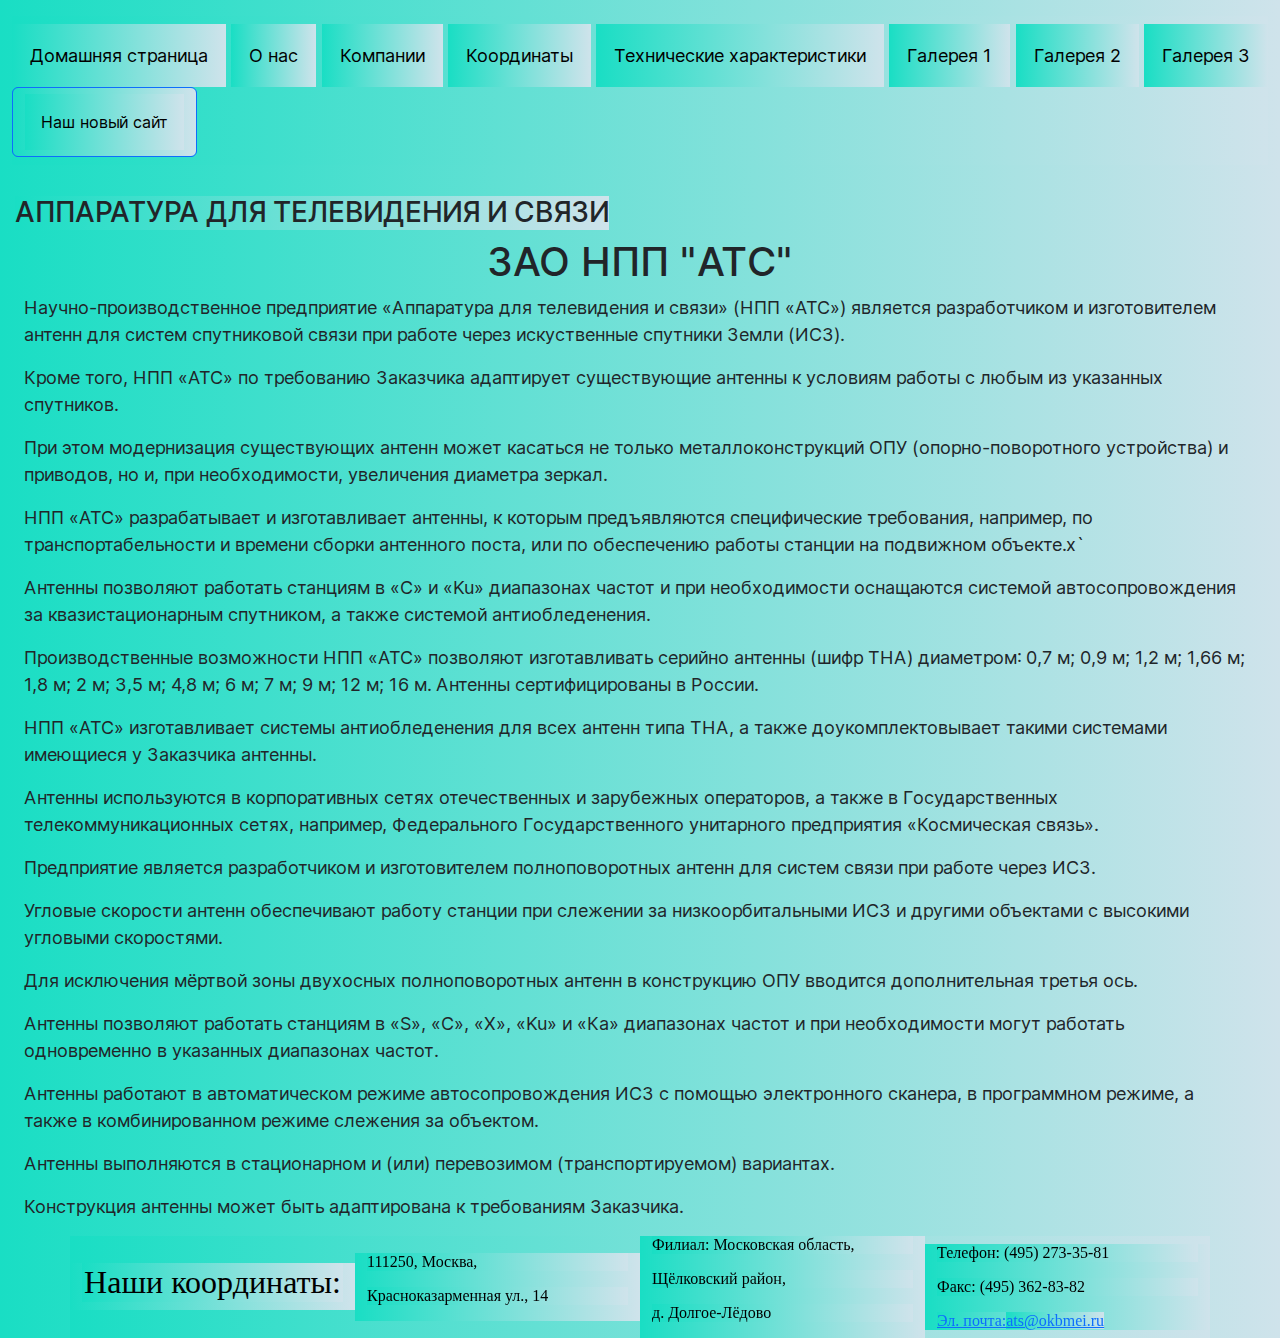
<file: index.html>
<!DOCTYPE html><html lang="en"><head><meta charSet="utf-8"/><meta name="viewport" content="width=device-width, initial-scale=1"/><link rel="stylesheet" href="/_next/static/css/455380e8d74e6160.css" crossorigin="" data-precedence="next"/><link rel="stylesheet" href="/_next/static/css/c838c7ff0185faa0.css" crossorigin="" data-precedence="next"/><link rel="stylesheet" href="/_next/static/css/e41a733de96a1d34.css" crossorigin="" data-precedence="next"/><link rel="preload" as="script" fetchPriority="low" href="/_next/static/chunks/webpack-0ac36941dead7b74.js" crossorigin=""/><script src="/_next/static/chunks/fd9d1056-7ffbd41407629ab5.js" async="" crossorigin=""></script><script src="/_next/static/chunks/69-4b9fde62047b4777.js" async="" crossorigin=""></script><script src="/_next/static/chunks/main-app-6b962438b38e0207.js" async="" crossorigin=""></script><script src="/_next/static/chunks/749-32baf1bd4225812c.js" async=""></script><script src="/_next/static/chunks/323-82e156c627eb1388.js" async=""></script><script src="/_next/static/chunks/22-a9fccf05b0e206a7.js" async=""></script><script src="/_next/static/chunks/app/layout-fa5a6864a604f6a0.js" async=""></script><title>ЗАО НПП «АТС»</title><meta name="description" content="Generated by Andrey (GAA)"/><link rel="icon" href="/favicon.ico" type="image/x-icon" sizes="16x16"/><script src="/_next/static/chunks/polyfills-c67a75d1b6f99dc8.js" crossorigin="" noModule=""></script></head><body class="__className_e66fe9"><div><header><div class="flex-cont"><div class="flex-hm"><div class="navbar"><div class="drop"><div class="nav-list"><nav class="navbar navbar-expand-md navbar-dark bg-dark"><div class="container-fluid"><div class="navbar sticky-top mr-auto navbar-nav"><a href="/homepage">Домашняя страница</a><a href="/about">О нас</a><a href="/company">Компании</a><a href="/coord">Координаты</a><a href="/technic">Технические характеристики</a><a href="/galero1">Галерея 1</a><a href="/galero2">Галерея 2</a><a href="/galero3">Галерея 3</a><button type="button" class="btn btn-primary"><a class="dropdown-item" href="http://a0918645.xsph.ru">Наш новый сайт</a></button></div></div></nav></div></div></div></div></div></header><h3>АППАРАТУРА ДЛЯ ТЕЛЕВИДЕНИЯ И СВЯЗИ</h3></div><div><h1>ЗАО НПП &quot;АТС&quot;</h1><p>Научно-производственное предприятие «Аппаратура для телевидения и связи» (НПП «АТС») является разработчиком и изготовителем антенн для систем спутниковой связи при работе через искуственные спутники Земли (ИСЗ).</p><p>Кроме того, НПП «АТС» по требованию Заказчика адаптирует существующие антенны к условиям работы с любым из указанных спутников.</p><p>При этом модернизация существующих антенн может касаться не только металлоконструкций ОПУ (опорно-поворотного устройства) и приводов, но и, при необходимости, увеличения диаметра зеркал.</p><p>НПП «АТС» разрабатывает и изготавливает антенны, к которым предъявляются специфические требования, например, по транспортабельности и времени сборки антенного поста, или по обеспечению работы станции на подвижном объекте.x`</p><p>Антенны позволяют работать станциям в «С» и «Ku» диапазонах частот и при необходимости оснащаются системой автосопровождения за квазистационарным спутником, а также системой антиобледенения.</p><p>Производственные возможности НПП «АТС» позволяют изготавливать серийно антенны (шифр ТНА) диаметром: 0,7 м; 0,9 м; 1,2 м; 1,66 м; 1,8 м; 2 м; 3,5 м; 4,8 м; 6 м; 7 м; 9 м; 12 м; 16 м. Антенны сертифицированы в России.</p><p>НПП «АТС» изготавливает системы антиобледенения для всех антенн типа ТНА, а также доукомплектовывает такими системами имеющиеся у Заказчика антенны.</p><p>Антенны используются в корпоративных сетях отечественных и зарубежных операторов, а также в Государственных телекоммуникационных сетях, например, Федерального Государственного унитарного предприятия «Космическая связь».</p><p>Предприятие является разработчиком и изготовителем полноповоротных антенн для систем связи при работе через ИСЗ.</p><p>Угловые скорости антенн обеспечивают работу станции при слежении за низкоорбитальными ИСЗ и другими объектами с высокими угловыми скоростями.</p><p>Для исключения мёртвой зоны двухосных полноповоротных антенн в конструкцию ОПУ вводится дополнительная третья ось.</p><p>Антенны позволяют работать станциям в «S», «С», «Х», «Ku» и «Ка» диапазонах частот и при необходимости могут работать одновременно в указанных диапазонах частот.</p><p>Антенны работают в автоматическом режиме автосопровождения ИСЗ с помощью электронного сканера, в программном режиме, а также в комбинированном режиме слежения за объектом.</p><p>Антенны выполняются в стационарном и (или) перевозимом (транспортируемом) вариантах.</p><p>Конструкция антенны может быть адаптирована к требованиям Заказчика.</p></div><jQueryClient></jQueryClient><footer><section class="footer"><div class="container"><div class="row"><div class="col-md-3 col-6"><h2>Наши координаты:</h2></div><div class="col-md-3 col-6"><address>111250, Москва,</address><address>Красноказарменная ул., 14</address></div><div class="col-md-3 col-6"><address>Филиал: Московская область,</address><address>Щёлковский район,</address><address>д. Долгое-Лёдово</address></div><div class="col-md-3 col-6"><address>Телефон: (495) 273-35-81</address><address>Факс: (495) 362-83-82</address><a href="#">Эл. почта:<a href="mailto:mr.storyteller@mail.com?subject=Вопрос">ats@okbmei.ru</a></a></div></div></div></section></footer><script src="/_next/static/chunks/webpack-0ac36941dead7b74.js" crossorigin="" async=""></script><script>(self.__next_f=self.__next_f||[]).push([0]);self.__next_f.push([2,null])</script><script>self.__next_f.push([1,"1:HL[\"/_next/static/css/455380e8d74e6160.css\",\"style\",{\"crossOrigin\":\"\"}]\n2:HL[\"/_next/static/css/c838c7ff0185faa0.css\",\"style\",{\"crossOrigin\":\"\"}]\n0:\"$L3\"\n"])</script><script>self.__next_f.push([1,"4:HL[\"/_next/static/css/e41a733de96a1d34.css\",\"style\",{\"crossOrigin\":\"\"}]\n"])</script><script>self.__next_f.push([1,"5:I[7690,[],\"\"]\n7:I[2214,[\"749\",\"static/chunks/749-32baf1bd4225812c.js\",\"323\",\"static/chunks/323-82e156c627eb1388.js\",\"22\",\"static/chunks/22-a9fccf05b0e206a7.js\",\"185\",\"static/chunks/app/layout-fa5a6864a604f6a0.js\"],\"\"]\n8:I[7753,[\"749\",\"static/chunks/749-32baf1bd4225812c.js\",\"323\",\"static/chunks/323-82e156c627eb1388.js\",\"22\",\"static/chunks/22-a9fccf05b0e206a7.js\",\"185\",\"static/chunks/app/layout-fa5a6864a604f6a0.js\"],\"\"]\n9:I[2282,[\"749\",\"static/chunks/749-32baf1bd4225812c.js\",\"323\",\"static/chunks/323-82e156c"])</script><script>self.__next_f.push([1,"627eb1388.js\",\"22\",\"static/chunks/22-a9fccf05b0e206a7.js\",\"185\",\"static/chunks/app/layout-fa5a6864a604f6a0.js\"],\"\"]\na:I[5250,[\"749\",\"static/chunks/749-32baf1bd4225812c.js\",\"323\",\"static/chunks/323-82e156c627eb1388.js\",\"22\",\"static/chunks/22-a9fccf05b0e206a7.js\",\"185\",\"static/chunks/app/layout-fa5a6864a604f6a0.js\"],\"\"]\nb:I[6879,[\"749\",\"static/chunks/749-32baf1bd4225812c.js\",\"323\",\"static/chunks/323-82e156c627eb1388.js\",\"22\",\"static/chunks/22-a9fccf05b0e206a7.js\",\"185\",\"static/chunks/app/layout-fa5a6864a604f6"])</script><script>self.__next_f.push([1,"a0.js\"],\"\"]\nc:I[5613,[],\"\"]\nd:I[1778,[],\"\"]\ne:I[4034,[\"749\",\"static/chunks/749-32baf1bd4225812c.js\",\"323\",\"static/chunks/323-82e156c627eb1388.js\",\"22\",\"static/chunks/22-a9fccf05b0e206a7.js\",\"185\",\"static/chunks/app/layout-fa5a6864a604f6a0.js\"],\"\"]\n10:I[8955,[],\"\"]\n11:[]\n"])</script><script>self.__next_f.push([1,"3:[[[\"$\",\"link\",\"0\",{\"rel\":\"stylesheet\",\"href\":\"/_next/static/css/455380e8d74e6160.css\",\"precedence\":\"next\",\"crossOrigin\":\"\"}],[\"$\",\"link\",\"1\",{\"rel\":\"stylesheet\",\"href\":\"/_next/static/css/c838c7ff0185faa0.css\",\"precedence\":\"next\",\"crossOrigin\":\"\"}]],[\"$\",\"$L5\",null,{\"buildId\":\"XIOkm76_in-yl8r-h6-qq\",\"assetPrefix\":\"\",\"initialCanonicalUrl\":\"/\",\"initialTree\":[\"\",{\"children\":[\"__PAGE__\",{}]},\"$undefined\",\"$undefined\",true],\"initialSeedData\":[\"\",{\"children\":[\"__PAGE__\",{},[\"$L6\",[\"$\",\"div\",null,{\"children\":[[\"$\",\"h1\",null,{\"children\":\"ЗАО НПП \\\"АТС\\\"\"}],[\"$\",\"p\",null,{\"children\":\"Научно-производственное предприятие «Аппаратура для телевидения и связи» (НПП «АТС») является разработчиком и изготовителем антенн для систем спутниковой связи при работе через искуственные спутники Земли (ИСЗ).\"}],[\"$\",\"p\",null,{\"children\":\"Кроме того, НПП «АТС» по требованию Заказчика адаптирует существующие антенны к условиям работы с любым из указанных спутников.\"}],[\"$\",\"p\",null,{\"children\":\"При этом модернизация существующих антенн может касаться не только металлоконструкций ОПУ (опорно-поворотного устройства) и приводов, но и, при необходимости, увеличения диаметра зеркал.\"}],[\"$\",\"p\",null,{\"children\":\"НПП «АТС» разрабатывает и изготавливает антенны, к которым предъявляются специфические требования, например, по транспортабельности и времени сборки антенного поста, или по обеспечению работы станции на подвижном объекте.x`\"}],[\"$\",\"p\",null,{\"children\":\"Антенны позволяют работать станциям в «С» и «Ku» диапазонах частот и при необходимости оснащаются системой автосопровождения за квазистационарным спутником, а также системой антиобледенения.\"}],[\"$\",\"p\",null,{\"children\":\"Производственные возможности НПП «АТС» позволяют изготавливать серийно антенны (шифр ТНА) диаметром: 0,7 м; 0,9 м; 1,2 м; 1,66 м; 1,8 м; 2 м; 3,5 м; 4,8 м; 6 м; 7 м; 9 м; 12 м; 16 м. Антенны сертифицированы в России.\"}],[\"$\",\"p\",null,{\"children\":\"НПП «АТС» изготавливает системы антиобледенения для всех антенн типа ТНА, а также доукомплектовывает такими системами имеющиеся у Заказчика антенны.\"}],[\"$\",\"p\",null,{\"children\":\"Антенны используются в корпоративных сетях отечественных и зарубежных операторов, а также в Государственных телекоммуникационных сетях, например, Федерального Государственного унитарного предприятия «Космическая связь».\"}],[\"$\",\"p\",null,{\"children\":\"Предприятие является разработчиком и изготовителем полноповоротных антенн для систем связи при работе через ИСЗ.\"}],[\"$\",\"p\",null,{\"children\":\"Угловые скорости антенн обеспечивают работу станции при слежении за низкоорбитальными ИСЗ и другими объектами с высокими угловыми скоростями.\"}],[\"$\",\"p\",null,{\"children\":\"Для исключения мёртвой зоны двухосных полноповоротных антенн в конструкцию ОПУ вводится дополнительная третья ось.\"}],[\"$\",\"p\",null,{\"children\":\"Антенны позволяют работать станциям в «S», «С», «Х», «Ku» и «Ка» диапазонах частот и при необходимости могут работать одновременно в указанных диапазонах частот.\"}],[\"$\",\"p\",null,{\"children\":\"Антенны работают в автоматическом режиме автосопровождения ИСЗ с помощью электронного сканера, в программном режиме, а также в комбинированном режиме слежения за объектом.\"}],[\"$\",\"p\",null,{\"children\":\"Антенны выполняются в стационарном и (или) перевозимом (транспортируемом) вариантах.\"}],[\"$\",\"p\",null,{\"children\":\"Конструкция антенны может быть адаптирована к требованиям Заказчика.\"}]]}],null]]},[null,[\"$\",\"html\",null,{\"lang\":\"en\",\"children\":[[\"$\",\"body\",null,{\"className\":\"__className_e66fe9\",\"children\":[[\"$\",\"div\",null,{\"children\":[[\"$\",\"header\",null,{\"children\":[\"$\",\"div\",null,{\"class\":\"flex-cont\",\"children\":[\"$\",\"div\",null,{\"class\":\"flex-hm\",\"children\":[\"$\",\"div\",null,{\"class\":\"navbar\",\"children\":[\"$\",\"div\",null,{\"class\":\"drop\",\"children\":[\"$\",\"div\",null,{\"class\":\"nav-list\",\"children\":[\"$\",\"$L7\",null,{\"collapseOnSelect\":true,\"expand\":\"md\",\"bg\":\"dark\",\"variant\":\"dark\",\"children\":[\"$\",\"$L8\",null,{\"fluid\":true,\"children\":[\"$\",\"$L9\",null,{\"className\":\"navbar sticky-top mr-auto\",\"children\":[[\"$\",\"$La\",null,{\"href\":\"/homepage\",\"children\":\"Домашняя страница\"}],[\"$\",\"$La\",null,{\"href\":\"/about\",\"children\":\"О нас\"}],[\"$\",\"$La\",null,{\"href\":\"/company\",\"children\":\"Компании\"}],[\"$\",\"$La\",null,{\"href\":\"/coord\",\"children\":\"Координаты\"}],[\"$\",\"$La\",null,{\"href\":\"/technic\",\"children\":\"Технические характеристики\"}],[\"$\",\"$La\",null,{\"href\":\"/galero1\",\"children\":\"Галерея 1\"}],[\"$\",\"$La\",null,{\"href\":\"/galero2\",\"children\":\"Галерея 2\"}],[\"$\",\"$La\",null,{\"href\":\"/galero3\",\"children\":\"Галерея 3\"}],[\"$\",\"$Lb\",null,{\"children\":[\"$\",\"a\",null,{\"class\":\"dropdown-item\",\"href\":\"http://a0918645.xsph.ru\",\"children\":\"Наш новый сайт\"}]}]]}]}]}]}]}]}]}]}]}],[\"$\",\"h3\",null,{\"children\":\"АППАРАТУРА ДЛЯ ТЕЛЕВИДЕНИЯ И СВЯЗИ\"}]]}],[\"$\",\"$Lc\",null,{\"parallelRouterKey\":\"children\",\"segmentPath\":[\"children\"],\"loading\":\"$undefined\",\"loadingStyles\":\"$undefined\",\"loadingScripts\":\"$undefined\",\"hasLoading\":false,\"error\":\"$undefined\",\"errorStyles\":\"$undefined\",\"errorScripts\":\"$undefined\",\"template\":[\"$\",\"$Ld\",null,{}],\"templateStyles\":\"$undefined\",\"templateScripts\":\"$undefined\",\"notFound\":[[\"$\",\"title\",null,{\"children\":\"404: This page could not be found.\"}],[\"$\",\"div\",null,{\"style\":{\"fontFamily\":\"system-ui,\\\"Segoe UI\\\",Roboto,Helvetica,Arial,sans-serif,\\\"Apple Color Emoji\\\",\\\"Segoe UI Emoji\\\"\",\"height\":\"100vh\",\"textAlign\":\"center\",\"display\":\"flex\",\"flexDirection\":\"column\",\"alignItems\":\"center\",\"justifyContent\":\"center\"},\"children\":[\"$\",\"div\",null,{\"children\":[[\"$\",\"style\",null,{\"dangerouslySetInnerHTML\":{\"__html\":\"body{color:#000;background:#fff;margin:0}.next-error-h1{border-right:1px solid rgba(0,0,0,.3)}@media (prefers-color-scheme:dark){body{color:#fff;background:#000}.next-error-h1{border-right:1px solid rgba(255,255,255,.3)}}\"}}],[\"$\",\"h1\",null,{\"className\":\"next-error-h1\",\"style\":{\"display\":\"inline-block\",\"margin\":\"0 20px 0 0\",\"padding\":\"0 23px 0 0\",\"fontSize\":24,\"fontWeight\":500,\"verticalAlign\":\"top\",\"lineHeight\":\"49px\"},\"children\":\"404\"}],[\"$\",\"div\",null,{\"style\":{\"display\":\"inline-block\"},\"children\":[\"$\",\"h2\",null,{\"style\":{\"fontSize\":14,\"fontWeight\":400,\"lineHeight\":\"49px\",\"margin\":0},\"children\":\"This page could not be found.\"}]}]]}]}]],\"notFoundStyles\":[],\"styles\":[[\"$\",\"link\",\"0\",{\"rel\":\"stylesheet\",\"href\":\"/_next/static/css/e41a733de96a1d34.css\",\"precedence\":\"next\",\"crossOrigin\":\"\"}]]}],[\"$\",\"$Le\",null,{}],[\"$\",\"jQueryClient\",null,{}]]}],[\"$\",\"footer\",null,{\"children\":[\"$\",\"section\",null,{\"className\":\"footer\",\"children\":[\"$\",\"div\",null,{\"className\":\"container\",\"children\":[\"$\",\"div\",null,{\"className\":\"row\",\"children\":[[\"$\",\"div\",null,{\"className\":\"col-md-3 col-6\",\"children\":[\"$\",\"h2\",null,{\"children\":\"Наши координаты:\"}]}],[\"$\",\"div\",null,{\"className\":\"col-md-3 col-6\",\"children\":[[\"$\",\"address\",null,{\"children\":\"111250, Москва,\"}],[\"$\",\"address\",null,{\"children\":\"Красноказарменная ул., 14\"}]]}],[\"$\",\"div\",null,{\"className\":\"col-md-3 col-6\",\"children\":[[\"$\",\"address\",null,{\"children\":\"Филиал: Московская область,\"}],[\"$\",\"address\",null,{\"children\":\"Щёлковский район,\"}],[\"$\",\"address\",null,{\"children\":\"д. Долгое-Лёдово\"}]]}],[\"$\",\"div\",null,{\"className\":\"col-md-3 col-6\",\"children\":[[\"$\",\"address\",null,{\"children\":\"Телефон: (495) 273-35-81\"}],[\"$\",\"address\",null,{\"children\":\"Факс: (495) 362-83-82\"}],[\"$\",\"a\",null,{\"href\":\"#\",\"children\":[\"Эл. почта:\",[\"$\",\"a\",null,{\"href\":\"mailto:mr.storyteller@mail.com?subject=Вопрос\",\"children\":\"ats@okbmei.ru\"}]]}]]}]]}]}]}]}]]}],null]],\"initialHead\":[false,\"$Lf\"],\"globalErrorComponent\":\"$10\",\"missingSlots\":\"$W11\"}]]\n"])</script><script>self.__next_f.push([1,"f:[[\"$\",\"meta\",\"0\",{\"name\":\"viewport\",\"content\":\"width=device-width, initial-scale=1\"}],[\"$\",\"meta\",\"1\",{\"charSet\":\"utf-8\"}],[\"$\",\"title\",\"2\",{\"children\":\"ЗАО НПП «АТС»\"}],[\"$\",\"meta\",\"3\",{\"name\":\"description\",\"content\":\"Generated by Andrey (GAA)\"}],[\"$\",\"link\",\"4\",{\"rel\":\"icon\",\"href\":\"/favicon.ico\",\"type\":\"image/x-icon\",\"sizes\":\"16x16\"}]]\n6:null\n"])</script><script>self.__next_f.push([1,""])</script></body></html>
</file>
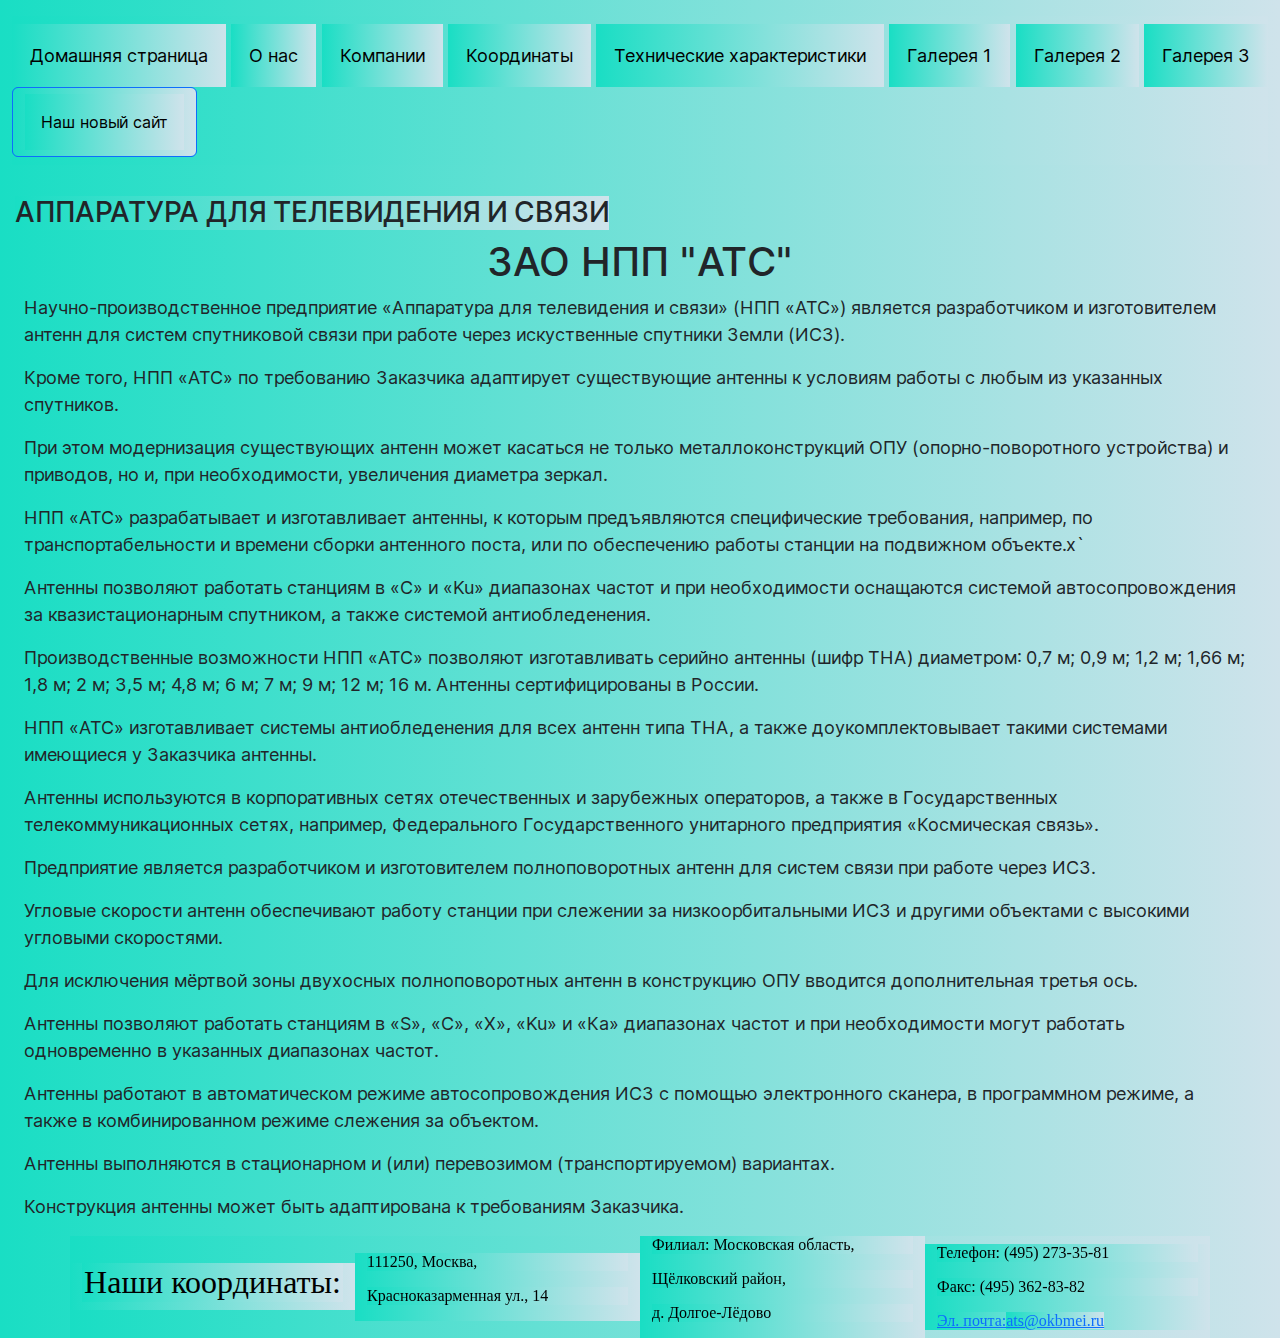
<file: about.html>
<!DOCTYPE html><html lang="en"><head><meta charSet="utf-8"/><meta name="viewport" content="width=device-width, initial-scale=1"/><link rel="stylesheet" href="/_next/static/css/455380e8d74e6160.css" crossorigin="" data-precedence="next"/><link rel="stylesheet" href="/_next/static/css/c838c7ff0185faa0.css" crossorigin="" data-precedence="next"/><link rel="stylesheet" href="/_next/static/css/2610c8f9742b10bf.css" crossorigin="" data-precedence="next"/><link rel="preload" as="script" fetchPriority="low" href="/_next/static/chunks/webpack-0ac36941dead7b74.js" crossorigin=""/><script src="/_next/static/chunks/fd9d1056-7ffbd41407629ab5.js" async="" crossorigin=""></script><script src="/_next/static/chunks/69-4b9fde62047b4777.js" async="" crossorigin=""></script><script src="/_next/static/chunks/main-app-6b962438b38e0207.js" async="" crossorigin=""></script><script src="/_next/static/chunks/749-32baf1bd4225812c.js" async=""></script><script src="/_next/static/chunks/323-82e156c627eb1388.js" async=""></script><script src="/_next/static/chunks/22-a9fccf05b0e206a7.js" async=""></script><script src="/_next/static/chunks/app/layout-fa5a6864a604f6a0.js" async=""></script><title>ЗАО НПП «АТС»</title><meta name="description" content="Generated by Andrey (GAA)"/><link rel="icon" href="/favicon.ico" type="image/x-icon" sizes="16x16"/><script src="/_next/static/chunks/polyfills-c67a75d1b6f99dc8.js" crossorigin="" noModule=""></script></head><body class="__className_e66fe9"><div><header><div class="flex-cont"><div class="flex-hm"><div class="navbar"><div class="drop"><div class="nav-list"><nav class="navbar navbar-expand-md navbar-dark bg-dark"><div class="container-fluid"><div class="navbar sticky-top mr-auto navbar-nav"><a href="/homepage">Домашняя страница</a><a href="/about">О нас</a><a href="/company">Компании</a><a href="/coord">Координаты</a><a href="/technic">Технические характеристики</a><a href="/galero1">Галерея 1</a><a href="/galero2">Галерея 2</a><a href="/galero3">Галерея 3</a><button type="button" class="btn btn-primary"><a class="dropdown-item" href="http://a0918645.xsph.ru">Наш новый сайт</a></button></div></div></nav></div></div></div></div></div></header><h3>АППАРАТУРА ДЛЯ ТЕЛЕВИДЕНИЯ И СВЯЗИ</h3></div><div><h1>ЗАО НПП &quot;АТС&quot;</h1><p>Научно-производственное предприятие «Аппаратура для телевидения и связи» (НПП «АТС») является разработчиком и изготовителем антенн для систем спутниковой связи при работе через искуственные спутники Земли (ИСЗ).</p><p>Кроме того, НПП «АТС» по требованию Заказчика адаптирует существующие антенны к условиям работы с любым из указанных спутников.</p><p>При этом модернизация существующих антенн может касаться не только металлоконструкций ОПУ (опорно-поворотного устройства) и приводов, но и, при необходимости, увеличения диаметра зеркал.</p><p>НПП «АТС» разрабатывает и изготавливает антенны, к которым предъявляются специфические требования, например, по транспортабельности и времени сборки антенного поста, или по обеспечению работы станции на подвижном объекте.x`</p><p>Антенны позволяют работать станциям в «С» и «Ku» диапазонах частот и при необходимости оснащаются системой автосопровождения за квазистационарным спутником, а также системой антиобледенения.</p><p>Производственные возможности НПП «АТС» позволяют изготавливать серийно антенны (шифр ТНА) диаметром: 0,7 м; 0,9 м; 1,2 м; 1,66 м; 1,8 м; 2 м; 3,5 м; 4,8 м; 6 м; 7 м; 9 м; 12 м; 16 м. Антенны сертифицированы в России.</p><p>НПП «АТС» изготавливает системы антиобледенения для всех антенн типа ТНА, а также доукомплектовывает такими системами имеющиеся у Заказчика антенны.</p><p>Антенны используются в корпоративных сетях отечественных и зарубежных операторов, а также в Государственных телекоммуникационных сетях, например, Федерального Государственного унитарного предприятия «Космическая связь».</p><p>Предприятие является разработчиком и изготовителем полноповоротных антенн для систем связи при работе через ИСЗ.</p><p>Угловые скорости антенн обеспечивают работу станции при слежении за низкоорбитальными ИСЗ и другими объектами с высокими угловыми скоростями.</p><p>Для исключения мёртвой зоны двухосных полноповоротных антенн в конструкцию ОПУ вводится дополнительная третья ось.</p><p>Антенны позволяют работать станциям в «S», «С», «Х», «Ku» и «Ка» диапазонах частот и при необходимости могут работать одновременно в указанных диапазонах частот.</p><p>Антенны работают в автоматическом режиме автосопровождения ИСЗ с помощью электронного сканера, в программном режиме, а также в комбинированном режиме слежения за объектом.</p><p>Антенны выполняются в стационарном и (или) перевозимом (транспортируемом) вариантах.</p><p>Конструкция антенны может быть адаптирована к требованиям Заказчика.</p></div><jQueryClient></jQueryClient><footer><section class="footer"><div class="container"><div class="row"><div class="col-md-3 col-6"><h2>Наши координаты:</h2></div><div class="col-md-3 col-6"><address>111250, Москва,</address><address>Красноказарменная ул., 14</address></div><div class="col-md-3 col-6"><address>Филиал: Московская область,</address><address>Щёлковский район,</address><address>д. Долгое-Лёдово</address></div><div class="col-md-3 col-6"><address>Телефон: (495) 273-35-81</address><address>Факс: (495) 362-83-82</address><a href="#">Эл. почта:<a href="mailto:mr.storyteller@mail.com?subject=Вопрос">ats@okbmei.ru</a></a></div></div></div></section></footer><script src="/_next/static/chunks/webpack-0ac36941dead7b74.js" crossorigin="" async=""></script><script>(self.__next_f=self.__next_f||[]).push([0]);self.__next_f.push([2,null])</script><script>self.__next_f.push([1,"1:HL[\"/_next/static/css/455380e8d74e6160.css\",\"style\",{\"crossOrigin\":\"\"}]\n2:HL[\"/_next/static/css/c838c7ff0185faa0.css\",\"style\",{\"crossOrigin\":\"\"}]\n0:\"$L3\"\n"])</script><script>self.__next_f.push([1,"4:HL[\"/_next/static/css/2610c8f9742b10bf.css\",\"style\",{\"crossOrigin\":\"\"}]\n"])</script><script>self.__next_f.push([1,"5:I[7690,[],\"\"]\n7:I[5613,[],\"\"]\n8:I[1778,[],\"\"]\n9:I[2214,[\"749\",\"static/chunks/749-32baf1bd4225812c.js\",\"323\",\"static/chunks/323-82e156c627eb1388.js\",\"22\",\"static/chunks/22-a9fccf05b0e206a7.js\",\"185\",\"static/chunks/app/layout-fa5a6864a604f6a0.js\"],\"\"]\na:I[7753,[\"749\",\"static/chunks/749-32baf1bd4225812c.js\",\"323\",\"static/chunks/323-82e156c627eb1388.js\",\"22\",\"static/chunks/22-a9fccf05b0e206a7.js\",\"185\",\"static/chunks/app/layout-fa5a6864a604f6a0.js\"],\"\"]\nb:I[2282,[\"749\",\"static/chunks/749-32baf1bd4225812c.js\","])</script><script>self.__next_f.push([1,"\"323\",\"static/chunks/323-82e156c627eb1388.js\",\"22\",\"static/chunks/22-a9fccf05b0e206a7.js\",\"185\",\"static/chunks/app/layout-fa5a6864a604f6a0.js\"],\"\"]\nc:I[5250,[\"749\",\"static/chunks/749-32baf1bd4225812c.js\",\"323\",\"static/chunks/323-82e156c627eb1388.js\",\"22\",\"static/chunks/22-a9fccf05b0e206a7.js\",\"185\",\"static/chunks/app/layout-fa5a6864a604f6a0.js\"],\"\"]\nd:I[6879,[\"749\",\"static/chunks/749-32baf1bd4225812c.js\",\"323\",\"static/chunks/323-82e156c627eb1388.js\",\"22\",\"static/chunks/22-a9fccf05b0e206a7.js\",\"185\",\"static/"])</script><script>self.__next_f.push([1,"chunks/app/layout-fa5a6864a604f6a0.js\"],\"\"]\ne:I[4034,[\"749\",\"static/chunks/749-32baf1bd4225812c.js\",\"323\",\"static/chunks/323-82e156c627eb1388.js\",\"22\",\"static/chunks/22-a9fccf05b0e206a7.js\",\"185\",\"static/chunks/app/layout-fa5a6864a604f6a0.js\"],\"\"]\n10:I[8955,[],\"\"]\n11:[]\n"])</script><script>self.__next_f.push([1,"3:[[[\"$\",\"link\",\"0\",{\"rel\":\"stylesheet\",\"href\":\"/_next/static/css/455380e8d74e6160.css\",\"precedence\":\"next\",\"crossOrigin\":\"\"}],[\"$\",\"link\",\"1\",{\"rel\":\"stylesheet\",\"href\":\"/_next/static/css/c838c7ff0185faa0.css\",\"precedence\":\"next\",\"crossOrigin\":\"\"}]],[\"$\",\"$L5\",null,{\"buildId\":\"XIOkm76_in-yl8r-h6-qq\",\"assetPrefix\":\"\",\"initialCanonicalUrl\":\"/about\",\"initialTree\":[\"\",{\"children\":[\"about\",{\"children\":[\"__PAGE__\",{}]}]},\"$undefined\",\"$undefined\",true],\"initialSeedData\":[\"\",{\"children\":[\"about\",{\"children\":[\"__PAGE__\",{},[\"$L6\",[\"$\",\"div\",null,{\"children\":[[\"$\",\"h1\",null,{\"children\":\"ЗАО НПП \\\"АТС\\\"\"}],[\"$\",\"p\",null,{\"children\":\"Научно-производственное предприятие «Аппаратура для телевидения и связи» (НПП «АТС») является разработчиком и изготовителем антенн для систем спутниковой связи при работе через искуственные спутники Земли (ИСЗ).\"}],[\"$\",\"p\",null,{\"children\":\"Кроме того, НПП «АТС» по требованию Заказчика адаптирует существующие антенны к условиям работы с любым из указанных спутников.\"}],[\"$\",\"p\",null,{\"children\":\"При этом модернизация существующих антенн может касаться не только металлоконструкций ОПУ (опорно-поворотного устройства) и приводов, но и, при необходимости, увеличения диаметра зеркал.\"}],[\"$\",\"p\",null,{\"children\":\"НПП «АТС» разрабатывает и изготавливает антенны, к которым предъявляются специфические требования, например, по транспортабельности и времени сборки антенного поста, или по обеспечению работы станции на подвижном объекте.x`\"}],[\"$\",\"p\",null,{\"children\":\"Антенны позволяют работать станциям в «С» и «Ku» диапазонах частот и при необходимости оснащаются системой автосопровождения за квазистационарным спутником, а также системой антиобледенения.\"}],[\"$\",\"p\",null,{\"children\":\"Производственные возможности НПП «АТС» позволяют изготавливать серийно антенны (шифр ТНА) диаметром: 0,7 м; 0,9 м; 1,2 м; 1,66 м; 1,8 м; 2 м; 3,5 м; 4,8 м; 6 м; 7 м; 9 м; 12 м; 16 м. Антенны сертифицированы в России.\"}],[\"$\",\"p\",null,{\"children\":\"НПП «АТС» изготавливает системы антиобледенения для всех антенн типа ТНА, а также доукомплектовывает такими системами имеющиеся у Заказчика антенны.\"}],[\"$\",\"p\",null,{\"children\":\"Антенны используются в корпоративных сетях отечественных и зарубежных операторов, а также в Государственных телекоммуникационных сетях, например, Федерального Государственного унитарного предприятия «Космическая связь».\"}],[\"$\",\"p\",null,{\"children\":\"Предприятие является разработчиком и изготовителем полноповоротных антенн для систем связи при работе через ИСЗ.\"}],[\"$\",\"p\",null,{\"children\":\"Угловые скорости антенн обеспечивают работу станции при слежении за низкоорбитальными ИСЗ и другими объектами с высокими угловыми скоростями.\"}],[\"$\",\"p\",null,{\"children\":\"Для исключения мёртвой зоны двухосных полноповоротных антенн в конструкцию ОПУ вводится дополнительная третья ось.\"}],[\"$\",\"p\",null,{\"children\":\"Антенны позволяют работать станциям в «S», «С», «Х», «Ku» и «Ка» диапазонах частот и при необходимости могут работать одновременно в указанных диапазонах частот.\"}],[\"$\",\"p\",null,{\"children\":\"Антенны работают в автоматическом режиме автосопровождения ИСЗ с помощью электронного сканера, в программном режиме, а также в комбинированном режиме слежения за объектом.\"}],[\"$\",\"p\",null,{\"children\":\"Антенны выполняются в стационарном и (или) перевозимом (транспортируемом) вариантах.\"}],[\"$\",\"p\",null,{\"children\":\"Конструкция антенны может быть адаптирована к требованиям Заказчика.\"}]]}],null]]},[\"$\",\"$L7\",null,{\"parallelRouterKey\":\"children\",\"segmentPath\":[\"children\",\"about\",\"children\"],\"loading\":\"$undefined\",\"loadingStyles\":\"$undefined\",\"loadingScripts\":\"$undefined\",\"hasLoading\":false,\"error\":\"$undefined\",\"errorStyles\":\"$undefined\",\"errorScripts\":\"$undefined\",\"template\":[\"$\",\"$L8\",null,{}],\"templateStyles\":\"$undefined\",\"templateScripts\":\"$undefined\",\"notFound\":\"$undefined\",\"notFoundStyles\":\"$undefined\",\"styles\":[[\"$\",\"link\",\"0\",{\"rel\":\"stylesheet\",\"href\":\"/_next/static/css/2610c8f9742b10bf.css\",\"precedence\":\"next\",\"crossOrigin\":\"\"}]]}]]},[null,[\"$\",\"html\",null,{\"lang\":\"en\",\"children\":[[\"$\",\"body\",null,{\"className\":\"__className_e66fe9\",\"children\":[[\"$\",\"div\",null,{\"children\":[[\"$\",\"header\",null,{\"children\":[\"$\",\"div\",null,{\"class\":\"flex-cont\",\"children\":[\"$\",\"div\",null,{\"class\":\"flex-hm\",\"children\":[\"$\",\"div\",null,{\"class\":\"navbar\",\"children\":[\"$\",\"div\",null,{\"class\":\"drop\",\"children\":[\"$\",\"div\",null,{\"class\":\"nav-list\",\"children\":[\"$\",\"$L9\",null,{\"collapseOnSelect\":true,\"expand\":\"md\",\"bg\":\"dark\",\"variant\":\"dark\",\"children\":[\"$\",\"$La\",null,{\"fluid\":true,\"children\":[\"$\",\"$Lb\",null,{\"className\":\"navbar sticky-top mr-auto\",\"children\":[[\"$\",\"$Lc\",null,{\"href\":\"/homepage\",\"children\":\"Домашняя страница\"}],[\"$\",\"$Lc\",null,{\"href\":\"/about\",\"children\":\"О нас\"}],[\"$\",\"$Lc\",null,{\"href\":\"/company\",\"children\":\"Компании\"}],[\"$\",\"$Lc\",null,{\"href\":\"/coord\",\"children\":\"Координаты\"}],[\"$\",\"$Lc\",null,{\"href\":\"/technic\",\"children\":\"Технические характеристики\"}],[\"$\",\"$Lc\",null,{\"href\":\"/galero1\",\"children\":\"Галерея 1\"}],[\"$\",\"$Lc\",null,{\"href\":\"/galero2\",\"children\":\"Галерея 2\"}],[\"$\",\"$Lc\",null,{\"href\":\"/galero3\",\"children\":\"Галерея 3\"}],[\"$\",\"$Ld\",null,{\"children\":[\"$\",\"a\",null,{\"class\":\"dropdown-item\",\"href\":\"http://a0918645.xsph.ru\",\"children\":\"Наш новый сайт\"}]}]]}]}]}]}]}]}]}]}]}],[\"$\",\"h3\",null,{\"children\":\"АППАРАТУРА ДЛЯ ТЕЛЕВИДЕНИЯ И СВЯЗИ\"}]]}],[\"$\",\"$L7\",null,{\"parallelRouterKey\":\"children\",\"segmentPath\":[\"children\"],\"loading\":\"$undefined\",\"loadingStyles\":\"$undefined\",\"loadingScripts\":\"$undefined\",\"hasLoading\":false,\"error\":\"$undefined\",\"errorStyles\":\"$undefined\",\"errorScripts\":\"$undefined\",\"template\":[\"$\",\"$L8\",null,{}],\"templateStyles\":\"$undefined\",\"templateScripts\":\"$undefined\",\"notFound\":[[\"$\",\"title\",null,{\"children\":\"404: This page could not be found.\"}],[\"$\",\"div\",null,{\"style\":{\"fontFamily\":\"system-ui,\\\"Segoe UI\\\",Roboto,Helvetica,Arial,sans-serif,\\\"Apple Color Emoji\\\",\\\"Segoe UI Emoji\\\"\",\"height\":\"100vh\",\"textAlign\":\"center\",\"display\":\"flex\",\"flexDirection\":\"column\",\"alignItems\":\"center\",\"justifyContent\":\"center\"},\"children\":[\"$\",\"div\",null,{\"children\":[[\"$\",\"style\",null,{\"dangerouslySetInnerHTML\":{\"__html\":\"body{color:#000;background:#fff;margin:0}.next-error-h1{border-right:1px solid rgba(0,0,0,.3)}@media (prefers-color-scheme:dark){body{color:#fff;background:#000}.next-error-h1{border-right:1px solid rgba(255,255,255,.3)}}\"}}],[\"$\",\"h1\",null,{\"className\":\"next-error-h1\",\"style\":{\"display\":\"inline-block\",\"margin\":\"0 20px 0 0\",\"padding\":\"0 23px 0 0\",\"fontSize\":24,\"fontWeight\":500,\"verticalAlign\":\"top\",\"lineHeight\":\"49px\"},\"children\":\"404\"}],[\"$\",\"div\",null,{\"style\":{\"display\":\"inline-block\"},\"children\":[\"$\",\"h2\",null,{\"style\":{\"fontSize\":14,\"fontWeight\":400,\"lineHeight\":\"49px\",\"margin\":0},\"children\":\"This page could not be found.\"}]}]]}]}]],\"notFoundStyles\":[],\"styles\":null}],[\"$\",\"$Le\",null,{}],[\"$\",\"jQueryClient\",null,{}]]}],[\"$\",\"footer\",null,{\"children\":[\"$\",\"section\",null,{\"className\":\"footer\",\"children\":[\"$\",\"div\",null,{\"className\":\"container\",\"children\":[\"$\",\"div\",null,{\"className\":\"row\",\"children\":[[\"$\",\"div\",null,{\"className\":\"col-md-3 col-6\",\"children\":[\"$\",\"h2\",null,{\"children\":\"Наши координаты:\"}]}],[\"$\",\"div\",null,{\"className\":\"col-md-3 col-6\",\"children\":[[\"$\",\"address\",null,{\"children\":\"111250, Москва,\"}],[\"$\",\"address\",null,{\"children\":\"Красноказарменная ул., 14\"}]]}],[\"$\",\"div\",null,{\"className\":\"col-md-3 col-6\",\"children\":[[\"$\",\"address\",null,{\"children\":\"Филиал: Московская область,\"}],[\"$\",\"address\",null,{\"children\":\"Щёлковский район,\"}],[\"$\",\"address\",null,{\"children\":\"д. Долгое-Лёдово\"}]]}],[\"$\",\"div\",null,{\"className\":\"col-md-3 col-6\",\"children\":[[\"$\",\"address\",null,{\"children\":\"Телефон: (495) 273-35-81\"}],[\"$\",\"address\",null,{\"children\":\"Факс: (495) 362-83-82\"}],[\"$\",\"a\",null,{\"href\":\"#\",\"children\":[\"Эл. почта:\",[\"$\",\"a\",null,{\"href\":\"mailto:mr.storyteller@mail.com?subject=Вопрос\",\"children\":\"ats@okbmei.ru\"}]]}]]}]]}]}]}]}]]}],null]],\"initialHead\":[false,\"$Lf\"],\"globalErrorComponent\":\"$10\",\"missingSlots\":\"$W11\"}]]\n"])</script><script>self.__next_f.push([1,"f:[[\"$\",\"meta\",\"0\",{\"name\":\"viewport\",\"content\":\"width=device-width, initial-scale=1\"}],[\"$\",\"meta\",\"1\",{\"charSet\":\"utf-8\"}],[\"$\",\"title\",\"2\",{\"children\":\"ЗАО НПП «АТС»\"}],[\"$\",\"meta\",\"3\",{\"name\":\"description\",\"content\":\"Generated by Andrey (GAA)\"}],[\"$\",\"link\",\"4\",{\"rel\":\"icon\",\"href\":\"/favicon.ico\",\"type\":\"image/x-icon\",\"sizes\":\"16x16\"}]]\n6:null\n"])</script><script>self.__next_f.push([1,""])</script></body></html>
</file>
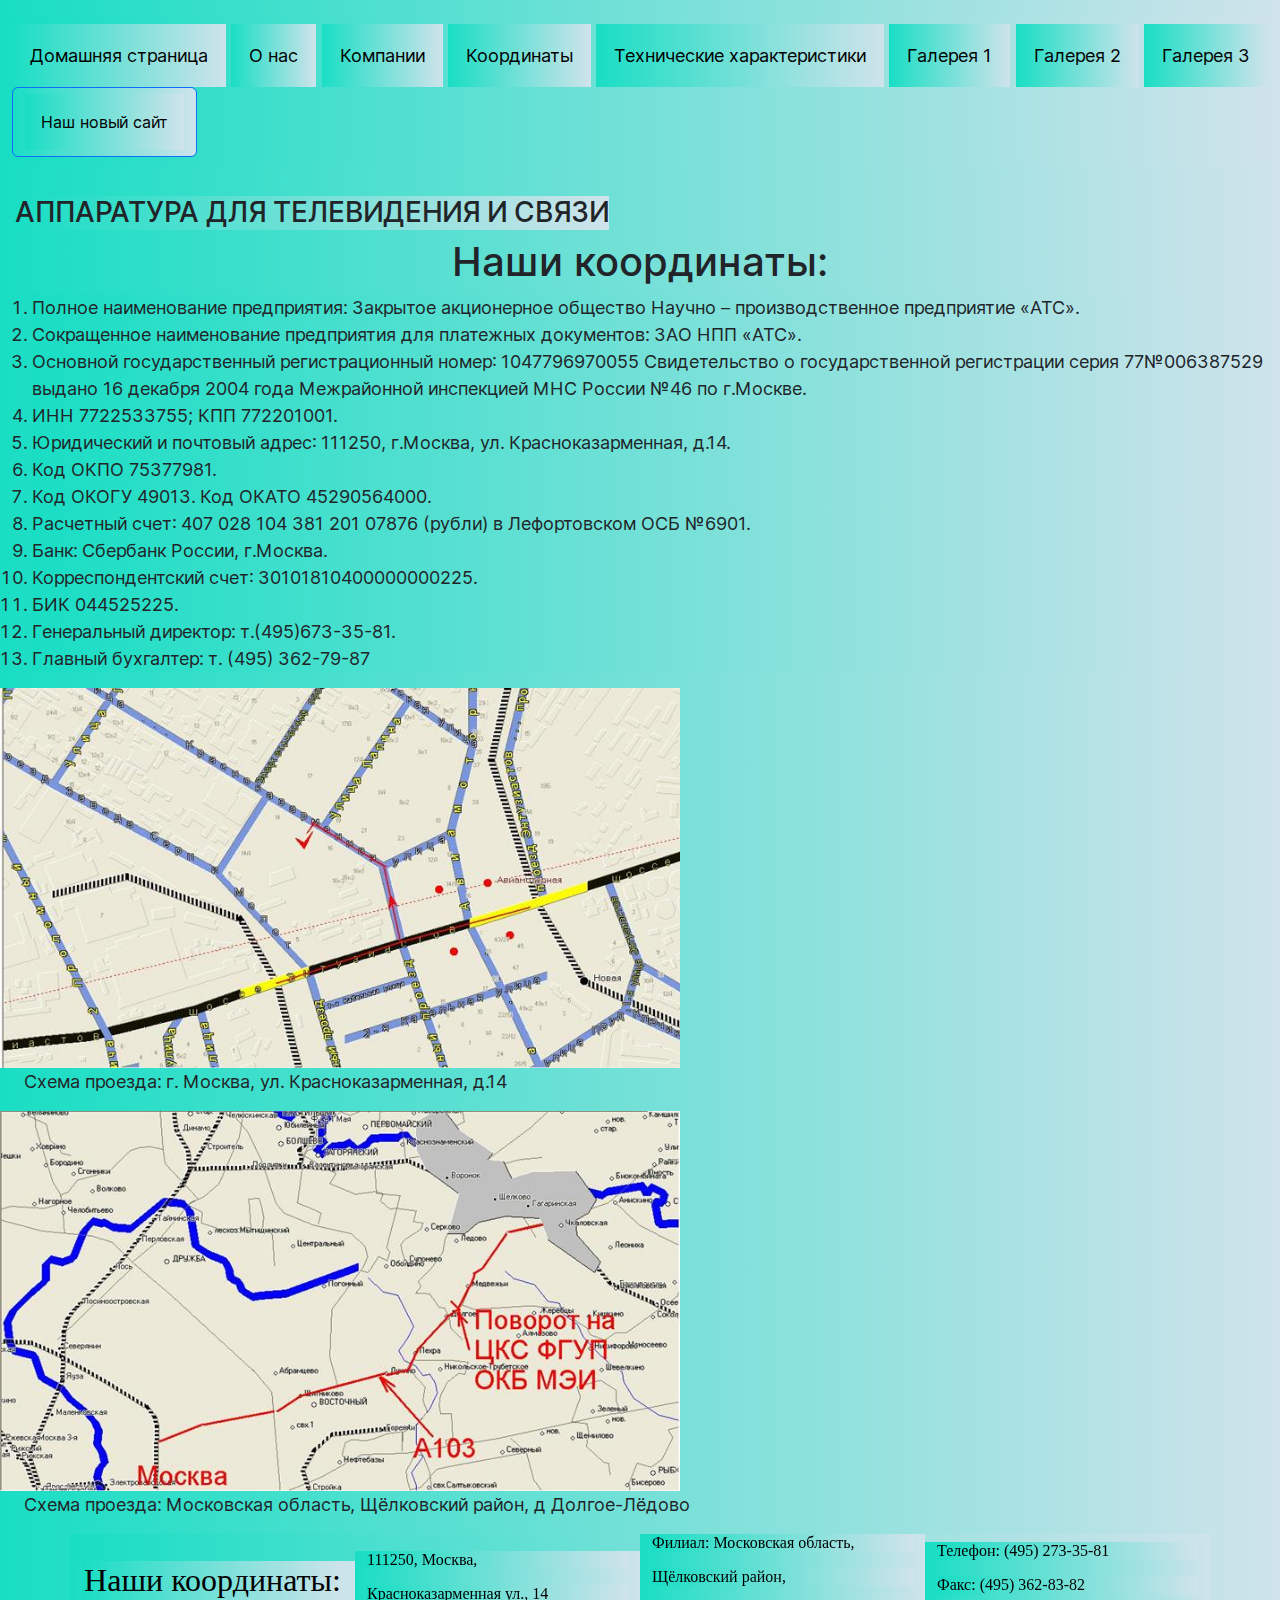
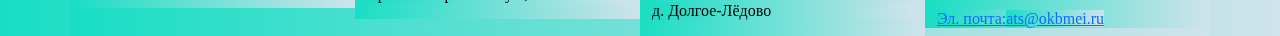
<file: coord.html>
<!DOCTYPE html><html lang="en"><head><meta charSet="utf-8"/><meta name="viewport" content="width=device-width, initial-scale=1"/><link rel="preload" as="image" href="/Images/Koord/image031.jpg"/><link rel="preload" as="image" href="/Images/Koord/image033.jpg"/><link rel="stylesheet" href="/_next/static/css/455380e8d74e6160.css" crossorigin="" data-precedence="next"/><link rel="stylesheet" href="/_next/static/css/c838c7ff0185faa0.css" crossorigin="" data-precedence="next"/><link rel="stylesheet" href="/_next/static/css/4a53ce76a0e732ba.css" crossorigin="" data-precedence="next"/><link rel="preload" as="script" fetchPriority="low" href="/_next/static/chunks/webpack-0ac36941dead7b74.js" crossorigin=""/><script src="/_next/static/chunks/fd9d1056-7ffbd41407629ab5.js" async="" crossorigin=""></script><script src="/_next/static/chunks/69-4b9fde62047b4777.js" async="" crossorigin=""></script><script src="/_next/static/chunks/main-app-6b962438b38e0207.js" async="" crossorigin=""></script><script src="/_next/static/chunks/749-32baf1bd4225812c.js" async=""></script><script src="/_next/static/chunks/323-82e156c627eb1388.js" async=""></script><script src="/_next/static/chunks/22-a9fccf05b0e206a7.js" async=""></script><script src="/_next/static/chunks/app/layout-fa5a6864a604f6a0.js" async=""></script><title>ЗАО НПП «АТС»</title><meta name="description" content="Generated by Andrey (GAA)"/><link rel="icon" href="/favicon.ico" type="image/x-icon" sizes="16x16"/><script src="/_next/static/chunks/polyfills-c67a75d1b6f99dc8.js" crossorigin="" noModule=""></script></head><body class="__className_e66fe9"><div><header><div class="flex-cont"><div class="flex-hm"><div class="navbar"><div class="drop"><div class="nav-list"><nav class="navbar navbar-expand-md navbar-dark bg-dark"><div class="container-fluid"><div class="navbar sticky-top mr-auto navbar-nav"><a href="/homepage">Домашняя страница</a><a href="/about">О нас</a><a href="/company">Компании</a><a href="/coord">Координаты</a><a href="/technic">Технические характеристики</a><a href="/galero1">Галерея 1</a><a href="/galero2">Галерея 2</a><a href="/galero3">Галерея 3</a><button type="button" class="btn btn-primary"><a class="dropdown-item" href="http://a0918645.xsph.ru">Наш новый сайт</a></button></div></div></nav></div></div></div></div></div></header><h3>АППАРАТУРА ДЛЯ ТЕЛЕВИДЕНИЯ И СВЯЗИ</h3></div><div><h1>Наши координаты:</h1><ol><li>Полное наименование предприятия: Закрытое акционерное общество Научно – производственное предприятие «АТС».</li><li>Сокращенное наименование предприятия для платежных документов: ЗАО НПП «АТС».</li><li>Основной государственный регистрационный номер: 1047796970055 Свидетельство о государственной регистрации серия 77№006387529 выдано 16 декабря 2004 года Межрайонной инспекцией МНС России №46 по г.Москве.</li><li>ИНН 7722533755; КПП 772201001.</li><li>Юридический и почтовый адрес: 111250, г.Москва, ул. Красноказарменная, д.14.</li><li>Код ОКПО 75377981.</li><li>Код ОКОГУ 49013. Код ОКАТО 45290564000.</li><li>Расчетный счет: 407 028 104 381 201 07876 (рубли) в Лефортовском ОСБ №6901.</li><li>Банк: Сбербанк России, г.Москва.</li><li>Корреспондентский счет: 30101810400000000225.</li><li>БИК 044525225.</li><li>Генеральный директор: т.(495)673-35-81.</li><li>Главный бухгалтер: т. (495) 362-79-87</li></ol><div class="galer1"><figure><img src="/Images/Koord/image031.jpg" width="680" height="380" alt="Тут должна быть картинка"/><figcaption><p>Схема проезда: г. Москва, ул. Красноказарменная, д.14</p></figcaption></figure></div><div class="galer1"><figure><img src="/Images/Koord/image033.jpg" width="680" height="380" alt="Тут должна быть картинка"/><figcaption><p>Схема проезда: Московская область, Щёлковский район, д Долгое-Лёдово</p></figcaption></figure></div></div><jQueryClient></jQueryClient><footer><section class="footer"><div class="container"><div class="row"><div class="col-md-3 col-6"><h2>Наши координаты:</h2></div><div class="col-md-3 col-6"><address>111250, Москва,</address><address>Красноказарменная ул., 14</address></div><div class="col-md-3 col-6"><address>Филиал: Московская область,</address><address>Щёлковский район,</address><address>д. Долгое-Лёдово</address></div><div class="col-md-3 col-6"><address>Телефон: (495) 273-35-81</address><address>Факс: (495) 362-83-82</address><a href="#">Эл. почта:<a href="mailto:mr.storyteller@mail.com?subject=Вопрос">ats@okbmei.ru</a></a></div></div></div></section></footer><script src="/_next/static/chunks/webpack-0ac36941dead7b74.js" crossorigin="" async=""></script><script>(self.__next_f=self.__next_f||[]).push([0]);self.__next_f.push([2,null])</script><script>self.__next_f.push([1,"1:HL[\"/_next/static/css/455380e8d74e6160.css\",\"style\",{\"crossOrigin\":\"\"}]\n2:HL[\"/_next/static/css/c838c7ff0185faa0.css\",\"style\",{\"crossOrigin\":\"\"}]\n0:\"$L3\"\n"])</script><script>self.__next_f.push([1,"4:HL[\"/_next/static/css/4a53ce76a0e732ba.css\",\"style\",{\"crossOrigin\":\"\"}]\n"])</script><script>self.__next_f.push([1,"5:I[7690,[],\"\"]\n7:I[5613,[],\"\"]\n8:I[1778,[],\"\"]\n9:I[2214,[\"749\",\"static/chunks/749-32baf1bd4225812c.js\",\"323\",\"static/chunks/323-82e156c627eb1388.js\",\"22\",\"static/chunks/22-a9fccf05b0e206a7.js\",\"185\",\"static/chunks/app/layout-fa5a6864a604f6a0.js\"],\"\"]\na:I[7753,[\"749\",\"static/chunks/749-32baf1bd4225812c.js\",\"323\",\"static/chunks/323-82e156c627eb1388.js\",\"22\",\"static/chunks/22-a9fccf05b0e206a7.js\",\"185\",\"static/chunks/app/layout-fa5a6864a604f6a0.js\"],\"\"]\nb:I[2282,[\"749\",\"static/chunks/749-32baf1bd4225812c.js\","])</script><script>self.__next_f.push([1,"\"323\",\"static/chunks/323-82e156c627eb1388.js\",\"22\",\"static/chunks/22-a9fccf05b0e206a7.js\",\"185\",\"static/chunks/app/layout-fa5a6864a604f6a0.js\"],\"\"]\nc:I[5250,[\"749\",\"static/chunks/749-32baf1bd4225812c.js\",\"323\",\"static/chunks/323-82e156c627eb1388.js\",\"22\",\"static/chunks/22-a9fccf05b0e206a7.js\",\"185\",\"static/chunks/app/layout-fa5a6864a604f6a0.js\"],\"\"]\nd:I[6879,[\"749\",\"static/chunks/749-32baf1bd4225812c.js\",\"323\",\"static/chunks/323-82e156c627eb1388.js\",\"22\",\"static/chunks/22-a9fccf05b0e206a7.js\",\"185\",\"static/"])</script><script>self.__next_f.push([1,"chunks/app/layout-fa5a6864a604f6a0.js\"],\"\"]\ne:I[4034,[\"749\",\"static/chunks/749-32baf1bd4225812c.js\",\"323\",\"static/chunks/323-82e156c627eb1388.js\",\"22\",\"static/chunks/22-a9fccf05b0e206a7.js\",\"185\",\"static/chunks/app/layout-fa5a6864a604f6a0.js\"],\"\"]\n10:I[8955,[],\"\"]\n11:[]\n"])</script><script>self.__next_f.push([1,"3:[[[\"$\",\"link\",\"0\",{\"rel\":\"stylesheet\",\"href\":\"/_next/static/css/455380e8d74e6160.css\",\"precedence\":\"next\",\"crossOrigin\":\"\"}],[\"$\",\"link\",\"1\",{\"rel\":\"stylesheet\",\"href\":\"/_next/static/css/c838c7ff0185faa0.css\",\"precedence\":\"next\",\"crossOrigin\":\"\"}]],[\"$\",\"$L5\",null,{\"buildId\":\"XIOkm76_in-yl8r-h6-qq\",\"assetPrefix\":\"\",\"initialCanonicalUrl\":\"/coord\",\"initialTree\":[\"\",{\"children\":[\"coord\",{\"children\":[\"__PAGE__\",{}]}]},\"$undefined\",\"$undefined\",true],\"initialSeedData\":[\"\",{\"children\":[\"coord\",{\"children\":[\"__PAGE__\",{},[\"$L6\",[\"$\",\"div\",null,{\"children\":[[\"$\",\"h1\",null,{\"children\":\"Наши координаты:\"}],[\"$\",\"ol\",null,{\"children\":[[\"$\",\"li\",null,{\"children\":\"Полное наименование предприятия: Закрытое акционерное общество Научно – производственное предприятие «АТС».\"}],[\"$\",\"li\",null,{\"children\":\"Сокращенное наименование предприятия для платежных документов: ЗАО НПП «АТС».\"}],[\"$\",\"li\",null,{\"children\":\"Основной государственный регистрационный номер: 1047796970055 Свидетельство о государственной регистрации серия 77№006387529 выдано 16 декабря 2004 года Межрайонной инспекцией МНС России №46 по г.Москве.\"}],[\"$\",\"li\",null,{\"children\":\"ИНН 7722533755; КПП 772201001.\"}],[\"$\",\"li\",null,{\"children\":\"Юридический и почтовый адрес: 111250, г.Москва, ул. Красноказарменная, д.14.\"}],[\"$\",\"li\",null,{\"children\":\"Код ОКПО 75377981.\"}],[\"$\",\"li\",null,{\"children\":\"Код ОКОГУ 49013. Код ОКАТО 45290564000.\"}],[\"$\",\"li\",null,{\"children\":\"Расчетный счет: 407 028 104 381 201 07876 (рубли) в Лефортовском ОСБ №6901.\"}],[\"$\",\"li\",null,{\"children\":\"Банк: Сбербанк России, г.Москва.\"}],[\"$\",\"li\",null,{\"children\":\"Корреспондентский счет: 30101810400000000225.\"}],[\"$\",\"li\",null,{\"children\":\"БИК 044525225.\"}],[\"$\",\"li\",null,{\"children\":\"Генеральный директор: т.(495)673-35-81.\"}],[\"$\",\"li\",null,{\"children\":\"Главный бухгалтер: т. (495) 362-79-87\"}]]}],[\"$\",\"div\",null,{\"class\":\"galer1\",\"children\":[\"$\",\"figure\",null,{\"children\":[[\"$\",\"img\",null,{\"src\":\"/Images/Koord/image031.jpg\",\"width\":680,\"height\":380,\"alt\":\"Тут должна быть картинка\"}],[\"$\",\"figcaption\",null,{\"children\":[\"$\",\"p\",null,{\"children\":\"Схема проезда: г. Москва, ул. Красноказарменная, д.14\"}]}]]}]}],[\"$\",\"div\",null,{\"class\":\"galer1\",\"children\":[\"$\",\"figure\",null,{\"children\":[[\"$\",\"img\",null,{\"src\":\"/Images/Koord/image033.jpg\",\"width\":680,\"height\":380,\"alt\":\"Тут должна быть картинка\"}],[\"$\",\"figcaption\",null,{\"children\":[\"$\",\"p\",null,{\"children\":\"Схема проезда: Московская область, Щёлковский район, д Долгое-Лёдово\"}]}]]}]}]]}],null]]},[\"$\",\"$L7\",null,{\"parallelRouterKey\":\"children\",\"segmentPath\":[\"children\",\"coord\",\"children\"],\"loading\":\"$undefined\",\"loadingStyles\":\"$undefined\",\"loadingScripts\":\"$undefined\",\"hasLoading\":false,\"error\":\"$undefined\",\"errorStyles\":\"$undefined\",\"errorScripts\":\"$undefined\",\"template\":[\"$\",\"$L8\",null,{}],\"templateStyles\":\"$undefined\",\"templateScripts\":\"$undefined\",\"notFound\":\"$undefined\",\"notFoundStyles\":\"$undefined\",\"styles\":[[\"$\",\"link\",\"0\",{\"rel\":\"stylesheet\",\"href\":\"/_next/static/css/4a53ce76a0e732ba.css\",\"precedence\":\"next\",\"crossOrigin\":\"\"}]]}]]},[null,[\"$\",\"html\",null,{\"lang\":\"en\",\"children\":[[\"$\",\"body\",null,{\"className\":\"__className_e66fe9\",\"children\":[[\"$\",\"div\",null,{\"children\":[[\"$\",\"header\",null,{\"children\":[\"$\",\"div\",null,{\"class\":\"flex-cont\",\"children\":[\"$\",\"div\",null,{\"class\":\"flex-hm\",\"children\":[\"$\",\"div\",null,{\"class\":\"navbar\",\"children\":[\"$\",\"div\",null,{\"class\":\"drop\",\"children\":[\"$\",\"div\",null,{\"class\":\"nav-list\",\"children\":[\"$\",\"$L9\",null,{\"collapseOnSelect\":true,\"expand\":\"md\",\"bg\":\"dark\",\"variant\":\"dark\",\"children\":[\"$\",\"$La\",null,{\"fluid\":true,\"children\":[\"$\",\"$Lb\",null,{\"className\":\"navbar sticky-top mr-auto\",\"children\":[[\"$\",\"$Lc\",null,{\"href\":\"/homepage\",\"children\":\"Домашняя страница\"}],[\"$\",\"$Lc\",null,{\"href\":\"/about\",\"children\":\"О нас\"}],[\"$\",\"$Lc\",null,{\"href\":\"/company\",\"children\":\"Компании\"}],[\"$\",\"$Lc\",null,{\"href\":\"/coord\",\"children\":\"Координаты\"}],[\"$\",\"$Lc\",null,{\"href\":\"/technic\",\"children\":\"Технические характеристики\"}],[\"$\",\"$Lc\",null,{\"href\":\"/galero1\",\"children\":\"Галерея 1\"}],[\"$\",\"$Lc\",null,{\"href\":\"/galero2\",\"children\":\"Галерея 2\"}],[\"$\",\"$Lc\",null,{\"href\":\"/galero3\",\"children\":\"Галерея 3\"}],[\"$\",\"$Ld\",null,{\"children\":[\"$\",\"a\",null,{\"class\":\"dropdown-item\",\"href\":\"http://a0918645.xsph.ru\",\"children\":\"Наш новый сайт\"}]}]]}]}]}]}]}]}]}]}]}],[\"$\",\"h3\",null,{\"children\":\"АППАРАТУРА ДЛЯ ТЕЛЕВИДЕНИЯ И СВЯЗИ\"}]]}],[\"$\",\"$L7\",null,{\"parallelRouterKey\":\"children\",\"segmentPath\":[\"children\"],\"loading\":\"$undefined\",\"loadingStyles\":\"$undefined\",\"loadingScripts\":\"$undefined\",\"hasLoading\":false,\"error\":\"$undefined\",\"errorStyles\":\"$undefined\",\"errorScripts\":\"$undefined\",\"template\":[\"$\",\"$L8\",null,{}],\"templateStyles\":\"$undefined\",\"templateScripts\":\"$undefined\",\"notFound\":[[\"$\",\"title\",null,{\"children\":\"404: This page could not be found.\"}],[\"$\",\"div\",null,{\"style\":{\"fontFamily\":\"system-ui,\\\"Segoe UI\\\",Roboto,Helvetica,Arial,sans-serif,\\\"Apple Color Emoji\\\",\\\"Segoe UI Emoji\\\"\",\"height\":\"100vh\",\"textAlign\":\"center\",\"display\":\"flex\",\"flexDirection\":\"column\",\"alignItems\":\"center\",\"justifyContent\":\"center\"},\"children\":[\"$\",\"div\",null,{\"children\":[[\"$\",\"style\",null,{\"dangerouslySetInnerHTML\":{\"__html\":\"body{color:#000;background:#fff;margin:0}.next-error-h1{border-right:1px solid rgba(0,0,0,.3)}@media (prefers-color-scheme:dark){body{color:#fff;background:#000}.next-error-h1{border-right:1px solid rgba(255,255,255,.3)}}\"}}],[\"$\",\"h1\",null,{\"className\":\"next-error-h1\",\"style\":{\"display\":\"inline-block\",\"margin\":\"0 20px 0 0\",\"padding\":\"0 23px 0 0\",\"fontSize\":24,\"fontWeight\":500,\"verticalAlign\":\"top\",\"lineHeight\":\"49px\"},\"children\":\"404\"}],[\"$\",\"div\",null,{\"style\":{\"display\":\"inline-block\"},\"children\":[\"$\",\"h2\",null,{\"style\":{\"fontSize\":14,\"fontWeight\":400,\"lineHeight\":\"49px\",\"margin\":0},\"children\":\"This page could not be found.\"}]}]]}]}]],\"notFoundStyles\":[],\"styles\":null}],[\"$\",\"$Le\",null,{}],[\"$\",\"jQueryClient\",null,{}]]}],[\"$\",\"footer\",null,{\"children\":[\"$\",\"section\",null,{\"className\":\"footer\",\"children\":[\"$\",\"div\",null,{\"className\":\"container\",\"children\":[\"$\",\"div\",null,{\"className\":\"row\",\"children\":[[\"$\",\"div\",null,{\"className\":\"col-md-3 col-6\",\"children\":[\"$\",\"h2\",null,{\"children\":\"Наши координаты:\"}]}],[\"$\",\"div\",null,{\"className\":\"col-md-3 col-6\",\"children\":[[\"$\",\"address\",null,{\"children\":\"111250, Москва,\"}],[\"$\",\"address\",null,{\"children\":\"Красноказарменная ул., 14\"}]]}],[\"$\",\"div\",null,{\"className\":\"col-md-3 col-6\",\"children\":[[\"$\",\"address\",null,{\"children\":\"Филиал: Московская область,\"}],[\"$\",\"address\",null,{\"children\":\"Щёлковский район,\"}],[\"$\",\"address\",null,{\"children\":\"д. Долгое-Лёдово\"}]]}],[\"$\",\"div\",null,{\"className\":\"col-md-3 col-6\",\"children\":[[\"$\",\"address\",null,{\"children\":\"Телефон: (495) 273-35-81\"}],[\"$\",\"address\",null,{\"children\":\"Факс: (495) 362-83-82\"}],[\"$\",\"a\",null,{\"href\":\"#\",\"children\":[\"Эл. почта:\",[\"$\",\"a\",null,{\"href\":\"mailto:mr.storyteller@mail.com?subject=Вопрос\",\"children\":\"ats@okbmei.ru\"}]]}]]}]]}]}]}]}]]}],null]],\"initialHead\":[false,\"$Lf\"],\"globalErrorComponent\":\"$10\",\"missingSlots\":\"$W11\"}]]\n"])</script><script>self.__next_f.push([1,"f:[[\"$\",\"meta\",\"0\",{\"name\":\"viewport\",\"content\":\"width=device-width, initial-scale=1\"}],[\"$\",\"meta\",\"1\",{\"charSet\":\"utf-8\"}],[\"$\",\"title\",\"2\",{\"children\":\"ЗАО НПП «АТС»\"}],[\"$\",\"meta\",\"3\",{\"name\":\"description\",\"content\":\"Generated by Andrey (GAA)\"}],[\"$\",\"link\",\"4\",{\"rel\":\"icon\",\"href\":\"/favicon.ico\",\"type\":\"image/x-icon\",\"sizes\":\"16x16\"}]]\n6:null\n"])</script><script>self.__next_f.push([1,""])</script></body></html>
</file>
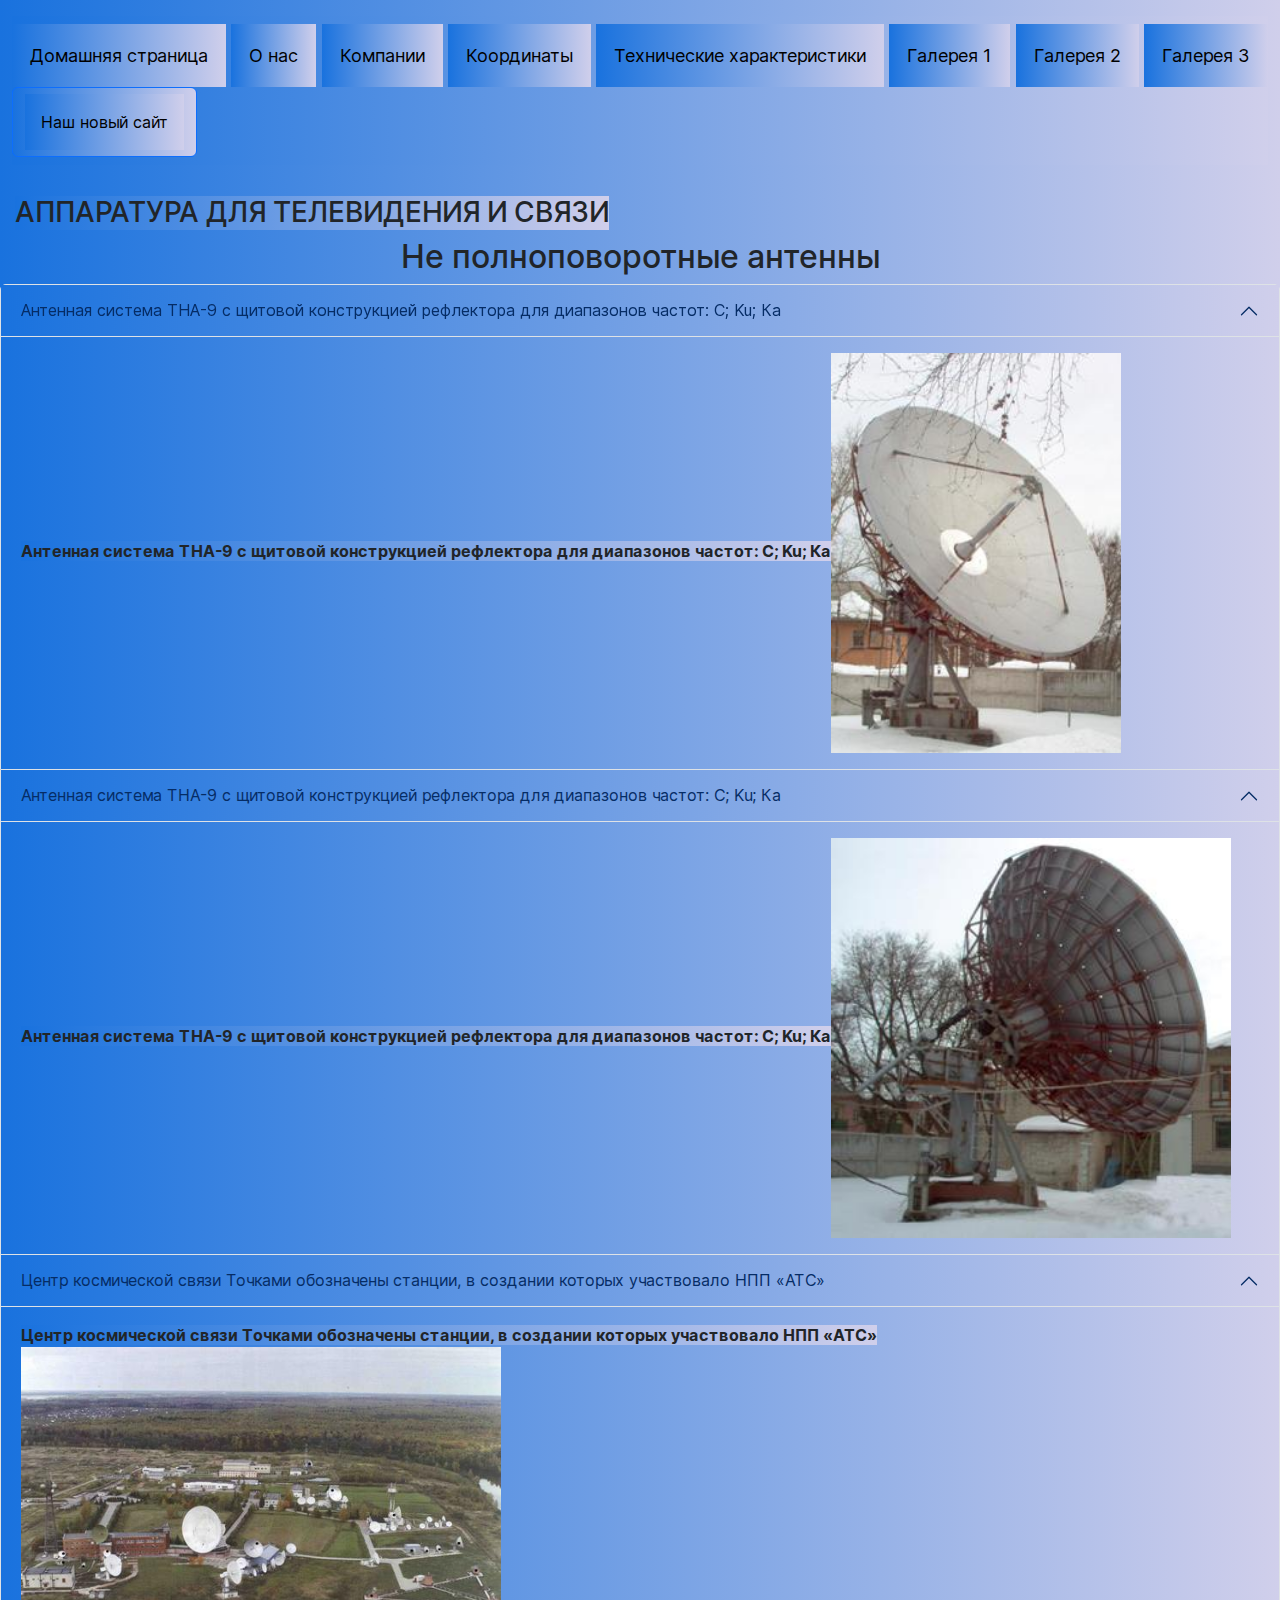
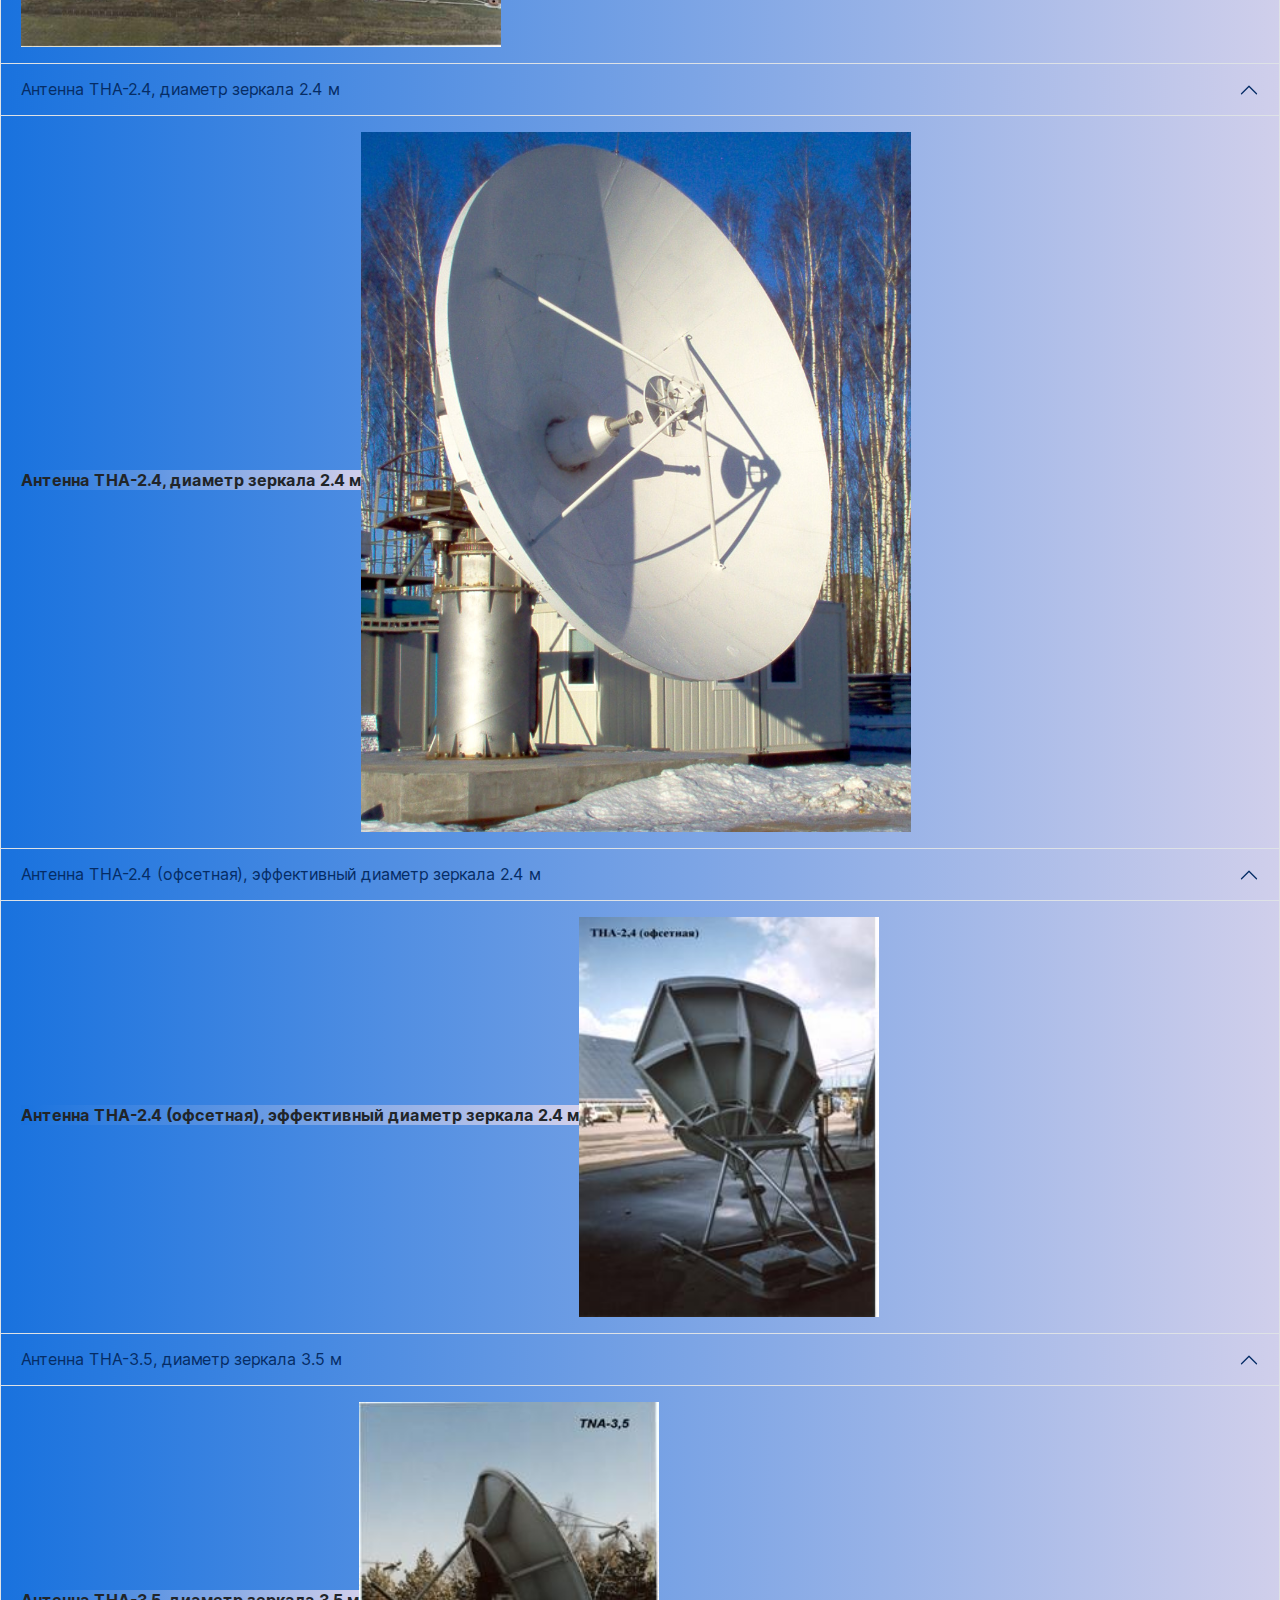
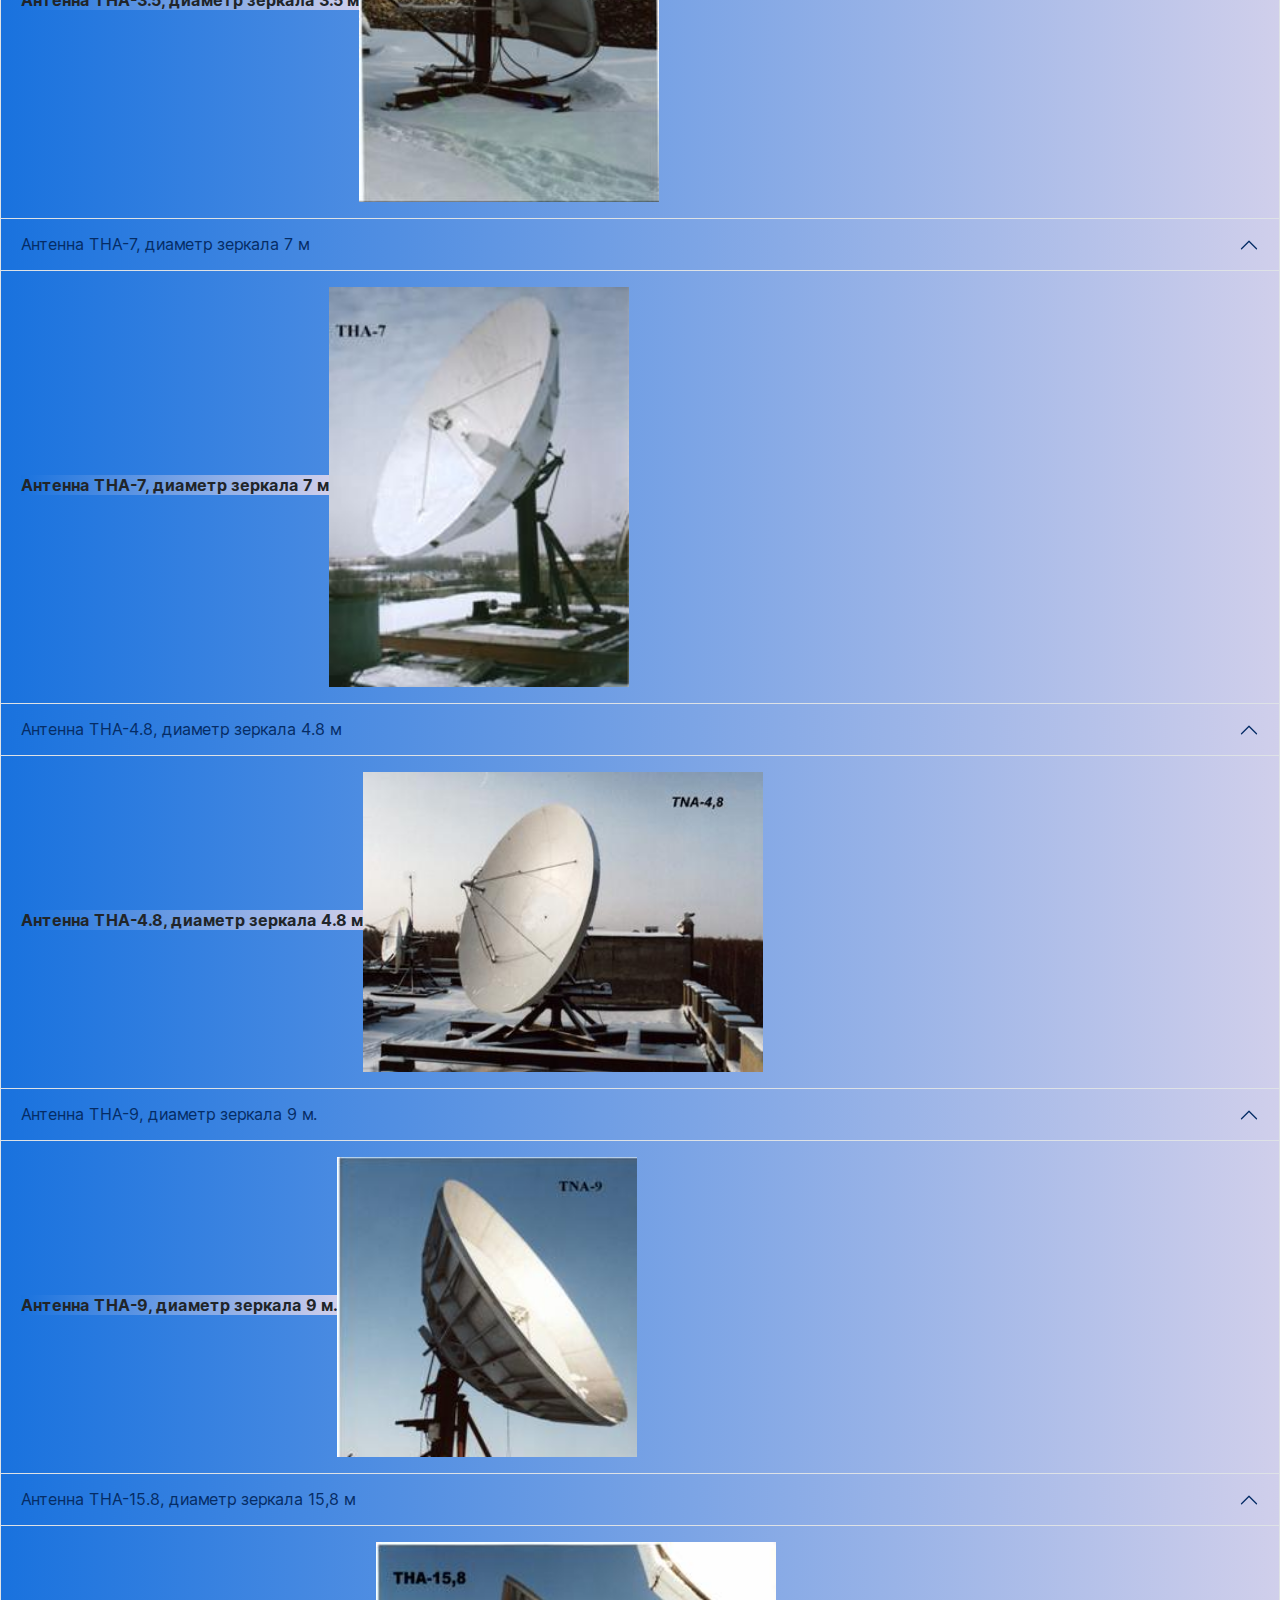
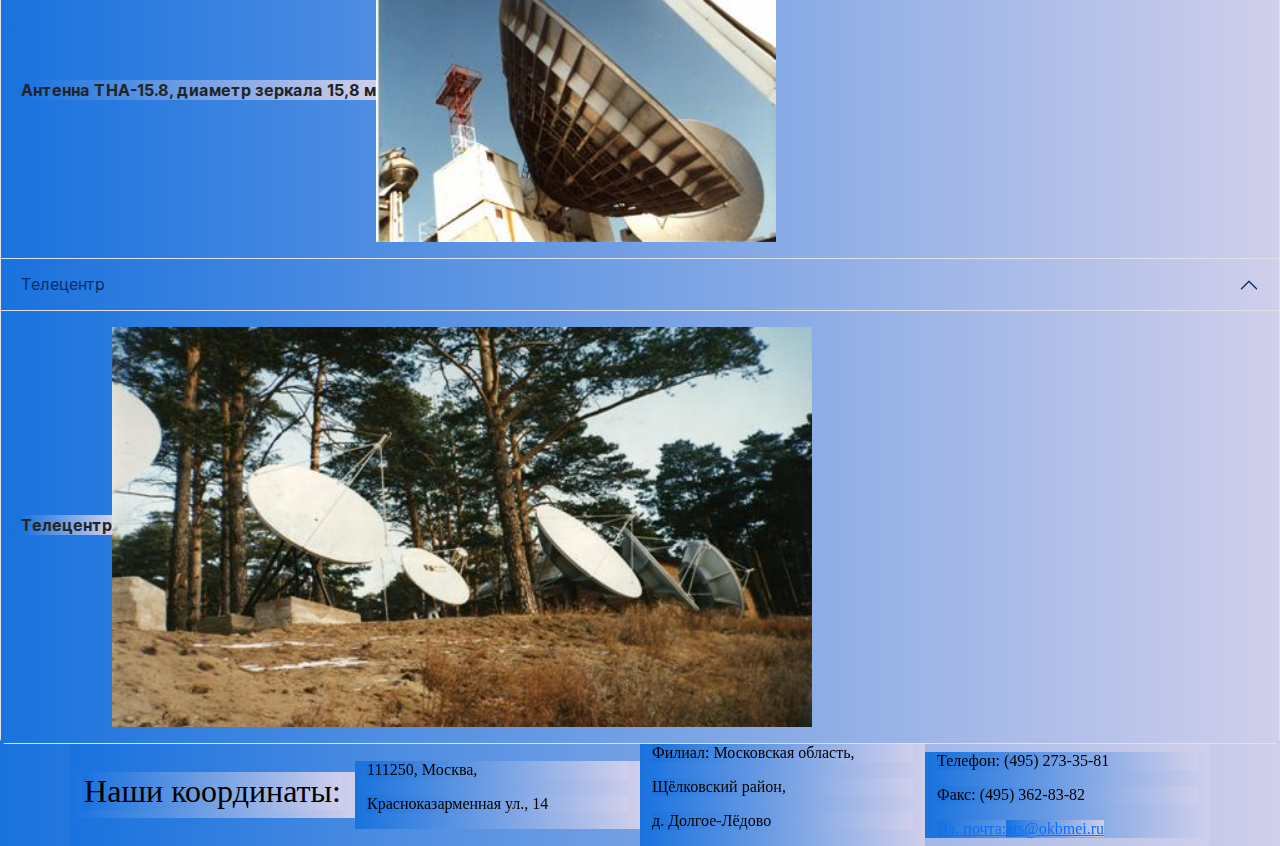
<file: galero1.html>
<!DOCTYPE html><html lang="en"><head><meta charSet="utf-8"/><meta name="viewport" content="width=device-width, initial-scale=1"/><link rel="preload" as="image" href="/Images/Gal1/image071.jpg"/><link rel="preload" as="image" href="/Images/Gal1/image073.jpg"/><link rel="preload" as="image" href="/Images/Gal1/image054.jpg"/><link rel="preload" as="image" href="/Images/Gal1/image058.jpg"/><link rel="preload" as="image" href="/Images/Gal1/image060.jpg"/><link rel="preload" as="image" href="/Images/Gal1/image062.jpg"/><link rel="preload" as="image" href="/Images/Gal1/image075.jpg"/><link rel="preload" as="image" href="/Images/Gal1/image077.jpg"/><link rel="preload" as="image" href="/Images/Gal1/image065.jpg"/><link rel="preload" as="image" href="/Images/Gal1/image067.jpg"/><link rel="stylesheet" href="/_next/static/css/455380e8d74e6160.css" crossorigin="" data-precedence="next"/><link rel="stylesheet" href="/_next/static/css/c838c7ff0185faa0.css" crossorigin="" data-precedence="next"/><link rel="stylesheet" href="/_next/static/css/957e8b89e5d51ac4.css" crossorigin="" data-precedence="next"/><link rel="preload" as="script" fetchPriority="low" href="/_next/static/chunks/webpack-0ac36941dead7b74.js" crossorigin=""/><script src="/_next/static/chunks/fd9d1056-7ffbd41407629ab5.js" async="" crossorigin=""></script><script src="/_next/static/chunks/69-4b9fde62047b4777.js" async="" crossorigin=""></script><script src="/_next/static/chunks/main-app-6b962438b38e0207.js" async="" crossorigin=""></script><script src="/_next/static/chunks/749-32baf1bd4225812c.js" async=""></script><script src="/_next/static/chunks/323-82e156c627eb1388.js" async=""></script><script src="/_next/static/chunks/22-a9fccf05b0e206a7.js" async=""></script><script src="/_next/static/chunks/app/layout-fa5a6864a604f6a0.js" async=""></script><link rel="preload" as="image" href="/Images/Gal1/image069.jpg"/><title>ЗАО НПП «АТС»</title><meta name="description" content="Generated by Andrey (GAA)"/><link rel="icon" href="/favicon.ico" type="image/x-icon" sizes="16x16"/><script src="/_next/static/chunks/polyfills-c67a75d1b6f99dc8.js" crossorigin="" noModule=""></script></head><body class="__className_e66fe9"><div><header><div class="flex-cont"><div class="flex-hm"><div class="navbar"><div class="drop"><div class="nav-list"><nav class="navbar navbar-expand-md navbar-dark bg-dark"><div class="container-fluid"><div class="navbar sticky-top mr-auto navbar-nav"><a href="/homepage">Домашняя страница</a><a href="/about">О нас</a><a href="/company">Компании</a><a href="/coord">Координаты</a><a href="/technic">Технические характеристики</a><a href="/galero1">Галерея 1</a><a href="/galero2">Галерея 2</a><a href="/galero3">Галерея 3</a><button type="button" class="btn btn-primary"><a class="dropdown-item" href="http://a0918645.xsph.ru">Наш новый сайт</a></button></div></div></nav></div></div></div></div></div></header><h3>АППАРАТУРА ДЛЯ ТЕЛЕВИДЕНИЯ И СВЯЗИ</h3></div><div><h2>Не полноповоротные антенны</h2><div class="accordion" id="accordionPanelsStayOpenExample"><div class="accordion-item"><h2 class="accordion-header"><button class="accordion-button" type="button" data-bs-toggle="collapse" data-bs-target="#panelsStayOpen-collapseOne" aria-expanded="true" aria-controls="panelsStayOpen-collapseOne">Антенная система ТНА-9 с щитовой конструкцией рефлектора для диапазонов частот: С; Ku; Ка</button></h2><div id="panelsStayOpen-collapseOne" class="accordion-collapse collapse show"><div class="accordion-body"><strong>Антенная система ТНА-9 с щитовой конструкцией рефлектора для диапазонов частот: С; Ku; Ка</strong><img src="/Images/Gal1/image071.jpg" width="290" height="400" alt="Тут должна быть картинка"/></div></div></div><div class="accordion-item"><h2 class="accordion-header"><button class="accordion-button" type="button" data-bs-toggle="collapse" data-bs-target="#panelsStayOpen-collapseOne" aria-expanded="true" aria-controls="panelsStayOpen-collapseOne">Антенная система ТНА-9 с щитовой конструкцией рефлектора для диапазонов частот: С; Ku; Ка</button></h2><div id="panelsStayOpen-collapseOne" class="accordion-collapse collapse show"><div class="accordion-body"><strong>Антенная система ТНА-9 с щитовой конструкцией рефлектора для диапазонов частот: С; Ku; Ка</strong><img src="/Images/Gal1/image073.jpg" width="400" height="400" alt="Тут должна быть картинка"/></div></div></div><div class="accordion-item"><h2 class="accordion-header"><button class="accordion-button" type="button" data-bs-toggle="collapse" data-bs-target="#panelsStayOpen-collapseOne" aria-expanded="true" aria-controls="panelsStayOpen-collapseOne">Центр космической связи Точками обозначены станции, в создании которых участвовало НПП «АТС»</button></h2><div id="panelsStayOpen-collapseOne" class="accordion-collapse collapse show"><div class="accordion-body"><strong>Центр космической связи Точками обозначены станции, в создании которых участвовало НПП «АТС»</strong><img src="/Images/Gal1/image054.jpg" width="480" height="300" alt="Тут должна быть картинка"/></div></div></div><div class="accordion-item"><h2 class="accordion-header"><button class="accordion-button" type="button" data-bs-toggle="collapse" data-bs-target="#panelsStayOpen-collapseOne" aria-expanded="true" aria-controls="panelsStayOpen-collapseOne">Антенна ТНА-2.4, диаметр зеркала 2.4 м</button></h2><div id="panelsStayOpen-collapseOne" class="accordion-collapse collapse show"><div class="accordion-body"><strong>Антенна ТНА-2.4, диаметр зеркала 2.4 м</strong><img src="/Images/Gal1/image058.jpg" width="550" height="700" alt="Тут должна быть картинка"/></div></div></div><div class="accordion-item"><h2 class="accordion-header"><button class="accordion-button" type="button" data-bs-toggle="collapse" data-bs-target="#panelsStayOpen-collapseOne" aria-expanded="true" aria-controls="panelsStayOpen-collapseOne">Антенна ТНА-2.4 (офсетная), эффективный диаметр зеркала 2.4 м</button></h2><div id="panelsStayOpen-collapseOne" class="accordion-collapse collapse show"><div class="accordion-body"><strong>Антенна ТНА-2.4 (офсетная), эффективный диаметр зеркала 2.4 м</strong><img src="/Images/Gal1/image060.jpg" width="300" height="400" alt="Тут должна быть картинка"/></div></div></div><div class="accordion-item"><h2 class="accordion-header"><button class="accordion-button" type="button" data-bs-toggle="collapse" data-bs-target="#panelsStayOpen-collapseOne" aria-expanded="true" aria-controls="panelsStayOpen-collapseOne">Антенна ТНА-3.5, диаметр зеркала 3.5 м</button></h2><div id="panelsStayOpen-collapseOne" class="accordion-collapse collapse show"><div class="accordion-body"><strong>Антенна ТНА-3.5, диаметр зеркала 3.5 м</strong><img src="/Images/Gal1/image062.jpg" width="300" height="400" alt="Тут должна быть картинка"/></div></div></div><div class="accordion-item"><h2 class="accordion-header"><button class="accordion-button" type="button" data-bs-toggle="collapse" data-bs-target="#panelsStayOpen-collapseOne" aria-expanded="true" aria-controls="panelsStayOpen-collapseOne">Антенна ТНА-7, диаметр зеркала 7 м</button></h2><div id="panelsStayOpen-collapseOne" class="accordion-collapse collapse show"><div class="accordion-body"><strong>Антенна ТНА-7, диаметр зеркала 7 м</strong><img src="/Images/Gal1/image075.jpg" width="300" height="400" alt="Тут должна быть картинка"/></div></div></div><div class="accordion-item"><h2 class="accordion-header"><button class="accordion-button" type="button" data-bs-toggle="collapse" data-bs-target="#panelsStayOpen-collapseOne" aria-expanded="true" aria-controls="panelsStayOpen-collapseOne">Антенна ТНА-4.8, диаметр зеркала 4.8 м</button></h2><div id="panelsStayOpen-collapseOne" class="accordion-collapse collapse show"><div class="accordion-body"><strong>Антенна ТНА-4.8, диаметр зеркала 4.8 м</strong><img src="/Images/Gal1/image077.jpg" width="400" height="300" alt="Тут должна быть картинка"/></div></div></div><div class="accordion-item"><h2 class="accordion-header"><button class="accordion-button" type="button" data-bs-toggle="collapse" data-bs-target="#panelsStayOpen-collapseOne" aria-expanded="true" aria-controls="panelsStayOpen-collapseOne">Антенна ТНА-9, диаметр зеркала 9 м.</button></h2><div id="panelsStayOpen-collapseOne" class="accordion-collapse collapse show"><div class="accordion-body"><strong>Антенна ТНА-9, диаметр зеркала 9 м.</strong><img src="/Images/Gal1/image065.jpg" width="300" height="300" alt="Тут должна быть картинка"/></div></div></div><div class="accordion-item"><h2 class="accordion-header"><button class="accordion-button" type="button" data-bs-toggle="collapse" data-bs-target="#panelsStayOpen-collapseOne" aria-expanded="true" aria-controls="panelsStayOpen-collapseOne">Антенна ТНА-15.8, диаметр зеркала 15,8 м</button></h2><div id="panelsStayOpen-collapseOne" class="accordion-collapse collapse show"><div class="accordion-body"><strong>Антенна ТНА-15.8, диаметр зеркала 15,8 м</strong><img src="/Images/Gal1/image067.jpg" width="400" height="300" alt="Тут должна быть картинка"/></div></div></div><div class="accordion-item"><h2 class="accordion-header"><button class="accordion-button" type="button" data-bs-toggle="collapse" data-bs-target="#panelsStayOpen-collapseOne" aria-expanded="true" aria-controls="panelsStayOpen-collapseOne">Телецентр</button></h2><div id="panelsStayOpen-collapseOne" class="accordion-collapse collapse show"><div class="accordion-body"><strong>Телецентр</strong><img src="/Images/Gal1/image069.jpg" width="700" height="400" alt="Тут должна быть картинка"/></div></div></div></div></div><jQueryClient></jQueryClient><footer><section class="footer"><div class="container"><div class="row"><div class="col-md-3 col-6"><h2>Наши координаты:</h2></div><div class="col-md-3 col-6"><address>111250, Москва,</address><address>Красноказарменная ул., 14</address></div><div class="col-md-3 col-6"><address>Филиал: Московская область,</address><address>Щёлковский район,</address><address>д. Долгое-Лёдово</address></div><div class="col-md-3 col-6"><address>Телефон: (495) 273-35-81</address><address>Факс: (495) 362-83-82</address><a href="#">Эл. почта:<a href="mailto:mr.storyteller@mail.com?subject=Вопрос">ats@okbmei.ru</a></a></div></div></div></section></footer><script src="/_next/static/chunks/webpack-0ac36941dead7b74.js" crossorigin="" async=""></script><script>(self.__next_f=self.__next_f||[]).push([0]);self.__next_f.push([2,null])</script><script>self.__next_f.push([1,"1:HL[\"/_next/static/css/455380e8d74e6160.css\",\"style\",{\"crossOrigin\":\"\"}]\n2:HL[\"/_next/static/css/c838c7ff0185faa0.css\",\"style\",{\"crossOrigin\":\"\"}]\n0:\"$L3\"\n"])</script><script>self.__next_f.push([1,"4:HL[\"/_next/static/css/957e8b89e5d51ac4.css\",\"style\",{\"crossOrigin\":\"\"}]\n"])</script><script>self.__next_f.push([1,"5:I[7690,[],\"\"]\n7:I[5613,[],\"\"]\n8:I[1778,[],\"\"]\n9:I[2214,[\"749\",\"static/chunks/749-32baf1bd4225812c.js\",\"323\",\"static/chunks/323-82e156c627eb1388.js\",\"22\",\"static/chunks/22-a9fccf05b0e206a7.js\",\"185\",\"static/chunks/app/layout-fa5a6864a604f6a0.js\"],\"\"]\na:I[7753,[\"749\",\"static/chunks/749-32baf1bd4225812c.js\",\"323\",\"static/chunks/323-82e156c627eb1388.js\",\"22\",\"static/chunks/22-a9fccf05b0e206a7.js\",\"185\",\"static/chunks/app/layout-fa5a6864a604f6a0.js\"],\"\"]\nb:I[2282,[\"749\",\"static/chunks/749-32baf1bd4225812c.js\","])</script><script>self.__next_f.push([1,"\"323\",\"static/chunks/323-82e156c627eb1388.js\",\"22\",\"static/chunks/22-a9fccf05b0e206a7.js\",\"185\",\"static/chunks/app/layout-fa5a6864a604f6a0.js\"],\"\"]\nc:I[5250,[\"749\",\"static/chunks/749-32baf1bd4225812c.js\",\"323\",\"static/chunks/323-82e156c627eb1388.js\",\"22\",\"static/chunks/22-a9fccf05b0e206a7.js\",\"185\",\"static/chunks/app/layout-fa5a6864a604f6a0.js\"],\"\"]\nd:I[6879,[\"749\",\"static/chunks/749-32baf1bd4225812c.js\",\"323\",\"static/chunks/323-82e156c627eb1388.js\",\"22\",\"static/chunks/22-a9fccf05b0e206a7.js\",\"185\",\"static/"])</script><script>self.__next_f.push([1,"chunks/app/layout-fa5a6864a604f6a0.js\"],\"\"]\ne:I[4034,[\"749\",\"static/chunks/749-32baf1bd4225812c.js\",\"323\",\"static/chunks/323-82e156c627eb1388.js\",\"22\",\"static/chunks/22-a9fccf05b0e206a7.js\",\"185\",\"static/chunks/app/layout-fa5a6864a604f6a0.js\"],\"\"]\n10:I[8955,[],\"\"]\n11:[]\n"])</script><script>self.__next_f.push([1,"3:[[[\"$\",\"link\",\"0\",{\"rel\":\"stylesheet\",\"href\":\"/_next/static/css/455380e8d74e6160.css\",\"precedence\":\"next\",\"crossOrigin\":\"\"}],[\"$\",\"link\",\"1\",{\"rel\":\"stylesheet\",\"href\":\"/_next/static/css/c838c7ff0185faa0.css\",\"precedence\":\"next\",\"crossOrigin\":\"\"}]],[\"$\",\"$L5\",null,{\"buildId\":\"XIOkm76_in-yl8r-h6-qq\",\"assetPrefix\":\"\",\"initialCanonicalUrl\":\"/galero1\",\"initialTree\":[\"\",{\"children\":[\"galero1\",{\"children\":[\"__PAGE__\",{}]}]},\"$undefined\",\"$undefined\",true],\"initialSeedData\":[\"\",{\"children\":[\"galero1\",{\"children\":[\"__PAGE__\",{},[\"$L6\",[\"$\",\"div\",null,{\"children\":[[\"$\",\"h2\",null,{\"children\":\"Не полноповоротные антенны\"}],[\"$\",\"div\",null,{\"class\":\"accordion\",\"id\":\"accordionPanelsStayOpenExample\",\"children\":[[\"$\",\"div\",null,{\"class\":\"accordion-item\",\"children\":[[\"$\",\"h2\",null,{\"class\":\"accordion-header\",\"children\":[\"$\",\"button\",null,{\"class\":\"accordion-button\",\"type\":\"button\",\"data-bs-toggle\":\"collapse\",\"data-bs-target\":\"#panelsStayOpen-collapseOne\",\"aria-expanded\":\"true\",\"aria-controls\":\"panelsStayOpen-collapseOne\",\"children\":\"Антенная система ТНА-9 с щитовой конструкцией рефлектора для диапазонов частот: С; Ku; Ка\"}]}],[\"$\",\"div\",null,{\"id\":\"panelsStayOpen-collapseOne\",\"class\":\"accordion-collapse collapse show\",\"children\":[\"$\",\"div\",null,{\"class\":\"accordion-body\",\"children\":[[\"$\",\"strong\",null,{\"children\":\"Антенная система ТНА-9 с щитовой конструкцией рефлектора для диапазонов частот: С; Ku; Ка\"}],[\"$\",\"img\",null,{\"src\":\"/Images/Gal1/image071.jpg\",\"width\":290,\"height\":400,\"alt\":\"Тут должна быть картинка\"}]]}]}]]}],[\"$\",\"div\",null,{\"class\":\"accordion-item\",\"children\":[[\"$\",\"h2\",null,{\"class\":\"accordion-header\",\"children\":[\"$\",\"button\",null,{\"class\":\"accordion-button\",\"type\":\"button\",\"data-bs-toggle\":\"collapse\",\"data-bs-target\":\"#panelsStayOpen-collapseOne\",\"aria-expanded\":\"true\",\"aria-controls\":\"panelsStayOpen-collapseOne\",\"children\":\"Антенная система ТНА-9 с щитовой конструкцией рефлектора для диапазонов частот: С; Ku; Ка\"}]}],[\"$\",\"div\",null,{\"id\":\"panelsStayOpen-collapseOne\",\"class\":\"accordion-collapse collapse show\",\"children\":[\"$\",\"div\",null,{\"class\":\"accordion-body\",\"children\":[[\"$\",\"strong\",null,{\"children\":\"Антенная система ТНА-9 с щитовой конструкцией рефлектора для диапазонов частот: С; Ku; Ка\"}],[\"$\",\"img\",null,{\"src\":\"/Images/Gal1/image073.jpg\",\"width\":400,\"height\":400,\"alt\":\"Тут должна быть картинка\"}]]}]}]]}],[\"$\",\"div\",null,{\"class\":\"accordion-item\",\"children\":[[\"$\",\"h2\",null,{\"class\":\"accordion-header\",\"children\":[\"$\",\"button\",null,{\"class\":\"accordion-button\",\"type\":\"button\",\"data-bs-toggle\":\"collapse\",\"data-bs-target\":\"#panelsStayOpen-collapseOne\",\"aria-expanded\":\"true\",\"aria-controls\":\"panelsStayOpen-collapseOne\",\"children\":\"Центр космической связи Точками обозначены станции, в создании которых участвовало НПП «АТС»\"}]}],[\"$\",\"div\",null,{\"id\":\"panelsStayOpen-collapseOne\",\"class\":\"accordion-collapse collapse show\",\"children\":[\"$\",\"div\",null,{\"class\":\"accordion-body\",\"children\":[[\"$\",\"strong\",null,{\"children\":\"Центр космической связи Точками обозначены станции, в создании которых участвовало НПП «АТС»\"}],[\"$\",\"img\",null,{\"src\":\"/Images/Gal1/image054.jpg\",\"width\":480,\"height\":300,\"alt\":\"Тут должна быть картинка\"}]]}]}]]}],[\"$\",\"div\",null,{\"class\":\"accordion-item\",\"children\":[[\"$\",\"h2\",null,{\"class\":\"accordion-header\",\"children\":[\"$\",\"button\",null,{\"class\":\"accordion-button\",\"type\":\"button\",\"data-bs-toggle\":\"collapse\",\"data-bs-target\":\"#panelsStayOpen-collapseOne\",\"aria-expanded\":\"true\",\"aria-controls\":\"panelsStayOpen-collapseOne\",\"children\":\"Антенна ТНА-2.4, диаметр зеркала 2.4 м\"}]}],[\"$\",\"div\",null,{\"id\":\"panelsStayOpen-collapseOne\",\"class\":\"accordion-collapse collapse show\",\"children\":[\"$\",\"div\",null,{\"class\":\"accordion-body\",\"children\":[[\"$\",\"strong\",null,{\"children\":\"Антенна ТНА-2.4, диаметр зеркала 2.4 м\"}],[\"$\",\"img\",null,{\"src\":\"/Images/Gal1/image058.jpg\",\"width\":550,\"height\":700,\"alt\":\"Тут должна быть картинка\"}]]}]}]]}],[\"$\",\"div\",null,{\"class\":\"accordion-item\",\"children\":[[\"$\",\"h2\",null,{\"class\":\"accordion-header\",\"children\":[\"$\",\"button\",null,{\"class\":\"accordion-button\",\"type\":\"button\",\"data-bs-toggle\":\"collapse\",\"data-bs-target\":\"#panelsStayOpen-collapseOne\",\"aria-expanded\":\"true\",\"aria-controls\":\"panelsStayOpen-collapseOne\",\"children\":\"Антенна ТНА-2.4 (офсетная), эффективный диаметр зеркала 2.4 м\"}]}],[\"$\",\"div\",null,{\"id\":\"panelsStayOpen-collapseOne\",\"class\":\"accordion-collapse collapse show\",\"children\":[\"$\",\"div\",null,{\"class\":\"accordion-body\",\"children\":[[\"$\",\"strong\",null,{\"children\":\"Антенна ТНА-2.4 (офсетная), эффективный диаметр зеркала 2.4 м\"}],[\"$\",\"img\",null,{\"src\":\"/Images/Gal1/image060.jpg\",\"width\":300,\"height\":400,\"alt\":\"Тут должна быть картинка\"}]]}]}]]}],[\"$\",\"div\",null,{\"class\":\"accordion-item\",\"children\":[[\"$\",\"h2\",null,{\"class\":\"accordion-header\",\"children\":[\"$\",\"button\",null,{\"class\":\"accordion-button\",\"type\":\"button\",\"data-bs-toggle\":\"collapse\",\"data-bs-target\":\"#panelsStayOpen-collapseOne\",\"aria-expanded\":\"true\",\"aria-controls\":\"panelsStayOpen-collapseOne\",\"children\":\"Антенна ТНА-3.5, диаметр зеркала 3.5 м\"}]}],[\"$\",\"div\",null,{\"id\":\"panelsStayOpen-collapseOne\",\"class\":\"accordion-collapse collapse show\",\"children\":[\"$\",\"div\",null,{\"class\":\"accordion-body\",\"children\":[[\"$\",\"strong\",null,{\"children\":\"Антенна ТНА-3.5, диаметр зеркала 3.5 м\"}],[\"$\",\"img\",null,{\"src\":\"/Images/Gal1/image062.jpg\",\"width\":300,\"height\":400,\"alt\":\"Тут должна быть картинка\"}]]}]}]]}],[\"$\",\"div\",null,{\"class\":\"accordion-item\",\"children\":[[\"$\",\"h2\",null,{\"class\":\"accordion-header\",\"children\":[\"$\",\"button\",null,{\"class\":\"accordion-button\",\"type\":\"button\",\"data-bs-toggle\":\"collapse\",\"data-bs-target\":\"#panelsStayOpen-collapseOne\",\"aria-expanded\":\"true\",\"aria-controls\":\"panelsStayOpen-collapseOne\",\"children\":\"Антенна ТНА-7, диаметр зеркала 7 м\"}]}],[\"$\",\"div\",null,{\"id\":\"panelsStayOpen-collapseOne\",\"class\":\"accordion-collapse collapse show\",\"children\":[\"$\",\"div\",null,{\"class\":\"accordion-body\",\"children\":[[\"$\",\"strong\",null,{\"children\":\"Антенна ТНА-7, диаметр зеркала 7 м\"}],[\"$\",\"img\",null,{\"src\":\"/Images/Gal1/image075.jpg\",\"width\":300,\"height\":400,\"alt\":\"Тут должна быть картинка\"}]]}]}]]}],[\"$\",\"div\",null,{\"class\":\"accordion-item\",\"children\":[[\"$\",\"h2\",null,{\"class\":\"accordion-header\",\"children\":[\"$\",\"button\",null,{\"class\":\"accordion-button\",\"type\":\"button\",\"data-bs-toggle\":\"collapse\",\"data-bs-target\":\"#panelsStayOpen-collapseOne\",\"aria-expanded\":\"true\",\"aria-controls\":\"panelsStayOpen-collapseOne\",\"children\":\"Антенна ТНА-4.8, диаметр зеркала 4.8 м\"}]}],[\"$\",\"div\",null,{\"id\":\"panelsStayOpen-collapseOne\",\"class\":\"accordion-collapse collapse show\",\"children\":[\"$\",\"div\",null,{\"class\":\"accordion-body\",\"children\":[[\"$\",\"strong\",null,{\"children\":\"Антенна ТНА-4.8, диаметр зеркала 4.8 м\"}],[\"$\",\"img\",null,{\"src\":\"/Images/Gal1/image077.jpg\",\"width\":400,\"height\":300,\"alt\":\"Тут должна быть картинка\"}]]}]}]]}],[\"$\",\"div\",null,{\"class\":\"accordion-item\",\"children\":[[\"$\",\"h2\",null,{\"class\":\"accordion-header\",\"children\":[\"$\",\"button\",null,{\"class\":\"accordion-button\",\"type\":\"button\",\"data-bs-toggle\":\"collapse\",\"data-bs-target\":\"#panelsStayOpen-collapseOne\",\"aria-expanded\":\"true\",\"aria-controls\":\"panelsStayOpen-collapseOne\",\"children\":\"Антенна ТНА-9, диаметр зеркала 9 м.\"}]}],[\"$\",\"div\",null,{\"id\":\"panelsStayOpen-collapseOne\",\"class\":\"accordion-collapse collapse show\",\"children\":[\"$\",\"div\",null,{\"class\":\"accordion-body\",\"children\":[[\"$\",\"strong\",null,{\"children\":\"Антенна ТНА-9, диаметр зеркала 9 м.\"}],[\"$\",\"img\",null,{\"src\":\"/Images/Gal1/image065.jpg\",\"width\":300,\"height\":300,\"alt\":\"Тут должна быть картинка\"}]]}]}]]}],[\"$\",\"div\",null,{\"class\":\"accordion-item\",\"children\":[[\"$\",\"h2\",null,{\"class\":\"accordion-header\",\"children\":[\"$\",\"button\",null,{\"class\":\"accordion-button\",\"type\":\"button\",\"data-bs-toggle\":\"collapse\",\"data-bs-target\":\"#panelsStayOpen-collapseOne\",\"aria-expanded\":\"true\",\"aria-controls\":\"panelsStayOpen-collapseOne\",\"children\":\"Антенна ТНА-15.8, диаметр зеркала 15,8 м\"}]}],[\"$\",\"div\",null,{\"id\":\"panelsStayOpen-collapseOne\",\"class\":\"accordion-collapse collapse show\",\"children\":[\"$\",\"div\",null,{\"class\":\"accordion-body\",\"children\":[[\"$\",\"strong\",null,{\"children\":\"Антенна ТНА-15.8, диаметр зеркала 15,8 м\"}],[\"$\",\"img\",null,{\"src\":\"/Images/Gal1/image067.jpg\",\"width\":400,\"height\":300,\"alt\":\"Тут должна быть картинка\"}]]}]}]]}],[\"$\",\"div\",null,{\"class\":\"accordion-item\",\"children\":[[\"$\",\"h2\",null,{\"class\":\"accordion-header\",\"children\":[\"$\",\"button\",null,{\"class\":\"accordion-button\",\"type\":\"button\",\"data-bs-toggle\":\"collapse\",\"data-bs-target\":\"#panelsStayOpen-collapseOne\",\"aria-expanded\":\"true\",\"aria-controls\":\"panelsStayOpen-collapseOne\",\"children\":\"Телецентр\"}]}],[\"$\",\"div\",null,{\"id\":\"panelsStayOpen-collapseOne\",\"class\":\"accordion-collapse collapse show\",\"children\":[\"$\",\"div\",null,{\"class\":\"accordion-body\",\"children\":[[\"$\",\"strong\",null,{\"children\":\"Телецентр\"}],[\"$\",\"img\",null,{\"src\":\"/Images/Gal1/image069.jpg\",\"width\":700,\"height\":400,\"alt\":\"Тут должна быть картинка\"}]]}]}]]}]]}]]}],null]]},[\"$\",\"$L7\",null,{\"parallelRouterKey\":\"children\",\"segmentPath\":[\"children\",\"galero1\",\"children\"],\"loading\":\"$undefined\",\"loadingStyles\":\"$undefined\",\"loadingScripts\":\"$undefined\",\"hasLoading\":false,\"error\":\"$undefined\",\"errorStyles\":\"$undefined\",\"errorScripts\":\"$undefined\",\"template\":[\"$\",\"$L8\",null,{}],\"templateStyles\":\"$undefined\",\"templateScripts\":\"$undefined\",\"notFound\":\"$undefined\",\"notFoundStyles\":\"$undefined\",\"styles\":[[\"$\",\"link\",\"0\",{\"rel\":\"stylesheet\",\"href\":\"/_next/static/css/957e8b89e5d51ac4.css\",\"precedence\":\"next\",\"crossOrigin\":\"\"}]]}]]},[null,[\"$\",\"html\",null,{\"lang\":\"en\",\"children\":[[\"$\",\"body\",null,{\"className\":\"__className_e66fe9\",\"children\":[[\"$\",\"div\",null,{\"children\":[[\"$\",\"header\",null,{\"children\":[\"$\",\"div\",null,{\"class\":\"flex-cont\",\"children\":[\"$\",\"div\",null,{\"class\":\"flex-hm\",\"children\":[\"$\",\"div\",null,{\"class\":\"navbar\",\"children\":[\"$\",\"div\",null,{\"class\":\"drop\",\"children\":[\"$\",\"div\",null,{\"class\":\"nav-list\",\"children\":[\"$\",\"$L9\",null,{\"collapseOnSelect\":true,\"expand\":\"md\",\"bg\":\"dark\",\"variant\":\"dark\",\"children\":[\"$\",\"$La\",null,{\"fluid\":true,\"children\":[\"$\",\"$Lb\",null,{\"className\":\"navbar sticky-top mr-auto\",\"children\":[[\"$\",\"$Lc\",null,{\"href\":\"/homepage\",\"children\":\"Домашняя страница\"}],[\"$\",\"$Lc\",null,{\"href\":\"/about\",\"children\":\"О нас\"}],[\"$\",\"$Lc\",null,{\"href\":\"/company\",\"children\":\"Компании\"}],[\"$\",\"$Lc\",null,{\"href\":\"/coord\",\"children\":\"Координаты\"}],[\"$\",\"$Lc\",null,{\"href\":\"/technic\",\"children\":\"Технические характеристики\"}],[\"$\",\"$Lc\",null,{\"href\":\"/galero1\",\"children\":\"Галерея 1\"}],[\"$\",\"$Lc\",null,{\"href\":\"/galero2\",\"children\":\"Галерея 2\"}],[\"$\",\"$Lc\",null,{\"href\":\"/galero3\",\"children\":\"Галерея 3\"}],[\"$\",\"$Ld\",null,{\"children\":[\"$\",\"a\",null,{\"class\":\"dropdown-item\",\"href\":\"http://a0918645.xsph.ru\",\"children\":\"Наш новый сайт\"}]}]]}]}]}]}]}]}]}]}]}],[\"$\",\"h3\",null,{\"children\":\"АППАРАТУРА ДЛЯ ТЕЛЕВИДЕНИЯ И СВЯЗИ\"}]]}],[\"$\",\"$L7\",null,{\"parallelRouterKey\":\"children\",\"segmentPath\":[\"children\"],\"loading\":\"$undefined\",\"loadingStyles\":\"$undefined\",\"loadingScripts\":\"$undefined\",\"hasLoading\":false,\"error\":\"$undefined\",\"errorStyles\":\"$undefined\",\"errorScripts\":\"$undefined\",\"template\":[\"$\",\"$L8\",null,{}],\"templateStyles\":\"$undefined\",\"templateScripts\":\"$undefined\",\"notFound\":[[\"$\",\"title\",null,{\"children\":\"404: This page could not be found.\"}],[\"$\",\"div\",null,{\"style\":{\"fontFamily\":\"system-ui,\\\"Segoe UI\\\",Roboto,Helvetica,Arial,sans-serif,\\\"Apple Color Emoji\\\",\\\"Segoe UI Emoji\\\"\",\"height\":\"100vh\",\"textAlign\":\"center\",\"display\":\"flex\",\"flexDirection\":\"column\",\"alignItems\":\"center\",\"justifyContent\":\"center\"},\"children\":[\"$\",\"div\",null,{\"children\":[[\"$\",\"style\",null,{\"dangerouslySetInnerHTML\":{\"__html\":\"body{color:#000;background:#fff;margin:0}.next-error-h1{border-right:1px solid rgba(0,0,0,.3)}@media (prefers-color-scheme:dark){body{color:#fff;background:#000}.next-error-h1{border-right:1px solid rgba(255,255,255,.3)}}\"}}],[\"$\",\"h1\",null,{\"className\":\"next-error-h1\",\"style\":{\"display\":\"inline-block\",\"margin\":\"0 20px 0 0\",\"padding\":\"0 23px 0 0\",\"fontSize\":24,\"fontWeight\":500,\"verticalAlign\":\"top\",\"lineHeight\":\"49px\"},\"children\":\"404\"}],[\"$\",\"div\",null,{\"style\":{\"display\":\"inline-block\"},\"children\":[\"$\",\"h2\",null,{\"style\":{\"fontSize\":14,\"fontWeight\":400,\"lineHeight\":\"49px\",\"margin\":0},\"children\":\"This page could not be found.\"}]}]]}]}]],\"notFoundStyles\":[],\"styles\":null}],[\"$\",\"$Le\",null,{}],[\"$\",\"jQueryClient\",null,{}]]}],[\"$\",\"footer\",null,{\"children\":[\"$\",\"section\",null,{\"className\":\"footer\",\"children\":[\"$\",\"div\",null,{\"className\":\"container\",\"children\":[\"$\",\"div\",null,{\"className\":\"row\",\"children\":[[\"$\",\"div\",null,{\"className\":\"col-md-3 col-6\",\"children\":[\"$\",\"h2\",null,{\"children\":\"Наши координаты:\"}]}],[\"$\",\"div\",null,{\"className\":\"col-md-3 col-6\",\"children\":[[\"$\",\"address\",null,{\"children\":\"111250, Москва,\"}],[\"$\",\"address\",null,{\"children\":\"Красноказарменная ул., 14\"}]]}],[\"$\",\"div\",null,{\"className\":\"col-md-3 col-6\",\"children\":[[\"$\",\"address\",null,{\"children\":\"Филиал: Московская область,\"}],[\"$\",\"address\",null,{\"children\":\"Щёлковский район,\"}],[\"$\",\"address\",null,{\"children\":\"д. Долгое-Лёдово\"}]]}],[\"$\",\"div\",null,{\"className\":\"col-md-3 col-6\",\"children\":[[\"$\",\"address\",null,{\"children\":\"Телефон: (495) 273-35-81\"}],[\"$\",\"address\",null,{\"children\":\"Факс: (495) 362-83-82\"}],[\"$\",\"a\",null,{\"href\":\"#\",\"children\":[\"Эл. почта:\",[\"$\",\"a\",null,{\"href\":\"mailto:mr.storyteller@mail.com?subject=Вопрос\",\"children\":\"ats@okbmei.ru\"}]]}]]}]]}]}]}]}]]}],null]],\"initialHead\":[false,\"$Lf\"],\"globalErrorComponent\":\"$10\",\"missingSlots\":\"$W11\"}]]\n"])</script><script>self.__next_f.push([1,"f:[[\"$\",\"meta\",\"0\",{\"name\":\"viewport\",\"content\":\"width=device-width, initial-scale=1\"}],[\"$\",\"meta\",\"1\",{\"charSet\":\"utf-8\"}],[\"$\",\"title\",\"2\",{\"children\":\"ЗАО НПП «АТС»\"}],[\"$\",\"meta\",\"3\",{\"name\":\"description\",\"content\":\"Generated by Andrey (GAA)\"}],[\"$\",\"link\",\"4\",{\"rel\":\"icon\",\"href\":\"/favicon.ico\",\"type\":\"image/x-icon\",\"sizes\":\"16x16\"}]]\n6:null\n"])</script><script>self.__next_f.push([1,""])</script></body></html>
</file>
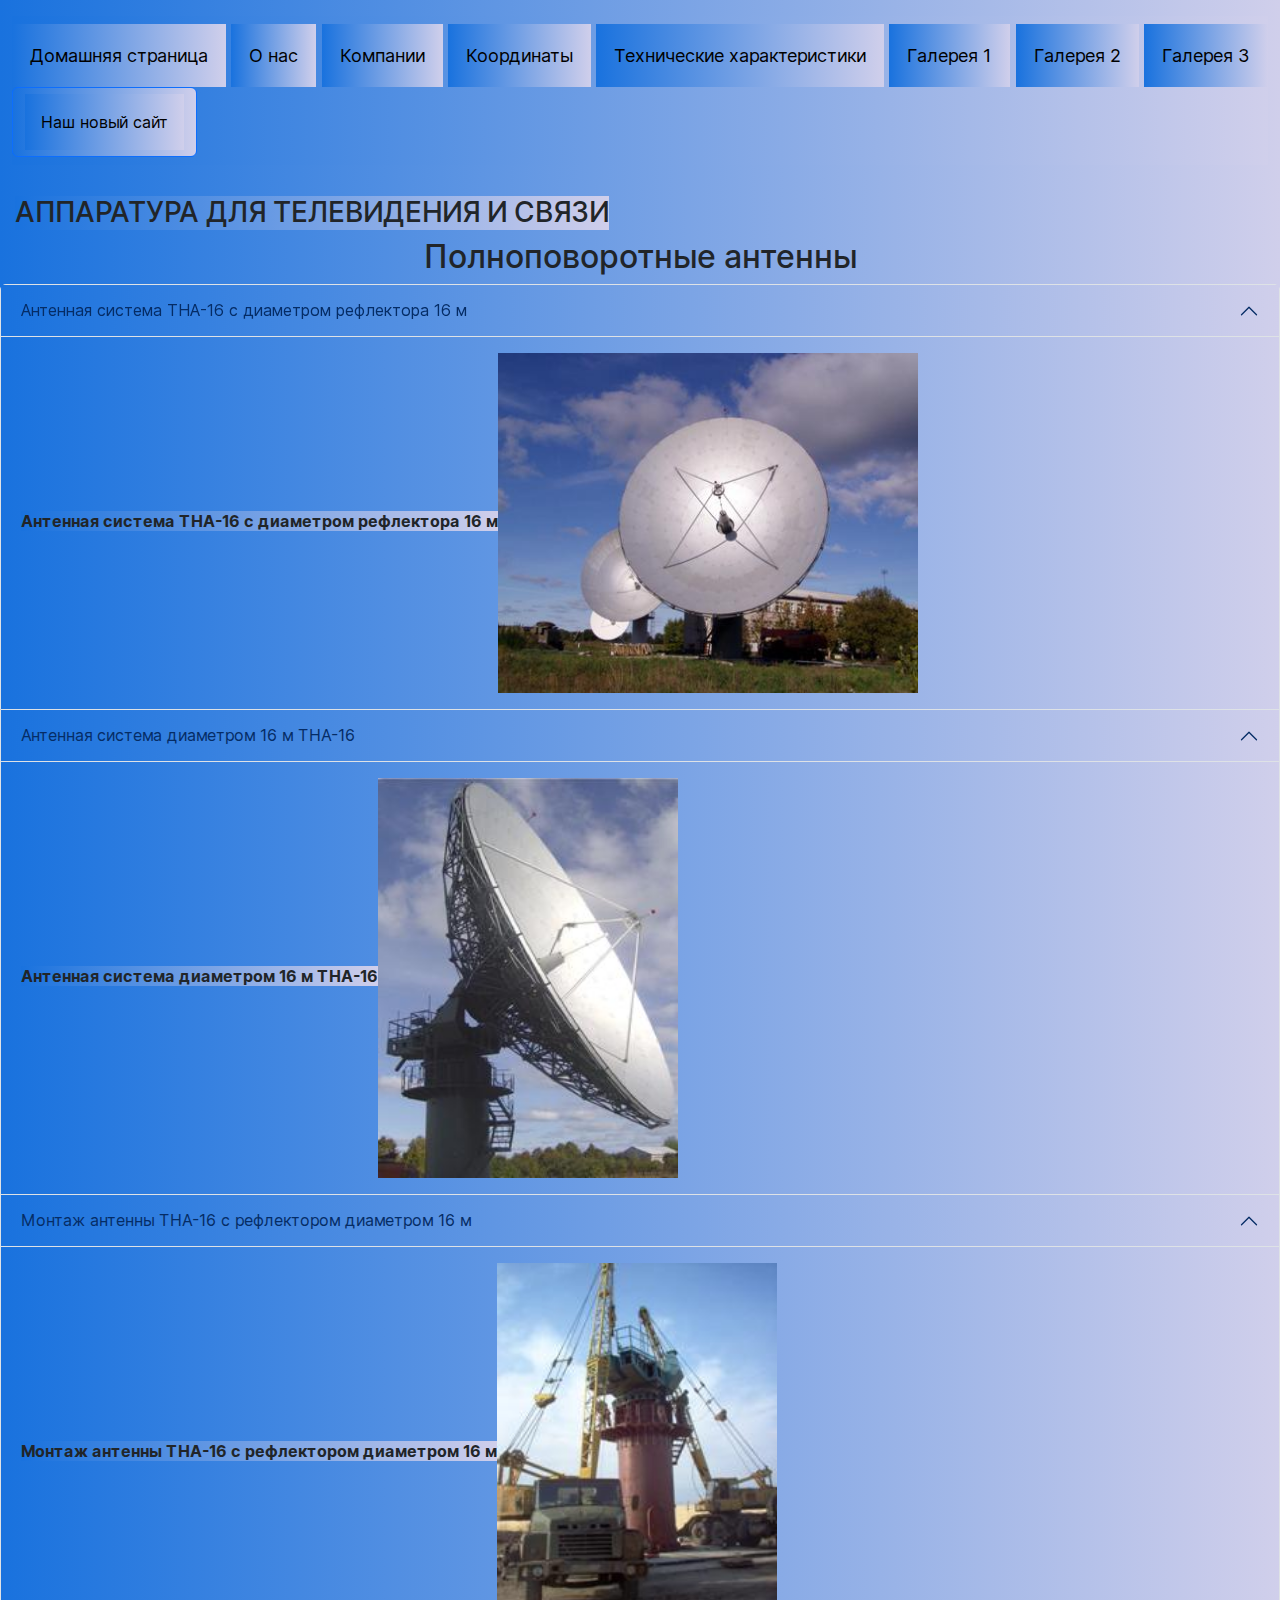
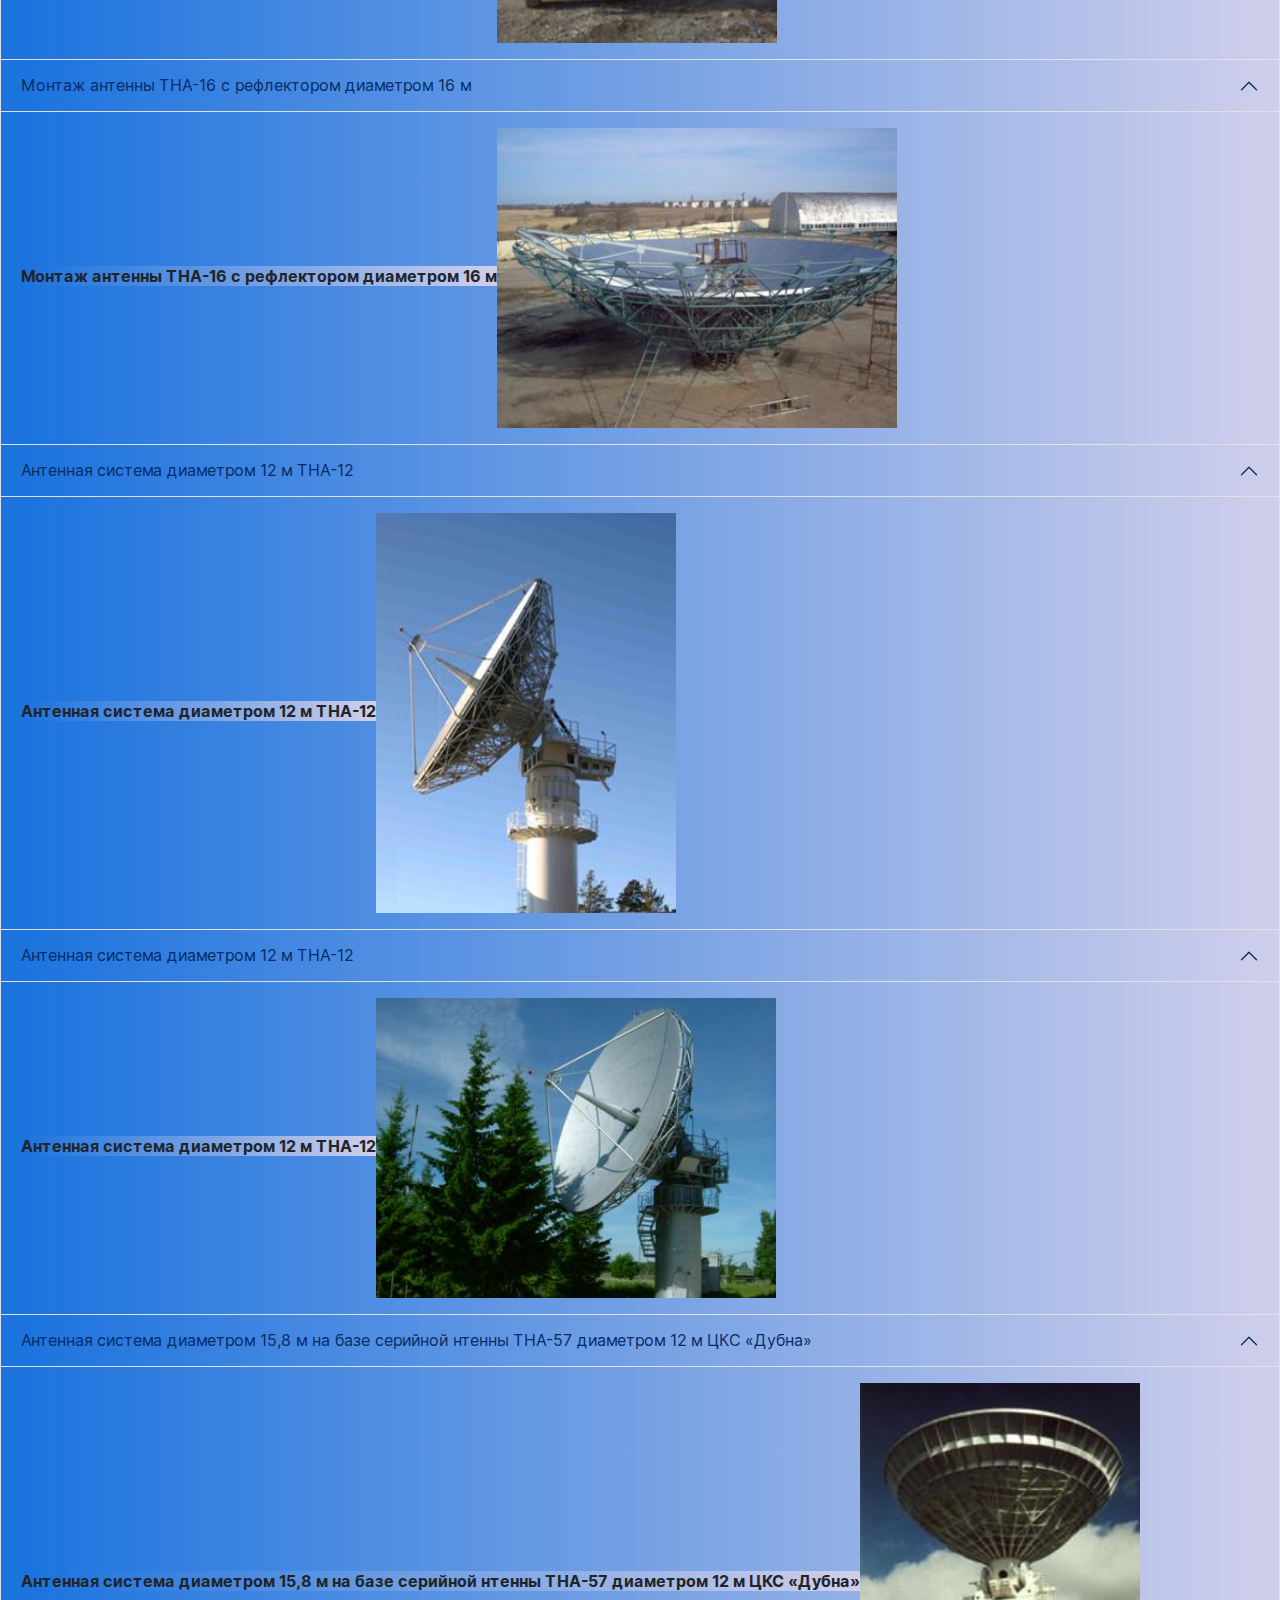
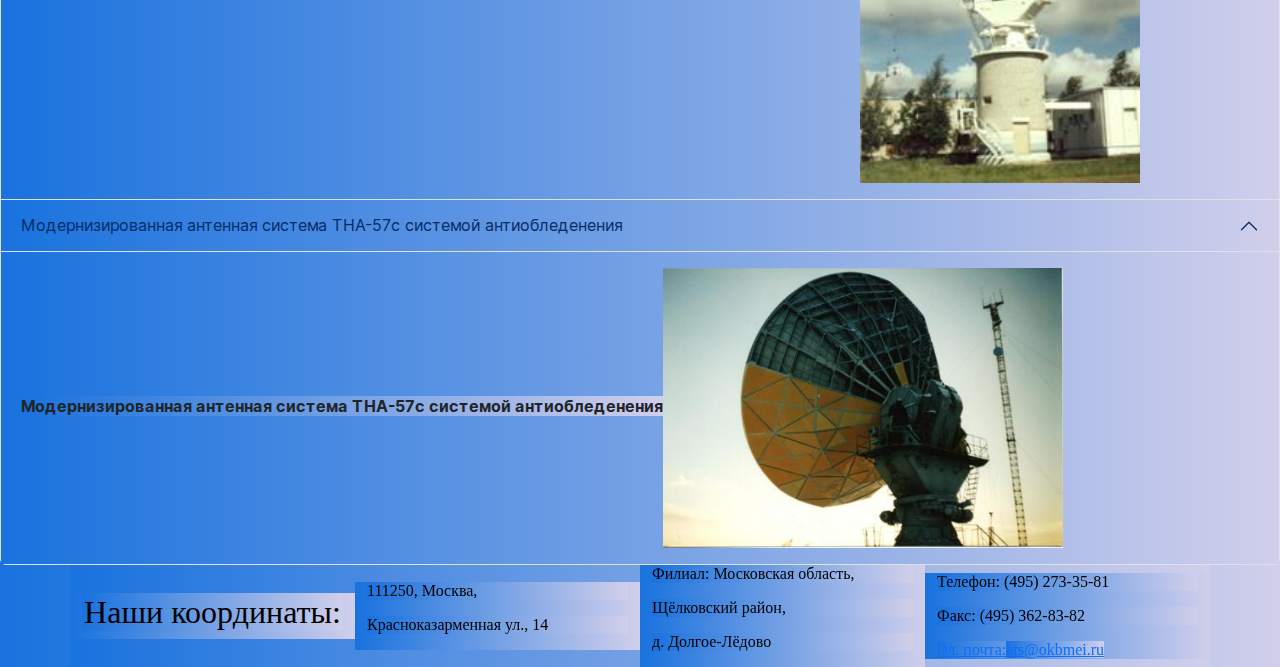
<file: galero2.html>
<!DOCTYPE html><html lang="en"><head><meta charSet="utf-8"/><meta name="viewport" content="width=device-width, initial-scale=1"/><link rel="preload" as="image" href="/Images/Gal2/image082.jpg"/><link rel="preload" as="image" href="/Images/Gal2/image092.jpg"/><link rel="preload" as="image" href="/Images/Gal2/image084.jpg"/><link rel="preload" as="image" href="/Images/Gal2/image086.jpg"/><link rel="preload" as="image" href="/Images/Gal2/image094.jpg"/><link rel="preload" as="image" href="/Images/Gal2/image088.jpg"/><link rel="preload" as="image" href="/Images/Gal2/image096.jpg"/><link rel="preload" as="image" href="/Images/Gal2/image090.jpg"/><link rel="stylesheet" href="/_next/static/css/455380e8d74e6160.css" crossorigin="" data-precedence="next"/><link rel="stylesheet" href="/_next/static/css/c838c7ff0185faa0.css" crossorigin="" data-precedence="next"/><link rel="stylesheet" href="/_next/static/css/957e8b89e5d51ac4.css" crossorigin="" data-precedence="next"/><link rel="preload" as="script" fetchPriority="low" href="/_next/static/chunks/webpack-0ac36941dead7b74.js" crossorigin=""/><script src="/_next/static/chunks/fd9d1056-7ffbd41407629ab5.js" async="" crossorigin=""></script><script src="/_next/static/chunks/69-4b9fde62047b4777.js" async="" crossorigin=""></script><script src="/_next/static/chunks/main-app-6b962438b38e0207.js" async="" crossorigin=""></script><script src="/_next/static/chunks/749-32baf1bd4225812c.js" async=""></script><script src="/_next/static/chunks/323-82e156c627eb1388.js" async=""></script><script src="/_next/static/chunks/22-a9fccf05b0e206a7.js" async=""></script><script src="/_next/static/chunks/app/layout-fa5a6864a604f6a0.js" async=""></script><title>ЗАО НПП «АТС»</title><meta name="description" content="Generated by Andrey (GAA)"/><link rel="icon" href="/favicon.ico" type="image/x-icon" sizes="16x16"/><script src="/_next/static/chunks/polyfills-c67a75d1b6f99dc8.js" crossorigin="" noModule=""></script></head><body class="__className_e66fe9"><div><header><div class="flex-cont"><div class="flex-hm"><div class="navbar"><div class="drop"><div class="nav-list"><nav class="navbar navbar-expand-md navbar-dark bg-dark"><div class="container-fluid"><div class="navbar sticky-top mr-auto navbar-nav"><a href="/homepage">Домашняя страница</a><a href="/about">О нас</a><a href="/company">Компании</a><a href="/coord">Координаты</a><a href="/technic">Технические характеристики</a><a href="/galero1">Галерея 1</a><a href="/galero2">Галерея 2</a><a href="/galero3">Галерея 3</a><button type="button" class="btn btn-primary"><a class="dropdown-item" href="http://a0918645.xsph.ru">Наш новый сайт</a></button></div></div></nav></div></div></div></div></div></header><h3>АППАРАТУРА ДЛЯ ТЕЛЕВИДЕНИЯ И СВЯЗИ</h3></div><div><h2>Полноповоротные антенны</h2><div class="accordion" id="accordionPanelsStayOpenExample"><div class="accordion-item"><h2 class="accordion-header"><button class="accordion-button" type="button" data-bs-toggle="collapse" data-bs-target="#panelsStayOpen-collapseOne" aria-expanded="true" aria-controls="panelsStayOpen-collapseOne">Антенная система ТНА-16 с диаметром рефлектора 16 м</button></h2><div id="panelsStayOpen-collapseOne" class="accordion-collapse collapse show"><div class="accordion-body"><strong>Антенная система ТНА-16 с диаметром рефлектора 16 м</strong><img src="/Images/Gal2/image082.jpg" width="420" height="340" alt="Тут должна быть картинка"/></div></div></div><div class="accordion-item"><h2 class="accordion-header"><button class="accordion-button" type="button" data-bs-toggle="collapse" data-bs-target="#panelsStayOpen-collapseOne" aria-expanded="true" aria-controls="panelsStayOpen-collapseOne">Антенная система диаметром 16 м ТНА-16</button></h2><div id="panelsStayOpen-collapseOne" class="accordion-collapse collapse show"><div class="accordion-body"><strong>Антенная система диаметром 16 м ТНА-16</strong><img src="/Images/Gal2/image092.jpg" width="300" height="400" alt="Тут должна быть картинка"/></div></div></div><div class="accordion-item"><h2 class="accordion-header"><button class="accordion-button" type="button" data-bs-toggle="collapse" data-bs-target="#panelsStayOpen-collapseOne" aria-expanded="true" aria-controls="panelsStayOpen-collapseOne">Монтаж антенны ТНА-16 с рефлектором диаметром 16 м</button></h2><div id="panelsStayOpen-collapseOne" class="accordion-collapse collapse show"><div class="accordion-body"><strong>Монтаж антенны ТНА-16 с рефлектором диаметром 16 м</strong><img src="/Images/Gal2/image084.jpg" width="280" height="380" alt="Тут должна быть картинка"/></div></div></div><div class="accordion-item"><h2 class="accordion-header"><button class="accordion-button" type="button" data-bs-toggle="collapse" data-bs-target="#panelsStayOpen-collapseOne" aria-expanded="true" aria-controls="panelsStayOpen-collapseOne">Монтаж антенны ТНА-16 с рефлектором диаметром 16 м</button></h2><div id="panelsStayOpen-collapseOne" class="accordion-collapse collapse show"><div class="accordion-body"><strong>Монтаж антенны ТНА-16 с рефлектором диаметром 16 м</strong><img src="/Images/Gal2/image086.jpg" width="400" height="300" alt="Тут должна быть картинка"/></div></div></div><div class="accordion-item"><h2 class="accordion-header"><button class="accordion-button" type="button" data-bs-toggle="collapse" data-bs-target="#panelsStayOpen-collapseOne" aria-expanded="true" aria-controls="panelsStayOpen-collapseOne">Антенная система диаметром 12 м ТНА-12</button></h2><div id="panelsStayOpen-collapseOne" class="accordion-collapse collapse show"><div class="accordion-body"><strong>Антенная система диаметром 12 м ТНА-12</strong><img src="/Images/Gal2/image094.jpg" width="300" height="400" alt="Тут должна быть картинка"/></div></div></div><div class="accordion-item"><h2 class="accordion-header"><button class="accordion-button" type="button" data-bs-toggle="collapse" data-bs-target="#panelsStayOpen-collapseOne" aria-expanded="true" aria-controls="panelsStayOpen-collapseOne">Антенная система диаметром 12 м ТНА-12</button></h2><div id="panelsStayOpen-collapseOne" class="accordion-collapse collapse show"><div class="accordion-body"><strong>Антенная система диаметром 12 м ТНА-12</strong><img src="/Images/Gal2/image088.jpg" width="400" height="300" alt="Тут должна быть картинка"/></div></div></div><div class="accordion-item"><h2 class="accordion-header"><button class="accordion-button" type="button" data-bs-toggle="collapse" data-bs-target="#panelsStayOpen-collapseOne" aria-expanded="true" aria-controls="panelsStayOpen-collapseOne">Антенная система диаметром 15,8 м на базе серийной нтенны ТНА-57 диаметром 12 м ЦКС «Дубна»</button></h2><div id="panelsStayOpen-collapseOne" class="accordion-collapse collapse show"><div class="accordion-body"><strong>Антенная система диаметром 15,8 м на базе серийной нтенны ТНА-57 диаметром 12 м ЦКС «Дубна»</strong><img src="/Images/Gal2/image096.jpg" width="280" height="400" alt="Тут должна быть картинка"/></div></div></div><div class="accordion-item"><h2 class="accordion-header"><button class="accordion-button" type="button" data-bs-toggle="collapse" data-bs-target="#panelsStayOpen-collapseOne" aria-expanded="true" aria-controls="panelsStayOpen-collapseOne">Модернизированная антенная система ТНА-57с системой антиобледенения</button></h2><div id="panelsStayOpen-collapseOne" class="accordion-collapse collapse show"><div class="accordion-body"><strong>Модернизированная антенная система ТНА-57с системой антиобледенения</strong><img src="/Images/Gal2/image090.jpg" width="400" height="280" alt="Тут должна быть картинка"/></div></div></div></div></div><jQueryClient></jQueryClient><footer><section class="footer"><div class="container"><div class="row"><div class="col-md-3 col-6"><h2>Наши координаты:</h2></div><div class="col-md-3 col-6"><address>111250, Москва,</address><address>Красноказарменная ул., 14</address></div><div class="col-md-3 col-6"><address>Филиал: Московская область,</address><address>Щёлковский район,</address><address>д. Долгое-Лёдово</address></div><div class="col-md-3 col-6"><address>Телефон: (495) 273-35-81</address><address>Факс: (495) 362-83-82</address><a href="#">Эл. почта:<a href="mailto:mr.storyteller@mail.com?subject=Вопрос">ats@okbmei.ru</a></a></div></div></div></section></footer><script src="/_next/static/chunks/webpack-0ac36941dead7b74.js" crossorigin="" async=""></script><script>(self.__next_f=self.__next_f||[]).push([0]);self.__next_f.push([2,null])</script><script>self.__next_f.push([1,"1:HL[\"/_next/static/css/455380e8d74e6160.css\",\"style\",{\"crossOrigin\":\"\"}]\n2:HL[\"/_next/static/css/c838c7ff0185faa0.css\",\"style\",{\"crossOrigin\":\"\"}]\n0:\"$L3\"\n"])</script><script>self.__next_f.push([1,"4:HL[\"/_next/static/css/957e8b89e5d51ac4.css\",\"style\",{\"crossOrigin\":\"\"}]\n"])</script><script>self.__next_f.push([1,"5:I[7690,[],\"\"]\n7:I[5613,[],\"\"]\n8:I[1778,[],\"\"]\n9:I[2214,[\"749\",\"static/chunks/749-32baf1bd4225812c.js\",\"323\",\"static/chunks/323-82e156c627eb1388.js\",\"22\",\"static/chunks/22-a9fccf05b0e206a7.js\",\"185\",\"static/chunks/app/layout-fa5a6864a604f6a0.js\"],\"\"]\na:I[7753,[\"749\",\"static/chunks/749-32baf1bd4225812c.js\",\"323\",\"static/chunks/323-82e156c627eb1388.js\",\"22\",\"static/chunks/22-a9fccf05b0e206a7.js\",\"185\",\"static/chunks/app/layout-fa5a6864a604f6a0.js\"],\"\"]\nb:I[2282,[\"749\",\"static/chunks/749-32baf1bd4225812c.js\","])</script><script>self.__next_f.push([1,"\"323\",\"static/chunks/323-82e156c627eb1388.js\",\"22\",\"static/chunks/22-a9fccf05b0e206a7.js\",\"185\",\"static/chunks/app/layout-fa5a6864a604f6a0.js\"],\"\"]\nc:I[5250,[\"749\",\"static/chunks/749-32baf1bd4225812c.js\",\"323\",\"static/chunks/323-82e156c627eb1388.js\",\"22\",\"static/chunks/22-a9fccf05b0e206a7.js\",\"185\",\"static/chunks/app/layout-fa5a6864a604f6a0.js\"],\"\"]\nd:I[6879,[\"749\",\"static/chunks/749-32baf1bd4225812c.js\",\"323\",\"static/chunks/323-82e156c627eb1388.js\",\"22\",\"static/chunks/22-a9fccf05b0e206a7.js\",\"185\",\"static/"])</script><script>self.__next_f.push([1,"chunks/app/layout-fa5a6864a604f6a0.js\"],\"\"]\ne:I[4034,[\"749\",\"static/chunks/749-32baf1bd4225812c.js\",\"323\",\"static/chunks/323-82e156c627eb1388.js\",\"22\",\"static/chunks/22-a9fccf05b0e206a7.js\",\"185\",\"static/chunks/app/layout-fa5a6864a604f6a0.js\"],\"\"]\n10:I[8955,[],\"\"]\n11:[]\n"])</script><script>self.__next_f.push([1,"3:[[[\"$\",\"link\",\"0\",{\"rel\":\"stylesheet\",\"href\":\"/_next/static/css/455380e8d74e6160.css\",\"precedence\":\"next\",\"crossOrigin\":\"\"}],[\"$\",\"link\",\"1\",{\"rel\":\"stylesheet\",\"href\":\"/_next/static/css/c838c7ff0185faa0.css\",\"precedence\":\"next\",\"crossOrigin\":\"\"}]],[\"$\",\"$L5\",null,{\"buildId\":\"XIOkm76_in-yl8r-h6-qq\",\"assetPrefix\":\"\",\"initialCanonicalUrl\":\"/galero2\",\"initialTree\":[\"\",{\"children\":[\"galero2\",{\"children\":[\"__PAGE__\",{}]}]},\"$undefined\",\"$undefined\",true],\"initialSeedData\":[\"\",{\"children\":[\"galero2\",{\"children\":[\"__PAGE__\",{},[\"$L6\",[\"$\",\"div\",null,{\"children\":[[\"$\",\"h2\",null,{\"children\":\"Полноповоротные антенны\"}],[\"$\",\"div\",null,{\"class\":\"accordion\",\"id\":\"accordionPanelsStayOpenExample\",\"children\":[[\"$\",\"div\",null,{\"class\":\"accordion-item\",\"children\":[[\"$\",\"h2\",null,{\"class\":\"accordion-header\",\"children\":[\"$\",\"button\",null,{\"class\":\"accordion-button\",\"type\":\"button\",\"data-bs-toggle\":\"collapse\",\"data-bs-target\":\"#panelsStayOpen-collapseOne\",\"aria-expanded\":\"true\",\"aria-controls\":\"panelsStayOpen-collapseOne\",\"children\":\"Антенная система ТНА-16 с диаметром рефлектора 16 м\"}]}],[\"$\",\"div\",null,{\"id\":\"panelsStayOpen-collapseOne\",\"class\":\"accordion-collapse collapse show\",\"children\":[\"$\",\"div\",null,{\"class\":\"accordion-body\",\"children\":[[\"$\",\"strong\",null,{\"children\":\"Антенная система ТНА-16 с диаметром рефлектора 16 м\"}],[\"$\",\"img\",null,{\"src\":\"/Images/Gal2/image082.jpg\",\"width\":420,\"height\":340,\"alt\":\"Тут должна быть картинка\"}]]}]}]]}],[\"$\",\"div\",null,{\"class\":\"accordion-item\",\"children\":[[\"$\",\"h2\",null,{\"class\":\"accordion-header\",\"children\":[\"$\",\"button\",null,{\"class\":\"accordion-button\",\"type\":\"button\",\"data-bs-toggle\":\"collapse\",\"data-bs-target\":\"#panelsStayOpen-collapseOne\",\"aria-expanded\":\"true\",\"aria-controls\":\"panelsStayOpen-collapseOne\",\"children\":\"Антенная система диаметром 16 м ТНА-16\"}]}],[\"$\",\"div\",null,{\"id\":\"panelsStayOpen-collapseOne\",\"class\":\"accordion-collapse collapse show\",\"children\":[\"$\",\"div\",null,{\"class\":\"accordion-body\",\"children\":[[\"$\",\"strong\",null,{\"children\":\"Антенная система диаметром 16 м ТНА-16\"}],[\"$\",\"img\",null,{\"src\":\"/Images/Gal2/image092.jpg\",\"width\":300,\"height\":400,\"alt\":\"Тут должна быть картинка\"}]]}]}]]}],[\"$\",\"div\",null,{\"class\":\"accordion-item\",\"children\":[[\"$\",\"h2\",null,{\"class\":\"accordion-header\",\"children\":[\"$\",\"button\",null,{\"class\":\"accordion-button\",\"type\":\"button\",\"data-bs-toggle\":\"collapse\",\"data-bs-target\":\"#panelsStayOpen-collapseOne\",\"aria-expanded\":\"true\",\"aria-controls\":\"panelsStayOpen-collapseOne\",\"children\":\"Монтаж антенны ТНА-16 с рефлектором диаметром 16 м\"}]}],[\"$\",\"div\",null,{\"id\":\"panelsStayOpen-collapseOne\",\"class\":\"accordion-collapse collapse show\",\"children\":[\"$\",\"div\",null,{\"class\":\"accordion-body\",\"children\":[[\"$\",\"strong\",null,{\"children\":\"Монтаж антенны ТНА-16 с рефлектором диаметром 16 м\"}],[\"$\",\"img\",null,{\"src\":\"/Images/Gal2/image084.jpg\",\"width\":280,\"height\":380,\"alt\":\"Тут должна быть картинка\"}]]}]}]]}],[\"$\",\"div\",null,{\"class\":\"accordion-item\",\"children\":[[\"$\",\"h2\",null,{\"class\":\"accordion-header\",\"children\":[\"$\",\"button\",null,{\"class\":\"accordion-button\",\"type\":\"button\",\"data-bs-toggle\":\"collapse\",\"data-bs-target\":\"#panelsStayOpen-collapseOne\",\"aria-expanded\":\"true\",\"aria-controls\":\"panelsStayOpen-collapseOne\",\"children\":\"Монтаж антенны ТНА-16 с рефлектором диаметром 16 м\"}]}],[\"$\",\"div\",null,{\"id\":\"panelsStayOpen-collapseOne\",\"class\":\"accordion-collapse collapse show\",\"children\":[\"$\",\"div\",null,{\"class\":\"accordion-body\",\"children\":[[\"$\",\"strong\",null,{\"children\":\"Монтаж антенны ТНА-16 с рефлектором диаметром 16 м\"}],[\"$\",\"img\",null,{\"src\":\"/Images/Gal2/image086.jpg\",\"width\":400,\"height\":300,\"alt\":\"Тут должна быть картинка\"}]]}]}]]}],[\"$\",\"div\",null,{\"class\":\"accordion-item\",\"children\":[[\"$\",\"h2\",null,{\"class\":\"accordion-header\",\"children\":[\"$\",\"button\",null,{\"class\":\"accordion-button\",\"type\":\"button\",\"data-bs-toggle\":\"collapse\",\"data-bs-target\":\"#panelsStayOpen-collapseOne\",\"aria-expanded\":\"true\",\"aria-controls\":\"panelsStayOpen-collapseOne\",\"children\":\"Антенная система диаметром 12 м ТНА-12\"}]}],[\"$\",\"div\",null,{\"id\":\"panelsStayOpen-collapseOne\",\"class\":\"accordion-collapse collapse show\",\"children\":[\"$\",\"div\",null,{\"class\":\"accordion-body\",\"children\":[[\"$\",\"strong\",null,{\"children\":\"Антенная система диаметром 12 м ТНА-12\"}],[\"$\",\"img\",null,{\"src\":\"/Images/Gal2/image094.jpg\",\"width\":300,\"height\":400,\"alt\":\"Тут должна быть картинка\"}]]}]}]]}],[\"$\",\"div\",null,{\"class\":\"accordion-item\",\"children\":[[\"$\",\"h2\",null,{\"class\":\"accordion-header\",\"children\":[\"$\",\"button\",null,{\"class\":\"accordion-button\",\"type\":\"button\",\"data-bs-toggle\":\"collapse\",\"data-bs-target\":\"#panelsStayOpen-collapseOne\",\"aria-expanded\":\"true\",\"aria-controls\":\"panelsStayOpen-collapseOne\",\"children\":\"Антенная система диаметром 12 м ТНА-12\"}]}],[\"$\",\"div\",null,{\"id\":\"panelsStayOpen-collapseOne\",\"class\":\"accordion-collapse collapse show\",\"children\":[\"$\",\"div\",null,{\"class\":\"accordion-body\",\"children\":[[\"$\",\"strong\",null,{\"children\":\"Антенная система диаметром 12 м ТНА-12\"}],[\"$\",\"img\",null,{\"src\":\"/Images/Gal2/image088.jpg\",\"width\":400,\"height\":300,\"alt\":\"Тут должна быть картинка\"}]]}]}]]}],[\"$\",\"div\",null,{\"class\":\"accordion-item\",\"children\":[[\"$\",\"h2\",null,{\"class\":\"accordion-header\",\"children\":[\"$\",\"button\",null,{\"class\":\"accordion-button\",\"type\":\"button\",\"data-bs-toggle\":\"collapse\",\"data-bs-target\":\"#panelsStayOpen-collapseOne\",\"aria-expanded\":\"true\",\"aria-controls\":\"panelsStayOpen-collapseOne\",\"children\":\"Антенная система диаметром 15,8 м на базе серийной нтенны ТНА-57 диаметром 12 м ЦКС «Дубна»\"}]}],[\"$\",\"div\",null,{\"id\":\"panelsStayOpen-collapseOne\",\"class\":\"accordion-collapse collapse show\",\"children\":[\"$\",\"div\",null,{\"class\":\"accordion-body\",\"children\":[[\"$\",\"strong\",null,{\"children\":\"Антенная система диаметром 15,8 м на базе серийной нтенны ТНА-57 диаметром 12 м ЦКС «Дубна»\"}],[\"$\",\"img\",null,{\"src\":\"/Images/Gal2/image096.jpg\",\"width\":280,\"height\":400,\"alt\":\"Тут должна быть картинка\"}]]}]}]]}],[\"$\",\"div\",null,{\"class\":\"accordion-item\",\"children\":[[\"$\",\"h2\",null,{\"class\":\"accordion-header\",\"children\":[\"$\",\"button\",null,{\"class\":\"accordion-button\",\"type\":\"button\",\"data-bs-toggle\":\"collapse\",\"data-bs-target\":\"#panelsStayOpen-collapseOne\",\"aria-expanded\":\"true\",\"aria-controls\":\"panelsStayOpen-collapseOne\",\"children\":\"Модернизированная антенная система ТНА-57с системой антиобледенения\"}]}],[\"$\",\"div\",null,{\"id\":\"panelsStayOpen-collapseOne\",\"class\":\"accordion-collapse collapse show\",\"children\":[\"$\",\"div\",null,{\"class\":\"accordion-body\",\"children\":[[\"$\",\"strong\",null,{\"children\":\"Модернизированная антенная система ТНА-57с системой антиобледенения\"}],[\"$\",\"img\",null,{\"src\":\"/Images/Gal2/image090.jpg\",\"width\":400,\"height\":280,\"alt\":\"Тут должна быть картинка\"}]]}]}]]}]]}]]}],null]]},[\"$\",\"$L7\",null,{\"parallelRouterKey\":\"children\",\"segmentPath\":[\"children\",\"galero2\",\"children\"],\"loading\":\"$undefined\",\"loadingStyles\":\"$undefined\",\"loadingScripts\":\"$undefined\",\"hasLoading\":false,\"error\":\"$undefined\",\"errorStyles\":\"$undefined\",\"errorScripts\":\"$undefined\",\"template\":[\"$\",\"$L8\",null,{}],\"templateStyles\":\"$undefined\",\"templateScripts\":\"$undefined\",\"notFound\":\"$undefined\",\"notFoundStyles\":\"$undefined\",\"styles\":[[\"$\",\"link\",\"0\",{\"rel\":\"stylesheet\",\"href\":\"/_next/static/css/957e8b89e5d51ac4.css\",\"precedence\":\"next\",\"crossOrigin\":\"\"}]]}]]},[null,[\"$\",\"html\",null,{\"lang\":\"en\",\"children\":[[\"$\",\"body\",null,{\"className\":\"__className_e66fe9\",\"children\":[[\"$\",\"div\",null,{\"children\":[[\"$\",\"header\",null,{\"children\":[\"$\",\"div\",null,{\"class\":\"flex-cont\",\"children\":[\"$\",\"div\",null,{\"class\":\"flex-hm\",\"children\":[\"$\",\"div\",null,{\"class\":\"navbar\",\"children\":[\"$\",\"div\",null,{\"class\":\"drop\",\"children\":[\"$\",\"div\",null,{\"class\":\"nav-list\",\"children\":[\"$\",\"$L9\",null,{\"collapseOnSelect\":true,\"expand\":\"md\",\"bg\":\"dark\",\"variant\":\"dark\",\"children\":[\"$\",\"$La\",null,{\"fluid\":true,\"children\":[\"$\",\"$Lb\",null,{\"className\":\"navbar sticky-top mr-auto\",\"children\":[[\"$\",\"$Lc\",null,{\"href\":\"/homepage\",\"children\":\"Домашняя страница\"}],[\"$\",\"$Lc\",null,{\"href\":\"/about\",\"children\":\"О нас\"}],[\"$\",\"$Lc\",null,{\"href\":\"/company\",\"children\":\"Компании\"}],[\"$\",\"$Lc\",null,{\"href\":\"/coord\",\"children\":\"Координаты\"}],[\"$\",\"$Lc\",null,{\"href\":\"/technic\",\"children\":\"Технические характеристики\"}],[\"$\",\"$Lc\",null,{\"href\":\"/galero1\",\"children\":\"Галерея 1\"}],[\"$\",\"$Lc\",null,{\"href\":\"/galero2\",\"children\":\"Галерея 2\"}],[\"$\",\"$Lc\",null,{\"href\":\"/galero3\",\"children\":\"Галерея 3\"}],[\"$\",\"$Ld\",null,{\"children\":[\"$\",\"a\",null,{\"class\":\"dropdown-item\",\"href\":\"http://a0918645.xsph.ru\",\"children\":\"Наш новый сайт\"}]}]]}]}]}]}]}]}]}]}]}],[\"$\",\"h3\",null,{\"children\":\"АППАРАТУРА ДЛЯ ТЕЛЕВИДЕНИЯ И СВЯЗИ\"}]]}],[\"$\",\"$L7\",null,{\"parallelRouterKey\":\"children\",\"segmentPath\":[\"children\"],\"loading\":\"$undefined\",\"loadingStyles\":\"$undefined\",\"loadingScripts\":\"$undefined\",\"hasLoading\":false,\"error\":\"$undefined\",\"errorStyles\":\"$undefined\",\"errorScripts\":\"$undefined\",\"template\":[\"$\",\"$L8\",null,{}],\"templateStyles\":\"$undefined\",\"templateScripts\":\"$undefined\",\"notFound\":[[\"$\",\"title\",null,{\"children\":\"404: This page could not be found.\"}],[\"$\",\"div\",null,{\"style\":{\"fontFamily\":\"system-ui,\\\"Segoe UI\\\",Roboto,Helvetica,Arial,sans-serif,\\\"Apple Color Emoji\\\",\\\"Segoe UI Emoji\\\"\",\"height\":\"100vh\",\"textAlign\":\"center\",\"display\":\"flex\",\"flexDirection\":\"column\",\"alignItems\":\"center\",\"justifyContent\":\"center\"},\"children\":[\"$\",\"div\",null,{\"children\":[[\"$\",\"style\",null,{\"dangerouslySetInnerHTML\":{\"__html\":\"body{color:#000;background:#fff;margin:0}.next-error-h1{border-right:1px solid rgba(0,0,0,.3)}@media (prefers-color-scheme:dark){body{color:#fff;background:#000}.next-error-h1{border-right:1px solid rgba(255,255,255,.3)}}\"}}],[\"$\",\"h1\",null,{\"className\":\"next-error-h1\",\"style\":{\"display\":\"inline-block\",\"margin\":\"0 20px 0 0\",\"padding\":\"0 23px 0 0\",\"fontSize\":24,\"fontWeight\":500,\"verticalAlign\":\"top\",\"lineHeight\":\"49px\"},\"children\":\"404\"}],[\"$\",\"div\",null,{\"style\":{\"display\":\"inline-block\"},\"children\":[\"$\",\"h2\",null,{\"style\":{\"fontSize\":14,\"fontWeight\":400,\"lineHeight\":\"49px\",\"margin\":0},\"children\":\"This page could not be found.\"}]}]]}]}]],\"notFoundStyles\":[],\"styles\":null}],[\"$\",\"$Le\",null,{}],[\"$\",\"jQueryClient\",null,{}]]}],[\"$\",\"footer\",null,{\"children\":[\"$\",\"section\",null,{\"className\":\"footer\",\"children\":[\"$\",\"div\",null,{\"className\":\"container\",\"children\":[\"$\",\"div\",null,{\"className\":\"row\",\"children\":[[\"$\",\"div\",null,{\"className\":\"col-md-3 col-6\",\"children\":[\"$\",\"h2\",null,{\"children\":\"Наши координаты:\"}]}],[\"$\",\"div\",null,{\"className\":\"col-md-3 col-6\",\"children\":[[\"$\",\"address\",null,{\"children\":\"111250, Москва,\"}],[\"$\",\"address\",null,{\"children\":\"Красноказарменная ул., 14\"}]]}],[\"$\",\"div\",null,{\"className\":\"col-md-3 col-6\",\"children\":[[\"$\",\"address\",null,{\"children\":\"Филиал: Московская область,\"}],[\"$\",\"address\",null,{\"children\":\"Щёлковский район,\"}],[\"$\",\"address\",null,{\"children\":\"д. Долгое-Лёдово\"}]]}],[\"$\",\"div\",null,{\"className\":\"col-md-3 col-6\",\"children\":[[\"$\",\"address\",null,{\"children\":\"Телефон: (495) 273-35-81\"}],[\"$\",\"address\",null,{\"children\":\"Факс: (495) 362-83-82\"}],[\"$\",\"a\",null,{\"href\":\"#\",\"children\":[\"Эл. почта:\",[\"$\",\"a\",null,{\"href\":\"mailto:mr.storyteller@mail.com?subject=Вопрос\",\"children\":\"ats@okbmei.ru\"}]]}]]}]]}]}]}]}]]}],null]],\"initialHead\":[false,\"$Lf\"],\"globalErrorComponent\":\"$10\",\"missingSlots\":\"$W11\"}]]\n"])</script><script>self.__next_f.push([1,"f:[[\"$\",\"meta\",\"0\",{\"name\":\"viewport\",\"content\":\"width=device-width, initial-scale=1\"}],[\"$\",\"meta\",\"1\",{\"charSet\":\"utf-8\"}],[\"$\",\"title\",\"2\",{\"children\":\"ЗАО НПП «АТС»\"}],[\"$\",\"meta\",\"3\",{\"name\":\"description\",\"content\":\"Generated by Andrey (GAA)\"}],[\"$\",\"link\",\"4\",{\"rel\":\"icon\",\"href\":\"/favicon.ico\",\"type\":\"image/x-icon\",\"sizes\":\"16x16\"}]]\n6:null\n"])</script><script>self.__next_f.push([1,""])</script></body></html>
</file>
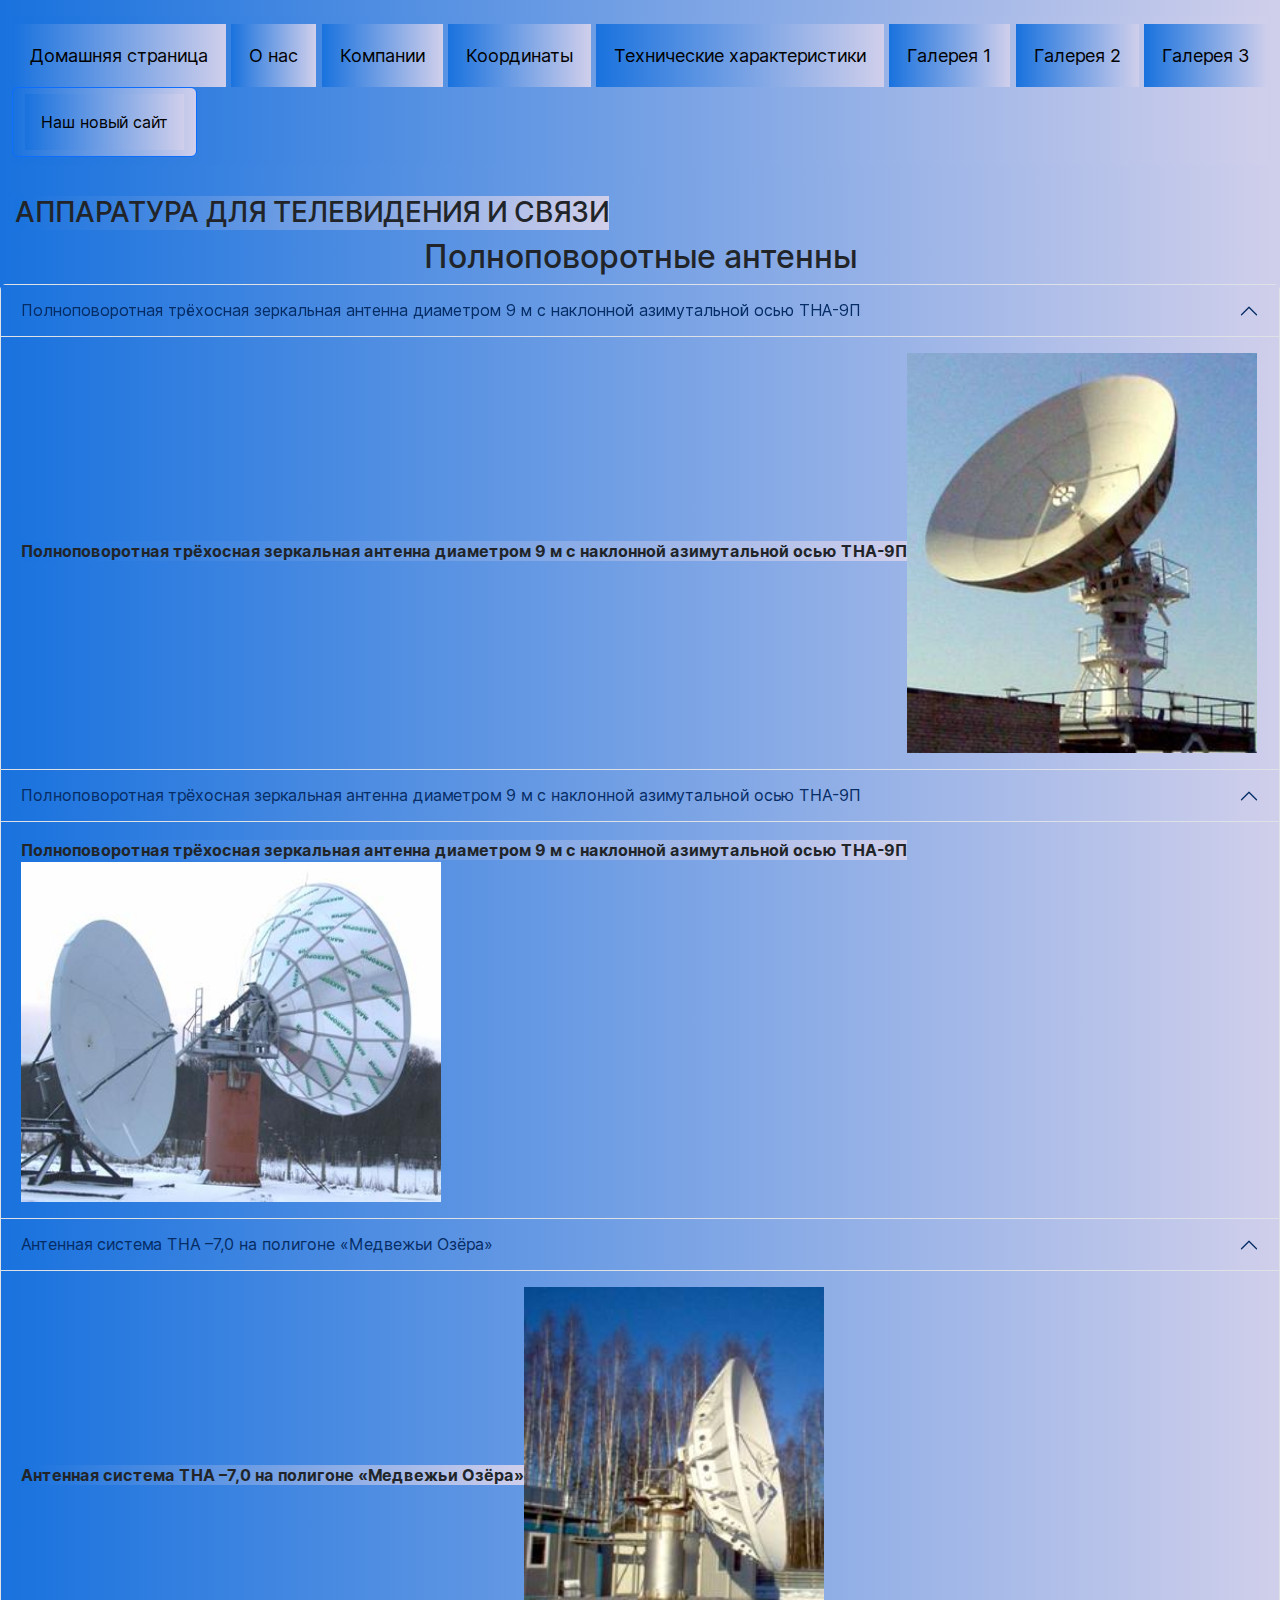
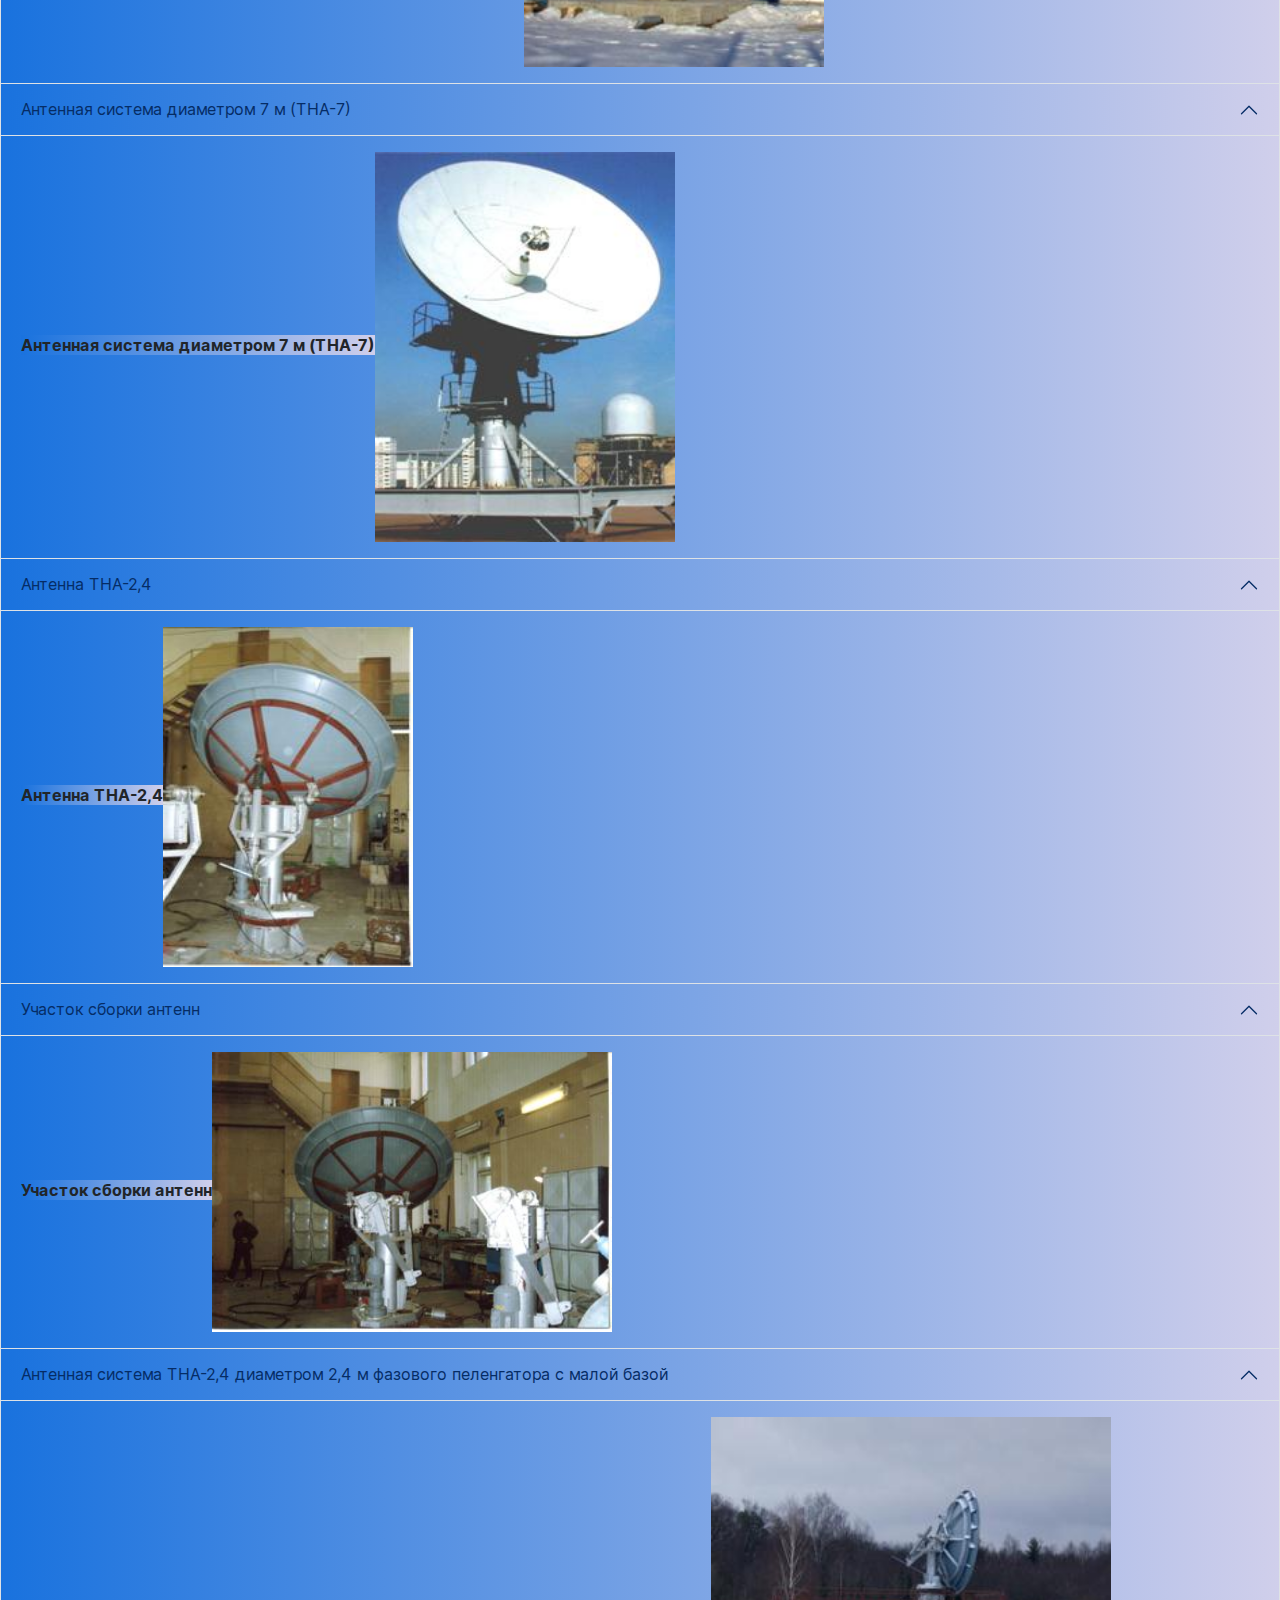
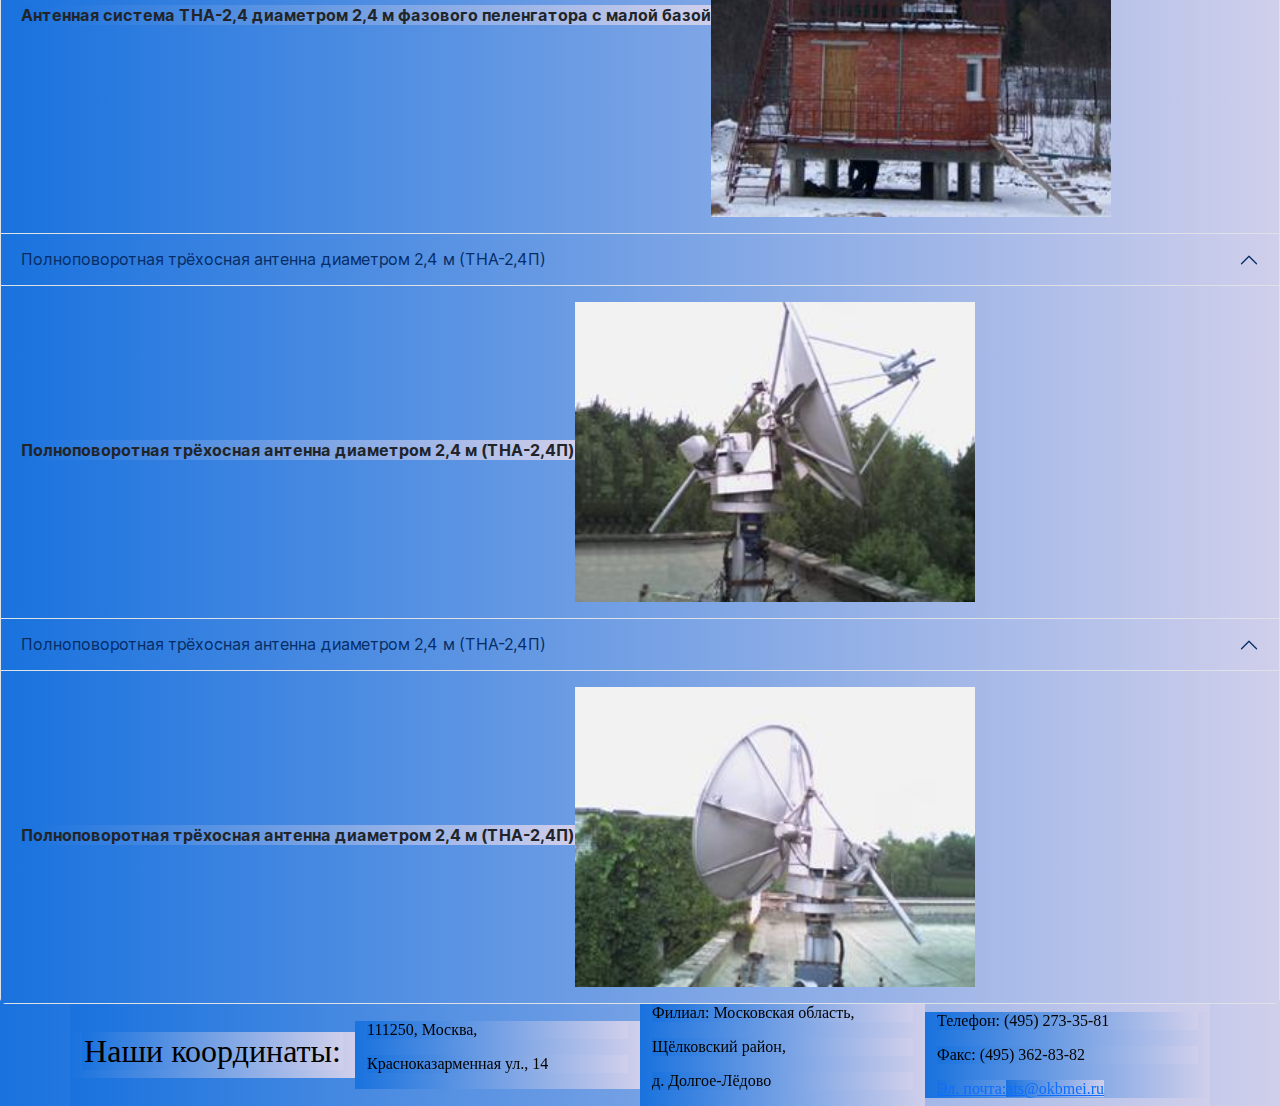
<file: galero3.html>
<!DOCTYPE html><html lang="en"><head><meta charSet="utf-8"/><meta name="viewport" content="width=device-width, initial-scale=1"/><link rel="preload" as="image" href="/Images/Gal3/image110.jpg"/><link rel="preload" as="image" href="/Images/Gal3/image100.jpg"/><link rel="preload" as="image" href="/Images/Gal3/image112.jpg"/><link rel="preload" as="image" href="/Images/Gal3/image114.jpg"/><link rel="preload" as="image" href="/Images/Gal3/image102.jpg"/><link rel="preload" as="image" href="/Images/Gal3/image104.jpg"/><link rel="preload" as="image" href="/Images/Gal3/image116.jpg"/><link rel="preload" as="image" href="/Images/Gal3/image106.jpg"/><link rel="preload" as="image" href="/Images/Gal3/image108.jpg"/><link rel="stylesheet" href="/_next/static/css/455380e8d74e6160.css" crossorigin="" data-precedence="next"/><link rel="stylesheet" href="/_next/static/css/c838c7ff0185faa0.css" crossorigin="" data-precedence="next"/><link rel="stylesheet" href="/_next/static/css/957e8b89e5d51ac4.css" crossorigin="" data-precedence="next"/><link rel="preload" as="script" fetchPriority="low" href="/_next/static/chunks/webpack-0ac36941dead7b74.js" crossorigin=""/><script src="/_next/static/chunks/fd9d1056-7ffbd41407629ab5.js" async="" crossorigin=""></script><script src="/_next/static/chunks/69-4b9fde62047b4777.js" async="" crossorigin=""></script><script src="/_next/static/chunks/main-app-6b962438b38e0207.js" async="" crossorigin=""></script><script src="/_next/static/chunks/749-32baf1bd4225812c.js" async=""></script><script src="/_next/static/chunks/323-82e156c627eb1388.js" async=""></script><script src="/_next/static/chunks/22-a9fccf05b0e206a7.js" async=""></script><script src="/_next/static/chunks/app/layout-fa5a6864a604f6a0.js" async=""></script><title>ЗАО НПП «АТС»</title><meta name="description" content="Generated by Andrey (GAA)"/><link rel="icon" href="/favicon.ico" type="image/x-icon" sizes="16x16"/><script src="/_next/static/chunks/polyfills-c67a75d1b6f99dc8.js" crossorigin="" noModule=""></script></head><body class="__className_e66fe9"><div><header><div class="flex-cont"><div class="flex-hm"><div class="navbar"><div class="drop"><div class="nav-list"><nav class="navbar navbar-expand-md navbar-dark bg-dark"><div class="container-fluid"><div class="navbar sticky-top mr-auto navbar-nav"><a href="/homepage">Домашняя страница</a><a href="/about">О нас</a><a href="/company">Компании</a><a href="/coord">Координаты</a><a href="/technic">Технические характеристики</a><a href="/galero1">Галерея 1</a><a href="/galero2">Галерея 2</a><a href="/galero3">Галерея 3</a><button type="button" class="btn btn-primary"><a class="dropdown-item" href="http://a0918645.xsph.ru">Наш новый сайт</a></button></div></div></nav></div></div></div></div></div></header><h3>АППАРАТУРА ДЛЯ ТЕЛЕВИДЕНИЯ И СВЯЗИ</h3></div><div><h2>Полноповоротные антенны</h2><div class="accordion" id="accordionPanelsStayOpenExample"><div class="accordion-item"><h2 class="accordion-header"><button class="accordion-button" type="button" data-bs-toggle="collapse" data-bs-target="#panelsStayOpen-collapseOne" aria-expanded="true" aria-controls="panelsStayOpen-collapseOne">Полноповоротная трёхосная зеркальная антенна диаметром 9 м с наклонной азимутальной осью ТНА-9П</button></h2><div id="panelsStayOpen-collapseOne" class="accordion-collapse collapse show"><div class="accordion-body"><strong>Полноповоротная трёхосная зеркальная антенна диаметром 9 м с наклонной азимутальной осью ТНА-9П</strong><img src="/Images/Gal3/image110.jpg" width="350" height="400" alt="Тут должна быть картинка"/></div></div></div><div class="accordion-item"><h2 class="accordion-header"><button class="accordion-button" type="button" data-bs-toggle="collapse" data-bs-target="#panelsStayOpen-collapseOne" aria-expanded="true" aria-controls="panelsStayOpen-collapseOne">Полноповоротная трёхосная зеркальная антенна диаметром 9 м с наклонной азимутальной осью ТНА-9П</button></h2><div id="panelsStayOpen-collapseOne" class="accordion-collapse collapse show"><div class="accordion-body"><strong>Полноповоротная трёхосная зеркальная антенна диаметром 9 м с наклонной азимутальной осью ТНА-9П</strong><img src="/Images/Gal3/image100.jpg" width="420" height="340" alt="Тут должна быть картинка"/></div></div></div><div class="accordion-item"><h2 class="accordion-header"><button class="accordion-button" type="button" data-bs-toggle="collapse" data-bs-target="#panelsStayOpen-collapseOne" aria-expanded="true" aria-controls="panelsStayOpen-collapseOne">Антенная система ТНА –7,0 на полигоне «Медвежьи Озёра»</button></h2><div id="panelsStayOpen-collapseOne" class="accordion-collapse collapse show"><div class="accordion-body"><strong>Антенная система ТНА –7,0 на полигоне «Медвежьи Озёра»</strong><img src="/Images/Gal3/image112.jpg" width="300" height="380" alt="Тут должна быть картинка"/></div></div></div><div class="accordion-item"><h2 class="accordion-header"><button class="accordion-button" type="button" data-bs-toggle="collapse" data-bs-target="#panelsStayOpen-collapseOne" aria-expanded="true" aria-controls="panelsStayOpen-collapseOne">Антенная система диаметром 7 м (ТНА-7)</button></h2><div id="panelsStayOpen-collapseOne" class="accordion-collapse collapse show"><div class="accordion-body"><strong>Антенная система диаметром 7 м (ТНА-7)</strong><img src="/Images/Gal3/image114.jpg" width="300" height="390" alt="Тут должна быть картинка"/></div></div></div><div class="accordion-item"><h2 class="accordion-header"><button class="accordion-button" type="button" data-bs-toggle="collapse" data-bs-target="#panelsStayOpen-collapseOne" aria-expanded="true" aria-controls="panelsStayOpen-collapseOne">Антенна ТНА-2,4</button></h2><div id="panelsStayOpen-collapseOne" class="accordion-collapse collapse show"><div class="accordion-body"><strong>Антенна ТНА-2,4</strong><img src="/Images/Gal3/image102.jpg" width="250" height="340" alt="Тут должна быть картинка"/></div></div></div><div class="accordion-item"><h2 class="accordion-header"><button class="accordion-button" type="button" data-bs-toggle="collapse" data-bs-target="#panelsStayOpen-collapseOne" aria-expanded="true" aria-controls="panelsStayOpen-collapseOne">Участок сборки антенн</button></h2><div id="panelsStayOpen-collapseOne" class="accordion-collapse collapse show"><div class="accordion-body"><strong>Участок сборки антенн</strong><img src="/Images/Gal3/image104.jpg" width="400" height="280" alt="Тут должна быть картинка"/></div></div></div><div class="accordion-item"><h2 class="accordion-header"><button class="accordion-button" type="button" data-bs-toggle="collapse" data-bs-target="#panelsStayOpen-collapseOne" aria-expanded="true" aria-controls="panelsStayOpen-collapseOne">Антенная система ТНА-2,4 диаметром 2,4 м фазового пеленгатора с малой базой</button></h2><div id="panelsStayOpen-collapseOne" class="accordion-collapse collapse show"><div class="accordion-body"><strong>Антенная система ТНА-2,4 диаметром 2,4 м фазового пеленгатора с малой базой</strong><img src="/Images/Gal3/image116.jpg" width="400" height="400" alt="Тут должна быть картинка"/></div></div></div><div class="accordion-item"><h2 class="accordion-header"><button class="accordion-button" type="button" data-bs-toggle="collapse" data-bs-target="#panelsStayOpen-collapseOne" aria-expanded="true" aria-controls="panelsStayOpen-collapseOne">Полноповоротная трёхосная антенна диаметром 2,4 м (ТНА-2,4П)</button></h2><div id="panelsStayOpen-collapseOne" class="accordion-collapse collapse show"><div class="accordion-body"><strong>Полноповоротная трёхосная антенна диаметром 2,4 м (ТНА-2,4П)</strong><img src="/Images/Gal3/image106.jpg" width="400" height="300" alt="Тут должна быть картинка"/></div></div></div><div class="accordion-item"><h2 class="accordion-header"><button class="accordion-button" type="button" data-bs-toggle="collapse" data-bs-target="#panelsStayOpen-collapseOne" aria-expanded="true" aria-controls="panelsStayOpen-collapseOne">Полноповоротная трёхосная антенна диаметром 2,4 м (ТНА-2,4П)</button></h2><div id="panelsStayOpen-collapseOne" class="accordion-collapse collapse show"><div class="accordion-body"><strong>Полноповоротная трёхосная антенна диаметром 2,4 м (ТНА-2,4П)</strong><img src="/Images/Gal3/image108.jpg" width="400" height="300" alt="Тут должна быть картинка"/></div></div></div></div></div><jQueryClient></jQueryClient><footer><section class="footer"><div class="container"><div class="row"><div class="col-md-3 col-6"><h2>Наши координаты:</h2></div><div class="col-md-3 col-6"><address>111250, Москва,</address><address>Красноказарменная ул., 14</address></div><div class="col-md-3 col-6"><address>Филиал: Московская область,</address><address>Щёлковский район,</address><address>д. Долгое-Лёдово</address></div><div class="col-md-3 col-6"><address>Телефон: (495) 273-35-81</address><address>Факс: (495) 362-83-82</address><a href="#">Эл. почта:<a href="mailto:mr.storyteller@mail.com?subject=Вопрос">ats@okbmei.ru</a></a></div></div></div></section></footer><script src="/_next/static/chunks/webpack-0ac36941dead7b74.js" crossorigin="" async=""></script><script>(self.__next_f=self.__next_f||[]).push([0]);self.__next_f.push([2,null])</script><script>self.__next_f.push([1,"1:HL[\"/_next/static/css/455380e8d74e6160.css\",\"style\",{\"crossOrigin\":\"\"}]\n2:HL[\"/_next/static/css/c838c7ff0185faa0.css\",\"style\",{\"crossOrigin\":\"\"}]\n0:\"$L3\"\n"])</script><script>self.__next_f.push([1,"4:HL[\"/_next/static/css/957e8b89e5d51ac4.css\",\"style\",{\"crossOrigin\":\"\"}]\n"])</script><script>self.__next_f.push([1,"5:I[7690,[],\"\"]\n7:I[5613,[],\"\"]\n8:I[1778,[],\"\"]\n9:I[2214,[\"749\",\"static/chunks/749-32baf1bd4225812c.js\",\"323\",\"static/chunks/323-82e156c627eb1388.js\",\"22\",\"static/chunks/22-a9fccf05b0e206a7.js\",\"185\",\"static/chunks/app/layout-fa5a6864a604f6a0.js\"],\"\"]\na:I[7753,[\"749\",\"static/chunks/749-32baf1bd4225812c.js\",\"323\",\"static/chunks/323-82e156c627eb1388.js\",\"22\",\"static/chunks/22-a9fccf05b0e206a7.js\",\"185\",\"static/chunks/app/layout-fa5a6864a604f6a0.js\"],\"\"]\nb:I[2282,[\"749\",\"static/chunks/749-32baf1bd4225812c.js\","])</script><script>self.__next_f.push([1,"\"323\",\"static/chunks/323-82e156c627eb1388.js\",\"22\",\"static/chunks/22-a9fccf05b0e206a7.js\",\"185\",\"static/chunks/app/layout-fa5a6864a604f6a0.js\"],\"\"]\nc:I[5250,[\"749\",\"static/chunks/749-32baf1bd4225812c.js\",\"323\",\"static/chunks/323-82e156c627eb1388.js\",\"22\",\"static/chunks/22-a9fccf05b0e206a7.js\",\"185\",\"static/chunks/app/layout-fa5a6864a604f6a0.js\"],\"\"]\nd:I[6879,[\"749\",\"static/chunks/749-32baf1bd4225812c.js\",\"323\",\"static/chunks/323-82e156c627eb1388.js\",\"22\",\"static/chunks/22-a9fccf05b0e206a7.js\",\"185\",\"static/"])</script><script>self.__next_f.push([1,"chunks/app/layout-fa5a6864a604f6a0.js\"],\"\"]\ne:I[4034,[\"749\",\"static/chunks/749-32baf1bd4225812c.js\",\"323\",\"static/chunks/323-82e156c627eb1388.js\",\"22\",\"static/chunks/22-a9fccf05b0e206a7.js\",\"185\",\"static/chunks/app/layout-fa5a6864a604f6a0.js\"],\"\"]\n10:I[8955,[],\"\"]\n11:[]\n"])</script><script>self.__next_f.push([1,"3:[[[\"$\",\"link\",\"0\",{\"rel\":\"stylesheet\",\"href\":\"/_next/static/css/455380e8d74e6160.css\",\"precedence\":\"next\",\"crossOrigin\":\"\"}],[\"$\",\"link\",\"1\",{\"rel\":\"stylesheet\",\"href\":\"/_next/static/css/c838c7ff0185faa0.css\",\"precedence\":\"next\",\"crossOrigin\":\"\"}]],[\"$\",\"$L5\",null,{\"buildId\":\"XIOkm76_in-yl8r-h6-qq\",\"assetPrefix\":\"\",\"initialCanonicalUrl\":\"/galero3\",\"initialTree\":[\"\",{\"children\":[\"galero3\",{\"children\":[\"__PAGE__\",{}]}]},\"$undefined\",\"$undefined\",true],\"initialSeedData\":[\"\",{\"children\":[\"galero3\",{\"children\":[\"__PAGE__\",{},[\"$L6\",[\"$\",\"div\",null,{\"children\":[[\"$\",\"h2\",null,{\"children\":\"Полноповоротные антенны\"}],[\"$\",\"div\",null,{\"class\":\"accordion\",\"id\":\"accordionPanelsStayOpenExample\",\"children\":[[\"$\",\"div\",null,{\"class\":\"accordion-item\",\"children\":[[\"$\",\"h2\",null,{\"class\":\"accordion-header\",\"children\":[\"$\",\"button\",null,{\"class\":\"accordion-button\",\"type\":\"button\",\"data-bs-toggle\":\"collapse\",\"data-bs-target\":\"#panelsStayOpen-collapseOne\",\"aria-expanded\":\"true\",\"aria-controls\":\"panelsStayOpen-collapseOne\",\"children\":\"Полноповоротная трёхосная зеркальная антенна диаметром 9 м с наклонной азимутальной осью ТНА-9П\"}]}],[\"$\",\"div\",null,{\"id\":\"panelsStayOpen-collapseOne\",\"class\":\"accordion-collapse collapse show\",\"children\":[\"$\",\"div\",null,{\"class\":\"accordion-body\",\"children\":[[\"$\",\"strong\",null,{\"children\":\"Полноповоротная трёхосная зеркальная антенна диаметром 9 м с наклонной азимутальной осью ТНА-9П\"}],[\"$\",\"img\",null,{\"src\":\"/Images/Gal3/image110.jpg\",\"width\":350,\"height\":400,\"alt\":\"Тут должна быть картинка\"}]]}]}]]}],[\"$\",\"div\",null,{\"class\":\"accordion-item\",\"children\":[[\"$\",\"h2\",null,{\"class\":\"accordion-header\",\"children\":[\"$\",\"button\",null,{\"class\":\"accordion-button\",\"type\":\"button\",\"data-bs-toggle\":\"collapse\",\"data-bs-target\":\"#panelsStayOpen-collapseOne\",\"aria-expanded\":\"true\",\"aria-controls\":\"panelsStayOpen-collapseOne\",\"children\":\"Полноповоротная трёхосная зеркальная антенна диаметром 9 м с наклонной азимутальной осью ТНА-9П\"}]}],[\"$\",\"div\",null,{\"id\":\"panelsStayOpen-collapseOne\",\"class\":\"accordion-collapse collapse show\",\"children\":[\"$\",\"div\",null,{\"class\":\"accordion-body\",\"children\":[[\"$\",\"strong\",null,{\"children\":\"Полноповоротная трёхосная зеркальная антенна диаметром 9 м с наклонной азимутальной осью ТНА-9П\"}],[\"$\",\"img\",null,{\"src\":\"/Images/Gal3/image100.jpg\",\"width\":420,\"height\":340,\"alt\":\"Тут должна быть картинка\"}]]}]}]]}],[\"$\",\"div\",null,{\"class\":\"accordion-item\",\"children\":[[\"$\",\"h2\",null,{\"class\":\"accordion-header\",\"children\":[\"$\",\"button\",null,{\"class\":\"accordion-button\",\"type\":\"button\",\"data-bs-toggle\":\"collapse\",\"data-bs-target\":\"#panelsStayOpen-collapseOne\",\"aria-expanded\":\"true\",\"aria-controls\":\"panelsStayOpen-collapseOne\",\"children\":\"Антенная система ТНА –7,0 на полигоне «Медвежьи Озёра»\"}]}],[\"$\",\"div\",null,{\"id\":\"panelsStayOpen-collapseOne\",\"class\":\"accordion-collapse collapse show\",\"children\":[\"$\",\"div\",null,{\"class\":\"accordion-body\",\"children\":[[\"$\",\"strong\",null,{\"children\":\"Антенная система ТНА –7,0 на полигоне «Медвежьи Озёра»\"}],[\"$\",\"img\",null,{\"src\":\"/Images/Gal3/image112.jpg\",\"width\":300,\"height\":380,\"alt\":\"Тут должна быть картинка\"}]]}]}]]}],[\"$\",\"div\",null,{\"class\":\"accordion-item\",\"children\":[[\"$\",\"h2\",null,{\"class\":\"accordion-header\",\"children\":[\"$\",\"button\",null,{\"class\":\"accordion-button\",\"type\":\"button\",\"data-bs-toggle\":\"collapse\",\"data-bs-target\":\"#panelsStayOpen-collapseOne\",\"aria-expanded\":\"true\",\"aria-controls\":\"panelsStayOpen-collapseOne\",\"children\":\"Антенная система диаметром 7 м (ТНА-7)\"}]}],[\"$\",\"div\",null,{\"id\":\"panelsStayOpen-collapseOne\",\"class\":\"accordion-collapse collapse show\",\"children\":[\"$\",\"div\",null,{\"class\":\"accordion-body\",\"children\":[[\"$\",\"strong\",null,{\"children\":\"Антенная система диаметром 7 м (ТНА-7)\"}],[\"$\",\"img\",null,{\"src\":\"/Images/Gal3/image114.jpg\",\"width\":300,\"height\":390,\"alt\":\"Тут должна быть картинка\"}]]}]}]]}],[\"$\",\"div\",null,{\"class\":\"accordion-item\",\"children\":[[\"$\",\"h2\",null,{\"class\":\"accordion-header\",\"children\":[\"$\",\"button\",null,{\"class\":\"accordion-button\",\"type\":\"button\",\"data-bs-toggle\":\"collapse\",\"data-bs-target\":\"#panelsStayOpen-collapseOne\",\"aria-expanded\":\"true\",\"aria-controls\":\"panelsStayOpen-collapseOne\",\"children\":\"Антенна ТНА-2,4\"}]}],[\"$\",\"div\",null,{\"id\":\"panelsStayOpen-collapseOne\",\"class\":\"accordion-collapse collapse show\",\"children\":[\"$\",\"div\",null,{\"class\":\"accordion-body\",\"children\":[[\"$\",\"strong\",null,{\"children\":\"Антенна ТНА-2,4\"}],[\"$\",\"img\",null,{\"src\":\"/Images/Gal3/image102.jpg\",\"width\":250,\"height\":340,\"alt\":\"Тут должна быть картинка\"}]]}]}]]}],[\"$\",\"div\",null,{\"class\":\"accordion-item\",\"children\":[[\"$\",\"h2\",null,{\"class\":\"accordion-header\",\"children\":[\"$\",\"button\",null,{\"class\":\"accordion-button\",\"type\":\"button\",\"data-bs-toggle\":\"collapse\",\"data-bs-target\":\"#panelsStayOpen-collapseOne\",\"aria-expanded\":\"true\",\"aria-controls\":\"panelsStayOpen-collapseOne\",\"children\":\"Участок сборки антенн\"}]}],[\"$\",\"div\",null,{\"id\":\"panelsStayOpen-collapseOne\",\"class\":\"accordion-collapse collapse show\",\"children\":[\"$\",\"div\",null,{\"class\":\"accordion-body\",\"children\":[[\"$\",\"strong\",null,{\"children\":\"Участок сборки антенн\"}],[\"$\",\"img\",null,{\"src\":\"/Images/Gal3/image104.jpg\",\"width\":400,\"height\":280,\"alt\":\"Тут должна быть картинка\"}]]}]}]]}],[\"$\",\"div\",null,{\"class\":\"accordion-item\",\"children\":[[\"$\",\"h2\",null,{\"class\":\"accordion-header\",\"children\":[\"$\",\"button\",null,{\"class\":\"accordion-button\",\"type\":\"button\",\"data-bs-toggle\":\"collapse\",\"data-bs-target\":\"#panelsStayOpen-collapseOne\",\"aria-expanded\":\"true\",\"aria-controls\":\"panelsStayOpen-collapseOne\",\"children\":\"Антенная система ТНА-2,4 диаметром 2,4 м фазового пеленгатора с малой базой\"}]}],[\"$\",\"div\",null,{\"id\":\"panelsStayOpen-collapseOne\",\"class\":\"accordion-collapse collapse show\",\"children\":[\"$\",\"div\",null,{\"class\":\"accordion-body\",\"children\":[[\"$\",\"strong\",null,{\"children\":\"Антенная система ТНА-2,4 диаметром 2,4 м фазового пеленгатора с малой базой\"}],[\"$\",\"img\",null,{\"src\":\"/Images/Gal3/image116.jpg\",\"width\":400,\"height\":400,\"alt\":\"Тут должна быть картинка\"}]]}]}]]}],[\"$\",\"div\",null,{\"class\":\"accordion-item\",\"children\":[[\"$\",\"h2\",null,{\"class\":\"accordion-header\",\"children\":[\"$\",\"button\",null,{\"class\":\"accordion-button\",\"type\":\"button\",\"data-bs-toggle\":\"collapse\",\"data-bs-target\":\"#panelsStayOpen-collapseOne\",\"aria-expanded\":\"true\",\"aria-controls\":\"panelsStayOpen-collapseOne\",\"children\":\"Полноповоротная трёхосная антенна диаметром 2,4 м (ТНА-2,4П)\"}]}],[\"$\",\"div\",null,{\"id\":\"panelsStayOpen-collapseOne\",\"class\":\"accordion-collapse collapse show\",\"children\":[\"$\",\"div\",null,{\"class\":\"accordion-body\",\"children\":[[\"$\",\"strong\",null,{\"children\":\"Полноповоротная трёхосная антенна диаметром 2,4 м (ТНА-2,4П)\"}],[\"$\",\"img\",null,{\"src\":\"/Images/Gal3/image106.jpg\",\"width\":400,\"height\":300,\"alt\":\"Тут должна быть картинка\"}]]}]}]]}],[\"$\",\"div\",null,{\"class\":\"accordion-item\",\"children\":[[\"$\",\"h2\",null,{\"class\":\"accordion-header\",\"children\":[\"$\",\"button\",null,{\"class\":\"accordion-button\",\"type\":\"button\",\"data-bs-toggle\":\"collapse\",\"data-bs-target\":\"#panelsStayOpen-collapseOne\",\"aria-expanded\":\"true\",\"aria-controls\":\"panelsStayOpen-collapseOne\",\"children\":\"Полноповоротная трёхосная антенна диаметром 2,4 м (ТНА-2,4П)\"}]}],[\"$\",\"div\",null,{\"id\":\"panelsStayOpen-collapseOne\",\"class\":\"accordion-collapse collapse show\",\"children\":[\"$\",\"div\",null,{\"class\":\"accordion-body\",\"children\":[[\"$\",\"strong\",null,{\"children\":\"Полноповоротная трёхосная антенна диаметром 2,4 м (ТНА-2,4П)\"}],[\"$\",\"img\",null,{\"src\":\"/Images/Gal3/image108.jpg\",\"width\":400,\"height\":300,\"alt\":\"Тут должна быть картинка\"}]]}]}]]}]]}]]}],null]]},[\"$\",\"$L7\",null,{\"parallelRouterKey\":\"children\",\"segmentPath\":[\"children\",\"galero3\",\"children\"],\"loading\":\"$undefined\",\"loadingStyles\":\"$undefined\",\"loadingScripts\":\"$undefined\",\"hasLoading\":false,\"error\":\"$undefined\",\"errorStyles\":\"$undefined\",\"errorScripts\":\"$undefined\",\"template\":[\"$\",\"$L8\",null,{}],\"templateStyles\":\"$undefined\",\"templateScripts\":\"$undefined\",\"notFound\":\"$undefined\",\"notFoundStyles\":\"$undefined\",\"styles\":[[\"$\",\"link\",\"0\",{\"rel\":\"stylesheet\",\"href\":\"/_next/static/css/957e8b89e5d51ac4.css\",\"precedence\":\"next\",\"crossOrigin\":\"\"}]]}]]},[null,[\"$\",\"html\",null,{\"lang\":\"en\",\"children\":[[\"$\",\"body\",null,{\"className\":\"__className_e66fe9\",\"children\":[[\"$\",\"div\",null,{\"children\":[[\"$\",\"header\",null,{\"children\":[\"$\",\"div\",null,{\"class\":\"flex-cont\",\"children\":[\"$\",\"div\",null,{\"class\":\"flex-hm\",\"children\":[\"$\",\"div\",null,{\"class\":\"navbar\",\"children\":[\"$\",\"div\",null,{\"class\":\"drop\",\"children\":[\"$\",\"div\",null,{\"class\":\"nav-list\",\"children\":[\"$\",\"$L9\",null,{\"collapseOnSelect\":true,\"expand\":\"md\",\"bg\":\"dark\",\"variant\":\"dark\",\"children\":[\"$\",\"$La\",null,{\"fluid\":true,\"children\":[\"$\",\"$Lb\",null,{\"className\":\"navbar sticky-top mr-auto\",\"children\":[[\"$\",\"$Lc\",null,{\"href\":\"/homepage\",\"children\":\"Домашняя страница\"}],[\"$\",\"$Lc\",null,{\"href\":\"/about\",\"children\":\"О нас\"}],[\"$\",\"$Lc\",null,{\"href\":\"/company\",\"children\":\"Компании\"}],[\"$\",\"$Lc\",null,{\"href\":\"/coord\",\"children\":\"Координаты\"}],[\"$\",\"$Lc\",null,{\"href\":\"/technic\",\"children\":\"Технические характеристики\"}],[\"$\",\"$Lc\",null,{\"href\":\"/galero1\",\"children\":\"Галерея 1\"}],[\"$\",\"$Lc\",null,{\"href\":\"/galero2\",\"children\":\"Галерея 2\"}],[\"$\",\"$Lc\",null,{\"href\":\"/galero3\",\"children\":\"Галерея 3\"}],[\"$\",\"$Ld\",null,{\"children\":[\"$\",\"a\",null,{\"class\":\"dropdown-item\",\"href\":\"http://a0918645.xsph.ru\",\"children\":\"Наш новый сайт\"}]}]]}]}]}]}]}]}]}]}]}],[\"$\",\"h3\",null,{\"children\":\"АППАРАТУРА ДЛЯ ТЕЛЕВИДЕНИЯ И СВЯЗИ\"}]]}],[\"$\",\"$L7\",null,{\"parallelRouterKey\":\"children\",\"segmentPath\":[\"children\"],\"loading\":\"$undefined\",\"loadingStyles\":\"$undefined\",\"loadingScripts\":\"$undefined\",\"hasLoading\":false,\"error\":\"$undefined\",\"errorStyles\":\"$undefined\",\"errorScripts\":\"$undefined\",\"template\":[\"$\",\"$L8\",null,{}],\"templateStyles\":\"$undefined\",\"templateScripts\":\"$undefined\",\"notFound\":[[\"$\",\"title\",null,{\"children\":\"404: This page could not be found.\"}],[\"$\",\"div\",null,{\"style\":{\"fontFamily\":\"system-ui,\\\"Segoe UI\\\",Roboto,Helvetica,Arial,sans-serif,\\\"Apple Color Emoji\\\",\\\"Segoe UI Emoji\\\"\",\"height\":\"100vh\",\"textAlign\":\"center\",\"display\":\"flex\",\"flexDirection\":\"column\",\"alignItems\":\"center\",\"justifyContent\":\"center\"},\"children\":[\"$\",\"div\",null,{\"children\":[[\"$\",\"style\",null,{\"dangerouslySetInnerHTML\":{\"__html\":\"body{color:#000;background:#fff;margin:0}.next-error-h1{border-right:1px solid rgba(0,0,0,.3)}@media (prefers-color-scheme:dark){body{color:#fff;background:#000}.next-error-h1{border-right:1px solid rgba(255,255,255,.3)}}\"}}],[\"$\",\"h1\",null,{\"className\":\"next-error-h1\",\"style\":{\"display\":\"inline-block\",\"margin\":\"0 20px 0 0\",\"padding\":\"0 23px 0 0\",\"fontSize\":24,\"fontWeight\":500,\"verticalAlign\":\"top\",\"lineHeight\":\"49px\"},\"children\":\"404\"}],[\"$\",\"div\",null,{\"style\":{\"display\":\"inline-block\"},\"children\":[\"$\",\"h2\",null,{\"style\":{\"fontSize\":14,\"fontWeight\":400,\"lineHeight\":\"49px\",\"margin\":0},\"children\":\"This page could not be found.\"}]}]]}]}]],\"notFoundStyles\":[],\"styles\":null}],[\"$\",\"$Le\",null,{}],[\"$\",\"jQueryClient\",null,{}]]}],[\"$\",\"footer\",null,{\"children\":[\"$\",\"section\",null,{\"className\":\"footer\",\"children\":[\"$\",\"div\",null,{\"className\":\"container\",\"children\":[\"$\",\"div\",null,{\"className\":\"row\",\"children\":[[\"$\",\"div\",null,{\"className\":\"col-md-3 col-6\",\"children\":[\"$\",\"h2\",null,{\"children\":\"Наши координаты:\"}]}],[\"$\",\"div\",null,{\"className\":\"col-md-3 col-6\",\"children\":[[\"$\",\"address\",null,{\"children\":\"111250, Москва,\"}],[\"$\",\"address\",null,{\"children\":\"Красноказарменная ул., 14\"}]]}],[\"$\",\"div\",null,{\"className\":\"col-md-3 col-6\",\"children\":[[\"$\",\"address\",null,{\"children\":\"Филиал: Московская область,\"}],[\"$\",\"address\",null,{\"children\":\"Щёлковский район,\"}],[\"$\",\"address\",null,{\"children\":\"д. Долгое-Лёдово\"}]]}],[\"$\",\"div\",null,{\"className\":\"col-md-3 col-6\",\"children\":[[\"$\",\"address\",null,{\"children\":\"Телефон: (495) 273-35-81\"}],[\"$\",\"address\",null,{\"children\":\"Факс: (495) 362-83-82\"}],[\"$\",\"a\",null,{\"href\":\"#\",\"children\":[\"Эл. почта:\",[\"$\",\"a\",null,{\"href\":\"mailto:mr.storyteller@mail.com?subject=Вопрос\",\"children\":\"ats@okbmei.ru\"}]]}]]}]]}]}]}]}]]}],null]],\"initialHead\":[false,\"$Lf\"],\"globalErrorComponent\":\"$10\",\"missingSlots\":\"$W11\"}]]\n"])</script><script>self.__next_f.push([1,"f:[[\"$\",\"meta\",\"0\",{\"name\":\"viewport\",\"content\":\"width=device-width, initial-scale=1\"}],[\"$\",\"meta\",\"1\",{\"charSet\":\"utf-8\"}],[\"$\",\"title\",\"2\",{\"children\":\"ЗАО НПП «АТС»\"}],[\"$\",\"meta\",\"3\",{\"name\":\"description\",\"content\":\"Generated by Andrey (GAA)\"}],[\"$\",\"link\",\"4\",{\"rel\":\"icon\",\"href\":\"/favicon.ico\",\"type\":\"image/x-icon\",\"sizes\":\"16x16\"}]]\n6:null\n"])</script><script>self.__next_f.push([1,""])</script></body></html>
</file>
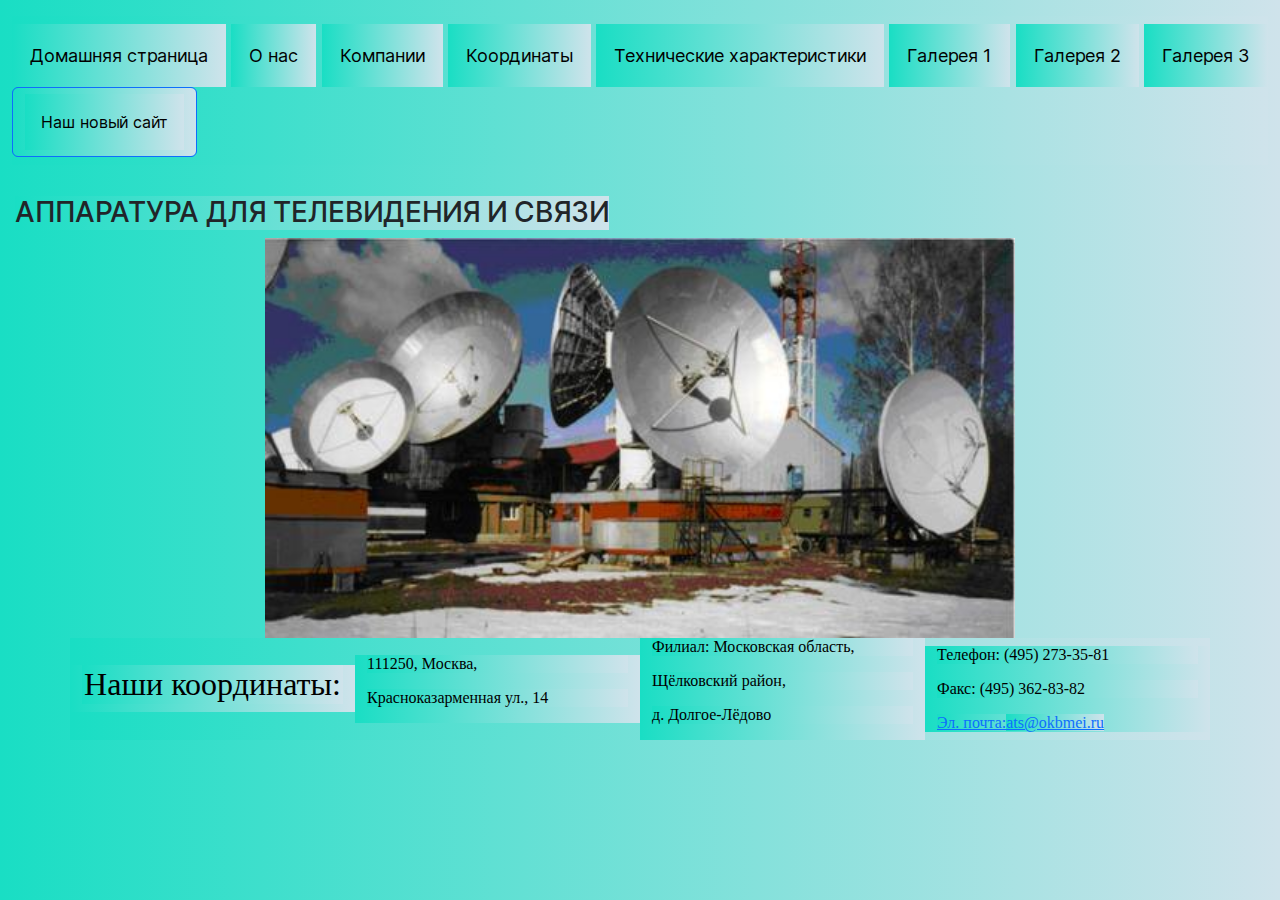
<file: homepage.html>
<!DOCTYPE html><html lang="en"><head><meta charSet="utf-8"/><meta name="viewport" content="width=device-width, initial-scale=1"/><link rel="preload" as="image" href="/Images/Home/image014.jpg"/><link rel="stylesheet" href="/_next/static/css/455380e8d74e6160.css" crossorigin="" data-precedence="next"/><link rel="stylesheet" href="/_next/static/css/c838c7ff0185faa0.css" crossorigin="" data-precedence="next"/><link rel="stylesheet" href="/_next/static/css/65266bef76a18a86.css" crossorigin="" data-precedence="next"/><link rel="preload" as="script" fetchPriority="low" href="/_next/static/chunks/webpack-0ac36941dead7b74.js" crossorigin=""/><script src="/_next/static/chunks/fd9d1056-7ffbd41407629ab5.js" async="" crossorigin=""></script><script src="/_next/static/chunks/69-4b9fde62047b4777.js" async="" crossorigin=""></script><script src="/_next/static/chunks/main-app-6b962438b38e0207.js" async="" crossorigin=""></script><script src="/_next/static/chunks/749-32baf1bd4225812c.js" async=""></script><script src="/_next/static/chunks/323-82e156c627eb1388.js" async=""></script><script src="/_next/static/chunks/22-a9fccf05b0e206a7.js" async=""></script><script src="/_next/static/chunks/app/layout-fa5a6864a604f6a0.js" async=""></script><title>ЗАО НПП «АТС»</title><meta name="description" content="Generated by Andrey (GAA)"/><link rel="icon" href="/favicon.ico" type="image/x-icon" sizes="16x16"/><script src="/_next/static/chunks/polyfills-c67a75d1b6f99dc8.js" crossorigin="" noModule=""></script></head><body class="__className_e66fe9"><div><header><div class="flex-cont"><div class="flex-hm"><div class="navbar"><div class="drop"><div class="nav-list"><nav class="navbar navbar-expand-md navbar-dark bg-dark"><div class="container-fluid"><div class="navbar sticky-top mr-auto navbar-nav"><a href="/homepage">Домашняя страница</a><a href="/about">О нас</a><a href="/company">Компании</a><a href="/coord">Координаты</a><a href="/technic">Технические характеристики</a><a href="/galero1">Галерея 1</a><a href="/galero2">Галерея 2</a><a href="/galero3">Галерея 3</a><button type="button" class="btn btn-primary"><a class="dropdown-item" href="http://a0918645.xsph.ru">Наш новый сайт</a></button></div></div></nav></div></div></div></div></div></header><h3>АППАРАТУРА ДЛЯ ТЕЛЕВИДЕНИЯ И СВЯЗИ</h3></div><div class="wrapper"><img src="/Images/Home/image014.jpg" width="750" height="400" alt="Тут должна быть картинка"/></div><jQueryClient></jQueryClient><footer><section class="footer"><div class="container"><div class="row"><div class="col-md-3 col-6"><h2>Наши координаты:</h2></div><div class="col-md-3 col-6"><address>111250, Москва,</address><address>Красноказарменная ул., 14</address></div><div class="col-md-3 col-6"><address>Филиал: Московская область,</address><address>Щёлковский район,</address><address>д. Долгое-Лёдово</address></div><div class="col-md-3 col-6"><address>Телефон: (495) 273-35-81</address><address>Факс: (495) 362-83-82</address><a href="#">Эл. почта:<a href="mailto:mr.storyteller@mail.com?subject=Вопрос">ats@okbmei.ru</a></a></div></div></div></section></footer><script src="/_next/static/chunks/webpack-0ac36941dead7b74.js" crossorigin="" async=""></script><script>(self.__next_f=self.__next_f||[]).push([0]);self.__next_f.push([2,null])</script><script>self.__next_f.push([1,"1:HL[\"/_next/static/css/455380e8d74e6160.css\",\"style\",{\"crossOrigin\":\"\"}]\n2:HL[\"/_next/static/css/c838c7ff0185faa0.css\",\"style\",{\"crossOrigin\":\"\"}]\n0:\"$L3\"\n"])</script><script>self.__next_f.push([1,"4:HL[\"/_next/static/css/65266bef76a18a86.css\",\"style\",{\"crossOrigin\":\"\"}]\n"])</script><script>self.__next_f.push([1,"5:I[7690,[],\"\"]\n7:I[5613,[],\"\"]\n8:I[1778,[],\"\"]\n9:I[2214,[\"749\",\"static/chunks/749-32baf1bd4225812c.js\",\"323\",\"static/chunks/323-82e156c627eb1388.js\",\"22\",\"static/chunks/22-a9fccf05b0e206a7.js\",\"185\",\"static/chunks/app/layout-fa5a6864a604f6a0.js\"],\"\"]\na:I[7753,[\"749\",\"static/chunks/749-32baf1bd4225812c.js\",\"323\",\"static/chunks/323-82e156c627eb1388.js\",\"22\",\"static/chunks/22-a9fccf05b0e206a7.js\",\"185\",\"static/chunks/app/layout-fa5a6864a604f6a0.js\"],\"\"]\nb:I[2282,[\"749\",\"static/chunks/749-32baf1bd4225812c.js\","])</script><script>self.__next_f.push([1,"\"323\",\"static/chunks/323-82e156c627eb1388.js\",\"22\",\"static/chunks/22-a9fccf05b0e206a7.js\",\"185\",\"static/chunks/app/layout-fa5a6864a604f6a0.js\"],\"\"]\nc:I[5250,[\"749\",\"static/chunks/749-32baf1bd4225812c.js\",\"323\",\"static/chunks/323-82e156c627eb1388.js\",\"22\",\"static/chunks/22-a9fccf05b0e206a7.js\",\"185\",\"static/chunks/app/layout-fa5a6864a604f6a0.js\"],\"\"]\nd:I[6879,[\"749\",\"static/chunks/749-32baf1bd4225812c.js\",\"323\",\"static/chunks/323-82e156c627eb1388.js\",\"22\",\"static/chunks/22-a9fccf05b0e206a7.js\",\"185\",\"static/"])</script><script>self.__next_f.push([1,"chunks/app/layout-fa5a6864a604f6a0.js\"],\"\"]\ne:I[4034,[\"749\",\"static/chunks/749-32baf1bd4225812c.js\",\"323\",\"static/chunks/323-82e156c627eb1388.js\",\"22\",\"static/chunks/22-a9fccf05b0e206a7.js\",\"185\",\"static/chunks/app/layout-fa5a6864a604f6a0.js\"],\"\"]\n10:I[8955,[],\"\"]\n11:[]\n"])</script><script>self.__next_f.push([1,"3:[[[\"$\",\"link\",\"0\",{\"rel\":\"stylesheet\",\"href\":\"/_next/static/css/455380e8d74e6160.css\",\"precedence\":\"next\",\"crossOrigin\":\"\"}],[\"$\",\"link\",\"1\",{\"rel\":\"stylesheet\",\"href\":\"/_next/static/css/c838c7ff0185faa0.css\",\"precedence\":\"next\",\"crossOrigin\":\"\"}]],[\"$\",\"$L5\",null,{\"buildId\":\"XIOkm76_in-yl8r-h6-qq\",\"assetPrefix\":\"\",\"initialCanonicalUrl\":\"/homepage\",\"initialTree\":[\"\",{\"children\":[\"homepage\",{\"children\":[\"__PAGE__\",{}]}]},\"$undefined\",\"$undefined\",true],\"initialSeedData\":[\"\",{\"children\":[\"homepage\",{\"children\":[\"__PAGE__\",{},[\"$L6\",[\"$\",\"div\",null,{\"className\":\"wrapper\",\"children\":[\"$\",\"img\",null,{\"src\":\"/Images/Home/image014.jpg\",\"width\":750,\"height\":400,\"alt\":\"Тут должна быть картинка\"}]}],null]]},[\"$\",\"$L7\",null,{\"parallelRouterKey\":\"children\",\"segmentPath\":[\"children\",\"homepage\",\"children\"],\"loading\":\"$undefined\",\"loadingStyles\":\"$undefined\",\"loadingScripts\":\"$undefined\",\"hasLoading\":false,\"error\":\"$undefined\",\"errorStyles\":\"$undefined\",\"errorScripts\":\"$undefined\",\"template\":[\"$\",\"$L8\",null,{}],\"templateStyles\":\"$undefined\",\"templateScripts\":\"$undefined\",\"notFound\":\"$undefined\",\"notFoundStyles\":\"$undefined\",\"styles\":[[\"$\",\"link\",\"0\",{\"rel\":\"stylesheet\",\"href\":\"/_next/static/css/65266bef76a18a86.css\",\"precedence\":\"next\",\"crossOrigin\":\"\"}]]}]]},[null,[\"$\",\"html\",null,{\"lang\":\"en\",\"children\":[[\"$\",\"body\",null,{\"className\":\"__className_e66fe9\",\"children\":[[\"$\",\"div\",null,{\"children\":[[\"$\",\"header\",null,{\"children\":[\"$\",\"div\",null,{\"class\":\"flex-cont\",\"children\":[\"$\",\"div\",null,{\"class\":\"flex-hm\",\"children\":[\"$\",\"div\",null,{\"class\":\"navbar\",\"children\":[\"$\",\"div\",null,{\"class\":\"drop\",\"children\":[\"$\",\"div\",null,{\"class\":\"nav-list\",\"children\":[\"$\",\"$L9\",null,{\"collapseOnSelect\":true,\"expand\":\"md\",\"bg\":\"dark\",\"variant\":\"dark\",\"children\":[\"$\",\"$La\",null,{\"fluid\":true,\"children\":[\"$\",\"$Lb\",null,{\"className\":\"navbar sticky-top mr-auto\",\"children\":[[\"$\",\"$Lc\",null,{\"href\":\"/homepage\",\"children\":\"Домашняя страница\"}],[\"$\",\"$Lc\",null,{\"href\":\"/about\",\"children\":\"О нас\"}],[\"$\",\"$Lc\",null,{\"href\":\"/company\",\"children\":\"Компании\"}],[\"$\",\"$Lc\",null,{\"href\":\"/coord\",\"children\":\"Координаты\"}],[\"$\",\"$Lc\",null,{\"href\":\"/technic\",\"children\":\"Технические характеристики\"}],[\"$\",\"$Lc\",null,{\"href\":\"/galero1\",\"children\":\"Галерея 1\"}],[\"$\",\"$Lc\",null,{\"href\":\"/galero2\",\"children\":\"Галерея 2\"}],[\"$\",\"$Lc\",null,{\"href\":\"/galero3\",\"children\":\"Галерея 3\"}],[\"$\",\"$Ld\",null,{\"children\":[\"$\",\"a\",null,{\"class\":\"dropdown-item\",\"href\":\"http://a0918645.xsph.ru\",\"children\":\"Наш новый сайт\"}]}]]}]}]}]}]}]}]}]}]}],[\"$\",\"h3\",null,{\"children\":\"АППАРАТУРА ДЛЯ ТЕЛЕВИДЕНИЯ И СВЯЗИ\"}]]}],[\"$\",\"$L7\",null,{\"parallelRouterKey\":\"children\",\"segmentPath\":[\"children\"],\"loading\":\"$undefined\",\"loadingStyles\":\"$undefined\",\"loadingScripts\":\"$undefined\",\"hasLoading\":false,\"error\":\"$undefined\",\"errorStyles\":\"$undefined\",\"errorScripts\":\"$undefined\",\"template\":[\"$\",\"$L8\",null,{}],\"templateStyles\":\"$undefined\",\"templateScripts\":\"$undefined\",\"notFound\":[[\"$\",\"title\",null,{\"children\":\"404: This page could not be found.\"}],[\"$\",\"div\",null,{\"style\":{\"fontFamily\":\"system-ui,\\\"Segoe UI\\\",Roboto,Helvetica,Arial,sans-serif,\\\"Apple Color Emoji\\\",\\\"Segoe UI Emoji\\\"\",\"height\":\"100vh\",\"textAlign\":\"center\",\"display\":\"flex\",\"flexDirection\":\"column\",\"alignItems\":\"center\",\"justifyContent\":\"center\"},\"children\":[\"$\",\"div\",null,{\"children\":[[\"$\",\"style\",null,{\"dangerouslySetInnerHTML\":{\"__html\":\"body{color:#000;background:#fff;margin:0}.next-error-h1{border-right:1px solid rgba(0,0,0,.3)}@media (prefers-color-scheme:dark){body{color:#fff;background:#000}.next-error-h1{border-right:1px solid rgba(255,255,255,.3)}}\"}}],[\"$\",\"h1\",null,{\"className\":\"next-error-h1\",\"style\":{\"display\":\"inline-block\",\"margin\":\"0 20px 0 0\",\"padding\":\"0 23px 0 0\",\"fontSize\":24,\"fontWeight\":500,\"verticalAlign\":\"top\",\"lineHeight\":\"49px\"},\"children\":\"404\"}],[\"$\",\"div\",null,{\"style\":{\"display\":\"inline-block\"},\"children\":[\"$\",\"h2\",null,{\"style\":{\"fontSize\":14,\"fontWeight\":400,\"lineHeight\":\"49px\",\"margin\":0},\"children\":\"This page could not be found.\"}]}]]}]}]],\"notFoundStyles\":[],\"styles\":null}],[\"$\",\"$Le\",null,{}],[\"$\",\"jQueryClient\",null,{}]]}],[\"$\",\"footer\",null,{\"children\":[\"$\",\"section\",null,{\"className\":\"footer\",\"children\":[\"$\",\"div\",null,{\"className\":\"container\",\"children\":[\"$\",\"div\",null,{\"className\":\"row\",\"children\":[[\"$\",\"div\",null,{\"className\":\"col-md-3 col-6\",\"children\":[\"$\",\"h2\",null,{\"children\":\"Наши координаты:\"}]}],[\"$\",\"div\",null,{\"className\":\"col-md-3 col-6\",\"children\":[[\"$\",\"address\",null,{\"children\":\"111250, Москва,\"}],[\"$\",\"address\",null,{\"children\":\"Красноказарменная ул., 14\"}]]}],[\"$\",\"div\",null,{\"className\":\"col-md-3 col-6\",\"children\":[[\"$\",\"address\",null,{\"children\":\"Филиал: Московская область,\"}],[\"$\",\"address\",null,{\"children\":\"Щёлковский район,\"}],[\"$\",\"address\",null,{\"children\":\"д. Долгое-Лёдово\"}]]}],[\"$\",\"div\",null,{\"className\":\"col-md-3 col-6\",\"children\":[[\"$\",\"address\",null,{\"children\":\"Телефон: (495) 273-35-81\"}],[\"$\",\"address\",null,{\"children\":\"Факс: (495) 362-83-82\"}],[\"$\",\"a\",null,{\"href\":\"#\",\"children\":[\"Эл. почта:\",[\"$\",\"a\",null,{\"href\":\"mailto:mr.storyteller@mail.com?subject=Вопрос\",\"children\":\"ats@okbmei.ru\"}]]}]]}]]}]}]}]}]]}],null]],\"initialHead\":[false,\"$Lf\"],\"globalErrorComponent\":\"$10\",\"missingSlots\":\"$W11\"}]]\n"])</script><script>self.__next_f.push([1,"f:[[\"$\",\"meta\",\"0\",{\"name\":\"viewport\",\"content\":\"width=device-width, initial-scale=1\"}],[\"$\",\"meta\",\"1\",{\"charSet\":\"utf-8\"}],[\"$\",\"title\",\"2\",{\"children\":\"ЗАО НПП «АТС»\"}],[\"$\",\"meta\",\"3\",{\"name\":\"description\",\"content\":\"Generated by Andrey (GAA)\"}],[\"$\",\"link\",\"4\",{\"rel\":\"icon\",\"href\":\"/favicon.ico\",\"type\":\"image/x-icon\",\"sizes\":\"16x16\"}]]\n6:null\n"])</script><script>self.__next_f.push([1,""])</script></body></html>
</file>
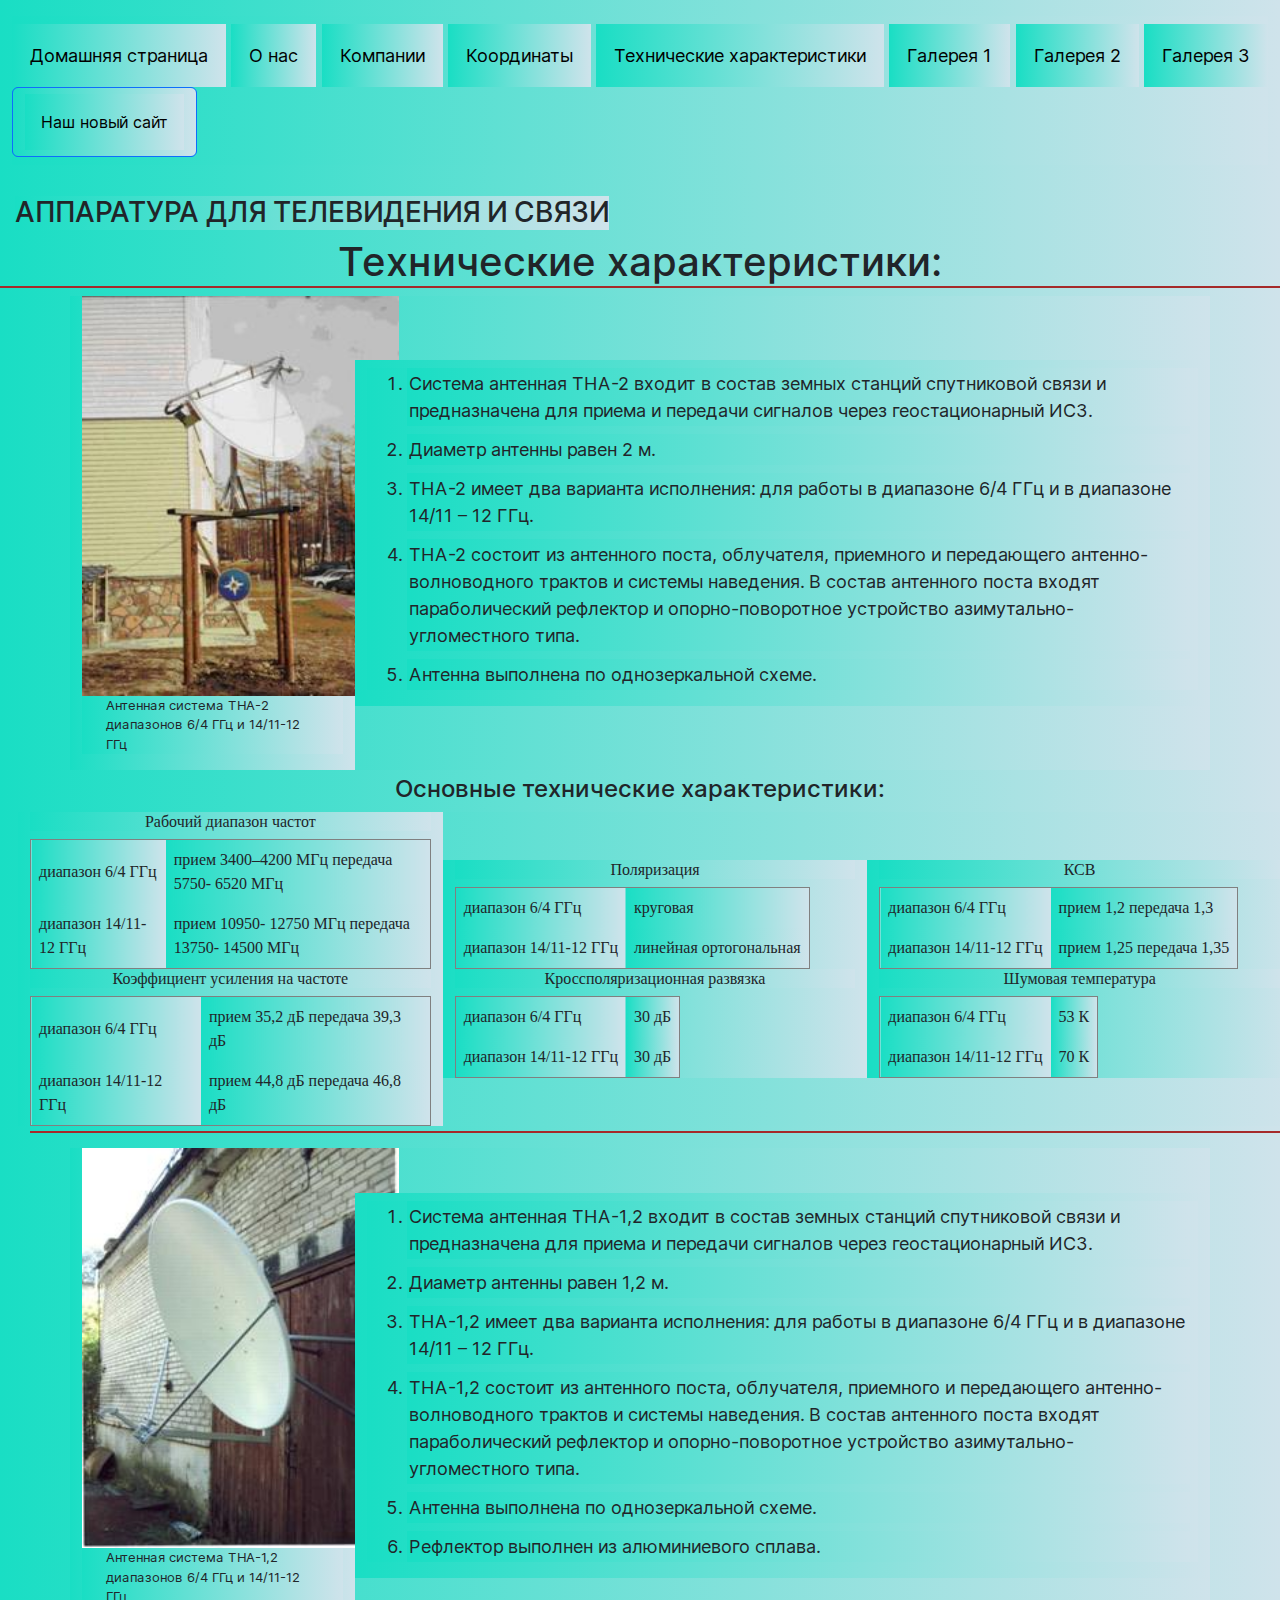
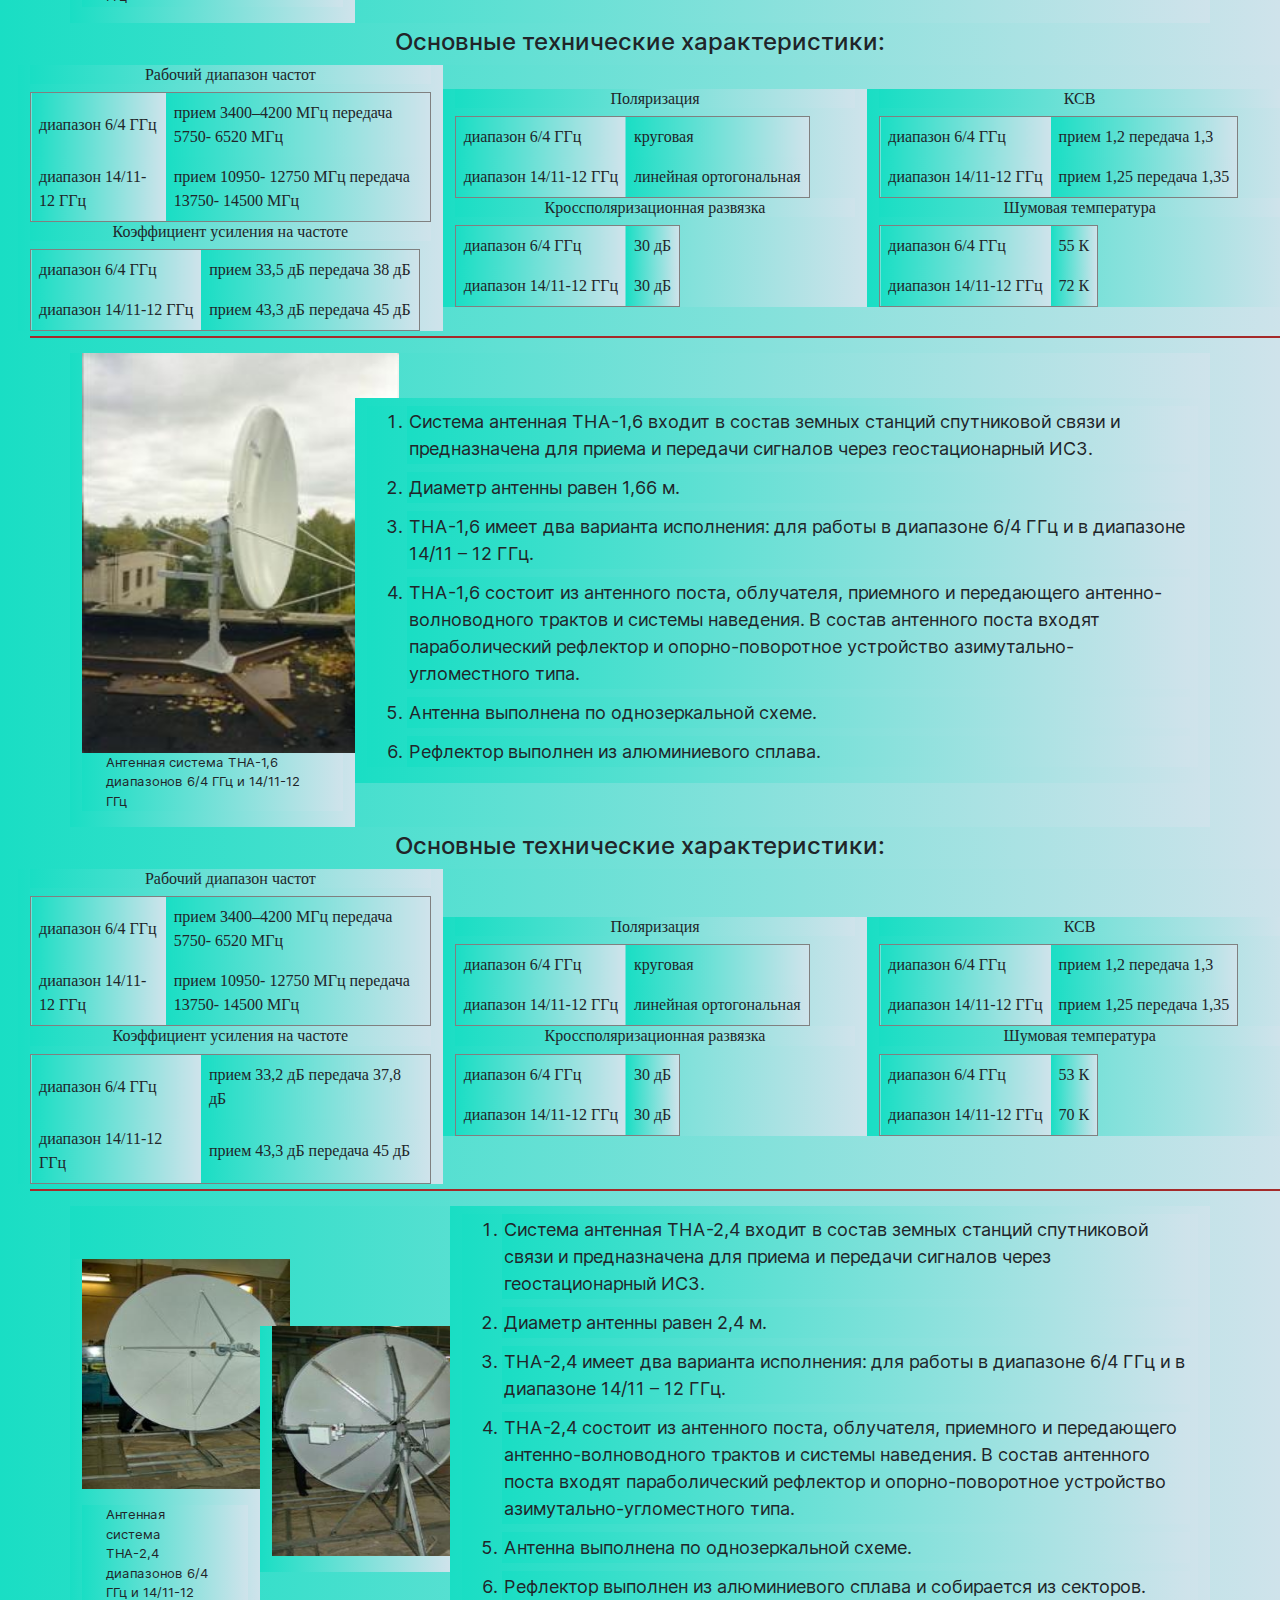
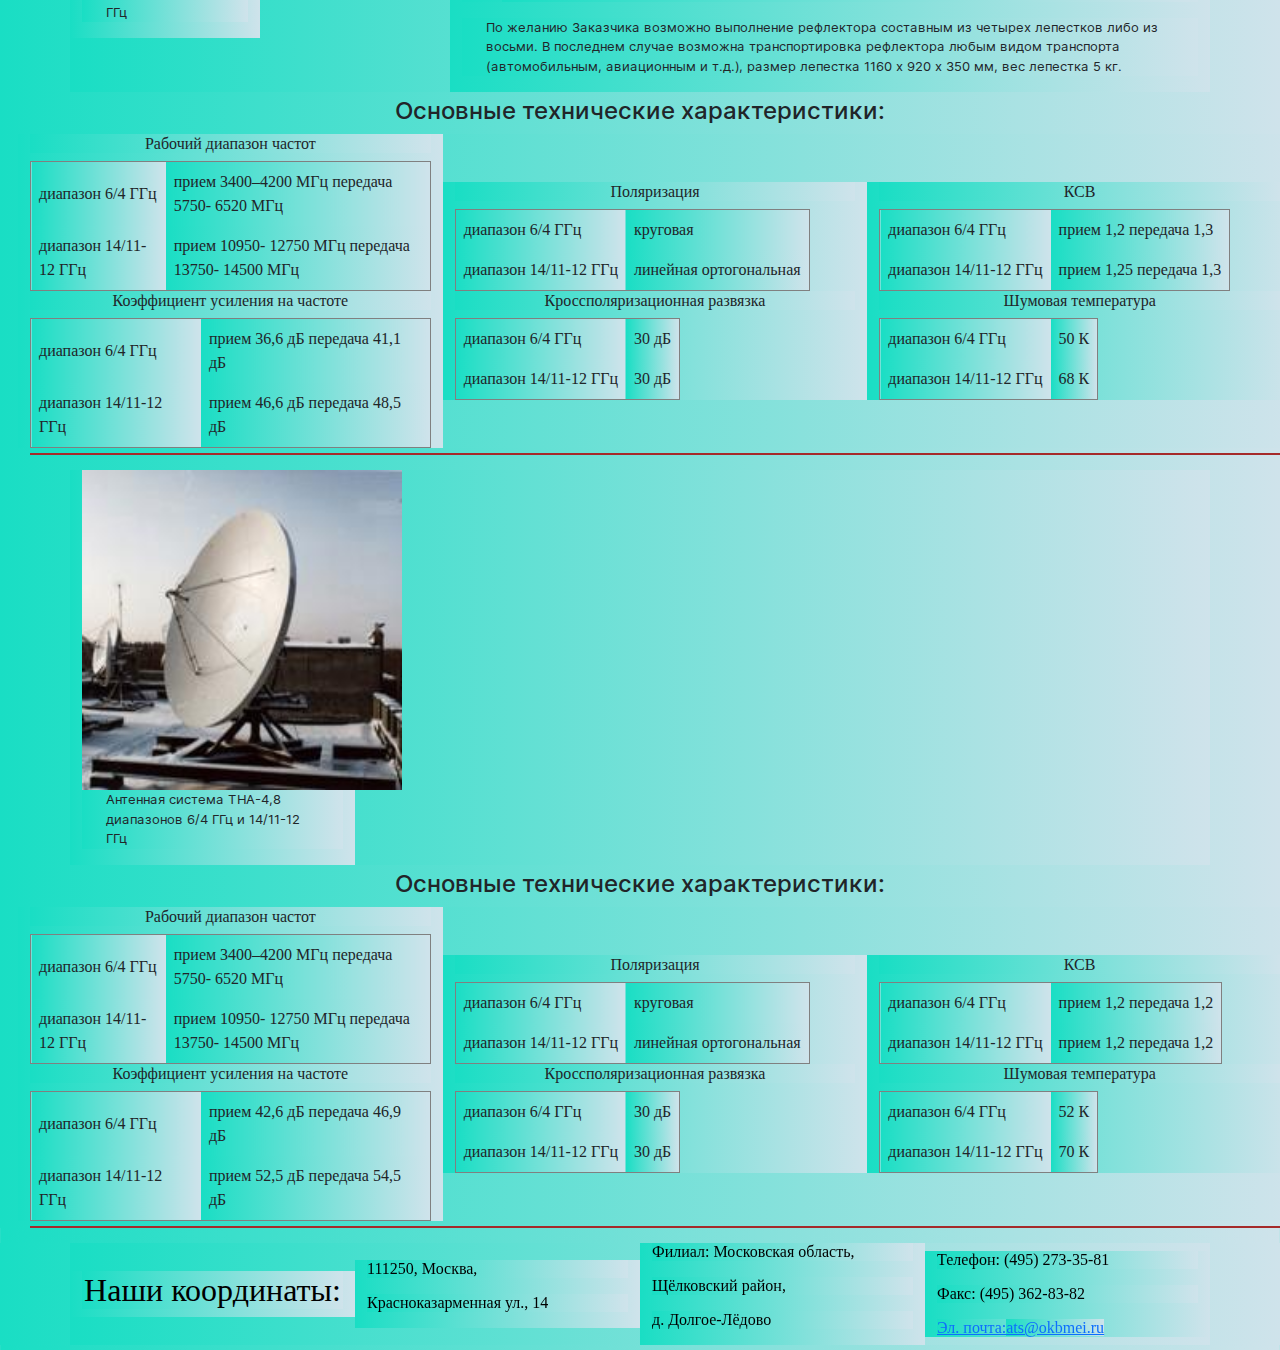
<file: technic.html>
<!DOCTYPE html><html lang="en"><head><meta charSet="utf-8"/><meta name="viewport" content="width=device-width, initial-scale=1"/><link rel="preload" as="image" href="/Images/Tehn/image039.jpg"/><link rel="preload" as="image" href="/Images/Tehn/image041.jpg"/><link rel="preload" as="image" href="/Images/Tehn/image043.jpg"/><link rel="preload" as="image" href="/Images/Tehn/image045.jpg"/><link rel="preload" as="image" href="/Images/Tehn/image047.jpg"/><link rel="preload" as="image" href="/Images/Tehn/image049.jpg"/><link rel="stylesheet" href="/_next/static/css/455380e8d74e6160.css" crossorigin="" data-precedence="next"/><link rel="stylesheet" href="/_next/static/css/c838c7ff0185faa0.css" crossorigin="" data-precedence="next"/><link rel="stylesheet" href="/_next/static/css/7ae52289ab748190.css" crossorigin="" data-precedence="next"/><link rel="preload" as="script" fetchPriority="low" href="/_next/static/chunks/webpack-0ac36941dead7b74.js" crossorigin=""/><script src="/_next/static/chunks/fd9d1056-7ffbd41407629ab5.js" async="" crossorigin=""></script><script src="/_next/static/chunks/69-4b9fde62047b4777.js" async="" crossorigin=""></script><script src="/_next/static/chunks/main-app-6b962438b38e0207.js" async="" crossorigin=""></script><script src="/_next/static/chunks/749-32baf1bd4225812c.js" async=""></script><script src="/_next/static/chunks/323-82e156c627eb1388.js" async=""></script><script src="/_next/static/chunks/22-a9fccf05b0e206a7.js" async=""></script><script src="/_next/static/chunks/app/layout-fa5a6864a604f6a0.js" async=""></script><title>ЗАО НПП «АТС»</title><meta name="description" content="Generated by Andrey (GAA)"/><link rel="icon" href="/favicon.ico" type="image/x-icon" sizes="16x16"/><script src="/_next/static/chunks/polyfills-c67a75d1b6f99dc8.js" crossorigin="" noModule=""></script></head><body class="__className_e66fe9"><div><header><div class="flex-cont"><div class="flex-hm"><div class="navbar"><div class="drop"><div class="nav-list"><nav class="navbar navbar-expand-md navbar-dark bg-dark"><div class="container-fluid"><div class="navbar sticky-top mr-auto navbar-nav"><a href="/homepage">Домашняя страница</a><a href="/about">О нас</a><a href="/company">Компании</a><a href="/coord">Координаты</a><a href="/technic">Технические характеристики</a><a href="/galero1">Галерея 1</a><a href="/galero2">Галерея 2</a><a href="/galero3">Галерея 3</a><button type="button" class="btn btn-primary"><a class="dropdown-item" href="http://a0918645.xsph.ru">Наш новый сайт</a></button></div></div></nav></div></div></div></div></div></header><h3>АППАРАТУРА ДЛЯ ТЕЛЕВИДЕНИЯ И СВЯЗИ</h3></div><div><h1>Технические характеристики:</h1><div class="container"><div class="row"><div class="col-3"><figure><img src="/Images/Tehn/image039.jpg" width="317" height="400" alt="Тут должна быть картинка"/><figcaption><p>Антенная система ТНА-2 диапазонов 6/4 ГГц и 14/11-12 ГГц</p></figcaption></figure></div><div class="col-9"><ol><li>Система антенная ТНА-2 входит в состав земных станций спутниковой связи и предназначена для приема и передачи сигналов через геостационарный ИСЗ.</li><li>Диаметр антенны равен 2 м.</li><li>ТНА-2 имеет два варианта исполнения: для работы в диапазоне 6/4 ГГц и в диапазоне 14/11 – 12 ГГц.</li><li>ТНА-2 состоит из антенного поста, облучателя, приемного и передающего антенно-волноводного трактов и системы наведения. В состав антенного поста входят параболический рефлектор и опорно-поворотное устройство азимутально-угломестного типа.</li><li>Антенна выполнена по однозеркальной схеме.</li></ol></div></div></div><h4>Основные технические характеристики:</h4><div class="container-n"><div class="row"><div class="col-4"><h6>Рабочий диапазон частот</h6><table border="1" bgcolor="cean" cellpadding="10" cellspacing="10"><tr><td>диапазон 6/4 ГГц</td><td> прием 3400–4200 МГц передача 5750- 6520 МГц</td></tr><tr><td>диапазон 14/11-12 ГГц</td><td> прием 10950- 12750 МГц передача 13750- 14500 МГц</td></tr></table><h6>Коэффициент усиления на частоте</h6><table border="1" bgcolor="cean" cellpadding="10" cellspacing="10"><tr><td>диапазон 6/4 ГГц</td><td> прием 35,2 дБ передача 39,3 дБ</td></tr><tr><td>диапазон 14/11-12 ГГц</td><td> прием 44,8 дБ передача 46,8 дБ</td></tr></table></div><div class="col-4"><h6>Поляризация</h6><table border="1" bgcolor="cean" cellpadding="10" cellspacing="10"><tr><td>диапазон 6/4 ГГц</td><td>    круговая</td></tr><tr><td>диапазон 14/11-12 ГГц</td><td>    линейная ортогональная</td></tr></table><h6>Кроссполяризационная развязка</h6><table border="1" bgcolor="cean" cellpadding="10" cellspacing="10"><tr><td>диапазон 6/4 ГГц</td><td>    30 дБ</td></tr><tr><td>диапазон 14/11-12 ГГц</td><td>    30 дБ</td></tr></table></div><div class="col-4"><h6>КСВ</h6><table border="1" bgcolor="cean" cellpadding="10" cellspacing="10"><tr><td>диапазон 6/4 ГГц</td><td> прием 1,2 передача 1,3</td></tr><tr><td>диапазон 14/11-12 ГГц</td><td> прием 1,25 передача 1,35</td></tr></table><h6>Шумовая температура</h6><table border="1" bgcolor="cean" cellpadding="10" cellspacing="10"><tr><td>диапазон 6/4 ГГц</td><td> 53 К</td></tr><tr><td>диапазон 14/11-12 ГГц</td><td> 70 К</td></tr></table></div></div></div><div class="container"><div class="row"><div class="col-3"><figure><img src="/Images/Tehn/image041.jpg" width="317" height="400" alt="Тут должна быть картинка"/><figcaption><p>Антенная система ТНА-1,2 диапазонов 6/4 ГГц и 14/11-12 ГГц</p></figcaption></figure></div><div class="col-9"><ol><li>Система антенная ТНА-1,2 входит в состав земных станций спутниковой связи и предназначена для приема и передачи сигналов через геостационарный ИСЗ.</li><li>Диаметр антенны равен 1,2 м.</li><li>ТНА-1,2 имеет два варианта исполнения: для работы в диапазоне 6/4 ГГц и в диапазоне 14/11 – 12 ГГц.</li><li>ТНА-1,2 состоит из антенного поста, облучателя, приемного и передающего антенно-волноводного трактов и системы наведения. В состав антенного поста входят параболический рефлектор и опорно-поворотное устройство азимутально-угломестного типа.</li><li>Антенна выполнена по однозеркальной схеме.</li><li>Рефлектор выполнен из алюминиевого сплава.</li></ol></div></div></div><h4>Основные технические характеристики:</h4><div class="container-n"><div class="row"><div class="col-4"><h6>Рабочий диапазон частот</h6><table border="1" bgcolor="cean" cellpadding="10" cellspacing="10"><tr><td>диапазон 6/4 ГГц</td><td> прием 3400–4200 МГц передача 5750- 6520 МГц</td></tr><tr><td>диапазон 14/11-12 ГГц</td><td> прием 10950- 12750 МГц передача 13750- 14500 МГц</td></tr></table><h6>Коэффициент усиления на частоте</h6><table border="1" bgcolor="cean" cellpadding="10" cellspacing="10"><tr><td>диапазон 6/4 ГГц</td><td> прием 33,5 дБ передача 38 дБ</td></tr><tr><td>диапазон 14/11-12 ГГц</td><td> прием 43,3 дБ передача 45 дБ</td></tr></table></div><div class="col-4"><h6>Поляризация</h6><table border="1" bgcolor="cean" cellpadding="10" cellspacing="10"><tr><td>диапазон 6/4 ГГц</td><td> круговая</td></tr><tr><td>диапазон 14/11-12 ГГц</td><td> линейная ортогональная</td></tr></table><h6>Кроссполяризационная развязка</h6><table border="1" bgcolor="cean" cellpadding="10" cellspacing="10"><tr><td>диапазон 6/4 ГГц</td><td> 30 дБ</td></tr><tr><td>диапазон 14/11-12 ГГц</td><td> 30 дБ</td></tr></table></div><div class="col-4"><h6>КСВ</h6><table border="1" bgcolor="cean" cellpadding="10" cellspacing="10"><tr><td>диапазон 6/4 ГГц</td><td> прием 1,2 передача 1,3</td></tr><tr><td>диапазон 14/11-12 ГГц</td><td> прием 1,25 передача 1,35</td></tr></table><h6>Шумовая температура</h6><table border="1" bgcolor="cean" cellpadding="10" cellspacing="10"><tr><td>диапазон 6/4 ГГц</td><td> 55 К</td></tr><tr><td>диапазон 14/11-12 ГГц</td><td> 72 К</td></tr></table></div></div></div><div class="container"><div class="row"><div class="col-3"><figure><img src="/Images/Tehn/image043.jpg" width="317" height="400" alt="Тут должна быть картинка"/><figcaption><p>Антенная система ТНА-1,6 диапазонов 6/4 ГГц и 14/11-12 ГГц</p></figcaption></figure></div><div class="col-9"><ol><li>Система антенная ТНА-1,6 входит в состав земных станций спутниковой связи и предназначена для приема и передачи сигналов через геостационарный ИСЗ.</li><li>Диаметр антенны равен 1,66 м.</li><li>ТНА-1,6 имеет два варианта исполнения: для работы в диапазоне 6/4 ГГц и в диапазоне 14/11 – 12 ГГц.</li><li>ТНА-1,6 состоит из антенного поста, облучателя, приемного и передающего антенно-волноводного трактов и системы наведения. В состав антенного поста входят параболический рефлектор и опорно-поворотное устройство азимутально-угломестного типа.</li><li>Антенна выполнена по однозеркальной схеме.</li><li>Рефлектор выполнен из алюминиевого сплава.</li></ol></div></div></div><h4>Основные технические характеристики:</h4><div class="container-n"><div class="row"><div class="col-4"><h6>Рабочий диапазон частот</h6><table border="1" bgcolor="cean" cellpadding="10" cellspacing="10"><tr><td>диапазон 6/4 ГГц</td><td> прием 3400–4200 МГц передача 5750- 6520 МГц</td></tr><tr><td>диапазон 14/11-12 ГГц</td><td> прием 10950- 12750 МГц передача 13750- 14500 МГц</td></tr></table><h6>Коэффициент усиления на частоте</h6><table border="1" bgcolor="cean" cellpadding="10" cellspacing="10"><tr><td>диапазон 6/4 ГГц</td><td> прием 33,2 дБ передача 37,8 дБ</td></tr><tr><td>диапазон 14/11-12 ГГц</td><td> прием 43,3 дБ передача 45 дБ</td></tr></table></div><div class="col-4"><h6>Поляризация</h6><table border="1" bgcolor="cean" cellpadding="10" cellspacing="10"><tr><td>диапазон 6/4 ГГц</td><td> круговая</td></tr><tr><td>диапазон 14/11-12 ГГц</td><td> линейная ортогональная</td></tr></table><h6>Кроссполяризационная развязка</h6><table border="1" bgcolor="cean" cellpadding="10" cellspacing="10"><tr><td>диапазон 6/4 ГГц</td><td> 30 дБ</td></tr><tr><td>диапазон 14/11-12 ГГц</td><td> 30 дБ</td></tr></table></div><div class="col-4"><h6>КСВ</h6><table border="1" bgcolor="cean" cellpadding="10" cellspacing="10"><tr><td>диапазон 6/4 ГГц</td><td> прием 1,2 передача 1,3</td></tr><tr><td>диапазон 14/11-12 ГГц</td><td> прием 1,25 передача 1,35</td></tr></table><h6>Шумовая температура</h6><table border="1" bgcolor="cean" cellpadding="10" cellspacing="10"><tr><td>диапазон 6/4 ГГц</td><td> 53 К</td></tr><tr><td>диапазон 14/11-12 ГГц</td><td> 70 К</td></tr></table></div></div></div><div class="container"><div class="row"><div class="col-2"><figure><img src="/Images/Tehn/image045.jpg" width="208" height="230" alt="Тут должна быть картинка"/></figure><figcaption><p>Антенная система ТНА-2,4 диапазонов 6/4 ГГц и 14/11-12 ГГц</p></figcaption></div><div class="col-2"><figure><img src="/Images/Tehn/image047.jpg" width="208" height="230" alt="Тут должна быть картинка"/></figure></div><div class="col-8"><ol><li>Система антенная ТНА-2,4 входит в состав земных станций спутниковой связи и предназначена для приема и передачи сигналов через геостационарный ИСЗ.</li><li>Диаметр антенны равен 2,4 м.</li><li>ТНА-2,4 имеет два варианта исполнения: для работы в диапазоне 6/4 ГГц и в диапазоне 14/11 – 12 ГГц.</li><li>ТНА-2,4 состоит из антенного поста, облучателя, приемного и передающего антенно-волноводного трактов и системы наведения. В состав антенного поста входят параболический рефлектор и опорно-поворотное устройство азимутально-угломестного типа.</li><li>Антенна выполнена по однозеркальной схеме.</li><li>Рефлектор выполнен из алюминиевого сплава и собирается из секторов.</li></ol><p>По желанию Заказчика возможно выполнение рефлектора составным из четырех лепестков либо из восьми. В последнем случае возможна транспортировка рефлектора любым видом транспорта (автомобильным, авиационным и т.д.), размер лепестка 1160 х 920 х 350 мм, вес лепестка 5 кг.</p></div></div></div><h4>Основные технические характеристики:</h4><div class="container-n"><div class="row"><div class="col-4"><h6>Рабочий диапазон частот</h6><table border="1" bgcolor="cean" cellpadding="10" cellspacing="10"><tr><td>диапазон 6/4 ГГц</td><td> прием 3400–4200 МГц передача 5750- 6520 МГц</td></tr><tr><td>диапазон 14/11-12 ГГц</td><td> прием 10950- 12750 МГц передача 13750- 14500 МГц</td></tr></table><h6>Коэффициент усиления на частоте</h6><table border="1" bgcolor="cean" cellpadding="10" cellspacing="10"><tr><td>диапазон 6/4 ГГц</td><td> прием 36,6 дБ передача 41,1 дБ</td></tr><tr><td>диапазон 14/11-12 ГГц</td><td> прием 46,6 дБ передача 48,5 дБ</td></tr></table></div><div class="col-4"><h6>Поляризация</h6><table border="1" bgcolor="cean" cellpadding="10" cellspacing="10"><tr><td>диапазон 6/4 ГГц</td><td> круговая</td></tr><tr><td>диапазон 14/11-12 ГГц</td><td> линейная ортогональная</td></tr></table><h6>Кроссполяризационная развязка</h6><table border="1" bgcolor="cean" cellpadding="10" cellspacing="10"><tr><td>диапазон 6/4 ГГц</td><td> 30 дБ</td></tr><tr><td>диапазон 14/11-12 ГГц</td><td> 30 дБ</td></tr></table></div><div class="col-4"><h6>КСВ</h6><table border="1" bgcolor="cean" cellpadding="10" cellspacing="10"><tr><td>диапазон 6/4 ГГц</td><td> прием 1,2 передача 1,3</td></tr><tr><td>диапазон 14/11-12 ГГц</td><td> прием 1,25 передача 1,3</td></tr></table><h6>Шумовая температура</h6><table border="1" bgcolor="cean" cellpadding="10" cellspacing="10"><tr><td>диапазон 6/4 ГГц</td><td> 50 К</td></tr><tr><td>диапазон 14/11-12 ГГц</td><td> 68 К</td></tr></table></div></div></div><div class="container"><div class="row"><div class="col-3"><figure><img src="/Images/Tehn/image049.jpg" width="320" height="320" alt="Тут должна быть картинка"/><figcaption><p>Антенная система ТНА-4,8 диапазонов 6/4 ГГц и 14/11-12 ГГц</p></figcaption></figure></div></div></div><h4>Основные технические характеристики:</h4><div class="container-n"><div class="row"><div class="col-4"><h6>Рабочий диапазон частот</h6><table border="1" bgcolor="cean" cellpadding="10" cellspacing="10"><tr><td>диапазон 6/4 ГГц</td><td> прием 3400–4200 МГц передача 5750- 6520 МГц</td></tr><tr><td>диапазон 14/11-12 ГГц</td><td> прием 10950- 12750 МГц передача 13750- 14500 МГц</td></tr></table><h6>Коэффициент усиления на частоте</h6><table border="1" bgcolor="cean" cellpadding="10" cellspacing="10"><tr><td>диапазон 6/4 ГГц</td><td> прием 42,6 дБ передача 46,9 дБ</td></tr><tr><td>диапазон 14/11-12 ГГц</td><td> прием 52,5 дБ передача 54,5 дБ</td></tr></table></div><div class="col-4"><h6>Поляризация</h6><table border="1" bgcolor="cean" cellpadding="10" cellspacing="10"><tr><td>диапазон 6/4 ГГц</td><td> круговая</td></tr><tr><td>диапазон 14/11-12 ГГц</td><td> линейная ортогональная</td></tr></table><h6>Кроссполяризационная развязка</h6><table border="1" bgcolor="cean" cellpadding="10" cellspacing="10"><tr><td>диапазон 6/4 ГГц</td><td> 30 дБ</td></tr><tr><td>диапазон 14/11-12 ГГц</td><td> 30 дБ</td></tr></table></div><div class="col-4"><h6>КСВ</h6><table border="1" bgcolor="cean" cellpadding="10" cellspacing="10"><tr><td>диапазон 6/4 ГГц</td><td> прием 1,2 передача 1,2</td></tr><tr><td>диапазон 14/11-12 ГГц</td><td> прием 1,2 передача 1,2</td></tr></table><h6>Шумовая температура</h6><table border="1" bgcolor="cean" cellpadding="10" cellspacing="10"><tr><td>диапазон 6/4 ГГц</td><td> 52 К</td></tr><tr><td>диапазон 14/11-12 ГГц</td><td> 70 К</td></tr></table></div></div></div></div><jQueryClient></jQueryClient><footer><section class="footer"><div class="container"><div class="row"><div class="col-md-3 col-6"><h2>Наши координаты:</h2></div><div class="col-md-3 col-6"><address>111250, Москва,</address><address>Красноказарменная ул., 14</address></div><div class="col-md-3 col-6"><address>Филиал: Московская область,</address><address>Щёлковский район,</address><address>д. Долгое-Лёдово</address></div><div class="col-md-3 col-6"><address>Телефон: (495) 273-35-81</address><address>Факс: (495) 362-83-82</address><a href="#">Эл. почта:<a href="mailto:mr.storyteller@mail.com?subject=Вопрос">ats@okbmei.ru</a></a></div></div></div></section></footer><script src="/_next/static/chunks/webpack-0ac36941dead7b74.js" crossorigin="" async=""></script><script>(self.__next_f=self.__next_f||[]).push([0]);self.__next_f.push([2,null])</script><script>self.__next_f.push([1,"1:HL[\"/_next/static/css/455380e8d74e6160.css\",\"style\",{\"crossOrigin\":\"\"}]\n2:HL[\"/_next/static/css/c838c7ff0185faa0.css\",\"style\",{\"crossOrigin\":\"\"}]\n0:\"$L3\"\n"])</script><script>self.__next_f.push([1,"4:HL[\"/_next/static/css/7ae52289ab748190.css\",\"style\",{\"crossOrigin\":\"\"}]\n"])</script><script>self.__next_f.push([1,"5:I[7690,[],\"\"]\n7:I[5613,[],\"\"]\n8:I[1778,[],\"\"]\n9:I[2214,[\"749\",\"static/chunks/749-32baf1bd4225812c.js\",\"323\",\"static/chunks/323-82e156c627eb1388.js\",\"22\",\"static/chunks/22-a9fccf05b0e206a7.js\",\"185\",\"static/chunks/app/layout-fa5a6864a604f6a0.js\"],\"\"]\na:I[7753,[\"749\",\"static/chunks/749-32baf1bd4225812c.js\",\"323\",\"static/chunks/323-82e156c627eb1388.js\",\"22\",\"static/chunks/22-a9fccf05b0e206a7.js\",\"185\",\"static/chunks/app/layout-fa5a6864a604f6a0.js\"],\"\"]\nb:I[2282,[\"749\",\"static/chunks/749-32baf1bd4225812c.js\","])</script><script>self.__next_f.push([1,"\"323\",\"static/chunks/323-82e156c627eb1388.js\",\"22\",\"static/chunks/22-a9fccf05b0e206a7.js\",\"185\",\"static/chunks/app/layout-fa5a6864a604f6a0.js\"],\"\"]\nc:I[5250,[\"749\",\"static/chunks/749-32baf1bd4225812c.js\",\"323\",\"static/chunks/323-82e156c627eb1388.js\",\"22\",\"static/chunks/22-a9fccf05b0e206a7.js\",\"185\",\"static/chunks/app/layout-fa5a6864a604f6a0.js\"],\"\"]\nd:I[6879,[\"749\",\"static/chunks/749-32baf1bd4225812c.js\",\"323\",\"static/chunks/323-82e156c627eb1388.js\",\"22\",\"static/chunks/22-a9fccf05b0e206a7.js\",\"185\",\"static/"])</script><script>self.__next_f.push([1,"chunks/app/layout-fa5a6864a604f6a0.js\"],\"\"]\ne:I[4034,[\"749\",\"static/chunks/749-32baf1bd4225812c.js\",\"323\",\"static/chunks/323-82e156c627eb1388.js\",\"22\",\"static/chunks/22-a9fccf05b0e206a7.js\",\"185\",\"static/chunks/app/layout-fa5a6864a604f6a0.js\"],\"\"]\n10:I[8955,[],\"\"]\n11:[]\n"])</script><script>self.__next_f.push([1,"3:[[[\"$\",\"link\",\"0\",{\"rel\":\"stylesheet\",\"href\":\"/_next/static/css/455380e8d74e6160.css\",\"precedence\":\"next\",\"crossOrigin\":\"\"}],[\"$\",\"link\",\"1\",{\"rel\":\"stylesheet\",\"href\":\"/_next/static/css/c838c7ff0185faa0.css\",\"precedence\":\"next\",\"crossOrigin\":\"\"}]],[\"$\",\"$L5\",null,{\"buildId\":\"XIOkm76_in-yl8r-h6-qq\",\"assetPrefix\":\"\",\"initialCanonicalUrl\":\"/technic\",\"initialTree\":[\"\",{\"children\":[\"technic\",{\"children\":[\"__PAGE__\",{}]}]},\"$undefined\",\"$undefined\",true],\"initialSeedData\":[\"\",{\"children\":[\"technic\",{\"children\":[\"__PAGE__\",{},[\"$L6\",[\"$\",\"div\",null,{\"children\":[[\"$\",\"h1\",null,{\"children\":\"Технические характеристики:\"}],[\"$\",\"div\",null,{\"className\":\"container\",\"children\":[\"$\",\"div\",null,{\"className\":\"row\",\"children\":[[\"$\",\"div\",null,{\"className\":\"col-3\",\"children\":[\"$\",\"figure\",null,{\"children\":[[\"$\",\"img\",null,{\"src\":\"/Images/Tehn/image039.jpg\",\"width\":317,\"height\":400,\"alt\":\"Тут должна быть картинка\"}],[\"$\",\"figcaption\",null,{\"children\":[\"$\",\"p\",null,{\"children\":\"Антенная система ТНА-2 диапазонов 6/4 ГГц и 14/11-12 ГГц\"}]}]]}]}],[\"$\",\"div\",null,{\"className\":\"col-9\",\"children\":[\"$\",\"ol\",null,{\"children\":[[\"$\",\"li\",null,{\"children\":\"Система антенная ТНА-2 входит в состав земных станций спутниковой связи и предназначена для приема и передачи сигналов через геостационарный ИСЗ.\"}],[\"$\",\"li\",null,{\"children\":\"Диаметр антенны равен 2 м.\"}],[\"$\",\"li\",null,{\"children\":\"ТНА-2 имеет два варианта исполнения: для работы в диапазоне 6/4 ГГц и в диапазоне 14/11 – 12 ГГц.\"}],[\"$\",\"li\",null,{\"children\":\"ТНА-2 состоит из антенного поста, облучателя, приемного и передающего антенно-волноводного трактов и системы наведения. В состав антенного поста входят параболический рефлектор и опорно-поворотное устройство азимутально-угломестного типа.\"}],[\"$\",\"li\",null,{\"children\":\"Антенна выполнена по однозеркальной схеме.\"}]]}]}]]}]}],[\"$\",\"h4\",null,{\"children\":\"Основные технические характеристики:\"}],[\"$\",\"div\",null,{\"className\":\"container-n\",\"children\":[\"$\",\"div\",null,{\"className\":\"row\",\"children\":[[\"$\",\"div\",null,{\"className\":\"col-4\",\"children\":[[\"$\",\"h6\",null,{\"children\":\"Рабочий диапазон частот\"}],[\"$\",\"table\",null,{\"border\":\"1\",\"bgcolor\":\"cean\",\"cellpadding\":\"10\",\"cellspacing\":\"10\",\"children\":[[\"$\",\"tr\",null,{\"children\":[[\"$\",\"td\",null,{\"children\":\"диапазон 6/4 ГГц\"}],[\"$\",\"td\",null,{\"children\":\" прием 3400–4200 МГц передача 5750- 6520 МГц\"}]]}],[\"$\",\"tr\",null,{\"children\":[[\"$\",\"td\",null,{\"children\":\"диапазон 14/11-12 ГГц\"}],[\"$\",\"td\",null,{\"children\":\" прием 10950- 12750 МГц передача 13750- 14500 МГц\"}]]}]]}],[\"$\",\"h6\",null,{\"children\":\"Коэффициент усиления на частоте\"}],[\"$\",\"table\",null,{\"border\":\"1\",\"bgcolor\":\"cean\",\"cellpadding\":\"10\",\"cellspacing\":\"10\",\"children\":[[\"$\",\"tr\",null,{\"children\":[[\"$\",\"td\",null,{\"children\":\"диапазон 6/4 ГГц\"}],[\"$\",\"td\",null,{\"children\":\" прием 35,2 дБ передача 39,3 дБ\"}]]}],[\"$\",\"tr\",null,{\"children\":[[\"$\",\"td\",null,{\"children\":\"диапазон 14/11-12 ГГц\"}],[\"$\",\"td\",null,{\"children\":\" прием 44,8 дБ передача 46,8 дБ\"}]]}]]}]]}],[\"$\",\"div\",null,{\"class\":\"col-4\",\"children\":[[\"$\",\"h6\",null,{\"children\":\"Поляризация\"}],[\"$\",\"table\",null,{\"border\":\"1\",\"bgcolor\":\"cean\",\"cellpadding\":\"10\",\"cellspacing\":\"10\",\"children\":[[\"$\",\"tr\",null,{\"children\":[[\"$\",\"td\",null,{\"children\":\"диапазон 6/4 ГГц\"}],[\"$\",\"td\",null,{\"children\":\"    круговая\"}]]}],[\"$\",\"tr\",null,{\"children\":[[\"$\",\"td\",null,{\"children\":\"диапазон 14/11-12 ГГц\"}],[\"$\",\"td\",null,{\"children\":\"    линейная ортогональная\"}]]}]]}],[\"$\",\"h6\",null,{\"children\":\"Кроссполяризационная развязка\"}],[\"$\",\"table\",null,{\"border\":\"1\",\"bgcolor\":\"cean\",\"cellpadding\":\"10\",\"cellspacing\":\"10\",\"children\":[[\"$\",\"tr\",null,{\"children\":[[\"$\",\"td\",null,{\"children\":\"диапазон 6/4 ГГц\"}],[\"$\",\"td\",null,{\"children\":\"    30 дБ\"}]]}],[\"$\",\"tr\",null,{\"children\":[[\"$\",\"td\",null,{\"children\":\"диапазон 14/11-12 ГГц\"}],[\"$\",\"td\",null,{\"children\":\"    30 дБ\"}]]}]]}]]}],[\"$\",\"div\",null,{\"className\":\"col-4\",\"children\":[[\"$\",\"h6\",null,{\"children\":\"КСВ\"}],[\"$\",\"table\",null,{\"border\":\"1\",\"bgcolor\":\"cean\",\"cellpadding\":\"10\",\"cellspacing\":\"10\",\"children\":[[\"$\",\"tr\",null,{\"children\":[[\"$\",\"td\",null,{\"children\":\"диапазон 6/4 ГГц\"}],[\"$\",\"td\",null,{\"children\":\" прием 1,2 передача 1,3\"}]]}],[\"$\",\"tr\",null,{\"children\":[[\"$\",\"td\",null,{\"children\":\"диапазон 14/11-12 ГГц\"}],[\"$\",\"td\",null,{\"children\":\" прием 1,25 передача 1,35\"}]]}]]}],[\"$\",\"h6\",null,{\"children\":\"Шумовая температура\"}],[\"$\",\"table\",null,{\"border\":\"1\",\"bgcolor\":\"cean\",\"cellpadding\":\"10\",\"cellspacing\":\"10\",\"children\":[[\"$\",\"tr\",null,{\"children\":[[\"$\",\"td\",null,{\"children\":\"диапазон 6/4 ГГц\"}],[\"$\",\"td\",null,{\"children\":\" 53 К\"}]]}],[\"$\",\"tr\",null,{\"children\":[[\"$\",\"td\",null,{\"children\":\"диапазон 14/11-12 ГГц\"}],[\"$\",\"td\",null,{\"children\":\" 70 К\"}]]}]]}]]}]]}]}],[\"$\",\"div\",null,{\"className\":\"container\",\"children\":[\"$\",\"div\",null,{\"className\":\"row\",\"children\":[[\"$\",\"div\",null,{\"className\":\"col-3\",\"children\":[\"$\",\"figure\",null,{\"children\":[[\"$\",\"img\",null,{\"src\":\"/Images/Tehn/image041.jpg\",\"width\":317,\"height\":400,\"alt\":\"Тут должна быть картинка\"}],[\"$\",\"figcaption\",null,{\"children\":[\"$\",\"p\",null,{\"children\":\"Антенная система ТНА-1,2 диапазонов 6/4 ГГц и 14/11-12 ГГц\"}]}]]}]}],[\"$\",\"div\",null,{\"className\":\"col-9\",\"children\":[\"$\",\"ol\",null,{\"children\":[[\"$\",\"li\",null,{\"children\":\"Система антенная ТНА-1,2 входит в состав земных станций спутниковой связи и предназначена для приема и передачи сигналов через геостационарный ИСЗ.\"}],[\"$\",\"li\",null,{\"children\":\"Диаметр антенны равен 1,2 м.\"}],[\"$\",\"li\",null,{\"children\":\"ТНА-1,2 имеет два варианта исполнения: для работы в диапазоне 6/4 ГГц и в диапазоне 14/11 – 12 ГГц.\"}],[\"$\",\"li\",null,{\"children\":\"ТНА-1,2 состоит из антенного поста, облучателя, приемного и передающего антенно-волноводного трактов и системы наведения. В состав антенного поста входят параболический рефлектор и опорно-поворотное устройство азимутально-угломестного типа.\"}],[\"$\",\"li\",null,{\"children\":\"Антенна выполнена по однозеркальной схеме.\"}],[\"$\",\"li\",null,{\"children\":\"Рефлектор выполнен из алюминиевого сплава.\"}]]}]}]]}]}],[\"$\",\"h4\",null,{\"children\":\"Основные технические характеристики:\"}],[\"$\",\"div\",null,{\"className\":\"container-n\",\"children\":[\"$\",\"div\",null,{\"className\":\"row\",\"children\":[[\"$\",\"div\",null,{\"className\":\"col-4\",\"children\":[[\"$\",\"h6\",null,{\"children\":\"Рабочий диапазон частот\"}],[\"$\",\"table\",null,{\"border\":\"1\",\"bgcolor\":\"cean\",\"cellpadding\":\"10\",\"cellspacing\":\"10\",\"children\":[[\"$\",\"tr\",null,{\"children\":[[\"$\",\"td\",null,{\"children\":\"диапазон 6/4 ГГц\"}],[\"$\",\"td\",null,{\"children\":\" прием 3400–4200 МГц передача 5750- 6520 МГц\"}]]}],[\"$\",\"tr\",null,{\"children\":[[\"$\",\"td\",null,{\"children\":\"диапазон 14/11-12 ГГц\"}],[\"$\",\"td\",null,{\"children\":\" прием 10950- 12750 МГц передача 13750- 14500 МГц\"}]]}]]}],[\"$\",\"h6\",null,{\"children\":\"Коэффициент усиления на частоте\"}],[\"$\",\"table\",null,{\"border\":\"1\",\"bgcolor\":\"cean\",\"cellpadding\":\"10\",\"cellspacing\":\"10\",\"children\":[[\"$\",\"tr\",null,{\"children\":[[\"$\",\"td\",null,{\"children\":\"диапазон 6/4 ГГц\"}],[\"$\",\"td\",null,{\"children\":\" прием 33,5 дБ передача 38 дБ\"}]]}],[\"$\",\"tr\",null,{\"children\":[[\"$\",\"td\",null,{\"children\":\"диапазон 14/11-12 ГГц\"}],[\"$\",\"td\",null,{\"children\":\" прием 43,3 дБ передача 45 дБ\"}]]}]]}]]}],[\"$\",\"div\",null,{\"className\":\"col-4\",\"children\":[[\"$\",\"h6\",null,{\"children\":\"Поляризация\"}],[\"$\",\"table\",null,{\"border\":\"1\",\"bgcolor\":\"cean\",\"cellpadding\":\"10\",\"cellspacing\":\"10\",\"children\":[[\"$\",\"tr\",null,{\"children\":[[\"$\",\"td\",null,{\"children\":\"диапазон 6/4 ГГц\"}],[\"$\",\"td\",null,{\"children\":\" круговая\"}]]}],[\"$\",\"tr\",null,{\"children\":[[\"$\",\"td\",null,{\"children\":\"диапазон 14/11-12 ГГц\"}],[\"$\",\"td\",null,{\"children\":\" линейная ортогональная\"}]]}]]}],[\"$\",\"h6\",null,{\"children\":\"Кроссполяризационная развязка\"}],[\"$\",\"table\",null,{\"border\":\"1\",\"bgcolor\":\"cean\",\"cellpadding\":\"10\",\"cellspacing\":\"10\",\"children\":[[\"$\",\"tr\",null,{\"children\":[[\"$\",\"td\",null,{\"children\":\"диапазон 6/4 ГГц\"}],[\"$\",\"td\",null,{\"children\":\" 30 дБ\"}]]}],[\"$\",\"tr\",null,{\"children\":[[\"$\",\"td\",null,{\"children\":\"диапазон 14/11-12 ГГц\"}],[\"$\",\"td\",null,{\"children\":\" 30 дБ\"}]]}]]}]]}],[\"$\",\"div\",null,{\"className\":\"col-4\",\"children\":[[\"$\",\"h6\",null,{\"children\":\"КСВ\"}],[\"$\",\"table\",null,{\"border\":\"1\",\"bgcolor\":\"cean\",\"cellpadding\":\"10\",\"cellspacing\":\"10\",\"children\":[[\"$\",\"tr\",null,{\"children\":[[\"$\",\"td\",null,{\"children\":\"диапазон 6/4 ГГц\"}],[\"$\",\"td\",null,{\"children\":\" прием 1,2 передача 1,3\"}]]}],[\"$\",\"tr\",null,{\"children\":[[\"$\",\"td\",null,{\"children\":\"диапазон 14/11-12 ГГц\"}],[\"$\",\"td\",null,{\"children\":\" прием 1,25 передача 1,35\"}]]}]]}],[\"$\",\"h6\",null,{\"children\":\"Шумовая температура\"}],[\"$\",\"table\",null,{\"border\":\"1\",\"bgcolor\":\"cean\",\"cellpadding\":\"10\",\"cellspacing\":\"10\",\"children\":[[\"$\",\"tr\",null,{\"children\":[[\"$\",\"td\",null,{\"children\":\"диапазон 6/4 ГГц\"}],[\"$\",\"td\",null,{\"children\":\" 55 К\"}]]}],[\"$\",\"tr\",null,{\"children\":[[\"$\",\"td\",null,{\"children\":\"диапазон 14/11-12 ГГц\"}],[\"$\",\"td\",null,{\"children\":\" 72 К\"}]]}]]}]]}]]}]}],[\"$\",\"div\",null,{\"className\":\"container\",\"children\":[\"$\",\"div\",null,{\"className\":\"row\",\"children\":[[\"$\",\"div\",null,{\"className\":\"col-3\",\"children\":[\"$\",\"figure\",null,{\"children\":[[\"$\",\"img\",null,{\"src\":\"/Images/Tehn/image043.jpg\",\"width\":317,\"height\":400,\"alt\":\"Тут должна быть картинка\"}],[\"$\",\"figcaption\",null,{\"children\":[\"$\",\"p\",null,{\"children\":\"Антенная система ТНА-1,6 диапазонов 6/4 ГГц и 14/11-12 ГГц\"}]}]]}]}],[\"$\",\"div\",null,{\"className\":\"col-9\",\"children\":[\"$\",\"ol\",null,{\"children\":[[\"$\",\"li\",null,{\"children\":\"Система антенная ТНА-1,6 входит в состав земных станций спутниковой связи и предназначена для приема и передачи сигналов через геостационарный ИСЗ.\"}],[\"$\",\"li\",null,{\"children\":\"Диаметр антенны равен 1,66 м.\"}],[\"$\",\"li\",null,{\"children\":\"ТНА-1,6 имеет два варианта исполнения: для работы в диапазоне 6/4 ГГц и в диапазоне 14/11 – 12 ГГц.\"}],[\"$\",\"li\",null,{\"children\":\"ТНА-1,6 состоит из антенного поста, облучателя, приемного и передающего антенно-волноводного трактов и системы наведения. В состав антенного поста входят параболический рефлектор и опорно-поворотное устройство азимутально-угломестного типа.\"}],[\"$\",\"li\",null,{\"children\":\"Антенна выполнена по однозеркальной схеме.\"}],[\"$\",\"li\",null,{\"children\":\"Рефлектор выполнен из алюминиевого сплава.\"}]]}]}]]}]}],[\"$\",\"h4\",null,{\"children\":\"Основные технические характеристики:\"}],[\"$\",\"div\",null,{\"className\":\"container-n\",\"children\":[\"$\",\"div\",null,{\"className\":\"row\",\"children\":[[\"$\",\"div\",null,{\"className\":\"col-4\",\"children\":[[\"$\",\"h6\",null,{\"children\":\"Рабочий диапазон частот\"}],[\"$\",\"table\",null,{\"border\":\"1\",\"bgcolor\":\"cean\",\"cellpadding\":\"10\",\"cellspacing\":\"10\",\"children\":[[\"$\",\"tr\",null,{\"children\":[[\"$\",\"td\",null,{\"children\":\"диапазон 6/4 ГГц\"}],[\"$\",\"td\",null,{\"children\":\" прием 3400–4200 МГц передача 5750- 6520 МГц\"}]]}],[\"$\",\"tr\",null,{\"children\":[[\"$\",\"td\",null,{\"children\":\"диапазон 14/11-12 ГГц\"}],[\"$\",\"td\",null,{\"children\":\" прием 10950- 12750 МГц передача 13750- 14500 МГц\"}]]}]]}],[\"$\",\"h6\",null,{\"children\":\"Коэффициент усиления на частоте\"}],[\"$\",\"table\",null,{\"border\":\"1\",\"bgcolor\":\"cean\",\"cellpadding\":\"10\",\"cellspacing\":\"10\",\"children\":[[\"$\",\"tr\",null,{\"children\":[[\"$\",\"td\",null,{\"children\":\"диапазон 6/4 ГГц\"}],[\"$\",\"td\",null,{\"children\":\" прием 33,2 дБ передача 37,8 дБ\"}]]}],[\"$\",\"tr\",null,{\"children\":[[\"$\",\"td\",null,{\"children\":\"диапазон 14/11-12 ГГц\"}],[\"$\",\"td\",null,{\"children\":\" прием 43,3 дБ передача 45 дБ\"}]]}]]}]]}],[\"$\",\"div\",null,{\"className\":\"col-4\",\"children\":[[\"$\",\"h6\",null,{\"children\":\"Поляризация\"}],[\"$\",\"table\",null,{\"border\":\"1\",\"bgcolor\":\"cean\",\"cellpadding\":\"10\",\"cellspacing\":\"10\",\"children\":[[\"$\",\"tr\",null,{\"children\":[[\"$\",\"td\",null,{\"children\":\"диапазон 6/4 ГГц\"}],[\"$\",\"td\",null,{\"children\":\" круговая\"}]]}],[\"$\",\"tr\",null,{\"children\":[[\"$\",\"td\",null,{\"children\":\"диапазон 14/11-12 ГГц\"}],[\"$\",\"td\",null,{\"children\":\" линейная ортогональная\"}]]}]]}],[\"$\",\"h6\",null,{\"children\":\"Кроссполяризационная развязка\"}],[\"$\",\"table\",null,{\"border\":\"1\",\"bgcolor\":\"cean\",\"cellpadding\":\"10\",\"cellspacing\":\"10\",\"children\":[[\"$\",\"tr\",null,{\"children\":[[\"$\",\"td\",null,{\"children\":\"диапазон 6/4 ГГц\"}],[\"$\",\"td\",null,{\"children\":\" 30 дБ\"}]]}],[\"$\",\"tr\",null,{\"children\":[[\"$\",\"td\",null,{\"children\":\"диапазон 14/11-12 ГГц\"}],[\"$\",\"td\",null,{\"children\":\" 30 дБ\"}]]}]]}]]}],[\"$\",\"div\",null,{\"className\":\"col-4\",\"children\":[[\"$\",\"h6\",null,{\"children\":\"КСВ\"}],[\"$\",\"table\",null,{\"border\":\"1\",\"bgcolor\":\"cean\",\"cellpadding\":\"10\",\"cellspacing\":\"10\",\"children\":[[\"$\",\"tr\",null,{\"children\":[[\"$\",\"td\",null,{\"children\":\"диапазон 6/4 ГГц\"}],[\"$\",\"td\",null,{\"children\":\" прием 1,2 передача 1,3\"}]]}],[\"$\",\"tr\",null,{\"children\":[[\"$\",\"td\",null,{\"children\":\"диапазон 14/11-12 ГГц\"}],[\"$\",\"td\",null,{\"children\":\" прием 1,25 передача 1,35\"}]]}]]}],[\"$\",\"h6\",null,{\"children\":\"Шумовая температура\"}],[\"$\",\"table\",null,{\"border\":\"1\",\"bgcolor\":\"cean\",\"cellpadding\":\"10\",\"cellspacing\":\"10\",\"children\":[[\"$\",\"tr\",null,{\"children\":[[\"$\",\"td\",null,{\"children\":\"диапазон 6/4 ГГц\"}],[\"$\",\"td\",null,{\"children\":\" 53 К\"}]]}],[\"$\",\"tr\",null,{\"children\":[[\"$\",\"td\",null,{\"children\":\"диапазон 14/11-12 ГГц\"}],[\"$\",\"td\",null,{\"children\":\" 70 К\"}]]}]]}]]}]]}]}],[\"$\",\"div\",null,{\"className\":\"container\",\"children\":[\"$\",\"div\",null,{\"className\":\"row\",\"children\":[[\"$\",\"div\",null,{\"className\":\"col-2\",\"children\":[[\"$\",\"figure\",null,{\"children\":[\"$\",\"img\",null,{\"src\":\"/Images/Tehn/image045.jpg\",\"width\":208,\"height\":230,\"alt\":\"Тут должна быть картинка\"}]}],[\"$\",\"figcaption\",null,{\"children\":[\"$\",\"p\",null,{\"children\":\"Антенная система ТНА-2,4 диапазонов 6/4 ГГц и 14/11-12 ГГц\"}]}]]}],[\"$\",\"div\",null,{\"className\":\"col-2\",\"children\":[\"$\",\"figure\",null,{\"children\":[\"$\",\"img\",null,{\"src\":\"/Images/Tehn/image047.jpg\",\"width\":208,\"height\":230,\"alt\":\"Тут должна быть картинка\"}]}]}],[\"$\",\"div\",null,{\"className\":\"col-8\",\"children\":[[\"$\",\"ol\",null,{\"children\":[[\"$\",\"li\",null,{\"children\":\"Система антенная ТНА-2,4 входит в состав земных станций спутниковой связи и предназначена для приема и передачи сигналов через геостационарный ИСЗ.\"}],[\"$\",\"li\",null,{\"children\":\"Диаметр антенны равен 2,4 м.\"}],[\"$\",\"li\",null,{\"children\":\"ТНА-2,4 имеет два варианта исполнения: для работы в диапазоне 6/4 ГГц и в диапазоне 14/11 – 12 ГГц.\"}],[\"$\",\"li\",null,{\"children\":\"ТНА-2,4 состоит из антенного поста, облучателя, приемного и передающего антенно-волноводного трактов и системы наведения. В состав антенного поста входят параболический рефлектор и опорно-поворотное устройство азимутально-угломестного типа.\"}],[\"$\",\"li\",null,{\"children\":\"Антенна выполнена по однозеркальной схеме.\"}],[\"$\",\"li\",null,{\"children\":\"Рефлектор выполнен из алюминиевого сплава и собирается из секторов.\"}]]}],[\"$\",\"p\",null,{\"children\":\"По желанию Заказчика возможно выполнение рефлектора составным из четырех лепестков либо из восьми. В последнем случае возможна транспортировка рефлектора любым видом транспорта (автомобильным, авиационным и т.д.), размер лепестка 1160 х 920 х 350 мм, вес лепестка 5 кг.\"}]]}]]}]}],[\"$\",\"h4\",null,{\"children\":\"Основные технические характеристики:\"}],[\"$\",\"div\",null,{\"className\":\"container-n\",\"children\":[\"$\",\"div\",null,{\"className\":\"row\",\"children\":[[\"$\",\"div\",null,{\"className\":\"col-4\",\"children\":[[\"$\",\"h6\",null,{\"children\":\"Рабочий диапазон частот\"}],[\"$\",\"table\",null,{\"border\":\"1\",\"bgcolor\":\"cean\",\"cellpadding\":\"10\",\"cellspacing\":\"10\",\"children\":[[\"$\",\"tr\",null,{\"children\":[[\"$\",\"td\",null,{\"children\":\"диапазон 6/4 ГГц\"}],[\"$\",\"td\",null,{\"children\":\" прием 3400–4200 МГц передача 5750- 6520 МГц\"}]]}],[\"$\",\"tr\",null,{\"children\":[[\"$\",\"td\",null,{\"children\":\"диапазон 14/11-12 ГГц\"}],[\"$\",\"td\",null,{\"children\":\" прием 10950- 12750 МГц передача 13750- 14500 МГц\"}]]}]]}],[\"$\",\"h6\",null,{\"children\":\"Коэффициент усиления на частоте\"}],[\"$\",\"table\",null,{\"border\":\"1\",\"bgcolor\":\"cean\",\"cellpadding\":\"10\",\"cellspacing\":\"10\",\"children\":[[\"$\",\"tr\",null,{\"children\":[[\"$\",\"td\",null,{\"children\":\"диапазон 6/4 ГГц\"}],[\"$\",\"td\",null,{\"children\":\" прием 36,6 дБ передача 41,1 дБ\"}]]}],[\"$\",\"tr\",null,{\"children\":[[\"$\",\"td\",null,{\"children\":\"диапазон 14/11-12 ГГц\"}],[\"$\",\"td\",null,{\"children\":\" прием 46,6 дБ передача 48,5 дБ\"}]]}]]}]]}],[\"$\",\"div\",null,{\"className\":\"col-4\",\"children\":[[\"$\",\"h6\",null,{\"children\":\"Поляризация\"}],[\"$\",\"table\",null,{\"border\":\"1\",\"bgcolor\":\"cean\",\"cellpadding\":\"10\",\"cellspacing\":\"10\",\"children\":[[\"$\",\"tr\",null,{\"children\":[[\"$\",\"td\",null,{\"children\":\"диапазон 6/4 ГГц\"}],[\"$\",\"td\",null,{\"children\":\" круговая\"}]]}],[\"$\",\"tr\",null,{\"children\":[[\"$\",\"td\",null,{\"children\":\"диапазон 14/11-12 ГГц\"}],[\"$\",\"td\",null,{\"children\":\" линейная ортогональная\"}]]}]]}],[\"$\",\"h6\",null,{\"children\":\"Кроссполяризационная развязка\"}],[\"$\",\"table\",null,{\"border\":\"1\",\"bgcolor\":\"cean\",\"cellpadding\":\"10\",\"cellspacing\":\"10\",\"children\":[[\"$\",\"tr\",null,{\"children\":[[\"$\",\"td\",null,{\"children\":\"диапазон 6/4 ГГц\"}],[\"$\",\"td\",null,{\"children\":\" 30 дБ\"}]]}],[\"$\",\"tr\",null,{\"children\":[[\"$\",\"td\",null,{\"children\":\"диапазон 14/11-12 ГГц\"}],[\"$\",\"td\",null,{\"children\":\" 30 дБ\"}]]}]]}]]}],[\"$\",\"div\",null,{\"className\":\"col-4\",\"children\":[[\"$\",\"h6\",null,{\"children\":\"КСВ\"}],[\"$\",\"table\",null,{\"border\":\"1\",\"bgcolor\":\"cean\",\"cellpadding\":\"10\",\"cellspacing\":\"10\",\"children\":[[\"$\",\"tr\",null,{\"children\":[[\"$\",\"td\",null,{\"children\":\"диапазон 6/4 ГГц\"}],[\"$\",\"td\",null,{\"children\":\" прием 1,2 передача 1,3\"}]]}],[\"$\",\"tr\",null,{\"children\":[[\"$\",\"td\",null,{\"children\":\"диапазон 14/11-12 ГГц\"}],[\"$\",\"td\",null,{\"children\":\" прием 1,25 передача 1,3\"}]]}]]}],[\"$\",\"h6\",null,{\"children\":\"Шумовая температура\"}],[\"$\",\"table\",null,{\"border\":\"1\",\"bgcolor\":\"cean\",\"cellpadding\":\"10\",\"cellspacing\":\"10\",\"children\":[[\"$\",\"tr\",null,{\"children\":[[\"$\",\"td\",null,{\"children\":\"диапазон 6/4 ГГц\"}],[\"$\",\"td\",null,{\"children\":\" 50 К\"}]]}],[\"$\",\"tr\",null,{\"children\":[[\"$\",\"td\",null,{\"children\":\"диапазон 14/11-12 ГГц\"}],[\"$\",\"td\",null,{\"children\":\" 68 К\"}]]}]]}]]}]]}]}],[\"$\",\"div\",null,{\"class\":\"container\",\"children\":[\"$\",\"div\",null,{\"class\":\"row\",\"children\":[\"$\",\"div\",null,{\"class\":\"col-3\",\"children\":[\"$\",\"figure\",null,{\"children\":[[\"$\",\"img\",null,{\"src\":\"/Images/Tehn/image049.jpg\",\"width\":320,\"height\":320,\"alt\":\"Тут должна быть картинка\"}],[\"$\",\"figcaption\",null,{\"children\":[\"$\",\"p\",null,{\"children\":\"Антенная система ТНА-4,8 диапазонов 6/4 ГГц и 14/11-12 ГГц\"}]}]]}]}]}]}],[\"$\",\"h4\",null,{\"children\":\"Основные технические характеристики:\"}],[\"$\",\"div\",null,{\"className\":\"container-n\",\"children\":[\"$\",\"div\",null,{\"className\":\"row\",\"children\":[[\"$\",\"div\",null,{\"className\":\"col-4\",\"children\":[[\"$\",\"h6\",null,{\"children\":\"Рабочий диапазон частот\"}],[\"$\",\"table\",null,{\"border\":\"1\",\"bgcolor\":\"cean\",\"cellpadding\":\"10\",\"cellspacing\":\"10\",\"children\":[[\"$\",\"tr\",null,{\"children\":[[\"$\",\"td\",null,{\"children\":\"диапазон 6/4 ГГц\"}],[\"$\",\"td\",null,{\"children\":\" прием 3400–4200 МГц передача 5750- 6520 МГц\"}]]}],[\"$\",\"tr\",null,{\"children\":[[\"$\",\"td\",null,{\"children\":\"диапазон 14/11-12 ГГц\"}],[\"$\",\"td\",null,{\"children\":\" прием 10950- 12750 МГц передача 13750- 14500 МГц\"}]]}]]}],[\"$\",\"h6\",null,{\"children\":\"Коэффициент усиления на частоте\"}],[\"$\",\"table\",null,{\"border\":\"1\",\"bgcolor\":\"cean\",\"cellpadding\":\"10\",\"cellspacing\":\"10\",\"children\":[[\"$\",\"tr\",null,{\"children\":[[\"$\",\"td\",null,{\"children\":\"диапазон 6/4 ГГц\"}],[\"$\",\"td\",null,{\"children\":\" прием 42,6 дБ передача 46,9 дБ\"}]]}],[\"$\",\"tr\",null,{\"children\":[[\"$\",\"td\",null,{\"children\":\"диапазон 14/11-12 ГГц\"}],[\"$\",\"td\",null,{\"children\":\" прием 52,5 дБ передача 54,5 дБ\"}]]}]]}]]}],[\"$\",\"div\",null,{\"className\":\"col-4\",\"children\":[[\"$\",\"h6\",null,{\"children\":\"Поляризация\"}],[\"$\",\"table\",null,{\"border\":\"1\",\"bgcolor\":\"cean\",\"cellpadding\":\"10\",\"cellspacing\":\"10\",\"children\":[[\"$\",\"tr\",null,{\"children\":[[\"$\",\"td\",null,{\"children\":\"диапазон 6/4 ГГц\"}],[\"$\",\"td\",null,{\"children\":\" круговая\"}]]}],[\"$\",\"tr\",null,{\"children\":[[\"$\",\"td\",null,{\"children\":\"диапазон 14/11-12 ГГц\"}],[\"$\",\"td\",null,{\"children\":\" линейная ортогональная\"}]]}]]}],[\"$\",\"h6\",null,{\"children\":\"Кроссполяризационная развязка\"}],[\"$\",\"table\",null,{\"border\":\"1\",\"bgcolor\":\"cean\",\"cellpadding\":\"10\",\"cellspacing\":\"10\",\"children\":[[\"$\",\"tr\",null,{\"children\":[[\"$\",\"td\",null,{\"children\":\"диапазон 6/4 ГГц\"}],[\"$\",\"td\",null,{\"children\":\" 30 дБ\"}]]}],[\"$\",\"tr\",null,{\"children\":[[\"$\",\"td\",null,{\"children\":\"диапазон 14/11-12 ГГц\"}],[\"$\",\"td\",null,{\"children\":\" 30 дБ\"}]]}]]}]]}],[\"$\",\"div\",null,{\"className\":\"col-4\",\"children\":[[\"$\",\"h6\",null,{\"children\":\"КСВ\"}],[\"$\",\"table\",null,{\"border\":\"1\",\"bgcolor\":\"cean\",\"cellpadding\":\"10\",\"cellspacing\":\"10\",\"children\":[[\"$\",\"tr\",null,{\"children\":[[\"$\",\"td\",null,{\"children\":\"диапазон 6/4 ГГц\"}],[\"$\",\"td\",null,{\"children\":\" прием 1,2 передача 1,2\"}]]}],[\"$\",\"tr\",null,{\"children\":[[\"$\",\"td\",null,{\"children\":\"диапазон 14/11-12 ГГц\"}],[\"$\",\"td\",null,{\"children\":\" прием 1,2 передача 1,2\"}]]}]]}],[\"$\",\"h6\",null,{\"children\":\"Шумовая температура\"}],[\"$\",\"table\",null,{\"border\":\"1\",\"bgcolor\":\"cean\",\"cellpadding\":\"10\",\"cellspacing\":\"10\",\"children\":[[\"$\",\"tr\",null,{\"children\":[[\"$\",\"td\",null,{\"children\":\"диапазон 6/4 ГГц\"}],[\"$\",\"td\",null,{\"children\":\" 52 К\"}]]}],[\"$\",\"tr\",null,{\"children\":[[\"$\",\"td\",null,{\"children\":\"диапазон 14/11-12 ГГц\"}],[\"$\",\"td\",null,{\"children\":\" 70 К\"}]]}]]}]]}]]}]}]]}],null]]},[\"$\",\"$L7\",null,{\"parallelRouterKey\":\"children\",\"segmentPath\":[\"children\",\"technic\",\"children\"],\"loading\":\"$undefined\",\"loadingStyles\":\"$undefined\",\"loadingScripts\":\"$undefined\",\"hasLoading\":false,\"error\":\"$undefined\",\"errorStyles\":\"$undefined\",\"errorScripts\":\"$undefined\",\"template\":[\"$\",\"$L8\",null,{}],\"templateStyles\":\"$undefined\",\"templateScripts\":\"$undefined\",\"notFound\":\"$undefined\",\"notFoundStyles\":\"$undefined\",\"styles\":[[\"$\",\"link\",\"0\",{\"rel\":\"stylesheet\",\"href\":\"/_next/static/css/7ae52289ab748190.css\",\"precedence\":\"next\",\"crossOrigin\":\"\"}]]}]]},[null,[\"$\",\"html\",null,{\"lang\":\"en\",\"children\":[[\"$\",\"body\",null,{\"className\":\"__className_e66fe9\",\"children\":[[\"$\",\"div\",null,{\"children\":[[\"$\",\"header\",null,{\"children\":[\"$\",\"div\",null,{\"class\":\"flex-cont\",\"children\":[\"$\",\"div\",null,{\"class\":\"flex-hm\",\"children\":[\"$\",\"div\",null,{\"class\":\"navbar\",\"children\":[\"$\",\"div\",null,{\"class\":\"drop\",\"children\":[\"$\",\"div\",null,{\"class\":\"nav-list\",\"children\":[\"$\",\"$L9\",null,{\"collapseOnSelect\":true,\"expand\":\"md\",\"bg\":\"dark\",\"variant\":\"dark\",\"children\":[\"$\",\"$La\",null,{\"fluid\":true,\"children\":[\"$\",\"$Lb\",null,{\"className\":\"navbar sticky-top mr-auto\",\"children\":[[\"$\",\"$Lc\",null,{\"href\":\"/homepage\",\"children\":\"Домашняя страница\"}],[\"$\",\"$Lc\",null,{\"href\":\"/about\",\"children\":\"О нас\"}],[\"$\",\"$Lc\",null,{\"href\":\"/company\",\"children\":\"Компании\"}],[\"$\",\"$Lc\",null,{\"href\":\"/coord\",\"children\":\"Координаты\"}],[\"$\",\"$Lc\",null,{\"href\":\"/technic\",\"children\":\"Технические характеристики\"}],[\"$\",\"$Lc\",null,{\"href\":\"/galero1\",\"children\":\"Галерея 1\"}],[\"$\",\"$Lc\",null,{\"href\":\"/galero2\",\"children\":\"Галерея 2\"}],[\"$\",\"$Lc\",null,{\"href\":\"/galero3\",\"children\":\"Галерея 3\"}],[\"$\",\"$Ld\",null,{\"children\":[\"$\",\"a\",null,{\"class\":\"dropdown-item\",\"href\":\"http://a0918645.xsph.ru\",\"children\":\"Наш новый сайт\"}]}]]}]}]}]}]}]}]}]}]}],[\"$\",\"h3\",null,{\"children\":\"АППАРАТУРА ДЛЯ ТЕЛЕВИДЕНИЯ И СВЯЗИ\"}]]}],[\"$\",\"$L7\",null,{\"parallelRouterKey\":\"children\",\"segmentPath\":[\"children\"],\"loading\":\"$undefined\",\"loadingStyles\":\"$undefined\",\"loadingScripts\":\"$undefined\",\"hasLoading\":false,\"error\":\"$undefined\",\"errorStyles\":\"$undefined\",\"errorScripts\":\"$undefined\",\"template\":[\"$\",\"$L8\",null,{}],\"templateStyles\":\"$undefined\",\"templateScripts\":\"$undefined\",\"notFound\":[[\"$\",\"title\",null,{\"children\":\"404: This page could not be found.\"}],[\"$\",\"div\",null,{\"style\":{\"fontFamily\":\"system-ui,\\\"Segoe UI\\\",Roboto,Helvetica,Arial,sans-serif,\\\"Apple Color Emoji\\\",\\\"Segoe UI Emoji\\\"\",\"height\":\"100vh\",\"textAlign\":\"center\",\"display\":\"flex\",\"flexDirection\":\"column\",\"alignItems\":\"center\",\"justifyContent\":\"center\"},\"children\":[\"$\",\"div\",null,{\"children\":[[\"$\",\"style\",null,{\"dangerouslySetInnerHTML\":{\"__html\":\"body{color:#000;background:#fff;margin:0}.next-error-h1{border-right:1px solid rgba(0,0,0,.3)}@media (prefers-color-scheme:dark){body{color:#fff;background:#000}.next-error-h1{border-right:1px solid rgba(255,255,255,.3)}}\"}}],[\"$\",\"h1\",null,{\"className\":\"next-error-h1\",\"style\":{\"display\":\"inline-block\",\"margin\":\"0 20px 0 0\",\"padding\":\"0 23px 0 0\",\"fontSize\":24,\"fontWeight\":500,\"verticalAlign\":\"top\",\"lineHeight\":\"49px\"},\"children\":\"404\"}],[\"$\",\"div\",null,{\"style\":{\"display\":\"inline-block\"},\"children\":[\"$\",\"h2\",null,{\"style\":{\"fontSize\":14,\"fontWeight\":400,\"lineHeight\":\"49px\",\"margin\":0},\"children\":\"This page could not be found.\"}]}]]}]}]],\"notFoundStyles\":[],\"styles\":null}],[\"$\",\"$Le\",null,{}],[\"$\",\"jQueryClient\",null,{}]]}],[\"$\",\"footer\",null,{\"children\":[\"$\",\"section\",null,{\"className\":\"footer\",\"children\":[\"$\",\"div\",null,{\"className\":\"container\",\"children\":[\"$\",\"div\",null,{\"className\":\"row\",\"children\":[[\"$\",\"div\",null,{\"className\":\"col-md-3 col-6\",\"children\":[\"$\",\"h2\",null,{\"children\":\"Наши координаты:\"}]}],[\"$\",\"div\",null,{\"className\":\"col-md-3 col-6\",\"children\":[[\"$\",\"address\",null,{\"children\":\"111250, Москва,\"}],[\"$\",\"address\",null,{\"children\":\"Красноказарменная ул., 14\"}]]}],[\"$\",\"div\",null,{\"className\":\"col-md-3 col-6\",\"children\":[[\"$\",\"address\",null,{\"children\":\"Филиал: Московская область,\"}],[\"$\",\"address\",null,{\"children\":\"Щёлковский район,\"}],[\"$\",\"address\",null,{\"children\":\"д. Долгое-Лёдово\"}]]}],[\"$\",\"div\",null,{\"className\":\"col-md-3 col-6\",\"children\":[[\"$\",\"address\",null,{\"children\":\"Телефон: (495) 273-35-81\"}],[\"$\",\"address\",null,{\"children\":\"Факс: (495) 362-83-82\"}],[\"$\",\"a\",null,{\"href\":\"#\",\"children\":[\"Эл. почта:\",[\"$\",\"a\",null,{\"href\":\"mailto:mr.storyteller@mail.com?subject=Вопрос\",\"children\":\"ats@okbmei.ru\"}]]}]]}]]}]}]}]}]]}],null]],\"initialHead\":[false,\"$Lf\"],\"globalErrorComponent\":\"$10\",\"missingSlots\":\"$W11\"}]]\n"])</script><script>self.__next_f.push([1,"f:[[\"$\",\"meta\",\"0\",{\"name\":\"viewport\",\"content\":\"width=device-width, initial-scale=1\"}],[\"$\",\"meta\",\"1\",{\"charSet\":\"utf-8\"}],[\"$\",\"title\",\"2\",{\"children\":\"ЗАО НПП «АТС»\"}],[\"$\",\"meta\",\"3\",{\"name\":\"description\",\"content\":\"Generated by Andrey (GAA)\"}],[\"$\",\"link\",\"4\",{\"rel\":\"icon\",\"href\":\"/favicon.ico\",\"type\":\"image/x-icon\",\"sizes\":\"16x16\"}]]\n6:null\n"])</script><script>self.__next_f.push([1,""])</script></body></html>
</file>
<file: _next/static/css/c838c7ff0185faa0.css>
*{z-index:3;align-items:center}.navbar{z-index:3;background-color:hsla(80,2%,75%,.919);font-size:large;position:-webkit-sticky;position:sticky;top:0}.nav-list,.navbar{display:flex}.nav-list a{display:block;padding:1em;text-decoration:none;color:#000}.nav-list a:hover{color:#3737ac;background-color:#d2eaad}.nav-list a.active{background-color:#8bd259}h3{display:inline-block;margin-top:15px;margin-left:15px;background-color:#7d867b}.nav-btn{z-index:5}.dropdown-menu,.nav-btn{display:none}:hover>.dropdown-menu{display:inline-block;transition:.5s linear;display:initial;margin-top:4rem}.dropdown-item{background-color:#7fffd4}@media (max-width:1000px){.nav-btn{font-size:2em;padding-inline:10px;padding-bottom:3px;border:none;background-color:#030401;color:#fff;display:block;cursor:pointer}.nav-list{display:none}.drop:hover .nav-list{display:block;position:absolute;background-color:#294106}}.frame{display:flex;width:780px;margin:0 auto;padding:15px 0 5px;border:10px dashed blue;border-radius:20px;background-color:aqua}.mob{display:none}@media (max-width:880px){.frame{display:none}.mob{display:block}}.page{min-height:100vh;display:flex;flex-direction:column;justify-content:space-between}.nav-item{padding:0}.nav-item .navbar{z-index:3;display:flex;background-color:hsla(80,2%,75%,.919);font-size:large;position:-webkit-sticky;position:sticky;top:0}.dropdown-item{color:#000}*{margin:0;padding:0;background:linear-gradient(90deg,#19dec4,#cfe3eb)}h1,h2,h4{text-align:center}p{font-size:large;padding-left:1.5rem;padding-right:2rem}@font-face{font-family:__Inter_e66fe9;font-style:normal;font-weight:100 900;font-display:swap;src:url(/_next/static/media/ec159349637c90ad-s.woff2) format("woff2");unicode-range:u+0460-052f,u+1c80-1c88,u+20b4,u+2de0-2dff,u+a640-a69f,u+fe2e-fe2f}@font-face{font-family:__Inter_e66fe9;font-style:normal;font-weight:100 900;font-display:swap;src:url(/_next/static/media/513657b02c5c193f-s.woff2) format("woff2");unicode-range:u+0301,u+0400-045f,u+0490-0491,u+04b0-04b1,u+2116}@font-face{font-family:__Inter_e66fe9;font-style:normal;font-weight:100 900;font-display:swap;src:url(/_next/static/media/fd4db3eb5472fc27-s.woff2) format("woff2");unicode-range:u+1f??}@font-face{font-family:__Inter_e66fe9;font-style:normal;font-weight:100 900;font-display:swap;src:url(/_next/static/media/51ed15f9841b9f9d-s.woff2) format("woff2");unicode-range:u+0370-03ff}@font-face{font-family:__Inter_e66fe9;font-style:normal;font-weight:100 900;font-display:swap;src:url(/_next/static/media/05a31a2ca4975f99-s.woff2) format("woff2");unicode-range:u+0102-0103,u+0110-0111,u+0128-0129,u+0168-0169,u+01a0-01a1,u+01af-01b0,u+0300-0301,u+0303-0304,u+0308-0309,u+0323,u+0329,u+1ea0-1ef9,u+20ab}@font-face{font-family:__Inter_e66fe9;font-style:normal;font-weight:100 900;font-display:swap;src:url(/_next/static/media/d6b16ce4a6175f26-s.woff2) format("woff2");unicode-range:u+0100-02af,u+0304,u+0308,u+0329,u+1e00-1e9f,u+1ef2-1eff,u+2020,u+20a0-20ab,u+20ad-20cf,u+2113,u+2c60-2c7f,u+a720-a7ff}@font-face{font-family:__Inter_e66fe9;font-style:normal;font-weight:100 900;font-display:swap;src:url(/_next/static/media/c9a5bc6a7c948fb0-s.p.woff2) format("woff2");unicode-range:u+00??,u+0131,u+0152-0153,u+02bb-02bc,u+02c6,u+02da,u+02dc,u+0304,u+0308,u+0329,u+2000-206f,u+2074,u+20ac,u+2122,u+2191,u+2193,u+2212,u+2215,u+feff,u+fffd}@font-face{font-family:__Inter_Fallback_e66fe9;src:local("Arial");ascent-override:90.20%;descent-override:22.48%;line-gap-override:0.00%;size-adjust:107.40%}.__className_e66fe9{font-family:__Inter_e66fe9,__Inter_Fallback_e66fe9;font-style:normal}
</file>
<file: _next/static/css/e41a733de96a1d34.css>
.page_main__nw1Wk{display:flex;flex-direction:column;justify-content:space-between;align-items:center;padding:6rem;min-height:100vh}.page_description__lvaOp{display:inherit;justify-content:inherit;align-items:inherit;font-size:.85rem;max-width:var(--max-width);width:100%;z-index:2;font-family:var(--font-mono)}.page_description__lvaOp a{display:flex;justify-content:center;align-items:center;gap:.5rem}.page_description__lvaOp p{position:relative;margin:0;padding:1rem;background-color:rgba(var(--callout-rgb),.5);border:1px solid rgba(var(--callout-border-rgb),.3);border-radius:var(--border-radius)}.page_code__9AfUJ{font-weight:700;font-family:var(--font-mono)}.page_grid__JZ9Cz{display:grid;grid-template-columns:repeat(4,minmax(25%,auto));max-width:100%;width:var(--max-width)}.page_card__Cf__u{padding:1rem 1.2rem;border-radius:var(--border-radius);background:rgba(var(--card-rgb),0);border:1px solid rgba(var(--card-border-rgb),0);transition:background .2s,border .2s}.page_card__Cf__u span{display:inline-block;transition:transform .2s}.page_card__Cf__u h2{font-weight:600;margin-bottom:.7rem}.page_card__Cf__u p{margin:0;opacity:.6;font-size:.9rem;line-height:1.5;max-width:30ch;text-wrap:balance}.page_center__NcdcW{display:flex;justify-content:center;align-items:center;position:relative;padding:4rem 0}.page_center__NcdcW:before{background:var(--secondary-glow);border-radius:50%;width:480px;height:360px;margin-left:-400px}.page_center__NcdcW:after{background:var(--primary-glow);width:240px;height:180px;z-index:-1}.page_center__NcdcW:after,.page_center__NcdcW:before{content:"";left:50%;position:absolute;filter:blur(45px);transform:translateZ(0)}.page_logo__ikIZE{position:relative}@media (hover:hover) and (pointer:fine){.page_card__Cf__u:hover{background:rgba(var(--card-rgb),.1);border:1px solid rgba(var(--card-border-rgb),.15)}.page_card__Cf__u:hover span{transform:translateX(4px)}}@media (prefers-reduced-motion){.page_card__Cf__u:hover span{transform:none}}@media (max-width:700px){.page_content___38fW{padding:4rem}.page_grid__JZ9Cz{grid-template-columns:1fr;margin-bottom:120px;max-width:320px;text-align:center}.page_card__Cf__u{padding:1rem 2.5rem}.page_card__Cf__u h2{margin-bottom:.5rem}.page_center__NcdcW{padding:8rem 0 6rem}.page_center__NcdcW:before{transform:none;height:300px}.page_description__lvaOp{font-size:.8rem}.page_description__lvaOp a{padding:1rem}.page_description__lvaOp div,.page_description__lvaOp p{display:flex;justify-content:center;position:fixed;width:100%}.page_description__lvaOp p{align-items:center;inset:0 0 auto;padding:2rem 1rem 1.4rem;border-radius:0;border:none;border-bottom:1px solid rgba(var(--callout-border-rgb),.25);background:linear-gradient(to bottom,rgba(var(--background-start-rgb),1),rgba(var(--callout-rgb),.5));background-clip:padding-box;-webkit-backdrop-filter:blur(24px);backdrop-filter:blur(24px)}.page_description__lvaOp div{align-items:flex-end;pointer-events:none;inset:auto 0 0;padding:2rem;height:200px;background:linear-gradient(to bottom,transparent 0,rgb(var(--background-end-rgb)) 40%);z-index:1}}@media (min-width:701px) and (max-width:1120px){.page_grid__JZ9Cz{grid-template-columns:repeat(2,50%)}}@media (prefers-color-scheme:dark){.page_vercelLogo__YYFl1{filter:invert(1)}.page_logo__ikIZE{filter:invert(1) drop-shadow(0 0 .3rem #ffffff70)}}@keyframes page_rotate__xIioM{0%{transform:rotate(1turn)}to{transform:rotate(0deg)}}
</file>
<file: _next/static/css/2610c8f9742b10bf.css>
*{margin:0;padding:0;background:linear-gradient(90deg,#19dec4,#cfe3eb)}
</file>
<file: _next/static/css/4a53ce76a0e732ba.css>
*{background:linear-gradient(90deg,#19dec4,#cfe3eb)}li{font-size:large}
</file>
<file: _next/static/css/957e8b89e5d51ac4.css>
*{background:linear-gradient(90deg,#1972de,#d0cfeb)}
</file>
<file: _next/static/css/65266bef76a18a86.css>
body{height:100%}.wrapper{min-height:100%;display:flex;flex-direction:column}
</file>
<file: _next/static/css/7ae52289ab748190.css>
*{margin:0;padding:0}p{font-size:small}li{font-size:large;margin:.5rem;padding:2px}h1{border-bottom:2px solid brown}h1,h2,h6{text-align:center}tr{margin:.5rem}td,tr{padding:.5rem}.row{margin-bottom:5px}.container-n{margin-bottom:15px;margin-left:30px;border-bottom:2px solid brown;font-family:Ossem Rounded;font-size:1rem}
</file>
<file: _next/static/css/455380e8d74e6160.css>
@charset "UTF-8";/*!
 * Bootstrap  v5.3.2 (https://getbootstrap.com/)
 * Copyright 2011-2023 The Bootstrap Authors
 * Licensed under MIT (https://github.com/twbs/bootstrap/blob/main/LICENSE)
 */:root,[data-bs-theme=light]{--bs-blue:#0d6efd;--bs-indigo:#6610f2;--bs-purple:#6f42c1;--bs-pink:#d63384;--bs-red:#dc3545;--bs-orange:#fd7e14;--bs-yellow:#ffc107;--bs-green:#198754;--bs-teal:#20c997;--bs-cyan:#0dcaf0;--bs-black:#000;--bs-white:#fff;--bs-gray:#6c757d;--bs-gray-dark:#343a40;--bs-gray-100:#f8f9fa;--bs-gray-200:#e9ecef;--bs-gray-300:#dee2e6;--bs-gray-400:#ced4da;--bs-gray-500:#adb5bd;--bs-gray-600:#6c757d;--bs-gray-700:#495057;--bs-gray-800:#343a40;--bs-gray-900:#212529;--bs-primary:#0d6efd;--bs-secondary:#6c757d;--bs-success:#198754;--bs-info:#0dcaf0;--bs-warning:#ffc107;--bs-danger:#dc3545;--bs-light:#f8f9fa;--bs-dark:#212529;--bs-primary-rgb:13,110,253;--bs-secondary-rgb:108,117,125;--bs-success-rgb:25,135,84;--bs-info-rgb:13,202,240;--bs-warning-rgb:255,193,7;--bs-danger-rgb:220,53,69;--bs-light-rgb:248,249,250;--bs-dark-rgb:33,37,41;--bs-primary-text-emphasis:#052c65;--bs-secondary-text-emphasis:#2b2f32;--bs-success-text-emphasis:#0a3622;--bs-info-text-emphasis:#055160;--bs-warning-text-emphasis:#664d03;--bs-danger-text-emphasis:#58151c;--bs-light-text-emphasis:#495057;--bs-dark-text-emphasis:#495057;--bs-primary-bg-subtle:#cfe2ff;--bs-secondary-bg-subtle:#e2e3e5;--bs-success-bg-subtle:#d1e7dd;--bs-info-bg-subtle:#cff4fc;--bs-warning-bg-subtle:#fff3cd;--bs-danger-bg-subtle:#f8d7da;--bs-light-bg-subtle:#fcfcfd;--bs-dark-bg-subtle:#ced4da;--bs-primary-border-subtle:#9ec5fe;--bs-secondary-border-subtle:#c4c8cb;--bs-success-border-subtle:#a3cfbb;--bs-info-border-subtle:#9eeaf9;--bs-warning-border-subtle:#ffe69c;--bs-danger-border-subtle:#f1aeb5;--bs-light-border-subtle:#e9ecef;--bs-dark-border-subtle:#adb5bd;--bs-white-rgb:255,255,255;--bs-black-rgb:0,0,0;--bs-font-sans-serif:system-ui,-apple-system,"Segoe UI",Roboto,"Helvetica Neue","Noto Sans","Liberation Sans",Arial,sans-serif,"Apple Color Emoji","Segoe UI Emoji","Segoe UI Symbol","Noto Color Emoji";--bs-font-monospace:SFMono-Regular,Menlo,Monaco,Consolas,"Liberation Mono","Courier New",monospace;--bs-gradient:linear-gradient(180deg,hsla(0,0%,100%,.15),hsla(0,0%,100%,0));--bs-body-font-family:var(--bs-font-sans-serif);--bs-body-font-size:1rem;--bs-body-font-weight:400;--bs-body-line-height:1.5;--bs-body-color:#212529;--bs-body-color-rgb:33,37,41;--bs-body-bg:#fff;--bs-body-bg-rgb:255,255,255;--bs-emphasis-color:#000;--bs-emphasis-color-rgb:0,0,0;--bs-secondary-color:rgba(33,37,41,.75);--bs-secondary-color-rgb:33,37,41;--bs-secondary-bg:#e9ecef;--bs-secondary-bg-rgb:233,236,239;--bs-tertiary-color:rgba(33,37,41,.5);--bs-tertiary-color-rgb:33,37,41;--bs-tertiary-bg:#f8f9fa;--bs-tertiary-bg-rgb:248,249,250;--bs-heading-color:inherit;--bs-link-color:#0d6efd;--bs-link-color-rgb:13,110,253;--bs-link-decoration:underline;--bs-link-hover-color:#0a58ca;--bs-link-hover-color-rgb:10,88,202;--bs-code-color:#d63384;--bs-highlight-color:#212529;--bs-highlight-bg:#fff3cd;--bs-border-width:1px;--bs-border-style:solid;--bs-border-color:#dee2e6;--bs-border-color-translucent:rgba(0,0,0,.175);--bs-border-radius:0.375rem;--bs-border-radius-sm:0.25rem;--bs-border-radius-lg:0.5rem;--bs-border-radius-xl:1rem;--bs-border-radius-xxl:2rem;--bs-border-radius-2xl:var(--bs-border-radius-xxl);--bs-border-radius-pill:50rem;--bs-box-shadow:0 0.5rem 1rem rgba(0,0,0,.15);--bs-box-shadow-sm:0 0.125rem 0.25rem rgba(0,0,0,.075);--bs-box-shadow-lg:0 1rem 3rem rgba(0,0,0,.175);--bs-box-shadow-inset:inset 0 1px 2px rgba(0,0,0,.075);--bs-focus-ring-width:0.25rem;--bs-focus-ring-opacity:0.25;--bs-focus-ring-color:rgba(13,110,253,.25);--bs-form-valid-color:#198754;--bs-form-valid-border-color:#198754;--bs-form-invalid-color:#dc3545;--bs-form-invalid-border-color:#dc3545}[data-bs-theme=dark]{color-scheme:dark;--bs-body-color:#dee2e6;--bs-body-color-rgb:222,226,230;--bs-body-bg:#212529;--bs-body-bg-rgb:33,37,41;--bs-emphasis-color:#fff;--bs-emphasis-color-rgb:255,255,255;--bs-secondary-color:rgba(222,226,230,.75);--bs-secondary-color-rgb:222,226,230;--bs-secondary-bg:#343a40;--bs-secondary-bg-rgb:52,58,64;--bs-tertiary-color:rgba(222,226,230,.5);--bs-tertiary-color-rgb:222,226,230;--bs-tertiary-bg:#2b3035;--bs-tertiary-bg-rgb:43,48,53;--bs-primary-text-emphasis:#6ea8fe;--bs-secondary-text-emphasis:#a7acb1;--bs-success-text-emphasis:#75b798;--bs-info-text-emphasis:#6edff6;--bs-warning-text-emphasis:#ffda6a;--bs-danger-text-emphasis:#ea868f;--bs-light-text-emphasis:#f8f9fa;--bs-dark-text-emphasis:#dee2e6;--bs-primary-bg-subtle:#031633;--bs-secondary-bg-subtle:#161719;--bs-success-bg-subtle:#051b11;--bs-info-bg-subtle:#032830;--bs-warning-bg-subtle:#332701;--bs-danger-bg-subtle:#2c0b0e;--bs-light-bg-subtle:#343a40;--bs-dark-bg-subtle:#1a1d20;--bs-primary-border-subtle:#084298;--bs-secondary-border-subtle:#41464b;--bs-success-border-subtle:#0f5132;--bs-info-border-subtle:#087990;--bs-warning-border-subtle:#997404;--bs-danger-border-subtle:#842029;--bs-light-border-subtle:#495057;--bs-dark-border-subtle:#343a40;--bs-heading-color:inherit;--bs-link-color:#6ea8fe;--bs-link-hover-color:#8bb9fe;--bs-link-color-rgb:110,168,254;--bs-link-hover-color-rgb:139,185,254;--bs-code-color:#e685b5;--bs-highlight-color:#dee2e6;--bs-highlight-bg:#664d03;--bs-border-color:#495057;--bs-border-color-translucent:hsla(0,0%,100%,.15);--bs-form-valid-color:#75b798;--bs-form-valid-border-color:#75b798;--bs-form-invalid-color:#ea868f;--bs-form-invalid-border-color:#ea868f}*,:after,:before{box-sizing:border-box}@media (prefers-reduced-motion:no-preference){:root{scroll-behavior:smooth}}body{margin:0;font-family:var(--bs-body-font-family);font-size:var(--bs-body-font-size);font-weight:var(--bs-body-font-weight);line-height:var(--bs-body-line-height);color:var(--bs-body-color);text-align:var(--bs-body-text-align);background-color:var(--bs-body-bg);-webkit-text-size-adjust:100%;-webkit-tap-highlight-color:transparent}hr{margin:1rem 0;color:inherit;border:0;border-top:var(--bs-border-width) solid;opacity:.25}.h1,.h2,.h3,.h4,.h5,.h6,h1,h2,h3,h4,h5,h6{margin-top:0;margin-bottom:.5rem;font-weight:500;line-height:1.2;color:var(--bs-heading-color)}.h1,h1{font-size:calc(1.375rem + 1.5vw)}@media (min-width:1200px){.h1,h1{font-size:2.5rem}}.h2,h2{font-size:calc(1.325rem + .9vw)}@media (min-width:1200px){.h2,h2{font-size:2rem}}.h3,h3{font-size:calc(1.3rem + .6vw)}@media (min-width:1200px){.h3,h3{font-size:1.75rem}}.h4,h4{font-size:calc(1.275rem + .3vw)}@media (min-width:1200px){.h4,h4{font-size:1.5rem}}.h5,h5{font-size:1.25rem}.h6,h6{font-size:1rem}p{margin-top:0;margin-bottom:1rem}abbr[title]{-webkit-text-decoration:underline dotted;text-decoration:underline dotted;cursor:help;-webkit-text-decoration-skip-ink:none;text-decoration-skip-ink:none}address{margin-bottom:1rem;font-style:normal;line-height:inherit}ol,ul{padding-left:2rem}dl,ol,ul{margin-top:0;margin-bottom:1rem}ol ol,ol ul,ul ol,ul ul{margin-bottom:0}dt{font-weight:700}dd{margin-bottom:.5rem;margin-left:0}blockquote{margin:0 0 1rem}b,strong{font-weight:bolder}.small,small{font-size:.875em}.mark,mark{padding:.1875em;color:var(--bs-highlight-color);background-color:var(--bs-highlight-bg)}sub,sup{position:relative;font-size:.75em;line-height:0;vertical-align:baseline}sub{bottom:-.25em}sup{top:-.5em}a{color:rgba(var(--bs-link-color-rgb),var(--bs-link-opacity,1));text-decoration:underline}a:hover{--bs-link-color-rgb:var(--bs-link-hover-color-rgb)}a:not([href]):not([class]),a:not([href]):not([class]):hover{color:inherit;text-decoration:none}code,kbd,pre,samp{font-family:var(--bs-font-monospace);font-size:1em}pre{display:block;margin-top:0;margin-bottom:1rem;overflow:auto;font-size:.875em}pre code{font-size:inherit;color:inherit;word-break:normal}code{font-size:.875em;color:var(--bs-code-color);word-wrap:break-word}a>code{color:inherit}kbd{padding:.1875rem .375rem;font-size:.875em;color:var(--bs-body-bg);background-color:var(--bs-body-color);border-radius:.25rem}kbd kbd{padding:0;font-size:1em}figure{margin:0 0 1rem}img,svg{vertical-align:middle}table{caption-side:bottom;border-collapse:collapse}caption{padding-top:.5rem;padding-bottom:.5rem;color:var(--bs-secondary-color);text-align:left}th{text-align:inherit;text-align:-webkit-match-parent}tbody,td,tfoot,th,thead,tr{border:0 solid;border-color:inherit}label{display:inline-block}button{border-radius:0}button:focus:not(:focus-visible){outline:0}button,input,optgroup,select,textarea{margin:0;font-family:inherit;font-size:inherit;line-height:inherit}button,select{text-transform:none}[role=button]{cursor:pointer}select{word-wrap:normal}select:disabled{opacity:1}[list]:not([type=date]):not([type=datetime-local]):not([type=month]):not([type=week]):not([type=time])::-webkit-calendar-picker-indicator{display:none!important}[type=button],[type=reset],[type=submit],button{-webkit-appearance:button}[type=button]:not(:disabled),[type=reset]:not(:disabled),[type=submit]:not(:disabled),button:not(:disabled){cursor:pointer}::-moz-focus-inner{padding:0;border-style:none}textarea{resize:vertical}fieldset{min-width:0;padding:0;margin:0;border:0}legend{float:left;width:100%;padding:0;margin-bottom:.5rem;font-size:calc(1.275rem + .3vw);line-height:inherit}@media (min-width:1200px){legend{font-size:1.5rem}}legend+*{clear:left}::-webkit-datetime-edit-day-field,::-webkit-datetime-edit-fields-wrapper,::-webkit-datetime-edit-hour-field,::-webkit-datetime-edit-minute,::-webkit-datetime-edit-month-field,::-webkit-datetime-edit-text,::-webkit-datetime-edit-year-field{padding:0}::-webkit-inner-spin-button{height:auto}[type=search]{-webkit-appearance:textfield;outline-offset:-2px}::-webkit-search-decoration{-webkit-appearance:none}::-webkit-color-swatch-wrapper{padding:0}::-webkit-file-upload-button{font:inherit;-webkit-appearance:button}::file-selector-button{font:inherit;-webkit-appearance:button}output{display:inline-block}iframe{border:0}summary{display:list-item;cursor:pointer}progress{vertical-align:baseline}[hidden]{display:none!important}.lead{font-size:1.25rem;font-weight:300}.display-1{font-size:calc(1.625rem + 4.5vw);font-weight:300;line-height:1.2}@media (min-width:1200px){.display-1{font-size:5rem}}.display-2{font-size:calc(1.575rem + 3.9vw);font-weight:300;line-height:1.2}@media (min-width:1200px){.display-2{font-size:4.5rem}}.display-3{font-size:calc(1.525rem + 3.3vw);font-weight:300;line-height:1.2}@media (min-width:1200px){.display-3{font-size:4rem}}.display-4{font-size:calc(1.475rem + 2.7vw);font-weight:300;line-height:1.2}@media (min-width:1200px){.display-4{font-size:3.5rem}}.display-5{font-size:calc(1.425rem + 2.1vw);font-weight:300;line-height:1.2}@media (min-width:1200px){.display-5{font-size:3rem}}.display-6{font-size:calc(1.375rem + 1.5vw);font-weight:300;line-height:1.2}@media (min-width:1200px){.display-6{font-size:2.5rem}}.list-inline,.list-unstyled{padding-left:0;list-style:none}.list-inline-item{display:inline-block}.list-inline-item:not(:last-child){margin-right:.5rem}.initialism{font-size:.875em;text-transform:uppercase}.blockquote{margin-bottom:1rem;font-size:1.25rem}.blockquote>:last-child{margin-bottom:0}.blockquote-footer{margin-top:-1rem;margin-bottom:1rem;font-size:.875em;color:#6c757d}.blockquote-footer:before{content:"— "}.img-fluid,.img-thumbnail{max-width:100%;height:auto}.img-thumbnail{padding:.25rem;background-color:var(--bs-body-bg);border:var(--bs-border-width) solid var(--bs-border-color);border-radius:var(--bs-border-radius)}.figure{display:inline-block}.figure-img{margin-bottom:.5rem;line-height:1}.figure-caption{font-size:.875em;color:var(--bs-secondary-color)}.container,.container-fluid,.container-lg,.container-md,.container-sm,.container-xl,.container-xxl{--bs-gutter-x:1.5rem;--bs-gutter-y:0;width:100%;padding-right:calc(var(--bs-gutter-x) * .5);padding-left:calc(var(--bs-gutter-x) * .5);margin-right:auto;margin-left:auto}@media (min-width:576px){.container,.container-sm{max-width:540px}}@media (min-width:768px){.container,.container-md,.container-sm{max-width:720px}}@media (min-width:992px){.container,.container-lg,.container-md,.container-sm{max-width:960px}}@media (min-width:1200px){.container,.container-lg,.container-md,.container-sm,.container-xl{max-width:1140px}}@media (min-width:1400px){.container,.container-lg,.container-md,.container-sm,.container-xl,.container-xxl{max-width:1320px}}:root{--bs-breakpoint-xs:0;--bs-breakpoint-sm:576px;--bs-breakpoint-md:768px;--bs-breakpoint-lg:992px;--bs-breakpoint-xl:1200px;--bs-breakpoint-xxl:1400px}.row{--bs-gutter-x:1.5rem;--bs-gutter-y:0;display:flex;flex-wrap:wrap;margin-top:calc(-1 * var(--bs-gutter-y));margin-right:calc(-.5 * var(--bs-gutter-x));margin-left:calc(-.5 * var(--bs-gutter-x))}.row>*{flex-shrink:0;width:100%;max-width:100%;padding-right:calc(var(--bs-gutter-x) * .5);padding-left:calc(var(--bs-gutter-x) * .5);margin-top:var(--bs-gutter-y)}.col{flex:1 0}.row-cols-auto>*{flex:0 0 auto;width:auto}.row-cols-1>*{flex:0 0 auto;width:100%}.row-cols-2>*{flex:0 0 auto;width:50%}.row-cols-3>*{flex:0 0 auto;width:33.33333333%}.row-cols-4>*{flex:0 0 auto;width:25%}.row-cols-5>*{flex:0 0 auto;width:20%}.row-cols-6>*{flex:0 0 auto;width:16.66666667%}.col-auto{flex:0 0 auto;width:auto}.col-1{flex:0 0 auto;width:8.33333333%}.col-2{flex:0 0 auto;width:16.66666667%}.col-3{flex:0 0 auto;width:25%}.col-4{flex:0 0 auto;width:33.33333333%}.col-5{flex:0 0 auto;width:41.66666667%}.col-6{flex:0 0 auto;width:50%}.col-7{flex:0 0 auto;width:58.33333333%}.col-8{flex:0 0 auto;width:66.66666667%}.col-9{flex:0 0 auto;width:75%}.col-10{flex:0 0 auto;width:83.33333333%}.col-11{flex:0 0 auto;width:91.66666667%}.col-12{flex:0 0 auto;width:100%}.offset-1{margin-left:8.33333333%}.offset-2{margin-left:16.66666667%}.offset-3{margin-left:25%}.offset-4{margin-left:33.33333333%}.offset-5{margin-left:41.66666667%}.offset-6{margin-left:50%}.offset-7{margin-left:58.33333333%}.offset-8{margin-left:66.66666667%}.offset-9{margin-left:75%}.offset-10{margin-left:83.33333333%}.offset-11{margin-left:91.66666667%}.g-0,.gx-0{--bs-gutter-x:0}.g-0,.gy-0{--bs-gutter-y:0}.g-1,.gx-1{--bs-gutter-x:0.25rem}.g-1,.gy-1{--bs-gutter-y:0.25rem}.g-2,.gx-2{--bs-gutter-x:0.5rem}.g-2,.gy-2{--bs-gutter-y:0.5rem}.g-3,.gx-3{--bs-gutter-x:1rem}.g-3,.gy-3{--bs-gutter-y:1rem}.g-4,.gx-4{--bs-gutter-x:1.5rem}.g-4,.gy-4{--bs-gutter-y:1.5rem}.g-5,.gx-5{--bs-gutter-x:3rem}.g-5,.gy-5{--bs-gutter-y:3rem}@media (min-width:576px){.col-sm{flex:1 0}.row-cols-sm-auto>*{flex:0 0 auto;width:auto}.row-cols-sm-1>*{flex:0 0 auto;width:100%}.row-cols-sm-2>*{flex:0 0 auto;width:50%}.row-cols-sm-3>*{flex:0 0 auto;width:33.33333333%}.row-cols-sm-4>*{flex:0 0 auto;width:25%}.row-cols-sm-5>*{flex:0 0 auto;width:20%}.row-cols-sm-6>*{flex:0 0 auto;width:16.66666667%}.col-sm-auto{flex:0 0 auto;width:auto}.col-sm-1{flex:0 0 auto;width:8.33333333%}.col-sm-2{flex:0 0 auto;width:16.66666667%}.col-sm-3{flex:0 0 auto;width:25%}.col-sm-4{flex:0 0 auto;width:33.33333333%}.col-sm-5{flex:0 0 auto;width:41.66666667%}.col-sm-6{flex:0 0 auto;width:50%}.col-sm-7{flex:0 0 auto;width:58.33333333%}.col-sm-8{flex:0 0 auto;width:66.66666667%}.col-sm-9{flex:0 0 auto;width:75%}.col-sm-10{flex:0 0 auto;width:83.33333333%}.col-sm-11{flex:0 0 auto;width:91.66666667%}.col-sm-12{flex:0 0 auto;width:100%}.offset-sm-0{margin-left:0}.offset-sm-1{margin-left:8.33333333%}.offset-sm-2{margin-left:16.66666667%}.offset-sm-3{margin-left:25%}.offset-sm-4{margin-left:33.33333333%}.offset-sm-5{margin-left:41.66666667%}.offset-sm-6{margin-left:50%}.offset-sm-7{margin-left:58.33333333%}.offset-sm-8{margin-left:66.66666667%}.offset-sm-9{margin-left:75%}.offset-sm-10{margin-left:83.33333333%}.offset-sm-11{margin-left:91.66666667%}.g-sm-0,.gx-sm-0{--bs-gutter-x:0}.g-sm-0,.gy-sm-0{--bs-gutter-y:0}.g-sm-1,.gx-sm-1{--bs-gutter-x:0.25rem}.g-sm-1,.gy-sm-1{--bs-gutter-y:0.25rem}.g-sm-2,.gx-sm-2{--bs-gutter-x:0.5rem}.g-sm-2,.gy-sm-2{--bs-gutter-y:0.5rem}.g-sm-3,.gx-sm-3{--bs-gutter-x:1rem}.g-sm-3,.gy-sm-3{--bs-gutter-y:1rem}.g-sm-4,.gx-sm-4{--bs-gutter-x:1.5rem}.g-sm-4,.gy-sm-4{--bs-gutter-y:1.5rem}.g-sm-5,.gx-sm-5{--bs-gutter-x:3rem}.g-sm-5,.gy-sm-5{--bs-gutter-y:3rem}}@media (min-width:768px){.col-md{flex:1 0}.row-cols-md-auto>*{flex:0 0 auto;width:auto}.row-cols-md-1>*{flex:0 0 auto;width:100%}.row-cols-md-2>*{flex:0 0 auto;width:50%}.row-cols-md-3>*{flex:0 0 auto;width:33.33333333%}.row-cols-md-4>*{flex:0 0 auto;width:25%}.row-cols-md-5>*{flex:0 0 auto;width:20%}.row-cols-md-6>*{flex:0 0 auto;width:16.66666667%}.col-md-auto{flex:0 0 auto;width:auto}.col-md-1{flex:0 0 auto;width:8.33333333%}.col-md-2{flex:0 0 auto;width:16.66666667%}.col-md-3{flex:0 0 auto;width:25%}.col-md-4{flex:0 0 auto;width:33.33333333%}.col-md-5{flex:0 0 auto;width:41.66666667%}.col-md-6{flex:0 0 auto;width:50%}.col-md-7{flex:0 0 auto;width:58.33333333%}.col-md-8{flex:0 0 auto;width:66.66666667%}.col-md-9{flex:0 0 auto;width:75%}.col-md-10{flex:0 0 auto;width:83.33333333%}.col-md-11{flex:0 0 auto;width:91.66666667%}.col-md-12{flex:0 0 auto;width:100%}.offset-md-0{margin-left:0}.offset-md-1{margin-left:8.33333333%}.offset-md-2{margin-left:16.66666667%}.offset-md-3{margin-left:25%}.offset-md-4{margin-left:33.33333333%}.offset-md-5{margin-left:41.66666667%}.offset-md-6{margin-left:50%}.offset-md-7{margin-left:58.33333333%}.offset-md-8{margin-left:66.66666667%}.offset-md-9{margin-left:75%}.offset-md-10{margin-left:83.33333333%}.offset-md-11{margin-left:91.66666667%}.g-md-0,.gx-md-0{--bs-gutter-x:0}.g-md-0,.gy-md-0{--bs-gutter-y:0}.g-md-1,.gx-md-1{--bs-gutter-x:0.25rem}.g-md-1,.gy-md-1{--bs-gutter-y:0.25rem}.g-md-2,.gx-md-2{--bs-gutter-x:0.5rem}.g-md-2,.gy-md-2{--bs-gutter-y:0.5rem}.g-md-3,.gx-md-3{--bs-gutter-x:1rem}.g-md-3,.gy-md-3{--bs-gutter-y:1rem}.g-md-4,.gx-md-4{--bs-gutter-x:1.5rem}.g-md-4,.gy-md-4{--bs-gutter-y:1.5rem}.g-md-5,.gx-md-5{--bs-gutter-x:3rem}.g-md-5,.gy-md-5{--bs-gutter-y:3rem}}@media (min-width:992px){.col-lg{flex:1 0}.row-cols-lg-auto>*{flex:0 0 auto;width:auto}.row-cols-lg-1>*{flex:0 0 auto;width:100%}.row-cols-lg-2>*{flex:0 0 auto;width:50%}.row-cols-lg-3>*{flex:0 0 auto;width:33.33333333%}.row-cols-lg-4>*{flex:0 0 auto;width:25%}.row-cols-lg-5>*{flex:0 0 auto;width:20%}.row-cols-lg-6>*{flex:0 0 auto;width:16.66666667%}.col-lg-auto{flex:0 0 auto;width:auto}.col-lg-1{flex:0 0 auto;width:8.33333333%}.col-lg-2{flex:0 0 auto;width:16.66666667%}.col-lg-3{flex:0 0 auto;width:25%}.col-lg-4{flex:0 0 auto;width:33.33333333%}.col-lg-5{flex:0 0 auto;width:41.66666667%}.col-lg-6{flex:0 0 auto;width:50%}.col-lg-7{flex:0 0 auto;width:58.33333333%}.col-lg-8{flex:0 0 auto;width:66.66666667%}.col-lg-9{flex:0 0 auto;width:75%}.col-lg-10{flex:0 0 auto;width:83.33333333%}.col-lg-11{flex:0 0 auto;width:91.66666667%}.col-lg-12{flex:0 0 auto;width:100%}.offset-lg-0{margin-left:0}.offset-lg-1{margin-left:8.33333333%}.offset-lg-2{margin-left:16.66666667%}.offset-lg-3{margin-left:25%}.offset-lg-4{margin-left:33.33333333%}.offset-lg-5{margin-left:41.66666667%}.offset-lg-6{margin-left:50%}.offset-lg-7{margin-left:58.33333333%}.offset-lg-8{margin-left:66.66666667%}.offset-lg-9{margin-left:75%}.offset-lg-10{margin-left:83.33333333%}.offset-lg-11{margin-left:91.66666667%}.g-lg-0,.gx-lg-0{--bs-gutter-x:0}.g-lg-0,.gy-lg-0{--bs-gutter-y:0}.g-lg-1,.gx-lg-1{--bs-gutter-x:0.25rem}.g-lg-1,.gy-lg-1{--bs-gutter-y:0.25rem}.g-lg-2,.gx-lg-2{--bs-gutter-x:0.5rem}.g-lg-2,.gy-lg-2{--bs-gutter-y:0.5rem}.g-lg-3,.gx-lg-3{--bs-gutter-x:1rem}.g-lg-3,.gy-lg-3{--bs-gutter-y:1rem}.g-lg-4,.gx-lg-4{--bs-gutter-x:1.5rem}.g-lg-4,.gy-lg-4{--bs-gutter-y:1.5rem}.g-lg-5,.gx-lg-5{--bs-gutter-x:3rem}.g-lg-5,.gy-lg-5{--bs-gutter-y:3rem}}@media (min-width:1200px){.col-xl{flex:1 0}.row-cols-xl-auto>*{flex:0 0 auto;width:auto}.row-cols-xl-1>*{flex:0 0 auto;width:100%}.row-cols-xl-2>*{flex:0 0 auto;width:50%}.row-cols-xl-3>*{flex:0 0 auto;width:33.33333333%}.row-cols-xl-4>*{flex:0 0 auto;width:25%}.row-cols-xl-5>*{flex:0 0 auto;width:20%}.row-cols-xl-6>*{flex:0 0 auto;width:16.66666667%}.col-xl-auto{flex:0 0 auto;width:auto}.col-xl-1{flex:0 0 auto;width:8.33333333%}.col-xl-2{flex:0 0 auto;width:16.66666667%}.col-xl-3{flex:0 0 auto;width:25%}.col-xl-4{flex:0 0 auto;width:33.33333333%}.col-xl-5{flex:0 0 auto;width:41.66666667%}.col-xl-6{flex:0 0 auto;width:50%}.col-xl-7{flex:0 0 auto;width:58.33333333%}.col-xl-8{flex:0 0 auto;width:66.66666667%}.col-xl-9{flex:0 0 auto;width:75%}.col-xl-10{flex:0 0 auto;width:83.33333333%}.col-xl-11{flex:0 0 auto;width:91.66666667%}.col-xl-12{flex:0 0 auto;width:100%}.offset-xl-0{margin-left:0}.offset-xl-1{margin-left:8.33333333%}.offset-xl-2{margin-left:16.66666667%}.offset-xl-3{margin-left:25%}.offset-xl-4{margin-left:33.33333333%}.offset-xl-5{margin-left:41.66666667%}.offset-xl-6{margin-left:50%}.offset-xl-7{margin-left:58.33333333%}.offset-xl-8{margin-left:66.66666667%}.offset-xl-9{margin-left:75%}.offset-xl-10{margin-left:83.33333333%}.offset-xl-11{margin-left:91.66666667%}.g-xl-0,.gx-xl-0{--bs-gutter-x:0}.g-xl-0,.gy-xl-0{--bs-gutter-y:0}.g-xl-1,.gx-xl-1{--bs-gutter-x:0.25rem}.g-xl-1,.gy-xl-1{--bs-gutter-y:0.25rem}.g-xl-2,.gx-xl-2{--bs-gutter-x:0.5rem}.g-xl-2,.gy-xl-2{--bs-gutter-y:0.5rem}.g-xl-3,.gx-xl-3{--bs-gutter-x:1rem}.g-xl-3,.gy-xl-3{--bs-gutter-y:1rem}.g-xl-4,.gx-xl-4{--bs-gutter-x:1.5rem}.g-xl-4,.gy-xl-4{--bs-gutter-y:1.5rem}.g-xl-5,.gx-xl-5{--bs-gutter-x:3rem}.g-xl-5,.gy-xl-5{--bs-gutter-y:3rem}}@media (min-width:1400px){.col-xxl{flex:1 0}.row-cols-xxl-auto>*{flex:0 0 auto;width:auto}.row-cols-xxl-1>*{flex:0 0 auto;width:100%}.row-cols-xxl-2>*{flex:0 0 auto;width:50%}.row-cols-xxl-3>*{flex:0 0 auto;width:33.33333333%}.row-cols-xxl-4>*{flex:0 0 auto;width:25%}.row-cols-xxl-5>*{flex:0 0 auto;width:20%}.row-cols-xxl-6>*{flex:0 0 auto;width:16.66666667%}.col-xxl-auto{flex:0 0 auto;width:auto}.col-xxl-1{flex:0 0 auto;width:8.33333333%}.col-xxl-2{flex:0 0 auto;width:16.66666667%}.col-xxl-3{flex:0 0 auto;width:25%}.col-xxl-4{flex:0 0 auto;width:33.33333333%}.col-xxl-5{flex:0 0 auto;width:41.66666667%}.col-xxl-6{flex:0 0 auto;width:50%}.col-xxl-7{flex:0 0 auto;width:58.33333333%}.col-xxl-8{flex:0 0 auto;width:66.66666667%}.col-xxl-9{flex:0 0 auto;width:75%}.col-xxl-10{flex:0 0 auto;width:83.33333333%}.col-xxl-11{flex:0 0 auto;width:91.66666667%}.col-xxl-12{flex:0 0 auto;width:100%}.offset-xxl-0{margin-left:0}.offset-xxl-1{margin-left:8.33333333%}.offset-xxl-2{margin-left:16.66666667%}.offset-xxl-3{margin-left:25%}.offset-xxl-4{margin-left:33.33333333%}.offset-xxl-5{margin-left:41.66666667%}.offset-xxl-6{margin-left:50%}.offset-xxl-7{margin-left:58.33333333%}.offset-xxl-8{margin-left:66.66666667%}.offset-xxl-9{margin-left:75%}.offset-xxl-10{margin-left:83.33333333%}.offset-xxl-11{margin-left:91.66666667%}.g-xxl-0,.gx-xxl-0{--bs-gutter-x:0}.g-xxl-0,.gy-xxl-0{--bs-gutter-y:0}.g-xxl-1,.gx-xxl-1{--bs-gutter-x:0.25rem}.g-xxl-1,.gy-xxl-1{--bs-gutter-y:0.25rem}.g-xxl-2,.gx-xxl-2{--bs-gutter-x:0.5rem}.g-xxl-2,.gy-xxl-2{--bs-gutter-y:0.5rem}.g-xxl-3,.gx-xxl-3{--bs-gutter-x:1rem}.g-xxl-3,.gy-xxl-3{--bs-gutter-y:1rem}.g-xxl-4,.gx-xxl-4{--bs-gutter-x:1.5rem}.g-xxl-4,.gy-xxl-4{--bs-gutter-y:1.5rem}.g-xxl-5,.gx-xxl-5{--bs-gutter-x:3rem}.g-xxl-5,.gy-xxl-5{--bs-gutter-y:3rem}}.table{--bs-table-color-type:initial;--bs-table-bg-type:initial;--bs-table-color-state:initial;--bs-table-bg-state:initial;--bs-table-color:var(--bs-emphasis-color);--bs-table-bg:var(--bs-body-bg);--bs-table-border-color:var(--bs-border-color);--bs-table-accent-bg:transparent;--bs-table-striped-color:var(--bs-emphasis-color);--bs-table-striped-bg:rgba(var(--bs-emphasis-color-rgb),0.05);--bs-table-active-color:var(--bs-emphasis-color);--bs-table-active-bg:rgba(var(--bs-emphasis-color-rgb),0.1);--bs-table-hover-color:var(--bs-emphasis-color);--bs-table-hover-bg:rgba(var(--bs-emphasis-color-rgb),0.075);width:100%;margin-bottom:1rem;vertical-align:top;border-color:var(--bs-table-border-color)}.table>:not(caption)>*>*{padding:.5rem;color:var(--bs-table-color-state,var(--bs-table-color-type,var(--bs-table-color)));background-color:var(--bs-table-bg);border-bottom-width:var(--bs-border-width);box-shadow:inset 0 0 0 9999px var(--bs-table-bg-state,var(--bs-table-bg-type,var(--bs-table-accent-bg)))}.table>tbody{vertical-align:inherit}.table>thead{vertical-align:bottom}.table-group-divider{border-top:calc(var(--bs-border-width) * 2) solid}.caption-top{caption-side:top}.table-sm>:not(caption)>*>*{padding:.25rem}.table-bordered>:not(caption)>*{border-width:var(--bs-border-width) 0}.table-bordered>:not(caption)>*>*{border-width:0 var(--bs-border-width)}.table-borderless>:not(caption)>*>*{border-bottom-width:0}.table-borderless>:not(:first-child){border-top-width:0}.table-striped-columns>:not(caption)>tr>:nth-child(2n),.table-striped>tbody>tr:nth-of-type(odd)>*{--bs-table-color-type:var(--bs-table-striped-color);--bs-table-bg-type:var(--bs-table-striped-bg)}.table-active{--bs-table-color-state:var(--bs-table-active-color);--bs-table-bg-state:var(--bs-table-active-bg)}.table-hover>tbody>tr:hover>*{--bs-table-color-state:var(--bs-table-hover-color);--bs-table-bg-state:var(--bs-table-hover-bg)}.table-primary{--bs-table-color:#000;--bs-table-bg:#cfe2ff;--bs-table-border-color:#a6b5cc;--bs-table-striped-bg:#c5d7f2;--bs-table-striped-color:#000;--bs-table-active-bg:#bacbe6;--bs-table-active-color:#000;--bs-table-hover-bg:#bfd1ec;--bs-table-hover-color:#000}.table-primary,.table-secondary{color:var(--bs-table-color);border-color:var(--bs-table-border-color)}.table-secondary{--bs-table-color:#000;--bs-table-bg:#e2e3e5;--bs-table-border-color:#b5b6b7;--bs-table-striped-bg:#d7d8da;--bs-table-striped-color:#000;--bs-table-active-bg:#cbccce;--bs-table-active-color:#000;--bs-table-hover-bg:#d1d2d4;--bs-table-hover-color:#000}.table-success{--bs-table-color:#000;--bs-table-bg:#d1e7dd;--bs-table-border-color:#a7b9b1;--bs-table-striped-bg:#c7dbd2;--bs-table-striped-color:#000;--bs-table-active-bg:#bcd0c7;--bs-table-active-color:#000;--bs-table-hover-bg:#c1d6cc;--bs-table-hover-color:#000}.table-info,.table-success{color:var(--bs-table-color);border-color:var(--bs-table-border-color)}.table-info{--bs-table-color:#000;--bs-table-bg:#cff4fc;--bs-table-border-color:#a6c3ca;--bs-table-striped-bg:#c5e8ef;--bs-table-striped-color:#000;--bs-table-active-bg:#badce3;--bs-table-active-color:#000;--bs-table-hover-bg:#bfe2e9;--bs-table-hover-color:#000}.table-warning{--bs-table-color:#000;--bs-table-bg:#fff3cd;--bs-table-border-color:#ccc2a4;--bs-table-striped-bg:#f2e7c3;--bs-table-striped-color:#000;--bs-table-active-bg:#e6dbb9;--bs-table-active-color:#000;--bs-table-hover-bg:#ece1be;--bs-table-hover-color:#000}.table-danger,.table-warning{color:var(--bs-table-color);border-color:var(--bs-table-border-color)}.table-danger{--bs-table-color:#000;--bs-table-bg:#f8d7da;--bs-table-border-color:#c6acae;--bs-table-striped-bg:#eccccf;--bs-table-striped-color:#000;--bs-table-active-bg:#dfc2c4;--bs-table-active-color:#000;--bs-table-hover-bg:#e5c7ca;--bs-table-hover-color:#000}.table-light{--bs-table-color:#000;--bs-table-bg:#f8f9fa;--bs-table-border-color:#c6c7c8;--bs-table-striped-bg:#ecedee;--bs-table-striped-color:#000;--bs-table-active-bg:#dfe0e1;--bs-table-active-color:#000;--bs-table-hover-bg:#e5e6e7;--bs-table-hover-color:#000}.table-dark,.table-light{color:var(--bs-table-color);border-color:var(--bs-table-border-color)}.table-dark{--bs-table-color:#fff;--bs-table-bg:#212529;--bs-table-border-color:#4d5154;--bs-table-striped-bg:#2c3034;--bs-table-striped-color:#fff;--bs-table-active-bg:#373b3e;--bs-table-active-color:#fff;--bs-table-hover-bg:#323539;--bs-table-hover-color:#fff}.table-responsive{overflow-x:auto;-webkit-overflow-scrolling:touch}@media (max-width:575.98px){.table-responsive-sm{overflow-x:auto;-webkit-overflow-scrolling:touch}}@media (max-width:767.98px){.table-responsive-md{overflow-x:auto;-webkit-overflow-scrolling:touch}}@media (max-width:991.98px){.table-responsive-lg{overflow-x:auto;-webkit-overflow-scrolling:touch}}@media (max-width:1199.98px){.table-responsive-xl{overflow-x:auto;-webkit-overflow-scrolling:touch}}@media (max-width:1399.98px){.table-responsive-xxl{overflow-x:auto;-webkit-overflow-scrolling:touch}}.form-label{margin-bottom:.5rem}.col-form-label{padding-top:calc(.375rem + var(--bs-border-width));padding-bottom:calc(.375rem + var(--bs-border-width));margin-bottom:0;font-size:inherit;line-height:1.5}.col-form-label-lg{padding-top:calc(.5rem + var(--bs-border-width));padding-bottom:calc(.5rem + var(--bs-border-width));font-size:1.25rem}.col-form-label-sm{padding-top:calc(.25rem + var(--bs-border-width));padding-bottom:calc(.25rem + var(--bs-border-width));font-size:.875rem}.form-text{margin-top:.25rem;font-size:.875em;color:var(--bs-secondary-color)}.form-control{display:block;width:100%;padding:.375rem .75rem;font-size:1rem;font-weight:400;line-height:1.5;color:var(--bs-body-color);-webkit-appearance:none;-moz-appearance:none;appearance:none;background-color:var(--bs-body-bg);background-clip:padding-box;border:var(--bs-border-width) solid var(--bs-border-color);border-radius:var(--bs-border-radius);transition:border-color .15s ease-in-out,box-shadow .15s ease-in-out}@media (prefers-reduced-motion:reduce){.form-control{transition:none}}.form-control[type=file]{overflow:hidden}.form-control[type=file]:not(:disabled):not([readonly]){cursor:pointer}.form-control:focus{color:var(--bs-body-color);background-color:var(--bs-body-bg);border-color:#86b7fe;outline:0;box-shadow:0 0 0 .25rem rgba(13,110,253,.25)}.form-control::-webkit-date-and-time-value{min-width:85px;height:1.5em;margin:0}.form-control::-webkit-datetime-edit{display:block;padding:0}.form-control::placeholder{color:var(--bs-secondary-color);opacity:1}.form-control:disabled{background-color:var(--bs-secondary-bg);opacity:1}.form-control::-webkit-file-upload-button{padding:.375rem .75rem;margin:-.375rem -.75rem;-webkit-margin-end:.75rem;margin-inline-end:.75rem;color:var(--bs-body-color);background-color:var(--bs-tertiary-bg);pointer-events:none;border:0 solid;border-color:inherit;border-inline-end-width:var(--bs-border-width);border-radius:0;-webkit-transition:color .15s ease-in-out,background-color .15s ease-in-out,border-color .15s ease-in-out,box-shadow .15s ease-in-out;transition:color .15s ease-in-out,background-color .15s ease-in-out,border-color .15s ease-in-out,box-shadow .15s ease-in-out}.form-control::file-selector-button{padding:.375rem .75rem;margin:-.375rem -.75rem;-webkit-margin-end:.75rem;margin-inline-end:.75rem;color:var(--bs-body-color);background-color:var(--bs-tertiary-bg);pointer-events:none;border:0 solid;border-color:inherit;border-inline-end-width:var(--bs-border-width);border-radius:0;transition:color .15s ease-in-out,background-color .15s ease-in-out,border-color .15s ease-in-out,box-shadow .15s ease-in-out}@media (prefers-reduced-motion:reduce){.form-control::-webkit-file-upload-button{-webkit-transition:none;transition:none}.form-control::file-selector-button{transition:none}}.form-control:hover:not(:disabled):not([readonly])::-webkit-file-upload-button{background-color:var(--bs-secondary-bg)}.form-control:hover:not(:disabled):not([readonly])::file-selector-button{background-color:var(--bs-secondary-bg)}.form-control-plaintext{display:block;width:100%;padding:.375rem 0;margin-bottom:0;line-height:1.5;color:var(--bs-body-color);background-color:transparent;border:solid transparent;border-width:var(--bs-border-width) 0}.form-control-plaintext:focus{outline:0}.form-control-plaintext.form-control-lg,.form-control-plaintext.form-control-sm{padding-right:0;padding-left:0}.form-control-sm{min-height:calc(1.5em + .5rem + calc(var(--bs-border-width) * 2));padding:.25rem .5rem;font-size:.875rem;border-radius:var(--bs-border-radius-sm)}.form-control-sm::-webkit-file-upload-button{padding:.25rem .5rem;margin:-.25rem -.5rem;-webkit-margin-end:.5rem;margin-inline-end:.5rem}.form-control-sm::file-selector-button{padding:.25rem .5rem;margin:-.25rem -.5rem;-webkit-margin-end:.5rem;margin-inline-end:.5rem}.form-control-lg{min-height:calc(1.5em + 1rem + calc(var(--bs-border-width) * 2));padding:.5rem 1rem;font-size:1.25rem;border-radius:var(--bs-border-radius-lg)}.form-control-lg::-webkit-file-upload-button{padding:.5rem 1rem;margin:-.5rem -1rem;-webkit-margin-end:1rem;margin-inline-end:1rem}.form-control-lg::file-selector-button{padding:.5rem 1rem;margin:-.5rem -1rem;-webkit-margin-end:1rem;margin-inline-end:1rem}textarea.form-control{min-height:calc(1.5em + .75rem + calc(var(--bs-border-width) * 2))}textarea.form-control-sm{min-height:calc(1.5em + .5rem + calc(var(--bs-border-width) * 2))}textarea.form-control-lg{min-height:calc(1.5em + 1rem + calc(var(--bs-border-width) * 2))}.form-control-color{width:3rem;height:calc(1.5em + .75rem + calc(var(--bs-border-width) * 2));padding:.375rem}.form-control-color:not(:disabled):not([readonly]){cursor:pointer}.form-control-color::-moz-color-swatch{border:0!important;border-radius:var(--bs-border-radius)}.form-control-color::-webkit-color-swatch{border:0!important;border-radius:var(--bs-border-radius)}.form-control-color.form-control-sm{height:calc(1.5em + .5rem + calc(var(--bs-border-width) * 2))}.form-control-color.form-control-lg{height:calc(1.5em + 1rem + calc(var(--bs-border-width) * 2))}.form-select{--bs-form-select-bg-img:url("data:image/svg+xml,%3csvg xmlns='http://www.w3.org/2000/svg' viewBox='0 0 16 16'%3e%3cpath fill='none' stroke='%23343a40' stroke-linecap='round' stroke-linejoin='round' stroke-width='2' d='m2 5 6 6 6-6'/%3e%3c/svg%3e");display:block;width:100%;padding:.375rem 2.25rem .375rem .75rem;font-size:1rem;font-weight:400;line-height:1.5;color:var(--bs-body-color);-webkit-appearance:none;-moz-appearance:none;appearance:none;background-color:var(--bs-body-bg);background-image:var(--bs-form-select-bg-img),var(--bs-form-select-bg-icon,none);background-repeat:no-repeat;background-position:right .75rem center;background-size:16px 12px;border:var(--bs-border-width) solid var(--bs-border-color);border-radius:var(--bs-border-radius);transition:border-color .15s ease-in-out,box-shadow .15s ease-in-out}@media (prefers-reduced-motion:reduce){.form-select{transition:none}}.form-select:focus{border-color:#86b7fe;outline:0;box-shadow:0 0 0 .25rem rgba(13,110,253,.25)}.form-select[multiple],.form-select[size]:not([size="1"]){padding-right:.75rem;background-image:none}.form-select:disabled{background-color:var(--bs-secondary-bg)}.form-select:-moz-focusring{color:transparent;text-shadow:0 0 0 var(--bs-body-color)}.form-select-sm{padding-top:.25rem;padding-bottom:.25rem;padding-left:.5rem;font-size:.875rem;border-radius:var(--bs-border-radius-sm)}.form-select-lg{padding-top:.5rem;padding-bottom:.5rem;padding-left:1rem;font-size:1.25rem;border-radius:var(--bs-border-radius-lg)}[data-bs-theme=dark] .form-select{--bs-form-select-bg-img:url("data:image/svg+xml,%3csvg xmlns='http://www.w3.org/2000/svg' viewBox='0 0 16 16'%3e%3cpath fill='none' stroke='%23dee2e6' stroke-linecap='round' stroke-linejoin='round' stroke-width='2' d='m2 5 6 6 6-6'/%3e%3c/svg%3e")}.form-check{display:block;min-height:1.5rem;padding-left:1.5em;margin-bottom:.125rem}.form-check .form-check-input{float:left;margin-left:-1.5em}.form-check-reverse{padding-right:1.5em;padding-left:0;text-align:right}.form-check-reverse .form-check-input{float:right;margin-right:-1.5em;margin-left:0}.form-check-input{--bs-form-check-bg:var(--bs-body-bg);flex-shrink:0;width:1em;height:1em;margin-top:.25em;vertical-align:top;-webkit-appearance:none;-moz-appearance:none;appearance:none;background-color:var(--bs-form-check-bg);background-image:var(--bs-form-check-bg-image);background-repeat:no-repeat;background-position:50%;background-size:contain;border:var(--bs-border-width) solid var(--bs-border-color);-webkit-print-color-adjust:exact;color-adjust:exact;print-color-adjust:exact}.form-check-input[type=checkbox]{border-radius:.25em}.form-check-input[type=radio]{border-radius:50%}.form-check-input:active{filter:brightness(90%)}.form-check-input:focus{border-color:#86b7fe;outline:0;box-shadow:0 0 0 .25rem rgba(13,110,253,.25)}.form-check-input:checked{background-color:#0d6efd;border-color:#0d6efd}.form-check-input:checked[type=checkbox]{--bs-form-check-bg-image:url("data:image/svg+xml,%3csvg xmlns='http://www.w3.org/2000/svg' viewBox='0 0 20 20'%3e%3cpath fill='none' stroke='%23fff' stroke-linecap='round' stroke-linejoin='round' stroke-width='3' d='m6 10 3 3 6-6'/%3e%3c/svg%3e")}.form-check-input:checked[type=radio]{--bs-form-check-bg-image:url("data:image/svg+xml,%3csvg xmlns='http://www.w3.org/2000/svg' viewBox='-4 -4 8 8'%3e%3ccircle r='2' fill='%23fff'/%3e%3c/svg%3e")}.form-check-input[type=checkbox]:indeterminate{background-color:#0d6efd;border-color:#0d6efd;--bs-form-check-bg-image:url("data:image/svg+xml,%3csvg xmlns='http://www.w3.org/2000/svg' viewBox='0 0 20 20'%3e%3cpath fill='none' stroke='%23fff' stroke-linecap='round' stroke-linejoin='round' stroke-width='3' d='M6 10h8'/%3e%3c/svg%3e")}.form-check-input:disabled{pointer-events:none;filter:none;opacity:.5}.form-check-input:disabled~.form-check-label,.form-check-input[disabled]~.form-check-label{cursor:default;opacity:.5}.form-switch{padding-left:2.5em}.form-switch .form-check-input{--bs-form-switch-bg:url("data:image/svg+xml,%3csvg xmlns='http://www.w3.org/2000/svg' viewBox='-4 -4 8 8'%3e%3ccircle r='3' fill='rgba%280, 0, 0, 0.25%29'/%3e%3c/svg%3e");width:2em;margin-left:-2.5em;background-image:var(--bs-form-switch-bg);background-position:0;border-radius:2em;transition:background-position .15s ease-in-out}@media (prefers-reduced-motion:reduce){.form-switch .form-check-input{transition:none}}.form-switch .form-check-input:focus{--bs-form-switch-bg:url("data:image/svg+xml,%3csvg xmlns='http://www.w3.org/2000/svg' viewBox='-4 -4 8 8'%3e%3ccircle r='3' fill='%2386b7fe'/%3e%3c/svg%3e")}.form-switch .form-check-input:checked{background-position:100%;--bs-form-switch-bg:url("data:image/svg+xml,%3csvg xmlns='http://www.w3.org/2000/svg' viewBox='-4 -4 8 8'%3e%3ccircle r='3' fill='%23fff'/%3e%3c/svg%3e")}.form-switch.form-check-reverse{padding-right:2.5em;padding-left:0}.form-switch.form-check-reverse .form-check-input{margin-right:-2.5em;margin-left:0}.form-check-inline{display:inline-block;margin-right:1rem}.btn-check{position:absolute;clip:rect(0,0,0,0);pointer-events:none}.btn-check:disabled+.btn,.btn-check[disabled]+.btn{pointer-events:none;filter:none;opacity:.65}[data-bs-theme=dark] .form-switch .form-check-input:not(:checked):not(:focus){--bs-form-switch-bg:url("data:image/svg+xml,%3csvg xmlns='http://www.w3.org/2000/svg' viewBox='-4 -4 8 8'%3e%3ccircle r='3' fill='rgba%28255, 255, 255, 0.25%29'/%3e%3c/svg%3e")}.form-range{width:100%;height:1.5rem;padding:0;-webkit-appearance:none;-moz-appearance:none;appearance:none;background-color:transparent}.form-range:focus{outline:0}.form-range:focus::-webkit-slider-thumb{box-shadow:0 0 0 1px #fff,0 0 0 .25rem rgba(13,110,253,.25)}.form-range:focus::-moz-range-thumb{box-shadow:0 0 0 1px #fff,0 0 0 .25rem rgba(13,110,253,.25)}.form-range::-moz-focus-outer{border:0}.form-range::-webkit-slider-thumb{width:1rem;height:1rem;margin-top:-.25rem;-webkit-appearance:none;appearance:none;background-color:#0d6efd;border:0;border-radius:1rem;-webkit-transition:background-color .15s ease-in-out,border-color .15s ease-in-out,box-shadow .15s ease-in-out;transition:background-color .15s ease-in-out,border-color .15s ease-in-out,box-shadow .15s ease-in-out}@media (prefers-reduced-motion:reduce){.form-range::-webkit-slider-thumb{-webkit-transition:none;transition:none}}.form-range::-webkit-slider-thumb:active{background-color:#b6d4fe}.form-range::-webkit-slider-runnable-track{width:100%;height:.5rem;color:transparent;cursor:pointer;background-color:var(--bs-secondary-bg);border-color:transparent;border-radius:1rem}.form-range::-moz-range-thumb{width:1rem;height:1rem;-moz-appearance:none;appearance:none;background-color:#0d6efd;border:0;border-radius:1rem;-moz-transition:background-color .15s ease-in-out,border-color .15s ease-in-out,box-shadow .15s ease-in-out;transition:background-color .15s ease-in-out,border-color .15s ease-in-out,box-shadow .15s ease-in-out}@media (prefers-reduced-motion:reduce){.form-range::-moz-range-thumb{-moz-transition:none;transition:none}}.form-range::-moz-range-thumb:active{background-color:#b6d4fe}.form-range::-moz-range-track{width:100%;height:.5rem;color:transparent;cursor:pointer;background-color:var(--bs-secondary-bg);border-color:transparent;border-radius:1rem}.form-range:disabled{pointer-events:none}.form-range:disabled::-webkit-slider-thumb{background-color:var(--bs-secondary-color)}.form-range:disabled::-moz-range-thumb{background-color:var(--bs-secondary-color)}.form-floating{position:relative}.form-floating>.form-control,.form-floating>.form-control-plaintext,.form-floating>.form-select{height:calc(3.5rem + calc(var(--bs-border-width) * 2));min-height:calc(3.5rem + calc(var(--bs-border-width) * 2));line-height:1.25}.form-floating>label{position:absolute;top:0;left:0;z-index:2;height:100%;padding:1rem .75rem;overflow:hidden;text-align:start;text-overflow:ellipsis;white-space:nowrap;pointer-events:none;border:var(--bs-border-width) solid transparent;transform-origin:0 0;transition:opacity .1s ease-in-out,transform .1s ease-in-out}@media (prefers-reduced-motion:reduce){.form-floating>label{transition:none}}.form-floating>.form-control,.form-floating>.form-control-plaintext{padding:1rem .75rem}.form-floating>.form-control-plaintext::placeholder,.form-floating>.form-control::placeholder{color:transparent}.form-floating>.form-control-plaintext:focus,.form-floating>.form-control-plaintext:not(:placeholder-shown),.form-floating>.form-control:focus,.form-floating>.form-control:not(:placeholder-shown){padding-top:1.625rem;padding-bottom:.625rem}.form-floating>.form-control-plaintext:-webkit-autofill,.form-floating>.form-control:-webkit-autofill{padding-top:1.625rem;padding-bottom:.625rem}.form-floating>.form-select{padding-top:1.625rem;padding-bottom:.625rem}.form-floating>.form-control-plaintext~label,.form-floating>.form-control:focus~label,.form-floating>.form-control:not(:placeholder-shown)~label,.form-floating>.form-select~label{color:rgba(var(--bs-body-color-rgb),.65);transform:scale(.85) translateY(-.5rem) translateX(.15rem)}.form-floating>.form-control-plaintext~label:after,.form-floating>.form-control:focus~label:after,.form-floating>.form-control:not(:placeholder-shown)~label:after,.form-floating>.form-select~label:after{position:absolute;inset:1rem .375rem;z-index:-1;height:1.5em;content:"";background-color:var(--bs-body-bg);border-radius:var(--bs-border-radius)}.form-floating>.form-control:-webkit-autofill~label{color:rgba(var(--bs-body-color-rgb),.65);transform:scale(.85) translateY(-.5rem) translateX(.15rem)}.form-floating>.form-control-plaintext~label{border-width:var(--bs-border-width) 0}.form-floating>.form-control:disabled~label,.form-floating>:disabled~label{color:#6c757d}.form-floating>.form-control:disabled~label:after,.form-floating>:disabled~label:after{background-color:var(--bs-secondary-bg)}.input-group{position:relative;display:flex;flex-wrap:wrap;align-items:stretch;width:100%}.input-group>.form-control,.input-group>.form-floating,.input-group>.form-select{position:relative;flex:1 1 auto;width:1%;min-width:0}.input-group>.form-control:focus,.input-group>.form-floating:focus-within,.input-group>.form-select:focus{z-index:5}.input-group .btn{position:relative;z-index:2}.input-group .btn:focus{z-index:5}.input-group-text{display:flex;align-items:center;padding:.375rem .75rem;font-size:1rem;font-weight:400;line-height:1.5;color:var(--bs-body-color);text-align:center;white-space:nowrap;background-color:var(--bs-tertiary-bg);border:var(--bs-border-width) solid var(--bs-border-color);border-radius:var(--bs-border-radius)}.input-group-lg>.btn,.input-group-lg>.form-control,.input-group-lg>.form-select,.input-group-lg>.input-group-text{padding:.5rem 1rem;font-size:1.25rem;border-radius:var(--bs-border-radius-lg)}.input-group-sm>.btn,.input-group-sm>.form-control,.input-group-sm>.form-select,.input-group-sm>.input-group-text{padding:.25rem .5rem;font-size:.875rem;border-radius:var(--bs-border-radius-sm)}.input-group-lg>.form-select,.input-group-sm>.form-select{padding-right:3rem}.input-group.has-validation>.dropdown-toggle:nth-last-child(n+4),.input-group.has-validation>.form-floating:nth-last-child(n+3)>.form-control,.input-group.has-validation>.form-floating:nth-last-child(n+3)>.form-select,.input-group.has-validation>:nth-last-child(n+3):not(.dropdown-toggle):not(.dropdown-menu):not(.form-floating),.input-group:not(.has-validation)>.dropdown-toggle:nth-last-child(n+3),.input-group:not(.has-validation)>.form-floating:not(:last-child)>.form-control,.input-group:not(.has-validation)>.form-floating:not(:last-child)>.form-select,.input-group:not(.has-validation)>:not(:last-child):not(.dropdown-toggle):not(.dropdown-menu):not(.form-floating){border-top-right-radius:0;border-bottom-right-radius:0}.input-group>:not(:first-child):not(.dropdown-menu):not(.valid-tooltip):not(.valid-feedback):not(.invalid-tooltip):not(.invalid-feedback){margin-left:calc(var(--bs-border-width) * -1);border-top-left-radius:0;border-bottom-left-radius:0}.input-group>.form-floating:not(:first-child)>.form-control,.input-group>.form-floating:not(:first-child)>.form-select{border-top-left-radius:0;border-bottom-left-radius:0}.valid-feedback{display:none;width:100%;margin-top:.25rem;font-size:.875em;color:var(--bs-form-valid-color)}.valid-tooltip{position:absolute;top:100%;z-index:5;display:none;max-width:100%;padding:.25rem .5rem;margin-top:.1rem;font-size:.875rem;color:#fff;background-color:var(--bs-success);border-radius:var(--bs-border-radius)}.is-valid~.valid-feedback,.is-valid~.valid-tooltip,.was-validated :valid~.valid-feedback,.was-validated :valid~.valid-tooltip{display:block}.form-control.is-valid,.was-validated .form-control:valid{border-color:var(--bs-form-valid-border-color);padding-right:calc(1.5em + .75rem);background-image:url("data:image/svg+xml,%3csvg xmlns='http://www.w3.org/2000/svg' viewBox='0 0 8 8'%3e%3cpath fill='%23198754' d='M2.3 6.73.6 4.53c-.4-1.04.46-1.4 1.1-.8l1.1 1.4 3.4-3.8c.6-.63 1.6-.27 1.2.7l-4 4.6c-.43.5-.8.4-1.1.1z'/%3e%3c/svg%3e");background-repeat:no-repeat;background-position:right calc(.375em + .1875rem) center;background-size:calc(.75em + .375rem) calc(.75em + .375rem)}.form-control.is-valid:focus,.was-validated .form-control:valid:focus{border-color:var(--bs-form-valid-border-color);box-shadow:0 0 0 .25rem rgba(var(--bs-success-rgb),.25)}.was-validated textarea.form-control:valid,textarea.form-control.is-valid{padding-right:calc(1.5em + .75rem);background-position:top calc(.375em + .1875rem) right calc(.375em + .1875rem)}.form-select.is-valid,.was-validated .form-select:valid{border-color:var(--bs-form-valid-border-color)}.form-select.is-valid:not([multiple]):not([size]),.form-select.is-valid:not([multiple])[size="1"],.was-validated .form-select:valid:not([multiple]):not([size]),.was-validated .form-select:valid:not([multiple])[size="1"]{--bs-form-select-bg-icon:url("data:image/svg+xml,%3csvg xmlns='http://www.w3.org/2000/svg' viewBox='0 0 8 8'%3e%3cpath fill='%23198754' d='M2.3 6.73.6 4.53c-.4-1.04.46-1.4 1.1-.8l1.1 1.4 3.4-3.8c.6-.63 1.6-.27 1.2.7l-4 4.6c-.43.5-.8.4-1.1.1z'/%3e%3c/svg%3e");padding-right:4.125rem;background-position:right .75rem center,center right 2.25rem;background-size:16px 12px,calc(.75em + .375rem) calc(.75em + .375rem)}.form-select.is-valid:focus,.was-validated .form-select:valid:focus{border-color:var(--bs-form-valid-border-color);box-shadow:0 0 0 .25rem rgba(var(--bs-success-rgb),.25)}.form-control-color.is-valid,.was-validated .form-control-color:valid{width:calc(3rem + calc(1.5em + .75rem))}.form-check-input.is-valid,.was-validated .form-check-input:valid{border-color:var(--bs-form-valid-border-color)}.form-check-input.is-valid:checked,.was-validated .form-check-input:valid:checked{background-color:var(--bs-form-valid-color)}.form-check-input.is-valid:focus,.was-validated .form-check-input:valid:focus{box-shadow:0 0 0 .25rem rgba(var(--bs-success-rgb),.25)}.form-check-input.is-valid~.form-check-label,.was-validated .form-check-input:valid~.form-check-label{color:var(--bs-form-valid-color)}.form-check-inline .form-check-input~.valid-feedback{margin-left:.5em}.input-group>.form-control:not(:focus).is-valid,.input-group>.form-floating:not(:focus-within).is-valid,.input-group>.form-select:not(:focus).is-valid,.was-validated .input-group>.form-control:not(:focus):valid,.was-validated .input-group>.form-floating:not(:focus-within):valid,.was-validated .input-group>.form-select:not(:focus):valid{z-index:3}.invalid-feedback{display:none;width:100%;margin-top:.25rem;font-size:.875em;color:var(--bs-form-invalid-color)}.invalid-tooltip{position:absolute;top:100%;z-index:5;display:none;max-width:100%;padding:.25rem .5rem;margin-top:.1rem;font-size:.875rem;color:#fff;background-color:var(--bs-danger);border-radius:var(--bs-border-radius)}.is-invalid~.invalid-feedback,.is-invalid~.invalid-tooltip,.was-validated :invalid~.invalid-feedback,.was-validated :invalid~.invalid-tooltip{display:block}.form-control.is-invalid,.was-validated .form-control:invalid{border-color:var(--bs-form-invalid-border-color);padding-right:calc(1.5em + .75rem);background-image:url("data:image/svg+xml,%3csvg xmlns='http://www.w3.org/2000/svg' viewBox='0 0 12 12' width='12' height='12' fill='none' stroke='%23dc3545'%3e%3ccircle cx='6' cy='6' r='4.5'/%3e%3cpath stroke-linejoin='round' d='M5.8 3.6h.4L6 6.5z'/%3e%3ccircle cx='6' cy='8.2' r='.6' fill='%23dc3545' stroke='none'/%3e%3c/svg%3e");background-repeat:no-repeat;background-position:right calc(.375em + .1875rem) center;background-size:calc(.75em + .375rem) calc(.75em + .375rem)}.form-control.is-invalid:focus,.was-validated .form-control:invalid:focus{border-color:var(--bs-form-invalid-border-color);box-shadow:0 0 0 .25rem rgba(var(--bs-danger-rgb),.25)}.was-validated textarea.form-control:invalid,textarea.form-control.is-invalid{padding-right:calc(1.5em + .75rem);background-position:top calc(.375em + .1875rem) right calc(.375em + .1875rem)}.form-select.is-invalid,.was-validated .form-select:invalid{border-color:var(--bs-form-invalid-border-color)}.form-select.is-invalid:not([multiple]):not([size]),.form-select.is-invalid:not([multiple])[size="1"],.was-validated .form-select:invalid:not([multiple]):not([size]),.was-validated .form-select:invalid:not([multiple])[size="1"]{--bs-form-select-bg-icon:url("data:image/svg+xml,%3csvg xmlns='http://www.w3.org/2000/svg' viewBox='0 0 12 12' width='12' height='12' fill='none' stroke='%23dc3545'%3e%3ccircle cx='6' cy='6' r='4.5'/%3e%3cpath stroke-linejoin='round' d='M5.8 3.6h.4L6 6.5z'/%3e%3ccircle cx='6' cy='8.2' r='.6' fill='%23dc3545' stroke='none'/%3e%3c/svg%3e");padding-right:4.125rem;background-position:right .75rem center,center right 2.25rem;background-size:16px 12px,calc(.75em + .375rem) calc(.75em + .375rem)}.form-select.is-invalid:focus,.was-validated .form-select:invalid:focus{border-color:var(--bs-form-invalid-border-color);box-shadow:0 0 0 .25rem rgba(var(--bs-danger-rgb),.25)}.form-control-color.is-invalid,.was-validated .form-control-color:invalid{width:calc(3rem + calc(1.5em + .75rem))}.form-check-input.is-invalid,.was-validated .form-check-input:invalid{border-color:var(--bs-form-invalid-border-color)}.form-check-input.is-invalid:checked,.was-validated .form-check-input:invalid:checked{background-color:var(--bs-form-invalid-color)}.form-check-input.is-invalid:focus,.was-validated .form-check-input:invalid:focus{box-shadow:0 0 0 .25rem rgba(var(--bs-danger-rgb),.25)}.form-check-input.is-invalid~.form-check-label,.was-validated .form-check-input:invalid~.form-check-label{color:var(--bs-form-invalid-color)}.form-check-inline .form-check-input~.invalid-feedback{margin-left:.5em}.input-group>.form-control:not(:focus).is-invalid,.input-group>.form-floating:not(:focus-within).is-invalid,.input-group>.form-select:not(:focus).is-invalid,.was-validated .input-group>.form-control:not(:focus):invalid,.was-validated .input-group>.form-floating:not(:focus-within):invalid,.was-validated .input-group>.form-select:not(:focus):invalid{z-index:4}.btn{--bs-btn-padding-x:0.75rem;--bs-btn-padding-y:0.375rem;--bs-btn-font-family: ;--bs-btn-font-size:1rem;--bs-btn-font-weight:400;--bs-btn-line-height:1.5;--bs-btn-color:var(--bs-body-color);--bs-btn-bg:transparent;--bs-btn-border-width:var(--bs-border-width);--bs-btn-border-color:transparent;--bs-btn-border-radius:var(--bs-border-radius);--bs-btn-hover-border-color:transparent;--bs-btn-box-shadow:inset 0 1px 0 hsla(0,0%,100%,.15),0 1px 1px rgba(0,0,0,.075);--bs-btn-disabled-opacity:0.65;--bs-btn-focus-box-shadow:0 0 0 0.25rem rgba(var(--bs-btn-focus-shadow-rgb),.5);display:inline-block;padding:var(--bs-btn-padding-y) var(--bs-btn-padding-x);font-family:var(--bs-btn-font-family);font-size:var(--bs-btn-font-size);font-weight:var(--bs-btn-font-weight);line-height:var(--bs-btn-line-height);color:var(--bs-btn-color);text-align:center;text-decoration:none;vertical-align:middle;cursor:pointer;-webkit-user-select:none;-moz-user-select:none;user-select:none;border:var(--bs-btn-border-width) solid var(--bs-btn-border-color);border-radius:var(--bs-btn-border-radius);background-color:var(--bs-btn-bg);transition:color .15s ease-in-out,background-color .15s ease-in-out,border-color .15s ease-in-out,box-shadow .15s ease-in-out}@media (prefers-reduced-motion:reduce){.btn{transition:none}}.btn:hover{color:var(--bs-btn-hover-color);background-color:var(--bs-btn-hover-bg);border-color:var(--bs-btn-hover-border-color)}.btn-check+.btn:hover{color:var(--bs-btn-color);background-color:var(--bs-btn-bg);border-color:var(--bs-btn-border-color)}.btn:focus-visible{color:var(--bs-btn-hover-color);background-color:var(--bs-btn-hover-bg);border-color:var(--bs-btn-hover-border-color);outline:0;box-shadow:var(--bs-btn-focus-box-shadow)}.btn-check:focus-visible+.btn{border-color:var(--bs-btn-hover-border-color);outline:0;box-shadow:var(--bs-btn-focus-box-shadow)}.btn-check:checked+.btn,.btn.active,.btn.show,.btn:first-child:active,:not(.btn-check)+.btn:active{color:var(--bs-btn-active-color);background-color:var(--bs-btn-active-bg);border-color:var(--bs-btn-active-border-color)}.btn-check:checked+.btn:focus-visible,.btn.active:focus-visible,.btn.show:focus-visible,.btn:first-child:active:focus-visible,:not(.btn-check)+.btn:active:focus-visible{box-shadow:var(--bs-btn-focus-box-shadow)}.btn.disabled,.btn:disabled,fieldset:disabled .btn{color:var(--bs-btn-disabled-color);pointer-events:none;background-color:var(--bs-btn-disabled-bg);border-color:var(--bs-btn-disabled-border-color);opacity:var(--bs-btn-disabled-opacity)}.btn-primary{--bs-btn-color:#fff;--bs-btn-bg:#0d6efd;--bs-btn-border-color:#0d6efd;--bs-btn-hover-color:#fff;--bs-btn-hover-bg:#0b5ed7;--bs-btn-hover-border-color:#0a58ca;--bs-btn-focus-shadow-rgb:49,132,253;--bs-btn-active-color:#fff;--bs-btn-active-bg:#0a58ca;--bs-btn-active-border-color:#0a53be;--bs-btn-active-shadow:inset 0 3px 5px rgba(0,0,0,.125);--bs-btn-disabled-color:#fff;--bs-btn-disabled-bg:#0d6efd;--bs-btn-disabled-border-color:#0d6efd}.btn-secondary{--bs-btn-color:#fff;--bs-btn-bg:#6c757d;--bs-btn-border-color:#6c757d;--bs-btn-hover-color:#fff;--bs-btn-hover-bg:#5c636a;--bs-btn-hover-border-color:#565e64;--bs-btn-focus-shadow-rgb:130,138,145;--bs-btn-active-color:#fff;--bs-btn-active-bg:#565e64;--bs-btn-active-border-color:#51585e;--bs-btn-active-shadow:inset 0 3px 5px rgba(0,0,0,.125);--bs-btn-disabled-color:#fff;--bs-btn-disabled-bg:#6c757d;--bs-btn-disabled-border-color:#6c757d}.btn-success{--bs-btn-color:#fff;--bs-btn-bg:#198754;--bs-btn-border-color:#198754;--bs-btn-hover-color:#fff;--bs-btn-hover-bg:#157347;--bs-btn-hover-border-color:#146c43;--bs-btn-focus-shadow-rgb:60,153,110;--bs-btn-active-color:#fff;--bs-btn-active-bg:#146c43;--bs-btn-active-border-color:#13653f;--bs-btn-active-shadow:inset 0 3px 5px rgba(0,0,0,.125);--bs-btn-disabled-color:#fff;--bs-btn-disabled-bg:#198754;--bs-btn-disabled-border-color:#198754}.btn-info{--bs-btn-color:#000;--bs-btn-bg:#0dcaf0;--bs-btn-border-color:#0dcaf0;--bs-btn-hover-color:#000;--bs-btn-hover-bg:#31d2f2;--bs-btn-hover-border-color:#25cff2;--bs-btn-focus-shadow-rgb:11,172,204;--bs-btn-active-color:#000;--bs-btn-active-bg:#3dd5f3;--bs-btn-active-border-color:#25cff2;--bs-btn-active-shadow:inset 0 3px 5px rgba(0,0,0,.125);--bs-btn-disabled-color:#000;--bs-btn-disabled-bg:#0dcaf0;--bs-btn-disabled-border-color:#0dcaf0}.btn-warning{--bs-btn-color:#000;--bs-btn-bg:#ffc107;--bs-btn-border-color:#ffc107;--bs-btn-hover-color:#000;--bs-btn-hover-bg:#ffca2c;--bs-btn-hover-border-color:#ffc720;--bs-btn-focus-shadow-rgb:217,164,6;--bs-btn-active-color:#000;--bs-btn-active-bg:#ffcd39;--bs-btn-active-border-color:#ffc720;--bs-btn-active-shadow:inset 0 3px 5px rgba(0,0,0,.125);--bs-btn-disabled-color:#000;--bs-btn-disabled-bg:#ffc107;--bs-btn-disabled-border-color:#ffc107}.btn-danger{--bs-btn-color:#fff;--bs-btn-bg:#dc3545;--bs-btn-border-color:#dc3545;--bs-btn-hover-color:#fff;--bs-btn-hover-bg:#bb2d3b;--bs-btn-hover-border-color:#b02a37;--bs-btn-focus-shadow-rgb:225,83,97;--bs-btn-active-color:#fff;--bs-btn-active-bg:#b02a37;--bs-btn-active-border-color:#a52834;--bs-btn-active-shadow:inset 0 3px 5px rgba(0,0,0,.125);--bs-btn-disabled-color:#fff;--bs-btn-disabled-bg:#dc3545;--bs-btn-disabled-border-color:#dc3545}.btn-light{--bs-btn-color:#000;--bs-btn-bg:#f8f9fa;--bs-btn-border-color:#f8f9fa;--bs-btn-hover-color:#000;--bs-btn-hover-bg:#d3d4d5;--bs-btn-hover-border-color:#c6c7c8;--bs-btn-focus-shadow-rgb:211,212,213;--bs-btn-active-color:#000;--bs-btn-active-bg:#c6c7c8;--bs-btn-active-border-color:#babbbc;--bs-btn-active-shadow:inset 0 3px 5px rgba(0,0,0,.125);--bs-btn-disabled-color:#000;--bs-btn-disabled-bg:#f8f9fa;--bs-btn-disabled-border-color:#f8f9fa}.btn-dark{--bs-btn-color:#fff;--bs-btn-bg:#212529;--bs-btn-border-color:#212529;--bs-btn-hover-color:#fff;--bs-btn-hover-bg:#424649;--bs-btn-hover-border-color:#373b3e;--bs-btn-focus-shadow-rgb:66,70,73;--bs-btn-active-color:#fff;--bs-btn-active-bg:#4d5154;--bs-btn-active-border-color:#373b3e;--bs-btn-active-shadow:inset 0 3px 5px rgba(0,0,0,.125);--bs-btn-disabled-color:#fff;--bs-btn-disabled-bg:#212529;--bs-btn-disabled-border-color:#212529}.btn-outline-primary{--bs-btn-color:#0d6efd;--bs-btn-border-color:#0d6efd;--bs-btn-hover-color:#fff;--bs-btn-hover-bg:#0d6efd;--bs-btn-hover-border-color:#0d6efd;--bs-btn-focus-shadow-rgb:13,110,253;--bs-btn-active-color:#fff;--bs-btn-active-bg:#0d6efd;--bs-btn-active-border-color:#0d6efd;--bs-btn-active-shadow:inset 0 3px 5px rgba(0,0,0,.125);--bs-btn-disabled-color:#0d6efd;--bs-btn-disabled-bg:transparent;--bs-btn-disabled-border-color:#0d6efd;--bs-gradient:none}.btn-outline-secondary{--bs-btn-color:#6c757d;--bs-btn-border-color:#6c757d;--bs-btn-hover-color:#fff;--bs-btn-hover-bg:#6c757d;--bs-btn-hover-border-color:#6c757d;--bs-btn-focus-shadow-rgb:108,117,125;--bs-btn-active-color:#fff;--bs-btn-active-bg:#6c757d;--bs-btn-active-border-color:#6c757d;--bs-btn-active-shadow:inset 0 3px 5px rgba(0,0,0,.125);--bs-btn-disabled-color:#6c757d;--bs-btn-disabled-bg:transparent;--bs-btn-disabled-border-color:#6c757d;--bs-gradient:none}.btn-outline-success{--bs-btn-color:#198754;--bs-btn-border-color:#198754;--bs-btn-hover-color:#fff;--bs-btn-hover-bg:#198754;--bs-btn-hover-border-color:#198754;--bs-btn-focus-shadow-rgb:25,135,84;--bs-btn-active-color:#fff;--bs-btn-active-bg:#198754;--bs-btn-active-border-color:#198754;--bs-btn-active-shadow:inset 0 3px 5px rgba(0,0,0,.125);--bs-btn-disabled-color:#198754;--bs-btn-disabled-bg:transparent;--bs-btn-disabled-border-color:#198754;--bs-gradient:none}.btn-outline-info{--bs-btn-color:#0dcaf0;--bs-btn-border-color:#0dcaf0;--bs-btn-hover-color:#000;--bs-btn-hover-bg:#0dcaf0;--bs-btn-hover-border-color:#0dcaf0;--bs-btn-focus-shadow-rgb:13,202,240;--bs-btn-active-color:#000;--bs-btn-active-bg:#0dcaf0;--bs-btn-active-border-color:#0dcaf0;--bs-btn-active-shadow:inset 0 3px 5px rgba(0,0,0,.125);--bs-btn-disabled-color:#0dcaf0;--bs-btn-disabled-bg:transparent;--bs-btn-disabled-border-color:#0dcaf0;--bs-gradient:none}.btn-outline-warning{--bs-btn-color:#ffc107;--bs-btn-border-color:#ffc107;--bs-btn-hover-color:#000;--bs-btn-hover-bg:#ffc107;--bs-btn-hover-border-color:#ffc107;--bs-btn-focus-shadow-rgb:255,193,7;--bs-btn-active-color:#000;--bs-btn-active-bg:#ffc107;--bs-btn-active-border-color:#ffc107;--bs-btn-active-shadow:inset 0 3px 5px rgba(0,0,0,.125);--bs-btn-disabled-color:#ffc107;--bs-btn-disabled-bg:transparent;--bs-btn-disabled-border-color:#ffc107;--bs-gradient:none}.btn-outline-danger{--bs-btn-color:#dc3545;--bs-btn-border-color:#dc3545;--bs-btn-hover-color:#fff;--bs-btn-hover-bg:#dc3545;--bs-btn-hover-border-color:#dc3545;--bs-btn-focus-shadow-rgb:220,53,69;--bs-btn-active-color:#fff;--bs-btn-active-bg:#dc3545;--bs-btn-active-border-color:#dc3545;--bs-btn-active-shadow:inset 0 3px 5px rgba(0,0,0,.125);--bs-btn-disabled-color:#dc3545;--bs-btn-disabled-bg:transparent;--bs-btn-disabled-border-color:#dc3545;--bs-gradient:none}.btn-outline-light{--bs-btn-color:#f8f9fa;--bs-btn-border-color:#f8f9fa;--bs-btn-hover-color:#000;--bs-btn-hover-bg:#f8f9fa;--bs-btn-hover-border-color:#f8f9fa;--bs-btn-focus-shadow-rgb:248,249,250;--bs-btn-active-color:#000;--bs-btn-active-bg:#f8f9fa;--bs-btn-active-border-color:#f8f9fa;--bs-btn-active-shadow:inset 0 3px 5px rgba(0,0,0,.125);--bs-btn-disabled-color:#f8f9fa;--bs-btn-disabled-bg:transparent;--bs-btn-disabled-border-color:#f8f9fa;--bs-gradient:none}.btn-outline-dark{--bs-btn-color:#212529;--bs-btn-border-color:#212529;--bs-btn-hover-color:#fff;--bs-btn-hover-bg:#212529;--bs-btn-hover-border-color:#212529;--bs-btn-focus-shadow-rgb:33,37,41;--bs-btn-active-color:#fff;--bs-btn-active-bg:#212529;--bs-btn-active-border-color:#212529;--bs-btn-active-shadow:inset 0 3px 5px rgba(0,0,0,.125);--bs-btn-disabled-color:#212529;--bs-btn-disabled-bg:transparent;--bs-btn-disabled-border-color:#212529;--bs-gradient:none}.btn-link{--bs-btn-font-weight:400;--bs-btn-color:var(--bs-link-color);--bs-btn-bg:transparent;--bs-btn-border-color:transparent;--bs-btn-hover-color:var(--bs-link-hover-color);--bs-btn-hover-border-color:transparent;--bs-btn-active-color:var(--bs-link-hover-color);--bs-btn-active-border-color:transparent;--bs-btn-disabled-color:#6c757d;--bs-btn-disabled-border-color:transparent;--bs-btn-box-shadow:0 0 0 #000;--bs-btn-focus-shadow-rgb:49,132,253;text-decoration:underline}.btn-link:focus-visible{color:var(--bs-btn-color)}.btn-link:hover{color:var(--bs-btn-hover-color)}.btn-group-lg>.btn,.btn-lg{--bs-btn-padding-y:0.5rem;--bs-btn-padding-x:1rem;--bs-btn-font-size:1.25rem;--bs-btn-border-radius:var(--bs-border-radius-lg)}.btn-group-sm>.btn,.btn-sm{--bs-btn-padding-y:0.25rem;--bs-btn-padding-x:0.5rem;--bs-btn-font-size:0.875rem;--bs-btn-border-radius:var(--bs-border-radius-sm)}.fade{transition:opacity .15s linear}@media (prefers-reduced-motion:reduce){.fade{transition:none}}.fade:not(.show){opacity:0}.collapse:not(.show){display:none}.collapsing{height:0;overflow:hidden;transition:height .35s ease}@media (prefers-reduced-motion:reduce){.collapsing{transition:none}}.collapsing.collapse-horizontal{width:0;height:auto;transition:width .35s ease}@media (prefers-reduced-motion:reduce){.collapsing.collapse-horizontal{transition:none}}.dropdown,.dropdown-center,.dropend,.dropstart,.dropup,.dropup-center{position:relative}.dropdown-toggle{white-space:nowrap}.dropdown-toggle:after{display:inline-block;margin-left:.255em;vertical-align:.255em;content:"";border-top:.3em solid;border-right:.3em solid transparent;border-bottom:0;border-left:.3em solid transparent}.dropdown-toggle:empty:after{margin-left:0}.dropdown-menu{--bs-dropdown-zindex:1000;--bs-dropdown-min-width:10rem;--bs-dropdown-padding-x:0;--bs-dropdown-padding-y:0.5rem;--bs-dropdown-spacer:0.125rem;--bs-dropdown-font-size:1rem;--bs-dropdown-color:var(--bs-body-color);--bs-dropdown-bg:var(--bs-body-bg);--bs-dropdown-border-color:var(--bs-border-color-translucent);--bs-dropdown-border-radius:var(--bs-border-radius);--bs-dropdown-border-width:var(--bs-border-width);--bs-dropdown-inner-border-radius:calc(var(--bs-border-radius) - var(--bs-border-width));--bs-dropdown-divider-bg:var(--bs-border-color-translucent);--bs-dropdown-divider-margin-y:0.5rem;--bs-dropdown-box-shadow:var(--bs-box-shadow);--bs-dropdown-link-color:var(--bs-body-color);--bs-dropdown-link-hover-color:var(--bs-body-color);--bs-dropdown-link-hover-bg:var(--bs-tertiary-bg);--bs-dropdown-link-active-color:#fff;--bs-dropdown-link-active-bg:#0d6efd;--bs-dropdown-link-disabled-color:var(--bs-tertiary-color);--bs-dropdown-item-padding-x:1rem;--bs-dropdown-item-padding-y:0.25rem;--bs-dropdown-header-color:#6c757d;--bs-dropdown-header-padding-x:1rem;--bs-dropdown-header-padding-y:0.5rem;position:absolute;z-index:var(--bs-dropdown-zindex);display:none;min-width:var(--bs-dropdown-min-width);padding:var(--bs-dropdown-padding-y) var(--bs-dropdown-padding-x);margin:0;font-size:var(--bs-dropdown-font-size);color:var(--bs-dropdown-color);text-align:left;list-style:none;background-color:var(--bs-dropdown-bg);background-clip:padding-box;border:var(--bs-dropdown-border-width) solid var(--bs-dropdown-border-color);border-radius:var(--bs-dropdown-border-radius)}.dropdown-menu[data-bs-popper]{top:100%;left:0;margin-top:var(--bs-dropdown-spacer)}.dropdown-menu-start{--bs-position:start}.dropdown-menu-start[data-bs-popper]{right:auto;left:0}.dropdown-menu-end{--bs-position:end}.dropdown-menu-end[data-bs-popper]{right:0;left:auto}@media (min-width:576px){.dropdown-menu-sm-start{--bs-position:start}.dropdown-menu-sm-start[data-bs-popper]{right:auto;left:0}.dropdown-menu-sm-end{--bs-position:end}.dropdown-menu-sm-end[data-bs-popper]{right:0;left:auto}}@media (min-width:768px){.dropdown-menu-md-start{--bs-position:start}.dropdown-menu-md-start[data-bs-popper]{right:auto;left:0}.dropdown-menu-md-end{--bs-position:end}.dropdown-menu-md-end[data-bs-popper]{right:0;left:auto}}@media (min-width:992px){.dropdown-menu-lg-start{--bs-position:start}.dropdown-menu-lg-start[data-bs-popper]{right:auto;left:0}.dropdown-menu-lg-end{--bs-position:end}.dropdown-menu-lg-end[data-bs-popper]{right:0;left:auto}}@media (min-width:1200px){.dropdown-menu-xl-start{--bs-position:start}.dropdown-menu-xl-start[data-bs-popper]{right:auto;left:0}.dropdown-menu-xl-end{--bs-position:end}.dropdown-menu-xl-end[data-bs-popper]{right:0;left:auto}}@media (min-width:1400px){.dropdown-menu-xxl-start{--bs-position:start}.dropdown-menu-xxl-start[data-bs-popper]{right:auto;left:0}.dropdown-menu-xxl-end{--bs-position:end}.dropdown-menu-xxl-end[data-bs-popper]{right:0;left:auto}}.dropup .dropdown-menu[data-bs-popper]{top:auto;bottom:100%;margin-top:0;margin-bottom:var(--bs-dropdown-spacer)}.dropup .dropdown-toggle:after{display:inline-block;margin-left:.255em;vertical-align:.255em;content:"";border-top:0;border-right:.3em solid transparent;border-bottom:.3em solid;border-left:.3em solid transparent}.dropup .dropdown-toggle:empty:after{margin-left:0}.dropend .dropdown-menu[data-bs-popper]{top:0;right:auto;left:100%;margin-top:0;margin-left:var(--bs-dropdown-spacer)}.dropend .dropdown-toggle:after{display:inline-block;margin-left:.255em;vertical-align:.255em;content:"";border-top:.3em solid transparent;border-right:0;border-bottom:.3em solid transparent;border-left:.3em solid}.dropend .dropdown-toggle:empty:after{margin-left:0}.dropend .dropdown-toggle:after{vertical-align:0}.dropstart .dropdown-menu[data-bs-popper]{top:0;right:100%;left:auto;margin-top:0;margin-right:var(--bs-dropdown-spacer)}.dropstart .dropdown-toggle:after{display:inline-block;margin-left:.255em;vertical-align:.255em;content:"";display:none}.dropstart .dropdown-toggle:before{display:inline-block;margin-right:.255em;vertical-align:.255em;content:"";border-top:.3em solid transparent;border-right:.3em solid;border-bottom:.3em solid transparent}.dropstart .dropdown-toggle:empty:after{margin-left:0}.dropstart .dropdown-toggle:before{vertical-align:0}.dropdown-divider{height:0;margin:var(--bs-dropdown-divider-margin-y) 0;overflow:hidden;border-top:1px solid var(--bs-dropdown-divider-bg);opacity:1}.dropdown-item{display:block;width:100%;padding:var(--bs-dropdown-item-padding-y) var(--bs-dropdown-item-padding-x);clear:both;font-weight:400;color:var(--bs-dropdown-link-color);text-align:inherit;text-decoration:none;white-space:nowrap;background-color:transparent;border:0;border-radius:var(--bs-dropdown-item-border-radius,0)}.dropdown-item:focus,.dropdown-item:hover{color:var(--bs-dropdown-link-hover-color);background-color:var(--bs-dropdown-link-hover-bg)}.dropdown-item.active,.dropdown-item:active{color:var(--bs-dropdown-link-active-color);text-decoration:none;background-color:var(--bs-dropdown-link-active-bg)}.dropdown-item.disabled,.dropdown-item:disabled{color:var(--bs-dropdown-link-disabled-color);pointer-events:none;background-color:transparent}.dropdown-menu.show{display:block}.dropdown-header{display:block;padding:var(--bs-dropdown-header-padding-y) var(--bs-dropdown-header-padding-x);margin-bottom:0;font-size:.875rem;color:var(--bs-dropdown-header-color);white-space:nowrap}.dropdown-item-text{display:block;padding:var(--bs-dropdown-item-padding-y) var(--bs-dropdown-item-padding-x);color:var(--bs-dropdown-link-color)}.dropdown-menu-dark{--bs-dropdown-color:#dee2e6;--bs-dropdown-bg:#343a40;--bs-dropdown-border-color:var(--bs-border-color-translucent);--bs-dropdown-box-shadow: ;--bs-dropdown-link-color:#dee2e6;--bs-dropdown-link-hover-color:#fff;--bs-dropdown-divider-bg:var(--bs-border-color-translucent);--bs-dropdown-link-hover-bg:hsla(0,0%,100%,.15);--bs-dropdown-link-active-color:#fff;--bs-dropdown-link-active-bg:#0d6efd;--bs-dropdown-link-disabled-color:#adb5bd;--bs-dropdown-header-color:#adb5bd}.btn-group,.btn-group-vertical{position:relative;display:inline-flex;vertical-align:middle}.btn-group-vertical>.btn,.btn-group>.btn{position:relative;flex:1 1 auto}.btn-group-vertical>.btn-check:checked+.btn,.btn-group-vertical>.btn-check:focus+.btn,.btn-group-vertical>.btn.active,.btn-group-vertical>.btn:active,.btn-group-vertical>.btn:focus,.btn-group-vertical>.btn:hover,.btn-group>.btn-check:checked+.btn,.btn-group>.btn-check:focus+.btn,.btn-group>.btn.active,.btn-group>.btn:active,.btn-group>.btn:focus,.btn-group>.btn:hover{z-index:1}.btn-toolbar{display:flex;flex-wrap:wrap;justify-content:flex-start}.btn-toolbar .input-group{width:auto}.btn-group{border-radius:var(--bs-border-radius)}.btn-group>.btn-group:not(:first-child),.btn-group>:not(.btn-check:first-child)+.btn{margin-left:calc(var(--bs-border-width) * -1)}.btn-group>.btn-group:not(:last-child)>.btn,.btn-group>.btn.dropdown-toggle-split:first-child,.btn-group>.btn:not(:last-child):not(.dropdown-toggle){border-top-right-radius:0;border-bottom-right-radius:0}.btn-group>.btn-group:not(:first-child)>.btn,.btn-group>.btn:nth-child(n+3),.btn-group>:not(.btn-check)+.btn{border-top-left-radius:0;border-bottom-left-radius:0}.dropdown-toggle-split{padding-right:.5625rem;padding-left:.5625rem}.dropdown-toggle-split:after,.dropend .dropdown-toggle-split:after,.dropup .dropdown-toggle-split:after{margin-left:0}.dropstart .dropdown-toggle-split:before{margin-right:0}.btn-group-sm>.btn+.dropdown-toggle-split,.btn-sm+.dropdown-toggle-split{padding-right:.375rem;padding-left:.375rem}.btn-group-lg>.btn+.dropdown-toggle-split,.btn-lg+.dropdown-toggle-split{padding-right:.75rem;padding-left:.75rem}.btn-group-vertical{flex-direction:column;align-items:flex-start;justify-content:center}.btn-group-vertical>.btn,.btn-group-vertical>.btn-group{width:100%}.btn-group-vertical>.btn-group:not(:first-child),.btn-group-vertical>.btn:not(:first-child){margin-top:calc(var(--bs-border-width) * -1)}.btn-group-vertical>.btn-group:not(:last-child)>.btn,.btn-group-vertical>.btn:not(:last-child):not(.dropdown-toggle){border-bottom-right-radius:0;border-bottom-left-radius:0}.btn-group-vertical>.btn-group:not(:first-child)>.btn,.btn-group-vertical>.btn~.btn{border-top-left-radius:0;border-top-right-radius:0}.nav{--bs-nav-link-padding-x:1rem;--bs-nav-link-padding-y:0.5rem;--bs-nav-link-font-weight: ;--bs-nav-link-color:var(--bs-link-color);--bs-nav-link-hover-color:var(--bs-link-hover-color);--bs-nav-link-disabled-color:var(--bs-secondary-color);display:flex;flex-wrap:wrap;padding-left:0;margin-bottom:0;list-style:none}.nav-link{display:block;padding:var(--bs-nav-link-padding-y) var(--bs-nav-link-padding-x);font-size:var(--bs-nav-link-font-size);font-weight:var(--bs-nav-link-font-weight);color:var(--bs-nav-link-color);text-decoration:none;background:0 0;border:0;transition:color .15s ease-in-out,background-color .15s ease-in-out,border-color .15s ease-in-out}@media (prefers-reduced-motion:reduce){.nav-link{transition:none}}.nav-link:focus,.nav-link:hover{color:var(--bs-nav-link-hover-color)}.nav-link:focus-visible{outline:0;box-shadow:0 0 0 .25rem rgba(13,110,253,.25)}.nav-link.disabled,.nav-link:disabled{color:var(--bs-nav-link-disabled-color);pointer-events:none;cursor:default}.nav-tabs{--bs-nav-tabs-border-width:var(--bs-border-width);--bs-nav-tabs-border-color:var(--bs-border-color);--bs-nav-tabs-border-radius:var(--bs-border-radius);--bs-nav-tabs-link-hover-border-color:var(--bs-secondary-bg) var(--bs-secondary-bg) var(--bs-border-color);--bs-nav-tabs-link-active-color:var(--bs-emphasis-color);--bs-nav-tabs-link-active-bg:var(--bs-body-bg);--bs-nav-tabs-link-active-border-color:var(--bs-border-color) var(--bs-border-color) var(--bs-body-bg);border-bottom:var(--bs-nav-tabs-border-width) solid var(--bs-nav-tabs-border-color)}.nav-tabs .nav-link{margin-bottom:calc(-1 * var(--bs-nav-tabs-border-width));border:var(--bs-nav-tabs-border-width) solid transparent;border-top-left-radius:var(--bs-nav-tabs-border-radius);border-top-right-radius:var(--bs-nav-tabs-border-radius)}.nav-tabs .nav-link:focus,.nav-tabs .nav-link:hover{isolation:isolate;border-color:var(--bs-nav-tabs-link-hover-border-color)}.nav-tabs .nav-item.show .nav-link,.nav-tabs .nav-link.active{color:var(--bs-nav-tabs-link-active-color);background-color:var(--bs-nav-tabs-link-active-bg);border-color:var(--bs-nav-tabs-link-active-border-color)}.nav-tabs .dropdown-menu{margin-top:calc(-1 * var(--bs-nav-tabs-border-width));border-top-left-radius:0;border-top-right-radius:0}.nav-pills{--bs-nav-pills-border-radius:var(--bs-border-radius);--bs-nav-pills-link-active-color:#fff;--bs-nav-pills-link-active-bg:#0d6efd}.nav-pills .nav-link{border-radius:var(--bs-nav-pills-border-radius)}.nav-pills .nav-link.active,.nav-pills .show>.nav-link{color:var(--bs-nav-pills-link-active-color);background-color:var(--bs-nav-pills-link-active-bg)}.nav-underline{--bs-nav-underline-gap:1rem;--bs-nav-underline-border-width:0.125rem;--bs-nav-underline-link-active-color:var(--bs-emphasis-color);gap:var(--bs-nav-underline-gap)}.nav-underline .nav-link{padding-right:0;padding-left:0;border-bottom:var(--bs-nav-underline-border-width) solid transparent}.nav-underline .nav-link:focus,.nav-underline .nav-link:hover{border-bottom-color:currentcolor}.nav-underline .nav-link.active,.nav-underline .show>.nav-link{font-weight:700;color:var(--bs-nav-underline-link-active-color);border-bottom-color:currentcolor}.nav-fill .nav-item,.nav-fill>.nav-link{flex:1 1 auto;text-align:center}.nav-justified .nav-item,.nav-justified>.nav-link{flex-basis:0;flex-grow:1;text-align:center}.nav-fill .nav-item .nav-link,.nav-justified .nav-item .nav-link{width:100%}.tab-content>.tab-pane{display:none}.tab-content>.active{display:block}.navbar{--bs-navbar-padding-x:0;--bs-navbar-padding-y:0.5rem;--bs-navbar-color:rgba(var(--bs-emphasis-color-rgb),0.65);--bs-navbar-hover-color:rgba(var(--bs-emphasis-color-rgb),0.8);--bs-navbar-disabled-color:rgba(var(--bs-emphasis-color-rgb),0.3);--bs-navbar-active-color:rgba(var(--bs-emphasis-color-rgb),1);--bs-navbar-brand-padding-y:0.3125rem;--bs-navbar-brand-margin-end:1rem;--bs-navbar-brand-font-size:1.25rem;--bs-navbar-brand-color:rgba(var(--bs-emphasis-color-rgb),1);--bs-navbar-brand-hover-color:rgba(var(--bs-emphasis-color-rgb),1);--bs-navbar-nav-link-padding-x:0.5rem;--bs-navbar-toggler-padding-y:0.25rem;--bs-navbar-toggler-padding-x:0.75rem;--bs-navbar-toggler-font-size:1.25rem;--bs-navbar-toggler-icon-bg:url("data:image/svg+xml,%3csvg xmlns='http://www.w3.org/2000/svg' viewBox='0 0 30 30'%3e%3cpath stroke='rgba%2833, 37, 41, 0.75%29' stroke-linecap='round' stroke-miterlimit='10' stroke-width='2' d='M4 7h22M4 15h22M4 23h22'/%3e%3c/svg%3e");--bs-navbar-toggler-border-color:rgba(var(--bs-emphasis-color-rgb),0.15);--bs-navbar-toggler-border-radius:var(--bs-border-radius);--bs-navbar-toggler-focus-width:0.25rem;--bs-navbar-toggler-transition:box-shadow 0.15s ease-in-out;position:relative;display:flex;flex-wrap:wrap;align-items:center;justify-content:space-between;padding:var(--bs-navbar-padding-y) var(--bs-navbar-padding-x)}.navbar>.container,.navbar>.container-fluid,.navbar>.container-lg,.navbar>.container-md,.navbar>.container-sm,.navbar>.container-xl,.navbar>.container-xxl{display:flex;flex-wrap:inherit;align-items:center;justify-content:space-between}.navbar-brand{padding-top:var(--bs-navbar-brand-padding-y);padding-bottom:var(--bs-navbar-brand-padding-y);margin-right:var(--bs-navbar-brand-margin-end);font-size:var(--bs-navbar-brand-font-size);color:var(--bs-navbar-brand-color);text-decoration:none;white-space:nowrap}.navbar-brand:focus,.navbar-brand:hover{color:var(--bs-navbar-brand-hover-color)}.navbar-nav{--bs-nav-link-padding-x:0;--bs-nav-link-padding-y:0.5rem;--bs-nav-link-font-weight: ;--bs-nav-link-color:var(--bs-navbar-color);--bs-nav-link-hover-color:var(--bs-navbar-hover-color);--bs-nav-link-disabled-color:var(--bs-navbar-disabled-color);display:flex;flex-direction:column;padding-left:0;margin-bottom:0;list-style:none}.navbar-nav .nav-link.active,.navbar-nav .nav-link.show{color:var(--bs-navbar-active-color)}.navbar-nav .dropdown-menu{position:static}.navbar-text{padding-top:.5rem;padding-bottom:.5rem;color:var(--bs-navbar-color)}.navbar-text a,.navbar-text a:focus,.navbar-text a:hover{color:var(--bs-navbar-active-color)}.navbar-collapse{flex-basis:100%;flex-grow:1;align-items:center}.navbar-toggler{padding:var(--bs-navbar-toggler-padding-y) var(--bs-navbar-toggler-padding-x);font-size:var(--bs-navbar-toggler-font-size);line-height:1;color:var(--bs-navbar-color);background-color:transparent;border:var(--bs-border-width) solid var(--bs-navbar-toggler-border-color);border-radius:var(--bs-navbar-toggler-border-radius);transition:var(--bs-navbar-toggler-transition)}@media (prefers-reduced-motion:reduce){.navbar-toggler{transition:none}}.navbar-toggler:hover{text-decoration:none}.navbar-toggler:focus{text-decoration:none;outline:0;box-shadow:0 0 0 var(--bs-navbar-toggler-focus-width)}.navbar-toggler-icon{display:inline-block;width:1.5em;height:1.5em;vertical-align:middle;background-image:var(--bs-navbar-toggler-icon-bg);background-repeat:no-repeat;background-position:50%;background-size:100%}.navbar-nav-scroll{max-height:var(--bs-scroll-height,75vh);overflow-y:auto}@media (min-width:576px){.navbar-expand-sm{flex-wrap:nowrap;justify-content:flex-start}.navbar-expand-sm .navbar-nav{flex-direction:row}.navbar-expand-sm .navbar-nav .dropdown-menu{position:absolute}.navbar-expand-sm .navbar-nav .nav-link{padding-right:var(--bs-navbar-nav-link-padding-x);padding-left:var(--bs-navbar-nav-link-padding-x)}.navbar-expand-sm .navbar-nav-scroll{overflow:visible}.navbar-expand-sm .navbar-collapse{display:flex!important;flex-basis:auto}.navbar-expand-sm .navbar-toggler{display:none}.navbar-expand-sm .offcanvas{position:static;z-index:auto;flex-grow:1;width:auto!important;height:auto!important;visibility:visible!important;background-color:transparent!important;border:0!important;transform:none!important;transition:none}.navbar-expand-sm .offcanvas .offcanvas-header{display:none}.navbar-expand-sm .offcanvas .offcanvas-body{display:flex;flex-grow:0;padding:0;overflow-y:visible}}@media (min-width:768px){.navbar-expand-md{flex-wrap:nowrap;justify-content:flex-start}.navbar-expand-md .navbar-nav{flex-direction:row}.navbar-expand-md .navbar-nav .dropdown-menu{position:absolute}.navbar-expand-md .navbar-nav .nav-link{padding-right:var(--bs-navbar-nav-link-padding-x);padding-left:var(--bs-navbar-nav-link-padding-x)}.navbar-expand-md .navbar-nav-scroll{overflow:visible}.navbar-expand-md .navbar-collapse{display:flex!important;flex-basis:auto}.navbar-expand-md .navbar-toggler{display:none}.navbar-expand-md .offcanvas{position:static;z-index:auto;flex-grow:1;width:auto!important;height:auto!important;visibility:visible!important;background-color:transparent!important;border:0!important;transform:none!important;transition:none}.navbar-expand-md .offcanvas .offcanvas-header{display:none}.navbar-expand-md .offcanvas .offcanvas-body{display:flex;flex-grow:0;padding:0;overflow-y:visible}}@media (min-width:992px){.navbar-expand-lg{flex-wrap:nowrap;justify-content:flex-start}.navbar-expand-lg .navbar-nav{flex-direction:row}.navbar-expand-lg .navbar-nav .dropdown-menu{position:absolute}.navbar-expand-lg .navbar-nav .nav-link{padding-right:var(--bs-navbar-nav-link-padding-x);padding-left:var(--bs-navbar-nav-link-padding-x)}.navbar-expand-lg .navbar-nav-scroll{overflow:visible}.navbar-expand-lg .navbar-collapse{display:flex!important;flex-basis:auto}.navbar-expand-lg .navbar-toggler{display:none}.navbar-expand-lg .offcanvas{position:static;z-index:auto;flex-grow:1;width:auto!important;height:auto!important;visibility:visible!important;background-color:transparent!important;border:0!important;transform:none!important;transition:none}.navbar-expand-lg .offcanvas .offcanvas-header{display:none}.navbar-expand-lg .offcanvas .offcanvas-body{display:flex;flex-grow:0;padding:0;overflow-y:visible}}@media (min-width:1200px){.navbar-expand-xl{flex-wrap:nowrap;justify-content:flex-start}.navbar-expand-xl .navbar-nav{flex-direction:row}.navbar-expand-xl .navbar-nav .dropdown-menu{position:absolute}.navbar-expand-xl .navbar-nav .nav-link{padding-right:var(--bs-navbar-nav-link-padding-x);padding-left:var(--bs-navbar-nav-link-padding-x)}.navbar-expand-xl .navbar-nav-scroll{overflow:visible}.navbar-expand-xl .navbar-collapse{display:flex!important;flex-basis:auto}.navbar-expand-xl .navbar-toggler{display:none}.navbar-expand-xl .offcanvas{position:static;z-index:auto;flex-grow:1;width:auto!important;height:auto!important;visibility:visible!important;background-color:transparent!important;border:0!important;transform:none!important;transition:none}.navbar-expand-xl .offcanvas .offcanvas-header{display:none}.navbar-expand-xl .offcanvas .offcanvas-body{display:flex;flex-grow:0;padding:0;overflow-y:visible}}@media (min-width:1400px){.navbar-expand-xxl{flex-wrap:nowrap;justify-content:flex-start}.navbar-expand-xxl .navbar-nav{flex-direction:row}.navbar-expand-xxl .navbar-nav .dropdown-menu{position:absolute}.navbar-expand-xxl .navbar-nav .nav-link{padding-right:var(--bs-navbar-nav-link-padding-x);padding-left:var(--bs-navbar-nav-link-padding-x)}.navbar-expand-xxl .navbar-nav-scroll{overflow:visible}.navbar-expand-xxl .navbar-collapse{display:flex!important;flex-basis:auto}.navbar-expand-xxl .navbar-toggler{display:none}.navbar-expand-xxl .offcanvas{position:static;z-index:auto;flex-grow:1;width:auto!important;height:auto!important;visibility:visible!important;background-color:transparent!important;border:0!important;transform:none!important;transition:none}.navbar-expand-xxl .offcanvas .offcanvas-header{display:none}.navbar-expand-xxl .offcanvas .offcanvas-body{display:flex;flex-grow:0;padding:0;overflow-y:visible}}.navbar-expand{flex-wrap:nowrap;justify-content:flex-start}.navbar-expand .navbar-nav{flex-direction:row}.navbar-expand .navbar-nav .dropdown-menu{position:absolute}.navbar-expand .navbar-nav .nav-link{padding-right:var(--bs-navbar-nav-link-padding-x);padding-left:var(--bs-navbar-nav-link-padding-x)}.navbar-expand .navbar-nav-scroll{overflow:visible}.navbar-expand .navbar-collapse{display:flex!important;flex-basis:auto}.navbar-expand .navbar-toggler{display:none}.navbar-expand .offcanvas{position:static;z-index:auto;flex-grow:1;width:auto!important;height:auto!important;visibility:visible!important;background-color:transparent!important;border:0!important;transform:none!important;transition:none}.navbar-expand .offcanvas .offcanvas-header{display:none}.navbar-expand .offcanvas .offcanvas-body{display:flex;flex-grow:0;padding:0;overflow-y:visible}.navbar-dark,.navbar[data-bs-theme=dark]{--bs-navbar-color:hsla(0,0%,100%,.55);--bs-navbar-hover-color:hsla(0,0%,100%,.75);--bs-navbar-disabled-color:hsla(0,0%,100%,.25);--bs-navbar-active-color:#fff;--bs-navbar-brand-color:#fff;--bs-navbar-brand-hover-color:#fff;--bs-navbar-toggler-border-color:hsla(0,0%,100%,.1)}.navbar-dark,.navbar[data-bs-theme=dark],[data-bs-theme=dark] .navbar-toggler-icon{--bs-navbar-toggler-icon-bg:url("data:image/svg+xml,%3csvg xmlns='http://www.w3.org/2000/svg' viewBox='0 0 30 30'%3e%3cpath stroke='rgba%28255, 255, 255, 0.55%29' stroke-linecap='round' stroke-miterlimit='10' stroke-width='2' d='M4 7h22M4 15h22M4 23h22'/%3e%3c/svg%3e")}.card{--bs-card-spacer-y:1rem;--bs-card-spacer-x:1rem;--bs-card-title-spacer-y:0.5rem;--bs-card-title-color: ;--bs-card-subtitle-color: ;--bs-card-border-width:var(--bs-border-width);--bs-card-border-color:var(--bs-border-color-translucent);--bs-card-border-radius:var(--bs-border-radius);--bs-card-box-shadow: ;--bs-card-inner-border-radius:calc(var(--bs-border-radius) - (var(--bs-border-width)));--bs-card-cap-padding-y:0.5rem;--bs-card-cap-padding-x:1rem;--bs-card-cap-bg:rgba(var(--bs-body-color-rgb),0.03);--bs-card-cap-color: ;--bs-card-height: ;--bs-card-color: ;--bs-card-bg:var(--bs-body-bg);--bs-card-img-overlay-padding:1rem;--bs-card-group-margin:0.75rem;position:relative;display:flex;flex-direction:column;min-width:0;height:var(--bs-card-height);color:var(--bs-body-color);word-wrap:break-word;background-color:var(--bs-card-bg);background-clip:border-box;border:var(--bs-card-border-width) solid var(--bs-card-border-color);border-radius:var(--bs-card-border-radius)}.card>hr{margin-right:0;margin-left:0}.card>.list-group{border-top:inherit;border-bottom:inherit}.card>.list-group:first-child{border-top-width:0;border-top-left-radius:var(--bs-card-inner-border-radius);border-top-right-radius:var(--bs-card-inner-border-radius)}.card>.list-group:last-child{border-bottom-width:0;border-bottom-right-radius:var(--bs-card-inner-border-radius);border-bottom-left-radius:var(--bs-card-inner-border-radius)}.card>.card-header+.list-group,.card>.list-group+.card-footer{border-top:0}.card-body{flex:1 1 auto;padding:var(--bs-card-spacer-y) var(--bs-card-spacer-x);color:var(--bs-card-color)}.card-title{margin-bottom:var(--bs-card-title-spacer-y);color:var(--bs-card-title-color)}.card-subtitle{margin-top:calc(-.5 * var(--bs-card-title-spacer-y));color:var(--bs-card-subtitle-color)}.card-subtitle,.card-text:last-child{margin-bottom:0}.card-link+.card-link{margin-left:var(--bs-card-spacer-x)}.card-header{padding:var(--bs-card-cap-padding-y) var(--bs-card-cap-padding-x);margin-bottom:0;color:var(--bs-card-cap-color);background-color:var(--bs-card-cap-bg);border-bottom:var(--bs-card-border-width) solid var(--bs-card-border-color)}.card-header:first-child{border-radius:var(--bs-card-inner-border-radius) var(--bs-card-inner-border-radius) 0 0}.card-footer{padding:var(--bs-card-cap-padding-y) var(--bs-card-cap-padding-x);color:var(--bs-card-cap-color);background-color:var(--bs-card-cap-bg);border-top:var(--bs-card-border-width) solid var(--bs-card-border-color)}.card-footer:last-child{border-radius:0 0 var(--bs-card-inner-border-radius) var(--bs-card-inner-border-radius)}.card-header-tabs{margin-right:calc(-.5 * var(--bs-card-cap-padding-x));margin-bottom:calc(-1 * var(--bs-card-cap-padding-y));margin-left:calc(-.5 * var(--bs-card-cap-padding-x));border-bottom:0}.card-header-tabs .nav-link.active{background-color:var(--bs-card-bg);border-bottom-color:var(--bs-card-bg)}.card-header-pills{margin-right:calc(-.5 * var(--bs-card-cap-padding-x));margin-left:calc(-.5 * var(--bs-card-cap-padding-x))}.card-img-overlay{position:absolute;top:0;right:0;bottom:0;left:0;padding:var(--bs-card-img-overlay-padding);border-radius:var(--bs-card-inner-border-radius)}.card-img,.card-img-bottom,.card-img-top{width:100%}.card-img,.card-img-top{border-top-left-radius:var(--bs-card-inner-border-radius);border-top-right-radius:var(--bs-card-inner-border-radius)}.card-img,.card-img-bottom{border-bottom-right-radius:var(--bs-card-inner-border-radius);border-bottom-left-radius:var(--bs-card-inner-border-radius)}.card-group>.card{margin-bottom:var(--bs-card-group-margin)}@media (min-width:576px){.card-group{display:flex;flex-flow:row wrap}.card-group>.card{flex:1 0;margin-bottom:0}.card-group>.card+.card{margin-left:0;border-left:0}.card-group>.card:not(:last-child){border-top-right-radius:0;border-bottom-right-radius:0}.card-group>.card:not(:last-child) .card-header,.card-group>.card:not(:last-child) .card-img-top{border-top-right-radius:0}.card-group>.card:not(:last-child) .card-footer,.card-group>.card:not(:last-child) .card-img-bottom{border-bottom-right-radius:0}.card-group>.card:not(:first-child){border-top-left-radius:0;border-bottom-left-radius:0}.card-group>.card:not(:first-child) .card-header,.card-group>.card:not(:first-child) .card-img-top{border-top-left-radius:0}.card-group>.card:not(:first-child) .card-footer,.card-group>.card:not(:first-child) .card-img-bottom{border-bottom-left-radius:0}}.accordion{--bs-accordion-color:var(--bs-body-color);--bs-accordion-bg:var(--bs-body-bg);--bs-accordion-transition:color 0.15s ease-in-out,background-color 0.15s ease-in-out,border-color 0.15s ease-in-out,box-shadow 0.15s ease-in-out,border-radius 0.15s ease;--bs-accordion-border-color:var(--bs-border-color);--bs-accordion-border-width:var(--bs-border-width);--bs-accordion-border-radius:var(--bs-border-radius);--bs-accordion-inner-border-radius:calc(var(--bs-border-radius) - (var(--bs-border-width)));--bs-accordion-btn-padding-x:1.25rem;--bs-accordion-btn-padding-y:1rem;--bs-accordion-btn-color:var(--bs-body-color);--bs-accordion-btn-bg:var(--bs-accordion-bg);--bs-accordion-btn-icon:url("data:image/svg+xml,%3csvg xmlns='http://www.w3.org/2000/svg' viewBox='0 0 16 16' fill='%23212529'%3e%3cpath fill-rule='evenodd' d='M1.646 4.646a.5.5 0 0 1 .708 0L8 10.293l5.646-5.647a.5.5 0 0 1 .708.708l-6 6a.5.5 0 0 1-.708 0l-6-6a.5.5 0 0 1 0-.708z'/%3e%3c/svg%3e");--bs-accordion-btn-icon-width:1.25rem;--bs-accordion-btn-icon-transform:rotate(-180deg);--bs-accordion-btn-icon-transition:transform 0.2s ease-in-out;--bs-accordion-btn-active-icon:url("data:image/svg+xml,%3csvg xmlns='http://www.w3.org/2000/svg' viewBox='0 0 16 16' fill='%23052c65'%3e%3cpath fill-rule='evenodd' d='M1.646 4.646a.5.5 0 0 1 .708 0L8 10.293l5.646-5.647a.5.5 0 0 1 .708.708l-6 6a.5.5 0 0 1-.708 0l-6-6a.5.5 0 0 1 0-.708z'/%3e%3c/svg%3e");--bs-accordion-btn-focus-border-color:#86b7fe;--bs-accordion-btn-focus-box-shadow:0 0 0 0.25rem rgba(13,110,253,.25);--bs-accordion-body-padding-x:1.25rem;--bs-accordion-body-padding-y:1rem;--bs-accordion-active-color:var(--bs-primary-text-emphasis);--bs-accordion-active-bg:var(--bs-primary-bg-subtle)}.accordion-button{position:relative;display:flex;align-items:center;width:100%;padding:var(--bs-accordion-btn-padding-y) var(--bs-accordion-btn-padding-x);font-size:1rem;color:var(--bs-accordion-btn-color);text-align:left;background-color:var(--bs-accordion-btn-bg);border:0;border-radius:0;overflow-anchor:none;transition:var(--bs-accordion-transition)}@media (prefers-reduced-motion:reduce){.accordion-button{transition:none}}.accordion-button:not(.collapsed){color:var(--bs-accordion-active-color);background-color:var(--bs-accordion-active-bg);box-shadow:inset 0 calc(-1 * var(--bs-accordion-border-width)) 0 var(--bs-accordion-border-color)}.accordion-button:not(.collapsed):after{background-image:var(--bs-accordion-btn-active-icon);transform:var(--bs-accordion-btn-icon-transform)}.accordion-button:after{flex-shrink:0;width:var(--bs-accordion-btn-icon-width);height:var(--bs-accordion-btn-icon-width);margin-left:auto;content:"";background-image:var(--bs-accordion-btn-icon);background-repeat:no-repeat;background-size:var(--bs-accordion-btn-icon-width);transition:var(--bs-accordion-btn-icon-transition)}@media (prefers-reduced-motion:reduce){.accordion-button:after{transition:none}}.accordion-button:hover{z-index:2}.accordion-button:focus{z-index:3;border-color:var(--bs-accordion-btn-focus-border-color);outline:0;box-shadow:var(--bs-accordion-btn-focus-box-shadow)}.accordion-header{margin-bottom:0}.accordion-item{color:var(--bs-accordion-color);background-color:var(--bs-accordion-bg);border:var(--bs-accordion-border-width) solid var(--bs-accordion-border-color)}.accordion-item:first-of-type{border-top-left-radius:var(--bs-accordion-border-radius);border-top-right-radius:var(--bs-accordion-border-radius)}.accordion-item:first-of-type .accordion-button{border-top-left-radius:var(--bs-accordion-inner-border-radius);border-top-right-radius:var(--bs-accordion-inner-border-radius)}.accordion-item:not(:first-of-type){border-top:0}.accordion-item:last-of-type{border-bottom-right-radius:var(--bs-accordion-border-radius);border-bottom-left-radius:var(--bs-accordion-border-radius)}.accordion-item:last-of-type .accordion-button.collapsed{border-bottom-right-radius:var(--bs-accordion-inner-border-radius);border-bottom-left-radius:var(--bs-accordion-inner-border-radius)}.accordion-item:last-of-type .accordion-collapse{border-bottom-right-radius:var(--bs-accordion-border-radius);border-bottom-left-radius:var(--bs-accordion-border-radius)}.accordion-body{padding:var(--bs-accordion-body-padding-y) var(--bs-accordion-body-padding-x)}.accordion-flush .accordion-collapse{border-width:0}.accordion-flush .accordion-item{border-right:0;border-left:0;border-radius:0}.accordion-flush .accordion-item:first-child{border-top:0}.accordion-flush .accordion-item:last-child{border-bottom:0}.accordion-flush .accordion-item .accordion-button,.accordion-flush .accordion-item .accordion-button.collapsed{border-radius:0}[data-bs-theme=dark] .accordion-button:after{--bs-accordion-btn-icon:url("data:image/svg+xml,%3csvg xmlns='http://www.w3.org/2000/svg' viewBox='0 0 16 16' fill='%236ea8fe'%3e%3cpath fill-rule='evenodd' d='M1.646 4.646a.5.5 0 0 1 .708 0L8 10.293l5.646-5.647a.5.5 0 0 1 .708.708l-6 6a.5.5 0 0 1-.708 0l-6-6a.5.5 0 0 1 0-.708z'/%3e%3c/svg%3e");--bs-accordion-btn-active-icon:url("data:image/svg+xml,%3csvg xmlns='http://www.w3.org/2000/svg' viewBox='0 0 16 16' fill='%236ea8fe'%3e%3cpath fill-rule='evenodd' d='M1.646 4.646a.5.5 0 0 1 .708 0L8 10.293l5.646-5.647a.5.5 0 0 1 .708.708l-6 6a.5.5 0 0 1-.708 0l-6-6a.5.5 0 0 1 0-.708z'/%3e%3c/svg%3e")}.breadcrumb{--bs-breadcrumb-padding-x:0;--bs-breadcrumb-padding-y:0;--bs-breadcrumb-margin-bottom:1rem;--bs-breadcrumb-bg: ;--bs-breadcrumb-border-radius: ;--bs-breadcrumb-divider-color:var(--bs-secondary-color);--bs-breadcrumb-item-padding-x:0.5rem;--bs-breadcrumb-item-active-color:var(--bs-secondary-color);display:flex;flex-wrap:wrap;padding:var(--bs-breadcrumb-padding-y) var(--bs-breadcrumb-padding-x);margin-bottom:var(--bs-breadcrumb-margin-bottom);font-size:var(--bs-breadcrumb-font-size);list-style:none;background-color:var(--bs-breadcrumb-bg);border-radius:var(--bs-breadcrumb-border-radius)}.breadcrumb-item+.breadcrumb-item{padding-left:var(--bs-breadcrumb-item-padding-x)}.breadcrumb-item+.breadcrumb-item:before{float:left;padding-right:var(--bs-breadcrumb-item-padding-x);color:var(--bs-breadcrumb-divider-color);content:var(--bs-breadcrumb-divider,"/")}.breadcrumb-item.active{color:var(--bs-breadcrumb-item-active-color)}.pagination{--bs-pagination-padding-x:0.75rem;--bs-pagination-padding-y:0.375rem;--bs-pagination-font-size:1rem;--bs-pagination-color:var(--bs-link-color);--bs-pagination-bg:var(--bs-body-bg);--bs-pagination-border-width:var(--bs-border-width);--bs-pagination-border-color:var(--bs-border-color);--bs-pagination-border-radius:var(--bs-border-radius);--bs-pagination-hover-color:var(--bs-link-hover-color);--bs-pagination-hover-bg:var(--bs-tertiary-bg);--bs-pagination-hover-border-color:var(--bs-border-color);--bs-pagination-focus-color:var(--bs-link-hover-color);--bs-pagination-focus-bg:var(--bs-secondary-bg);--bs-pagination-focus-box-shadow:0 0 0 0.25rem rgba(13,110,253,.25);--bs-pagination-active-color:#fff;--bs-pagination-active-bg:#0d6efd;--bs-pagination-active-border-color:#0d6efd;--bs-pagination-disabled-color:var(--bs-secondary-color);--bs-pagination-disabled-bg:var(--bs-secondary-bg);--bs-pagination-disabled-border-color:var(--bs-border-color);display:flex;padding-left:0;list-style:none}.page-link{position:relative;display:block;padding:var(--bs-pagination-padding-y) var(--bs-pagination-padding-x);font-size:var(--bs-pagination-font-size);color:var(--bs-pagination-color);text-decoration:none;background-color:var(--bs-pagination-bg);border:var(--bs-pagination-border-width) solid var(--bs-pagination-border-color);transition:color .15s ease-in-out,background-color .15s ease-in-out,border-color .15s ease-in-out,box-shadow .15s ease-in-out}@media (prefers-reduced-motion:reduce){.page-link{transition:none}}.page-link:hover{z-index:2;color:var(--bs-pagination-hover-color);background-color:var(--bs-pagination-hover-bg);border-color:var(--bs-pagination-hover-border-color)}.page-link:focus{z-index:3;color:var(--bs-pagination-focus-color);background-color:var(--bs-pagination-focus-bg);outline:0;box-shadow:var(--bs-pagination-focus-box-shadow)}.active>.page-link,.page-link.active{z-index:3;color:var(--bs-pagination-active-color);background-color:var(--bs-pagination-active-bg);border-color:var(--bs-pagination-active-border-color)}.disabled>.page-link,.page-link.disabled{color:var(--bs-pagination-disabled-color);pointer-events:none;background-color:var(--bs-pagination-disabled-bg);border-color:var(--bs-pagination-disabled-border-color)}.page-item:not(:first-child) .page-link{margin-left:calc(var(--bs-border-width) * -1)}.page-item:first-child .page-link{border-top-left-radius:var(--bs-pagination-border-radius);border-bottom-left-radius:var(--bs-pagination-border-radius)}.page-item:last-child .page-link{border-top-right-radius:var(--bs-pagination-border-radius);border-bottom-right-radius:var(--bs-pagination-border-radius)}.pagination-lg{--bs-pagination-padding-x:1.5rem;--bs-pagination-padding-y:0.75rem;--bs-pagination-font-size:1.25rem;--bs-pagination-border-radius:var(--bs-border-radius-lg)}.pagination-sm{--bs-pagination-padding-x:0.5rem;--bs-pagination-padding-y:0.25rem;--bs-pagination-font-size:0.875rem;--bs-pagination-border-radius:var(--bs-border-radius-sm)}.badge{--bs-badge-padding-x:0.65em;--bs-badge-padding-y:0.35em;--bs-badge-font-size:0.75em;--bs-badge-font-weight:700;--bs-badge-color:#fff;--bs-badge-border-radius:var(--bs-border-radius);display:inline-block;padding:var(--bs-badge-padding-y) var(--bs-badge-padding-x);font-size:var(--bs-badge-font-size);font-weight:var(--bs-badge-font-weight);line-height:1;color:var(--bs-badge-color);text-align:center;white-space:nowrap;vertical-align:baseline;border-radius:var(--bs-badge-border-radius)}.badge:empty{display:none}.btn .badge{position:relative;top:-1px}.alert{--bs-alert-bg:transparent;--bs-alert-padding-x:1rem;--bs-alert-padding-y:1rem;--bs-alert-margin-bottom:1rem;--bs-alert-color:inherit;--bs-alert-border-color:transparent;--bs-alert-border:var(--bs-border-width) solid var(--bs-alert-border-color);--bs-alert-border-radius:var(--bs-border-radius);--bs-alert-link-color:inherit;position:relative;padding:var(--bs-alert-padding-y) var(--bs-alert-padding-x);margin-bottom:var(--bs-alert-margin-bottom);color:var(--bs-alert-color);background-color:var(--bs-alert-bg);border:var(--bs-alert-border);border-radius:var(--bs-alert-border-radius)}.alert-heading{color:inherit}.alert-link{font-weight:700;color:var(--bs-alert-link-color)}.alert-dismissible{padding-right:3rem}.alert-dismissible .btn-close{position:absolute;top:0;right:0;z-index:2;padding:1.25rem 1rem}.alert-primary{--bs-alert-color:var(--bs-primary-text-emphasis);--bs-alert-bg:var(--bs-primary-bg-subtle);--bs-alert-border-color:var(--bs-primary-border-subtle);--bs-alert-link-color:var(--bs-primary-text-emphasis)}.alert-secondary{--bs-alert-color:var(--bs-secondary-text-emphasis);--bs-alert-bg:var(--bs-secondary-bg-subtle);--bs-alert-border-color:var(--bs-secondary-border-subtle);--bs-alert-link-color:var(--bs-secondary-text-emphasis)}.alert-success{--bs-alert-color:var(--bs-success-text-emphasis);--bs-alert-bg:var(--bs-success-bg-subtle);--bs-alert-border-color:var(--bs-success-border-subtle);--bs-alert-link-color:var(--bs-success-text-emphasis)}.alert-info{--bs-alert-color:var(--bs-info-text-emphasis);--bs-alert-bg:var(--bs-info-bg-subtle);--bs-alert-border-color:var(--bs-info-border-subtle);--bs-alert-link-color:var(--bs-info-text-emphasis)}.alert-warning{--bs-alert-color:var(--bs-warning-text-emphasis);--bs-alert-bg:var(--bs-warning-bg-subtle);--bs-alert-border-color:var(--bs-warning-border-subtle);--bs-alert-link-color:var(--bs-warning-text-emphasis)}.alert-danger{--bs-alert-color:var(--bs-danger-text-emphasis);--bs-alert-bg:var(--bs-danger-bg-subtle);--bs-alert-border-color:var(--bs-danger-border-subtle);--bs-alert-link-color:var(--bs-danger-text-emphasis)}.alert-light{--bs-alert-color:var(--bs-light-text-emphasis);--bs-alert-bg:var(--bs-light-bg-subtle);--bs-alert-border-color:var(--bs-light-border-subtle);--bs-alert-link-color:var(--bs-light-text-emphasis)}.alert-dark{--bs-alert-color:var(--bs-dark-text-emphasis);--bs-alert-bg:var(--bs-dark-bg-subtle);--bs-alert-border-color:var(--bs-dark-border-subtle);--bs-alert-link-color:var(--bs-dark-text-emphasis)}@keyframes progress-bar-stripes{0%{background-position-x:1rem}}.progress,.progress-stacked{--bs-progress-height:1rem;--bs-progress-font-size:0.75rem;--bs-progress-bg:var(--bs-secondary-bg);--bs-progress-border-radius:var(--bs-border-radius);--bs-progress-box-shadow:var(--bs-box-shadow-inset);--bs-progress-bar-color:#fff;--bs-progress-bar-bg:#0d6efd;--bs-progress-bar-transition:width 0.6s ease;display:flex;height:var(--bs-progress-height);overflow:hidden;font-size:var(--bs-progress-font-size);background-color:var(--bs-progress-bg);border-radius:var(--bs-progress-border-radius)}.progress-bar{display:flex;flex-direction:column;justify-content:center;overflow:hidden;color:var(--bs-progress-bar-color);text-align:center;white-space:nowrap;background-color:var(--bs-progress-bar-bg);transition:var(--bs-progress-bar-transition)}@media (prefers-reduced-motion:reduce){.progress-bar{transition:none}}.progress-bar-striped{background-image:linear-gradient(45deg,hsla(0,0%,100%,.15) 25%,transparent 0,transparent 50%,hsla(0,0%,100%,.15) 0,hsla(0,0%,100%,.15) 75%,transparent 0,transparent);background-size:var(--bs-progress-height) var(--bs-progress-height)}.progress-stacked>.progress{overflow:visible}.progress-stacked>.progress>.progress-bar{width:100%}.progress-bar-animated{animation:progress-bar-stripes 1s linear infinite}@media (prefers-reduced-motion:reduce){.progress-bar-animated{animation:none}}.list-group{--bs-list-group-color:var(--bs-body-color);--bs-list-group-bg:var(--bs-body-bg);--bs-list-group-border-color:var(--bs-border-color);--bs-list-group-border-width:var(--bs-border-width);--bs-list-group-border-radius:var(--bs-border-radius);--bs-list-group-item-padding-x:1rem;--bs-list-group-item-padding-y:0.5rem;--bs-list-group-action-color:var(--bs-secondary-color);--bs-list-group-action-hover-color:var(--bs-emphasis-color);--bs-list-group-action-hover-bg:var(--bs-tertiary-bg);--bs-list-group-action-active-color:var(--bs-body-color);--bs-list-group-action-active-bg:var(--bs-secondary-bg);--bs-list-group-disabled-color:var(--bs-secondary-color);--bs-list-group-disabled-bg:var(--bs-body-bg);--bs-list-group-active-color:#fff;--bs-list-group-active-bg:#0d6efd;--bs-list-group-active-border-color:#0d6efd;display:flex;flex-direction:column;padding-left:0;margin-bottom:0;border-radius:var(--bs-list-group-border-radius)}.list-group-numbered{list-style-type:none;counter-reset:section}.list-group-numbered>.list-group-item:before{content:counters(section,".") ". ";counter-increment:section}.list-group-item-action{width:100%;color:var(--bs-list-group-action-color);text-align:inherit}.list-group-item-action:focus,.list-group-item-action:hover{z-index:1;color:var(--bs-list-group-action-hover-color);text-decoration:none;background-color:var(--bs-list-group-action-hover-bg)}.list-group-item-action:active{color:var(--bs-list-group-action-active-color);background-color:var(--bs-list-group-action-active-bg)}.list-group-item{position:relative;display:block;padding:var(--bs-list-group-item-padding-y) var(--bs-list-group-item-padding-x);color:var(--bs-list-group-color);text-decoration:none;background-color:var(--bs-list-group-bg);border:var(--bs-list-group-border-width) solid var(--bs-list-group-border-color)}.list-group-item:first-child{border-top-left-radius:inherit;border-top-right-radius:inherit}.list-group-item:last-child{border-bottom-right-radius:inherit;border-bottom-left-radius:inherit}.list-group-item.disabled,.list-group-item:disabled{color:var(--bs-list-group-disabled-color);pointer-events:none;background-color:var(--bs-list-group-disabled-bg)}.list-group-item.active{z-index:2;color:var(--bs-list-group-active-color);background-color:var(--bs-list-group-active-bg);border-color:var(--bs-list-group-active-border-color)}.list-group-item+.list-group-item{border-top-width:0}.list-group-item+.list-group-item.active{margin-top:calc(-1 * var(--bs-list-group-border-width));border-top-width:var(--bs-list-group-border-width)}.list-group-horizontal{flex-direction:row}.list-group-horizontal>.list-group-item:first-child:not(:last-child){border-bottom-left-radius:var(--bs-list-group-border-radius);border-top-right-radius:0}.list-group-horizontal>.list-group-item:last-child:not(:first-child){border-top-right-radius:var(--bs-list-group-border-radius);border-bottom-left-radius:0}.list-group-horizontal>.list-group-item.active{margin-top:0}.list-group-horizontal>.list-group-item+.list-group-item{border-top-width:var(--bs-list-group-border-width);border-left-width:0}.list-group-horizontal>.list-group-item+.list-group-item.active{margin-left:calc(-1 * var(--bs-list-group-border-width));border-left-width:var(--bs-list-group-border-width)}@media (min-width:576px){.list-group-horizontal-sm{flex-direction:row}.list-group-horizontal-sm>.list-group-item:first-child:not(:last-child){border-bottom-left-radius:var(--bs-list-group-border-radius);border-top-right-radius:0}.list-group-horizontal-sm>.list-group-item:last-child:not(:first-child){border-top-right-radius:var(--bs-list-group-border-radius);border-bottom-left-radius:0}.list-group-horizontal-sm>.list-group-item.active{margin-top:0}.list-group-horizontal-sm>.list-group-item+.list-group-item{border-top-width:var(--bs-list-group-border-width);border-left-width:0}.list-group-horizontal-sm>.list-group-item+.list-group-item.active{margin-left:calc(-1 * var(--bs-list-group-border-width));border-left-width:var(--bs-list-group-border-width)}}@media (min-width:768px){.list-group-horizontal-md{flex-direction:row}.list-group-horizontal-md>.list-group-item:first-child:not(:last-child){border-bottom-left-radius:var(--bs-list-group-border-radius);border-top-right-radius:0}.list-group-horizontal-md>.list-group-item:last-child:not(:first-child){border-top-right-radius:var(--bs-list-group-border-radius);border-bottom-left-radius:0}.list-group-horizontal-md>.list-group-item.active{margin-top:0}.list-group-horizontal-md>.list-group-item+.list-group-item{border-top-width:var(--bs-list-group-border-width);border-left-width:0}.list-group-horizontal-md>.list-group-item+.list-group-item.active{margin-left:calc(-1 * var(--bs-list-group-border-width));border-left-width:var(--bs-list-group-border-width)}}@media (min-width:992px){.list-group-horizontal-lg{flex-direction:row}.list-group-horizontal-lg>.list-group-item:first-child:not(:last-child){border-bottom-left-radius:var(--bs-list-group-border-radius);border-top-right-radius:0}.list-group-horizontal-lg>.list-group-item:last-child:not(:first-child){border-top-right-radius:var(--bs-list-group-border-radius);border-bottom-left-radius:0}.list-group-horizontal-lg>.list-group-item.active{margin-top:0}.list-group-horizontal-lg>.list-group-item+.list-group-item{border-top-width:var(--bs-list-group-border-width);border-left-width:0}.list-group-horizontal-lg>.list-group-item+.list-group-item.active{margin-left:calc(-1 * var(--bs-list-group-border-width));border-left-width:var(--bs-list-group-border-width)}}@media (min-width:1200px){.list-group-horizontal-xl{flex-direction:row}.list-group-horizontal-xl>.list-group-item:first-child:not(:last-child){border-bottom-left-radius:var(--bs-list-group-border-radius);border-top-right-radius:0}.list-group-horizontal-xl>.list-group-item:last-child:not(:first-child){border-top-right-radius:var(--bs-list-group-border-radius);border-bottom-left-radius:0}.list-group-horizontal-xl>.list-group-item.active{margin-top:0}.list-group-horizontal-xl>.list-group-item+.list-group-item{border-top-width:var(--bs-list-group-border-width);border-left-width:0}.list-group-horizontal-xl>.list-group-item+.list-group-item.active{margin-left:calc(-1 * var(--bs-list-group-border-width));border-left-width:var(--bs-list-group-border-width)}}@media (min-width:1400px){.list-group-horizontal-xxl{flex-direction:row}.list-group-horizontal-xxl>.list-group-item:first-child:not(:last-child){border-bottom-left-radius:var(--bs-list-group-border-radius);border-top-right-radius:0}.list-group-horizontal-xxl>.list-group-item:last-child:not(:first-child){border-top-right-radius:var(--bs-list-group-border-radius);border-bottom-left-radius:0}.list-group-horizontal-xxl>.list-group-item.active{margin-top:0}.list-group-horizontal-xxl>.list-group-item+.list-group-item{border-top-width:var(--bs-list-group-border-width);border-left-width:0}.list-group-horizontal-xxl>.list-group-item+.list-group-item.active{margin-left:calc(-1 * var(--bs-list-group-border-width));border-left-width:var(--bs-list-group-border-width)}}.list-group-flush{border-radius:0}.list-group-flush>.list-group-item{border-width:0 0 var(--bs-list-group-border-width)}.list-group-flush>.list-group-item:last-child{border-bottom-width:0}.list-group-item-primary{--bs-list-group-color:var(--bs-primary-text-emphasis);--bs-list-group-bg:var(--bs-primary-bg-subtle);--bs-list-group-border-color:var(--bs-primary-border-subtle);--bs-list-group-action-hover-color:var(--bs-emphasis-color);--bs-list-group-action-hover-bg:var(--bs-primary-border-subtle);--bs-list-group-action-active-color:var(--bs-emphasis-color);--bs-list-group-action-active-bg:var(--bs-primary-border-subtle);--bs-list-group-active-color:var(--bs-primary-bg-subtle);--bs-list-group-active-bg:var(--bs-primary-text-emphasis);--bs-list-group-active-border-color:var(--bs-primary-text-emphasis)}.list-group-item-secondary{--bs-list-group-color:var(--bs-secondary-text-emphasis);--bs-list-group-bg:var(--bs-secondary-bg-subtle);--bs-list-group-border-color:var(--bs-secondary-border-subtle);--bs-list-group-action-hover-color:var(--bs-emphasis-color);--bs-list-group-action-hover-bg:var(--bs-secondary-border-subtle);--bs-list-group-action-active-color:var(--bs-emphasis-color);--bs-list-group-action-active-bg:var(--bs-secondary-border-subtle);--bs-list-group-active-color:var(--bs-secondary-bg-subtle);--bs-list-group-active-bg:var(--bs-secondary-text-emphasis);--bs-list-group-active-border-color:var(--bs-secondary-text-emphasis)}.list-group-item-success{--bs-list-group-color:var(--bs-success-text-emphasis);--bs-list-group-bg:var(--bs-success-bg-subtle);--bs-list-group-border-color:var(--bs-success-border-subtle);--bs-list-group-action-hover-color:var(--bs-emphasis-color);--bs-list-group-action-hover-bg:var(--bs-success-border-subtle);--bs-list-group-action-active-color:var(--bs-emphasis-color);--bs-list-group-action-active-bg:var(--bs-success-border-subtle);--bs-list-group-active-color:var(--bs-success-bg-subtle);--bs-list-group-active-bg:var(--bs-success-text-emphasis);--bs-list-group-active-border-color:var(--bs-success-text-emphasis)}.list-group-item-info{--bs-list-group-color:var(--bs-info-text-emphasis);--bs-list-group-bg:var(--bs-info-bg-subtle);--bs-list-group-border-color:var(--bs-info-border-subtle);--bs-list-group-action-hover-color:var(--bs-emphasis-color);--bs-list-group-action-hover-bg:var(--bs-info-border-subtle);--bs-list-group-action-active-color:var(--bs-emphasis-color);--bs-list-group-action-active-bg:var(--bs-info-border-subtle);--bs-list-group-active-color:var(--bs-info-bg-subtle);--bs-list-group-active-bg:var(--bs-info-text-emphasis);--bs-list-group-active-border-color:var(--bs-info-text-emphasis)}.list-group-item-warning{--bs-list-group-color:var(--bs-warning-text-emphasis);--bs-list-group-bg:var(--bs-warning-bg-subtle);--bs-list-group-border-color:var(--bs-warning-border-subtle);--bs-list-group-action-hover-color:var(--bs-emphasis-color);--bs-list-group-action-hover-bg:var(--bs-warning-border-subtle);--bs-list-group-action-active-color:var(--bs-emphasis-color);--bs-list-group-action-active-bg:var(--bs-warning-border-subtle);--bs-list-group-active-color:var(--bs-warning-bg-subtle);--bs-list-group-active-bg:var(--bs-warning-text-emphasis);--bs-list-group-active-border-color:var(--bs-warning-text-emphasis)}.list-group-item-danger{--bs-list-group-color:var(--bs-danger-text-emphasis);--bs-list-group-bg:var(--bs-danger-bg-subtle);--bs-list-group-border-color:var(--bs-danger-border-subtle);--bs-list-group-action-hover-color:var(--bs-emphasis-color);--bs-list-group-action-hover-bg:var(--bs-danger-border-subtle);--bs-list-group-action-active-color:var(--bs-emphasis-color);--bs-list-group-action-active-bg:var(--bs-danger-border-subtle);--bs-list-group-active-color:var(--bs-danger-bg-subtle);--bs-list-group-active-bg:var(--bs-danger-text-emphasis);--bs-list-group-active-border-color:var(--bs-danger-text-emphasis)}.list-group-item-light{--bs-list-group-color:var(--bs-light-text-emphasis);--bs-list-group-bg:var(--bs-light-bg-subtle);--bs-list-group-border-color:var(--bs-light-border-subtle);--bs-list-group-action-hover-color:var(--bs-emphasis-color);--bs-list-group-action-hover-bg:var(--bs-light-border-subtle);--bs-list-group-action-active-color:var(--bs-emphasis-color);--bs-list-group-action-active-bg:var(--bs-light-border-subtle);--bs-list-group-active-color:var(--bs-light-bg-subtle);--bs-list-group-active-bg:var(--bs-light-text-emphasis);--bs-list-group-active-border-color:var(--bs-light-text-emphasis)}.list-group-item-dark{--bs-list-group-color:var(--bs-dark-text-emphasis);--bs-list-group-bg:var(--bs-dark-bg-subtle);--bs-list-group-border-color:var(--bs-dark-border-subtle);--bs-list-group-action-hover-color:var(--bs-emphasis-color);--bs-list-group-action-hover-bg:var(--bs-dark-border-subtle);--bs-list-group-action-active-color:var(--bs-emphasis-color);--bs-list-group-action-active-bg:var(--bs-dark-border-subtle);--bs-list-group-active-color:var(--bs-dark-bg-subtle);--bs-list-group-active-bg:var(--bs-dark-text-emphasis);--bs-list-group-active-border-color:var(--bs-dark-text-emphasis)}.btn-close{--bs-btn-close-color:#000;--bs-btn-close-bg:url("data:image/svg+xml,%3csvg xmlns='http://www.w3.org/2000/svg' viewBox='0 0 16 16' fill='%23000'%3e%3cpath d='M.293.293a1 1 0 0 1 1.414 0L8 6.586 14.293.293a1 1 0 1 1 1.414 1.414L9.414 8l6.293 6.293a1 1 0 0 1-1.414 1.414L8 9.414l-6.293 6.293a1 1 0 0 1-1.414-1.414L6.586 8 .293 1.707a1 1 0 0 1 0-1.414z'/%3e%3c/svg%3e");--bs-btn-close-opacity:0.5;--bs-btn-close-hover-opacity:0.75;--bs-btn-close-focus-shadow:0 0 0 0.25rem rgba(13,110,253,.25);--bs-btn-close-focus-opacity:1;--bs-btn-close-disabled-opacity:0.25;--bs-btn-close-white-filter:invert(1) grayscale(100%) brightness(200%);box-sizing:content-box;width:1em;height:1em;padding:.25em;background:transparent var(--bs-btn-close-bg) center/1em auto no-repeat;border:0;border-radius:.375rem;opacity:var(--bs-btn-close-opacity)}.btn-close,.btn-close:hover{color:var(--bs-btn-close-color)}.btn-close:hover{text-decoration:none;opacity:var(--bs-btn-close-hover-opacity)}.btn-close:focus{outline:0;box-shadow:var(--bs-btn-close-focus-shadow);opacity:var(--bs-btn-close-focus-opacity)}.btn-close.disabled,.btn-close:disabled{pointer-events:none;-webkit-user-select:none;-moz-user-select:none;user-select:none;opacity:var(--bs-btn-close-disabled-opacity)}.btn-close-white,[data-bs-theme=dark] .btn-close{filter:var(--bs-btn-close-white-filter)}.toast{--bs-toast-zindex:1090;--bs-toast-padding-x:0.75rem;--bs-toast-padding-y:0.5rem;--bs-toast-spacing:1.5rem;--bs-toast-max-width:350px;--bs-toast-font-size:0.875rem;--bs-toast-color: ;--bs-toast-bg:rgba(var(--bs-body-bg-rgb),0.85);--bs-toast-border-width:var(--bs-border-width);--bs-toast-border-color:var(--bs-border-color-translucent);--bs-toast-border-radius:var(--bs-border-radius);--bs-toast-box-shadow:var(--bs-box-shadow);--bs-toast-header-color:var(--bs-secondary-color);--bs-toast-header-bg:rgba(var(--bs-body-bg-rgb),0.85);--bs-toast-header-border-color:var(--bs-border-color-translucent);width:var(--bs-toast-max-width);max-width:100%;font-size:var(--bs-toast-font-size);color:var(--bs-toast-color);pointer-events:auto;background-color:var(--bs-toast-bg);background-clip:padding-box;border:var(--bs-toast-border-width) solid var(--bs-toast-border-color);box-shadow:var(--bs-toast-box-shadow);border-radius:var(--bs-toast-border-radius)}.toast.showing{opacity:0}.toast:not(.show){display:none}.toast-container{--bs-toast-zindex:1090;position:absolute;z-index:var(--bs-toast-zindex);width:max-content;max-width:100%;pointer-events:none}.toast-container>:not(:last-child){margin-bottom:var(--bs-toast-spacing)}.toast-header{display:flex;align-items:center;padding:var(--bs-toast-padding-y) var(--bs-toast-padding-x);color:var(--bs-toast-header-color);background-color:var(--bs-toast-header-bg);background-clip:padding-box;border-bottom:var(--bs-toast-border-width) solid var(--bs-toast-header-border-color);border-top-left-radius:calc(var(--bs-toast-border-radius) - var(--bs-toast-border-width));border-top-right-radius:calc(var(--bs-toast-border-radius) - var(--bs-toast-border-width))}.toast-header .btn-close{margin-right:calc(-.5 * var(--bs-toast-padding-x));margin-left:var(--bs-toast-padding-x)}.toast-body{padding:var(--bs-toast-padding-x);word-wrap:break-word}.modal{--bs-modal-zindex:1055;--bs-modal-width:500px;--bs-modal-padding:1rem;--bs-modal-margin:0.5rem;--bs-modal-color: ;--bs-modal-bg:var(--bs-body-bg);--bs-modal-border-color:var(--bs-border-color-translucent);--bs-modal-border-width:var(--bs-border-width);--bs-modal-border-radius:var(--bs-border-radius-lg);--bs-modal-box-shadow:var(--bs-box-shadow-sm);--bs-modal-inner-border-radius:calc(var(--bs-border-radius-lg) - (var(--bs-border-width)));--bs-modal-header-padding-x:1rem;--bs-modal-header-padding-y:1rem;--bs-modal-header-padding:1rem 1rem;--bs-modal-header-border-color:var(--bs-border-color);--bs-modal-header-border-width:var(--bs-border-width);--bs-modal-title-line-height:1.5;--bs-modal-footer-gap:0.5rem;--bs-modal-footer-bg: ;--bs-modal-footer-border-color:var(--bs-border-color);--bs-modal-footer-border-width:var(--bs-border-width);position:fixed;top:0;left:0;z-index:var(--bs-modal-zindex);display:none;width:100%;height:100%;overflow-x:hidden;overflow-y:auto;outline:0}.modal-dialog{position:relative;width:auto;margin:var(--bs-modal-margin);pointer-events:none}.modal.fade .modal-dialog{transition:transform .3s ease-out;transform:translateY(-50px)}@media (prefers-reduced-motion:reduce){.modal.fade .modal-dialog{transition:none}}.modal.show .modal-dialog{transform:none}.modal.modal-static .modal-dialog{transform:scale(1.02)}.modal-dialog-scrollable{height:calc(100% - var(--bs-modal-margin) * 2)}.modal-dialog-scrollable .modal-content{max-height:100%;overflow:hidden}.modal-dialog-scrollable .modal-body{overflow-y:auto}.modal-dialog-centered{display:flex;align-items:center;min-height:calc(100% - var(--bs-modal-margin) * 2)}.modal-content{position:relative;display:flex;flex-direction:column;width:100%;color:var(--bs-modal-color);pointer-events:auto;background-color:var(--bs-modal-bg);background-clip:padding-box;border:var(--bs-modal-border-width) solid var(--bs-modal-border-color);border-radius:var(--bs-modal-border-radius);outline:0}.modal-backdrop{--bs-backdrop-zindex:1050;--bs-backdrop-bg:#000;--bs-backdrop-opacity:0.5;position:fixed;top:0;left:0;z-index:var(--bs-backdrop-zindex);width:100vw;height:100vh;background-color:var(--bs-backdrop-bg)}.modal-backdrop.fade{opacity:0}.modal-backdrop.show{opacity:var(--bs-backdrop-opacity)}.modal-header{display:flex;flex-shrink:0;align-items:center;justify-content:space-between;padding:var(--bs-modal-header-padding);border-bottom:var(--bs-modal-header-border-width) solid var(--bs-modal-header-border-color);border-top-left-radius:var(--bs-modal-inner-border-radius);border-top-right-radius:var(--bs-modal-inner-border-radius)}.modal-header .btn-close{padding:calc(var(--bs-modal-header-padding-y) * .5) calc(var(--bs-modal-header-padding-x) * .5);margin:calc(-.5 * var(--bs-modal-header-padding-y)) calc(-.5 * var(--bs-modal-header-padding-x)) calc(-.5 * var(--bs-modal-header-padding-y)) auto}.modal-title{margin-bottom:0;line-height:var(--bs-modal-title-line-height)}.modal-body{position:relative;flex:1 1 auto;padding:var(--bs-modal-padding)}.modal-footer{display:flex;flex-shrink:0;flex-wrap:wrap;align-items:center;justify-content:flex-end;padding:calc(var(--bs-modal-padding) - var(--bs-modal-footer-gap) * .5);background-color:var(--bs-modal-footer-bg);border-top:var(--bs-modal-footer-border-width) solid var(--bs-modal-footer-border-color);border-bottom-right-radius:var(--bs-modal-inner-border-radius);border-bottom-left-radius:var(--bs-modal-inner-border-radius)}.modal-footer>*{margin:calc(var(--bs-modal-footer-gap) * .5)}@media (min-width:576px){.modal{--bs-modal-margin:1.75rem;--bs-modal-box-shadow:var(--bs-box-shadow)}.modal-dialog{max-width:var(--bs-modal-width);margin-right:auto;margin-left:auto}.modal-sm{--bs-modal-width:300px}}@media (min-width:992px){.modal-lg,.modal-xl{--bs-modal-width:800px}}@media (min-width:1200px){.modal-xl{--bs-modal-width:1140px}}.modal-fullscreen{width:100vw;max-width:none;height:100%;margin:0}.modal-fullscreen .modal-content{height:100%;border:0;border-radius:0}.modal-fullscreen .modal-footer,.modal-fullscreen .modal-header{border-radius:0}.modal-fullscreen .modal-body{overflow-y:auto}@media (max-width:575.98px){.modal-fullscreen-sm-down{width:100vw;max-width:none;height:100%;margin:0}.modal-fullscreen-sm-down .modal-content{height:100%;border:0;border-radius:0}.modal-fullscreen-sm-down .modal-footer,.modal-fullscreen-sm-down .modal-header{border-radius:0}.modal-fullscreen-sm-down .modal-body{overflow-y:auto}}@media (max-width:767.98px){.modal-fullscreen-md-down{width:100vw;max-width:none;height:100%;margin:0}.modal-fullscreen-md-down .modal-content{height:100%;border:0;border-radius:0}.modal-fullscreen-md-down .modal-footer,.modal-fullscreen-md-down .modal-header{border-radius:0}.modal-fullscreen-md-down .modal-body{overflow-y:auto}}@media (max-width:991.98px){.modal-fullscreen-lg-down{width:100vw;max-width:none;height:100%;margin:0}.modal-fullscreen-lg-down .modal-content{height:100%;border:0;border-radius:0}.modal-fullscreen-lg-down .modal-footer,.modal-fullscreen-lg-down .modal-header{border-radius:0}.modal-fullscreen-lg-down .modal-body{overflow-y:auto}}@media (max-width:1199.98px){.modal-fullscreen-xl-down{width:100vw;max-width:none;height:100%;margin:0}.modal-fullscreen-xl-down .modal-content{height:100%;border:0;border-radius:0}.modal-fullscreen-xl-down .modal-footer,.modal-fullscreen-xl-down .modal-header{border-radius:0}.modal-fullscreen-xl-down .modal-body{overflow-y:auto}}@media (max-width:1399.98px){.modal-fullscreen-xxl-down{width:100vw;max-width:none;height:100%;margin:0}.modal-fullscreen-xxl-down .modal-content{height:100%;border:0;border-radius:0}.modal-fullscreen-xxl-down .modal-footer,.modal-fullscreen-xxl-down .modal-header{border-radius:0}.modal-fullscreen-xxl-down .modal-body{overflow-y:auto}}.tooltip{--bs-tooltip-zindex:1080;--bs-tooltip-max-width:200px;--bs-tooltip-padding-x:0.5rem;--bs-tooltip-padding-y:0.25rem;--bs-tooltip-margin: ;--bs-tooltip-font-size:0.875rem;--bs-tooltip-color:var(--bs-body-bg);--bs-tooltip-bg:var(--bs-emphasis-color);--bs-tooltip-border-radius:var(--bs-border-radius);--bs-tooltip-opacity:0.9;--bs-tooltip-arrow-width:0.8rem;--bs-tooltip-arrow-height:0.4rem;z-index:var(--bs-tooltip-zindex);display:block;margin:var(--bs-tooltip-margin);font-family:var(--bs-font-sans-serif);font-style:normal;font-weight:400;line-height:1.5;text-align:left;text-align:start;text-decoration:none;text-shadow:none;text-transform:none;letter-spacing:normal;word-break:normal;white-space:normal;word-spacing:normal;line-break:auto;font-size:var(--bs-tooltip-font-size);word-wrap:break-word;opacity:0}.tooltip.show{opacity:var(--bs-tooltip-opacity)}.tooltip .tooltip-arrow{display:block;width:var(--bs-tooltip-arrow-width);height:var(--bs-tooltip-arrow-height)}.tooltip .tooltip-arrow:before{position:absolute;content:"";border-color:transparent;border-style:solid}.bs-tooltip-auto[data-popper-placement^=top] .tooltip-arrow,.bs-tooltip-top .tooltip-arrow{bottom:calc(-1 * var(--bs-tooltip-arrow-height))}.bs-tooltip-auto[data-popper-placement^=top] .tooltip-arrow:before,.bs-tooltip-top .tooltip-arrow:before{top:-1px;border-width:var(--bs-tooltip-arrow-height) calc(var(--bs-tooltip-arrow-width) * .5) 0;border-top-color:var(--bs-tooltip-bg)}.bs-tooltip-auto[data-popper-placement^=right] .tooltip-arrow,.bs-tooltip-end .tooltip-arrow{left:calc(-1 * var(--bs-tooltip-arrow-height));width:var(--bs-tooltip-arrow-height);height:var(--bs-tooltip-arrow-width)}.bs-tooltip-auto[data-popper-placement^=right] .tooltip-arrow:before,.bs-tooltip-end .tooltip-arrow:before{right:-1px;border-width:calc(var(--bs-tooltip-arrow-width) * .5) var(--bs-tooltip-arrow-height) calc(var(--bs-tooltip-arrow-width) * .5) 0;border-right-color:var(--bs-tooltip-bg)}.bs-tooltip-auto[data-popper-placement^=bottom] .tooltip-arrow,.bs-tooltip-bottom .tooltip-arrow{top:calc(-1 * var(--bs-tooltip-arrow-height))}.bs-tooltip-auto[data-popper-placement^=bottom] .tooltip-arrow:before,.bs-tooltip-bottom .tooltip-arrow:before{bottom:-1px;border-width:0 calc(var(--bs-tooltip-arrow-width) * .5) var(--bs-tooltip-arrow-height);border-bottom-color:var(--bs-tooltip-bg)}.bs-tooltip-auto[data-popper-placement^=left] .tooltip-arrow,.bs-tooltip-start .tooltip-arrow{right:calc(-1 * var(--bs-tooltip-arrow-height));width:var(--bs-tooltip-arrow-height);height:var(--bs-tooltip-arrow-width)}.bs-tooltip-auto[data-popper-placement^=left] .tooltip-arrow:before,.bs-tooltip-start .tooltip-arrow:before{left:-1px;border-width:calc(var(--bs-tooltip-arrow-width) * .5) 0 calc(var(--bs-tooltip-arrow-width) * .5) var(--bs-tooltip-arrow-height);border-left-color:var(--bs-tooltip-bg)}.tooltip-inner{max-width:var(--bs-tooltip-max-width);padding:var(--bs-tooltip-padding-y) var(--bs-tooltip-padding-x);color:var(--bs-tooltip-color);text-align:center;background-color:var(--bs-tooltip-bg);border-radius:var(--bs-tooltip-border-radius)}.popover{--bs-popover-zindex:1070;--bs-popover-max-width:276px;--bs-popover-font-size:0.875rem;--bs-popover-bg:var(--bs-body-bg);--bs-popover-border-width:var(--bs-border-width);--bs-popover-border-color:var(--bs-border-color-translucent);--bs-popover-border-radius:var(--bs-border-radius-lg);--bs-popover-inner-border-radius:calc(var(--bs-border-radius-lg) - var(--bs-border-width));--bs-popover-box-shadow:var(--bs-box-shadow);--bs-popover-header-padding-x:1rem;--bs-popover-header-padding-y:0.5rem;--bs-popover-header-font-size:1rem;--bs-popover-header-color:inherit;--bs-popover-header-bg:var(--bs-secondary-bg);--bs-popover-body-padding-x:1rem;--bs-popover-body-padding-y:1rem;--bs-popover-body-color:var(--bs-body-color);--bs-popover-arrow-width:1rem;--bs-popover-arrow-height:0.5rem;--bs-popover-arrow-border:var(--bs-popover-border-color);z-index:var(--bs-popover-zindex);display:block;max-width:var(--bs-popover-max-width);font-family:var(--bs-font-sans-serif);font-style:normal;font-weight:400;line-height:1.5;text-align:left;text-align:start;text-decoration:none;text-shadow:none;text-transform:none;letter-spacing:normal;word-break:normal;white-space:normal;word-spacing:normal;line-break:auto;font-size:var(--bs-popover-font-size);word-wrap:break-word;background-color:var(--bs-popover-bg);background-clip:padding-box;border:var(--bs-popover-border-width) solid var(--bs-popover-border-color);border-radius:var(--bs-popover-border-radius)}.popover .popover-arrow{display:block;width:var(--bs-popover-arrow-width);height:var(--bs-popover-arrow-height)}.popover .popover-arrow:after,.popover .popover-arrow:before{position:absolute;display:block;content:"";border:0 solid transparent}.bs-popover-auto[data-popper-placement^=top]>.popover-arrow,.bs-popover-top>.popover-arrow{bottom:calc(-1 * (var(--bs-popover-arrow-height)) - var(--bs-popover-border-width))}.bs-popover-auto[data-popper-placement^=top]>.popover-arrow:after,.bs-popover-auto[data-popper-placement^=top]>.popover-arrow:before,.bs-popover-top>.popover-arrow:after,.bs-popover-top>.popover-arrow:before{border-width:var(--bs-popover-arrow-height) calc(var(--bs-popover-arrow-width) * .5) 0}.bs-popover-auto[data-popper-placement^=top]>.popover-arrow:before,.bs-popover-top>.popover-arrow:before{bottom:0;border-top-color:var(--bs-popover-arrow-border)}.bs-popover-auto[data-popper-placement^=top]>.popover-arrow:after,.bs-popover-top>.popover-arrow:after{bottom:var(--bs-popover-border-width);border-top-color:var(--bs-popover-bg)}.bs-popover-auto[data-popper-placement^=right]>.popover-arrow,.bs-popover-end>.popover-arrow{left:calc(-1 * (var(--bs-popover-arrow-height)) - var(--bs-popover-border-width));width:var(--bs-popover-arrow-height);height:var(--bs-popover-arrow-width)}.bs-popover-auto[data-popper-placement^=right]>.popover-arrow:after,.bs-popover-auto[data-popper-placement^=right]>.popover-arrow:before,.bs-popover-end>.popover-arrow:after,.bs-popover-end>.popover-arrow:before{border-width:calc(var(--bs-popover-arrow-width) * .5) var(--bs-popover-arrow-height) calc(var(--bs-popover-arrow-width) * .5) 0}.bs-popover-auto[data-popper-placement^=right]>.popover-arrow:before,.bs-popover-end>.popover-arrow:before{left:0;border-right-color:var(--bs-popover-arrow-border)}.bs-popover-auto[data-popper-placement^=right]>.popover-arrow:after,.bs-popover-end>.popover-arrow:after{left:var(--bs-popover-border-width);border-right-color:var(--bs-popover-bg)}.bs-popover-auto[data-popper-placement^=bottom]>.popover-arrow,.bs-popover-bottom>.popover-arrow{top:calc(-1 * (var(--bs-popover-arrow-height)) - var(--bs-popover-border-width))}.bs-popover-auto[data-popper-placement^=bottom]>.popover-arrow:after,.bs-popover-auto[data-popper-placement^=bottom]>.popover-arrow:before,.bs-popover-bottom>.popover-arrow:after,.bs-popover-bottom>.popover-arrow:before{border-width:0 calc(var(--bs-popover-arrow-width) * .5) var(--bs-popover-arrow-height)}.bs-popover-auto[data-popper-placement^=bottom]>.popover-arrow:before,.bs-popover-bottom>.popover-arrow:before{top:0;border-bottom-color:var(--bs-popover-arrow-border)}.bs-popover-auto[data-popper-placement^=bottom]>.popover-arrow:after,.bs-popover-bottom>.popover-arrow:after{top:var(--bs-popover-border-width);border-bottom-color:var(--bs-popover-bg)}.bs-popover-auto[data-popper-placement^=bottom] .popover-header:before,.bs-popover-bottom .popover-header:before{position:absolute;top:0;left:50%;display:block;width:var(--bs-popover-arrow-width);margin-left:calc(-.5 * var(--bs-popover-arrow-width));content:"";border-bottom:var(--bs-popover-border-width) solid var(--bs-popover-header-bg)}.bs-popover-auto[data-popper-placement^=left]>.popover-arrow,.bs-popover-start>.popover-arrow{right:calc(-1 * (var(--bs-popover-arrow-height)) - var(--bs-popover-border-width));width:var(--bs-popover-arrow-height);height:var(--bs-popover-arrow-width)}.bs-popover-auto[data-popper-placement^=left]>.popover-arrow:after,.bs-popover-auto[data-popper-placement^=left]>.popover-arrow:before,.bs-popover-start>.popover-arrow:after,.bs-popover-start>.popover-arrow:before{border-width:calc(var(--bs-popover-arrow-width) * .5) 0 calc(var(--bs-popover-arrow-width) * .5) var(--bs-popover-arrow-height)}.bs-popover-auto[data-popper-placement^=left]>.popover-arrow:before,.bs-popover-start>.popover-arrow:before{right:0;border-left-color:var(--bs-popover-arrow-border)}.bs-popover-auto[data-popper-placement^=left]>.popover-arrow:after,.bs-popover-start>.popover-arrow:after{right:var(--bs-popover-border-width);border-left-color:var(--bs-popover-bg)}.popover-header{padding:var(--bs-popover-header-padding-y) var(--bs-popover-header-padding-x);margin-bottom:0;font-size:var(--bs-popover-header-font-size);color:var(--bs-popover-header-color);background-color:var(--bs-popover-header-bg);border-bottom:var(--bs-popover-border-width) solid var(--bs-popover-border-color);border-top-left-radius:var(--bs-popover-inner-border-radius);border-top-right-radius:var(--bs-popover-inner-border-radius)}.popover-header:empty{display:none}.popover-body{padding:var(--bs-popover-body-padding-y) var(--bs-popover-body-padding-x);color:var(--bs-popover-body-color)}.carousel{position:relative}.carousel.pointer-event{touch-action:pan-y}.carousel-inner{position:relative;width:100%;overflow:hidden}.carousel-inner:after{display:block;clear:both;content:""}.carousel-item{position:relative;display:none;float:left;width:100%;margin-right:-100%;-webkit-backface-visibility:hidden;backface-visibility:hidden;transition:transform .6s ease-in-out}@media (prefers-reduced-motion:reduce){.carousel-item{transition:none}}.carousel-item-next,.carousel-item-prev,.carousel-item.active{display:block}.active.carousel-item-end,.carousel-item-next:not(.carousel-item-start){transform:translateX(100%)}.active.carousel-item-start,.carousel-item-prev:not(.carousel-item-end){transform:translateX(-100%)}.carousel-fade .carousel-item{opacity:0;transition-property:opacity;transform:none}.carousel-fade .carousel-item-next.carousel-item-start,.carousel-fade .carousel-item-prev.carousel-item-end,.carousel-fade .carousel-item.active{z-index:1;opacity:1}.carousel-fade .active.carousel-item-end,.carousel-fade .active.carousel-item-start{z-index:0;opacity:0;transition:opacity 0s .6s}@media (prefers-reduced-motion:reduce){.carousel-fade .active.carousel-item-end,.carousel-fade .active.carousel-item-start{transition:none}}.carousel-control-next,.carousel-control-prev{position:absolute;top:0;bottom:0;z-index:1;display:flex;align-items:center;justify-content:center;width:15%;padding:0;color:#fff;text-align:center;background:0 0;border:0;opacity:.5;transition:opacity .15s ease}@media (prefers-reduced-motion:reduce){.carousel-control-next,.carousel-control-prev{transition:none}}.carousel-control-next:focus,.carousel-control-next:hover,.carousel-control-prev:focus,.carousel-control-prev:hover{color:#fff;text-decoration:none;outline:0;opacity:.9}.carousel-control-prev{left:0}.carousel-control-next{right:0}.carousel-control-next-icon,.carousel-control-prev-icon{display:inline-block;width:2rem;height:2rem;background-repeat:no-repeat;background-position:50%;background-size:100% 100%}.carousel-control-prev-icon{background-image:url("data:image/svg+xml,%3csvg xmlns='http://www.w3.org/2000/svg' viewBox='0 0 16 16' fill='%23fff'%3e%3cpath d='M11.354 1.646a.5.5 0 0 1 0 .708L5.707 8l5.647 5.646a.5.5 0 0 1-.708.708l-6-6a.5.5 0 0 1 0-.708l6-6a.5.5 0 0 1 .708 0z'/%3e%3c/svg%3e")}.carousel-control-next-icon{background-image:url("data:image/svg+xml,%3csvg xmlns='http://www.w3.org/2000/svg' viewBox='0 0 16 16' fill='%23fff'%3e%3cpath d='M4.646 1.646a.5.5 0 0 1 .708 0l6 6a.5.5 0 0 1 0 .708l-6 6a.5.5 0 0 1-.708-.708L10.293 8 4.646 2.354a.5.5 0 0 1 0-.708z'/%3e%3c/svg%3e")}.carousel-indicators{position:absolute;right:0;bottom:0;left:0;z-index:2;display:flex;justify-content:center;padding:0;margin-right:15%;margin-bottom:1rem;margin-left:15%}.carousel-indicators [data-bs-target]{box-sizing:content-box;flex:0 1 auto;width:30px;height:3px;padding:0;margin-right:3px;margin-left:3px;text-indent:-999px;cursor:pointer;background-color:#fff;background-clip:padding-box;border:0;border-top:10px solid transparent;border-bottom:10px solid transparent;opacity:.5;transition:opacity .6s ease}@media (prefers-reduced-motion:reduce){.carousel-indicators [data-bs-target]{transition:none}}.carousel-indicators .active{opacity:1}.carousel-caption{position:absolute;right:15%;bottom:1.25rem;left:15%;padding-top:1.25rem;padding-bottom:1.25rem;color:#fff;text-align:center}.carousel-dark .carousel-control-next-icon,.carousel-dark .carousel-control-prev-icon{filter:invert(1) grayscale(100)}.carousel-dark .carousel-indicators [data-bs-target]{background-color:#000}.carousel-dark .carousel-caption{color:#000}[data-bs-theme=dark] .carousel .carousel-control-next-icon,[data-bs-theme=dark] .carousel .carousel-control-prev-icon,[data-bs-theme=dark].carousel .carousel-control-next-icon,[data-bs-theme=dark].carousel .carousel-control-prev-icon{filter:invert(1) grayscale(100)}[data-bs-theme=dark] .carousel .carousel-indicators [data-bs-target],[data-bs-theme=dark].carousel .carousel-indicators [data-bs-target]{background-color:#000}[data-bs-theme=dark] .carousel .carousel-caption,[data-bs-theme=dark].carousel .carousel-caption{color:#000}.spinner-border,.spinner-grow{display:inline-block;width:var(--bs-spinner-width);height:var(--bs-spinner-height);vertical-align:var(--bs-spinner-vertical-align);border-radius:50%;animation:var(--bs-spinner-animation-speed) linear infinite var(--bs-spinner-animation-name)}@keyframes spinner-border{to{transform:rotate(1turn)}}.spinner-border{--bs-spinner-width:2rem;--bs-spinner-height:2rem;--bs-spinner-vertical-align:-0.125em;--bs-spinner-border-width:0.25em;--bs-spinner-animation-speed:0.75s;--bs-spinner-animation-name:spinner-border;border-right-color:currentcolor;border:var(--bs-spinner-border-width) solid;border-right:var(--bs-spinner-border-width) solid transparent}.spinner-border-sm{--bs-spinner-width:1rem;--bs-spinner-height:1rem;--bs-spinner-border-width:0.2em}@keyframes spinner-grow{0%{transform:scale(0)}50%{opacity:1;transform:none}}.spinner-grow{--bs-spinner-width:2rem;--bs-spinner-height:2rem;--bs-spinner-vertical-align:-0.125em;--bs-spinner-animation-speed:0.75s;--bs-spinner-animation-name:spinner-grow;background-color:currentcolor;opacity:0}.spinner-grow-sm{--bs-spinner-width:1rem;--bs-spinner-height:1rem}@media (prefers-reduced-motion:reduce){.spinner-border,.spinner-grow{--bs-spinner-animation-speed:1.5s}}.offcanvas,.offcanvas-lg,.offcanvas-md,.offcanvas-sm,.offcanvas-xl,.offcanvas-xxl{--bs-offcanvas-zindex:1045;--bs-offcanvas-width:400px;--bs-offcanvas-height:30vh;--bs-offcanvas-padding-x:1rem;--bs-offcanvas-padding-y:1rem;--bs-offcanvas-color:var(--bs-body-color);--bs-offcanvas-bg:var(--bs-body-bg);--bs-offcanvas-border-width:var(--bs-border-width);--bs-offcanvas-border-color:var(--bs-border-color-translucent);--bs-offcanvas-box-shadow:var(--bs-box-shadow-sm);--bs-offcanvas-transition:transform 0.3s ease-in-out;--bs-offcanvas-title-line-height:1.5}@media (max-width:575.98px){.offcanvas-sm{position:fixed;bottom:0;z-index:var(--bs-offcanvas-zindex);display:flex;flex-direction:column;max-width:100%;color:var(--bs-offcanvas-color);visibility:hidden;background-color:var(--bs-offcanvas-bg);background-clip:padding-box;outline:0;transition:var(--bs-offcanvas-transition)}}@media (max-width:575.98px) and (prefers-reduced-motion:reduce){.offcanvas-sm{transition:none}}@media (max-width:575.98px){.offcanvas-sm.offcanvas-start{top:0;left:0;width:var(--bs-offcanvas-width);border-right:var(--bs-offcanvas-border-width) solid var(--bs-offcanvas-border-color);transform:translateX(-100%)}.offcanvas-sm.offcanvas-end{top:0;right:0;width:var(--bs-offcanvas-width);border-left:var(--bs-offcanvas-border-width) solid var(--bs-offcanvas-border-color);transform:translateX(100%)}.offcanvas-sm.offcanvas-top{top:0;border-bottom:var(--bs-offcanvas-border-width) solid var(--bs-offcanvas-border-color);transform:translateY(-100%)}.offcanvas-sm.offcanvas-bottom,.offcanvas-sm.offcanvas-top{right:0;left:0;height:var(--bs-offcanvas-height);max-height:100%}.offcanvas-sm.offcanvas-bottom{border-top:var(--bs-offcanvas-border-width) solid var(--bs-offcanvas-border-color);transform:translateY(100%)}.offcanvas-sm.show:not(.hiding),.offcanvas-sm.showing{transform:none}.offcanvas-sm.hiding,.offcanvas-sm.show,.offcanvas-sm.showing{visibility:visible}}@media (min-width:576px){.offcanvas-sm{--bs-offcanvas-height:auto;--bs-offcanvas-border-width:0;background-color:transparent!important}.offcanvas-sm .offcanvas-header{display:none}.offcanvas-sm .offcanvas-body{display:flex;flex-grow:0;padding:0;overflow-y:visible;background-color:transparent!important}}@media (max-width:767.98px){.offcanvas-md{position:fixed;bottom:0;z-index:var(--bs-offcanvas-zindex);display:flex;flex-direction:column;max-width:100%;color:var(--bs-offcanvas-color);visibility:hidden;background-color:var(--bs-offcanvas-bg);background-clip:padding-box;outline:0;transition:var(--bs-offcanvas-transition)}}@media (max-width:767.98px) and (prefers-reduced-motion:reduce){.offcanvas-md{transition:none}}@media (max-width:767.98px){.offcanvas-md.offcanvas-start{top:0;left:0;width:var(--bs-offcanvas-width);border-right:var(--bs-offcanvas-border-width) solid var(--bs-offcanvas-border-color);transform:translateX(-100%)}.offcanvas-md.offcanvas-end{top:0;right:0;width:var(--bs-offcanvas-width);border-left:var(--bs-offcanvas-border-width) solid var(--bs-offcanvas-border-color);transform:translateX(100%)}.offcanvas-md.offcanvas-top{top:0;border-bottom:var(--bs-offcanvas-border-width) solid var(--bs-offcanvas-border-color);transform:translateY(-100%)}.offcanvas-md.offcanvas-bottom,.offcanvas-md.offcanvas-top{right:0;left:0;height:var(--bs-offcanvas-height);max-height:100%}.offcanvas-md.offcanvas-bottom{border-top:var(--bs-offcanvas-border-width) solid var(--bs-offcanvas-border-color);transform:translateY(100%)}.offcanvas-md.show:not(.hiding),.offcanvas-md.showing{transform:none}.offcanvas-md.hiding,.offcanvas-md.show,.offcanvas-md.showing{visibility:visible}}@media (min-width:768px){.offcanvas-md{--bs-offcanvas-height:auto;--bs-offcanvas-border-width:0;background-color:transparent!important}.offcanvas-md .offcanvas-header{display:none}.offcanvas-md .offcanvas-body{display:flex;flex-grow:0;padding:0;overflow-y:visible;background-color:transparent!important}}@media (max-width:991.98px){.offcanvas-lg{position:fixed;bottom:0;z-index:var(--bs-offcanvas-zindex);display:flex;flex-direction:column;max-width:100%;color:var(--bs-offcanvas-color);visibility:hidden;background-color:var(--bs-offcanvas-bg);background-clip:padding-box;outline:0;transition:var(--bs-offcanvas-transition)}}@media (max-width:991.98px) and (prefers-reduced-motion:reduce){.offcanvas-lg{transition:none}}@media (max-width:991.98px){.offcanvas-lg.offcanvas-start{top:0;left:0;width:var(--bs-offcanvas-width);border-right:var(--bs-offcanvas-border-width) solid var(--bs-offcanvas-border-color);transform:translateX(-100%)}.offcanvas-lg.offcanvas-end{top:0;right:0;width:var(--bs-offcanvas-width);border-left:var(--bs-offcanvas-border-width) solid var(--bs-offcanvas-border-color);transform:translateX(100%)}.offcanvas-lg.offcanvas-top{top:0;border-bottom:var(--bs-offcanvas-border-width) solid var(--bs-offcanvas-border-color);transform:translateY(-100%)}.offcanvas-lg.offcanvas-bottom,.offcanvas-lg.offcanvas-top{right:0;left:0;height:var(--bs-offcanvas-height);max-height:100%}.offcanvas-lg.offcanvas-bottom{border-top:var(--bs-offcanvas-border-width) solid var(--bs-offcanvas-border-color);transform:translateY(100%)}.offcanvas-lg.show:not(.hiding),.offcanvas-lg.showing{transform:none}.offcanvas-lg.hiding,.offcanvas-lg.show,.offcanvas-lg.showing{visibility:visible}}@media (min-width:992px){.offcanvas-lg{--bs-offcanvas-height:auto;--bs-offcanvas-border-width:0;background-color:transparent!important}.offcanvas-lg .offcanvas-header{display:none}.offcanvas-lg .offcanvas-body{display:flex;flex-grow:0;padding:0;overflow-y:visible;background-color:transparent!important}}@media (max-width:1199.98px){.offcanvas-xl{position:fixed;bottom:0;z-index:var(--bs-offcanvas-zindex);display:flex;flex-direction:column;max-width:100%;color:var(--bs-offcanvas-color);visibility:hidden;background-color:var(--bs-offcanvas-bg);background-clip:padding-box;outline:0;transition:var(--bs-offcanvas-transition)}}@media (max-width:1199.98px) and (prefers-reduced-motion:reduce){.offcanvas-xl{transition:none}}@media (max-width:1199.98px){.offcanvas-xl.offcanvas-start{top:0;left:0;width:var(--bs-offcanvas-width);border-right:var(--bs-offcanvas-border-width) solid var(--bs-offcanvas-border-color);transform:translateX(-100%)}.offcanvas-xl.offcanvas-end{top:0;right:0;width:var(--bs-offcanvas-width);border-left:var(--bs-offcanvas-border-width) solid var(--bs-offcanvas-border-color);transform:translateX(100%)}.offcanvas-xl.offcanvas-top{top:0;border-bottom:var(--bs-offcanvas-border-width) solid var(--bs-offcanvas-border-color);transform:translateY(-100%)}.offcanvas-xl.offcanvas-bottom,.offcanvas-xl.offcanvas-top{right:0;left:0;height:var(--bs-offcanvas-height);max-height:100%}.offcanvas-xl.offcanvas-bottom{border-top:var(--bs-offcanvas-border-width) solid var(--bs-offcanvas-border-color);transform:translateY(100%)}.offcanvas-xl.show:not(.hiding),.offcanvas-xl.showing{transform:none}.offcanvas-xl.hiding,.offcanvas-xl.show,.offcanvas-xl.showing{visibility:visible}}@media (min-width:1200px){.offcanvas-xl{--bs-offcanvas-height:auto;--bs-offcanvas-border-width:0;background-color:transparent!important}.offcanvas-xl .offcanvas-header{display:none}.offcanvas-xl .offcanvas-body{display:flex;flex-grow:0;padding:0;overflow-y:visible;background-color:transparent!important}}@media (max-width:1399.98px){.offcanvas-xxl{position:fixed;bottom:0;z-index:var(--bs-offcanvas-zindex);display:flex;flex-direction:column;max-width:100%;color:var(--bs-offcanvas-color);visibility:hidden;background-color:var(--bs-offcanvas-bg);background-clip:padding-box;outline:0;transition:var(--bs-offcanvas-transition)}}@media (max-width:1399.98px) and (prefers-reduced-motion:reduce){.offcanvas-xxl{transition:none}}@media (max-width:1399.98px){.offcanvas-xxl.offcanvas-start{top:0;left:0;width:var(--bs-offcanvas-width);border-right:var(--bs-offcanvas-border-width) solid var(--bs-offcanvas-border-color);transform:translateX(-100%)}.offcanvas-xxl.offcanvas-end{top:0;right:0;width:var(--bs-offcanvas-width);border-left:var(--bs-offcanvas-border-width) solid var(--bs-offcanvas-border-color);transform:translateX(100%)}.offcanvas-xxl.offcanvas-top{top:0;border-bottom:var(--bs-offcanvas-border-width) solid var(--bs-offcanvas-border-color);transform:translateY(-100%)}.offcanvas-xxl.offcanvas-bottom,.offcanvas-xxl.offcanvas-top{right:0;left:0;height:var(--bs-offcanvas-height);max-height:100%}.offcanvas-xxl.offcanvas-bottom{border-top:var(--bs-offcanvas-border-width) solid var(--bs-offcanvas-border-color);transform:translateY(100%)}.offcanvas-xxl.show:not(.hiding),.offcanvas-xxl.showing{transform:none}.offcanvas-xxl.hiding,.offcanvas-xxl.show,.offcanvas-xxl.showing{visibility:visible}}@media (min-width:1400px){.offcanvas-xxl{--bs-offcanvas-height:auto;--bs-offcanvas-border-width:0;background-color:transparent!important}.offcanvas-xxl .offcanvas-header{display:none}.offcanvas-xxl .offcanvas-body{display:flex;flex-grow:0;padding:0;overflow-y:visible;background-color:transparent!important}}.offcanvas{position:fixed;bottom:0;z-index:var(--bs-offcanvas-zindex);display:flex;flex-direction:column;max-width:100%;color:var(--bs-offcanvas-color);visibility:hidden;background-color:var(--bs-offcanvas-bg);background-clip:padding-box;outline:0;transition:var(--bs-offcanvas-transition)}@media (prefers-reduced-motion:reduce){.offcanvas{transition:none}}.offcanvas.offcanvas-start{top:0;left:0;width:var(--bs-offcanvas-width);border-right:var(--bs-offcanvas-border-width) solid var(--bs-offcanvas-border-color);transform:translateX(-100%)}.offcanvas.offcanvas-end{top:0;right:0;width:var(--bs-offcanvas-width);border-left:var(--bs-offcanvas-border-width) solid var(--bs-offcanvas-border-color);transform:translateX(100%)}.offcanvas.offcanvas-top{top:0;border-bottom:var(--bs-offcanvas-border-width) solid var(--bs-offcanvas-border-color);transform:translateY(-100%)}.offcanvas.offcanvas-bottom,.offcanvas.offcanvas-top{right:0;left:0;height:var(--bs-offcanvas-height);max-height:100%}.offcanvas.offcanvas-bottom{border-top:var(--bs-offcanvas-border-width) solid var(--bs-offcanvas-border-color);transform:translateY(100%)}.offcanvas.show:not(.hiding),.offcanvas.showing{transform:none}.offcanvas.hiding,.offcanvas.show,.offcanvas.showing{visibility:visible}.offcanvas-backdrop{position:fixed;top:0;left:0;z-index:1040;width:100vw;height:100vh;background-color:#000}.offcanvas-backdrop.fade{opacity:0}.offcanvas-backdrop.show{opacity:.5}.offcanvas-header{display:flex;align-items:center;justify-content:space-between;padding:var(--bs-offcanvas-padding-y) var(--bs-offcanvas-padding-x)}.offcanvas-header .btn-close{padding:calc(var(--bs-offcanvas-padding-y) * .5) calc(var(--bs-offcanvas-padding-x) * .5);margin-top:calc(-.5 * var(--bs-offcanvas-padding-y));margin-right:calc(-.5 * var(--bs-offcanvas-padding-x));margin-bottom:calc(-.5 * var(--bs-offcanvas-padding-y))}.offcanvas-title{margin-bottom:0;line-height:var(--bs-offcanvas-title-line-height)}.offcanvas-body{flex-grow:1;padding:var(--bs-offcanvas-padding-y) var(--bs-offcanvas-padding-x);overflow-y:auto}.placeholder{display:inline-block;min-height:1em;vertical-align:middle;cursor:wait;background-color:currentcolor;opacity:.5}.placeholder.btn:before{display:inline-block;content:""}.placeholder-xs{min-height:.6em}.placeholder-sm{min-height:.8em}.placeholder-lg{min-height:1.2em}.placeholder-glow .placeholder{animation:placeholder-glow 2s ease-in-out infinite}@keyframes placeholder-glow{50%{opacity:.2}}.placeholder-wave{-webkit-mask-image:linear-gradient(130deg,#000 55%,rgba(0,0,0,.8) 75%,#000 95%);mask-image:linear-gradient(130deg,#000 55%,rgba(0,0,0,.8) 75%,#000 95%);-webkit-mask-size:200% 100%;mask-size:200% 100%;animation:placeholder-wave 2s linear infinite}@keyframes placeholder-wave{to{-webkit-mask-position:-200% 0;mask-position:-200% 0}}.clearfix:after{display:block;clear:both;content:""}.text-bg-primary{color:#fff!important;background-color:RGBA(var(--bs-primary-rgb),var(--bs-bg-opacity,1))!important}.text-bg-secondary{color:#fff!important;background-color:RGBA(var(--bs-secondary-rgb),var(--bs-bg-opacity,1))!important}.text-bg-success{color:#fff!important;background-color:RGBA(var(--bs-success-rgb),var(--bs-bg-opacity,1))!important}.text-bg-info{color:#000!important;background-color:RGBA(var(--bs-info-rgb),var(--bs-bg-opacity,1))!important}.text-bg-warning{color:#000!important;background-color:RGBA(var(--bs-warning-rgb),var(--bs-bg-opacity,1))!important}.text-bg-danger{color:#fff!important;background-color:RGBA(var(--bs-danger-rgb),var(--bs-bg-opacity,1))!important}.text-bg-light{color:#000!important;background-color:RGBA(var(--bs-light-rgb),var(--bs-bg-opacity,1))!important}.text-bg-dark{color:#fff!important;background-color:RGBA(var(--bs-dark-rgb),var(--bs-bg-opacity,1))!important}.link-primary{color:RGBA(var(--bs-primary-rgb),var(--bs-link-opacity,1))!important;-webkit-text-decoration-color:RGBA(var(--bs-primary-rgb),var(--bs-link-underline-opacity,1))!important;text-decoration-color:RGBA(var(--bs-primary-rgb),var(--bs-link-underline-opacity,1))!important}.link-primary:focus,.link-primary:hover{color:RGBA(10,88,202,var(--bs-link-opacity,1))!important;-webkit-text-decoration-color:RGBA(10,88,202,var(--bs-link-underline-opacity,1))!important;text-decoration-color:RGBA(10,88,202,var(--bs-link-underline-opacity,1))!important}.link-secondary{color:RGBA(var(--bs-secondary-rgb),var(--bs-link-opacity,1))!important;-webkit-text-decoration-color:RGBA(var(--bs-secondary-rgb),var(--bs-link-underline-opacity,1))!important;text-decoration-color:RGBA(var(--bs-secondary-rgb),var(--bs-link-underline-opacity,1))!important}.link-secondary:focus,.link-secondary:hover{color:RGBA(86,94,100,var(--bs-link-opacity,1))!important;-webkit-text-decoration-color:RGBA(86,94,100,var(--bs-link-underline-opacity,1))!important;text-decoration-color:RGBA(86,94,100,var(--bs-link-underline-opacity,1))!important}.link-success{color:RGBA(var(--bs-success-rgb),var(--bs-link-opacity,1))!important;-webkit-text-decoration-color:RGBA(var(--bs-success-rgb),var(--bs-link-underline-opacity,1))!important;text-decoration-color:RGBA(var(--bs-success-rgb),var(--bs-link-underline-opacity,1))!important}.link-success:focus,.link-success:hover{color:RGBA(20,108,67,var(--bs-link-opacity,1))!important;-webkit-text-decoration-color:RGBA(20,108,67,var(--bs-link-underline-opacity,1))!important;text-decoration-color:RGBA(20,108,67,var(--bs-link-underline-opacity,1))!important}.link-info{color:RGBA(var(--bs-info-rgb),var(--bs-link-opacity,1))!important;-webkit-text-decoration-color:RGBA(var(--bs-info-rgb),var(--bs-link-underline-opacity,1))!important;text-decoration-color:RGBA(var(--bs-info-rgb),var(--bs-link-underline-opacity,1))!important}.link-info:focus,.link-info:hover{color:RGBA(61,213,243,var(--bs-link-opacity,1))!important;-webkit-text-decoration-color:RGBA(61,213,243,var(--bs-link-underline-opacity,1))!important;text-decoration-color:RGBA(61,213,243,var(--bs-link-underline-opacity,1))!important}.link-warning{color:RGBA(var(--bs-warning-rgb),var(--bs-link-opacity,1))!important;-webkit-text-decoration-color:RGBA(var(--bs-warning-rgb),var(--bs-link-underline-opacity,1))!important;text-decoration-color:RGBA(var(--bs-warning-rgb),var(--bs-link-underline-opacity,1))!important}.link-warning:focus,.link-warning:hover{color:RGBA(255,205,57,var(--bs-link-opacity,1))!important;-webkit-text-decoration-color:RGBA(255,205,57,var(--bs-link-underline-opacity,1))!important;text-decoration-color:RGBA(255,205,57,var(--bs-link-underline-opacity,1))!important}.link-danger{color:RGBA(var(--bs-danger-rgb),var(--bs-link-opacity,1))!important;-webkit-text-decoration-color:RGBA(var(--bs-danger-rgb),var(--bs-link-underline-opacity,1))!important;text-decoration-color:RGBA(var(--bs-danger-rgb),var(--bs-link-underline-opacity,1))!important}.link-danger:focus,.link-danger:hover{color:RGBA(176,42,55,var(--bs-link-opacity,1))!important;-webkit-text-decoration-color:RGBA(176,42,55,var(--bs-link-underline-opacity,1))!important;text-decoration-color:RGBA(176,42,55,var(--bs-link-underline-opacity,1))!important}.link-light{color:RGBA(var(--bs-light-rgb),var(--bs-link-opacity,1))!important;-webkit-text-decoration-color:RGBA(var(--bs-light-rgb),var(--bs-link-underline-opacity,1))!important;text-decoration-color:RGBA(var(--bs-light-rgb),var(--bs-link-underline-opacity,1))!important}.link-light:focus,.link-light:hover{color:RGBA(249,250,251,var(--bs-link-opacity,1))!important;-webkit-text-decoration-color:RGBA(249,250,251,var(--bs-link-underline-opacity,1))!important;text-decoration-color:RGBA(249,250,251,var(--bs-link-underline-opacity,1))!important}.link-dark{color:RGBA(var(--bs-dark-rgb),var(--bs-link-opacity,1))!important;-webkit-text-decoration-color:RGBA(var(--bs-dark-rgb),var(--bs-link-underline-opacity,1))!important;text-decoration-color:RGBA(var(--bs-dark-rgb),var(--bs-link-underline-opacity,1))!important}.link-dark:focus,.link-dark:hover{color:RGBA(26,30,33,var(--bs-link-opacity,1))!important;-webkit-text-decoration-color:RGBA(26,30,33,var(--bs-link-underline-opacity,1))!important;text-decoration-color:RGBA(26,30,33,var(--bs-link-underline-opacity,1))!important}.link-body-emphasis{color:RGBA(var(--bs-emphasis-color-rgb),var(--bs-link-opacity,1))!important;-webkit-text-decoration-color:RGBA(var(--bs-emphasis-color-rgb),var(--bs-link-underline-opacity,1))!important;text-decoration-color:RGBA(var(--bs-emphasis-color-rgb),var(--bs-link-underline-opacity,1))!important}.link-body-emphasis:focus,.link-body-emphasis:hover{color:RGBA(var(--bs-emphasis-color-rgb),var(--bs-link-opacity,.75))!important;-webkit-text-decoration-color:RGBA(var(--bs-emphasis-color-rgb),var(--bs-link-underline-opacity,.75))!important;text-decoration-color:RGBA(var(--bs-emphasis-color-rgb),var(--bs-link-underline-opacity,.75))!important}.focus-ring:focus{outline:0;box-shadow:var(--bs-focus-ring-x,0) var(--bs-focus-ring-y,0) var(--bs-focus-ring-blur,0) var(--bs-focus-ring-width) var(--bs-focus-ring-color)}.icon-link{display:inline-flex;gap:.375rem;align-items:center;-webkit-text-decoration-color:rgba(var(--bs-link-color-rgb),var(--bs-link-opacity,.5));text-decoration-color:rgba(var(--bs-link-color-rgb),var(--bs-link-opacity,.5));text-underline-offset:.25em;-webkit-backface-visibility:hidden;backface-visibility:hidden}.icon-link>.bi{flex-shrink:0;width:1em;height:1em;fill:currentcolor;transition:transform .2s ease-in-out}@media (prefers-reduced-motion:reduce){.icon-link>.bi{transition:none}}.icon-link-hover:focus-visible>.bi,.icon-link-hover:hover>.bi{transform:var(--bs-icon-link-transform,translate3d(.25em,0,0))}.ratio{position:relative;width:100%}.ratio:before{display:block;padding-top:var(--bs-aspect-ratio);content:""}.ratio>*{position:absolute;top:0;left:0;width:100%;height:100%}.ratio-1x1{--bs-aspect-ratio:100%}.ratio-4x3{--bs-aspect-ratio:75%}.ratio-16x9{--bs-aspect-ratio:56.25%}.ratio-21x9{--bs-aspect-ratio:42.8571428571%}.fixed-top{top:0}.fixed-bottom,.fixed-top{position:fixed;right:0;left:0;z-index:1030}.fixed-bottom{bottom:0}.sticky-top{top:0}.sticky-bottom,.sticky-top{position:-webkit-sticky;position:sticky;z-index:1020}.sticky-bottom{bottom:0}@media (min-width:576px){.sticky-sm-top{top:0}.sticky-sm-bottom,.sticky-sm-top{position:-webkit-sticky;position:sticky;z-index:1020}.sticky-sm-bottom{bottom:0}}@media (min-width:768px){.sticky-md-top{top:0}.sticky-md-bottom,.sticky-md-top{position:-webkit-sticky;position:sticky;z-index:1020}.sticky-md-bottom{bottom:0}}@media (min-width:992px){.sticky-lg-top{top:0}.sticky-lg-bottom,.sticky-lg-top{position:-webkit-sticky;position:sticky;z-index:1020}.sticky-lg-bottom{bottom:0}}@media (min-width:1200px){.sticky-xl-top{top:0}.sticky-xl-bottom,.sticky-xl-top{position:-webkit-sticky;position:sticky;z-index:1020}.sticky-xl-bottom{bottom:0}}@media (min-width:1400px){.sticky-xxl-top{top:0}.sticky-xxl-bottom,.sticky-xxl-top{position:-webkit-sticky;position:sticky;z-index:1020}.sticky-xxl-bottom{bottom:0}}.hstack{flex-direction:row;align-items:center}.hstack,.vstack{display:flex;align-self:stretch}.vstack{flex:1 1 auto;flex-direction:column}.visually-hidden,.visually-hidden-focusable:not(:focus):not(:focus-within){width:1px!important;height:1px!important;padding:0!important;margin:-1px!important;overflow:hidden!important;clip:rect(0,0,0,0)!important;white-space:nowrap!important;border:0!important}.visually-hidden-focusable:not(:focus):not(:focus-within):not(caption),.visually-hidden:not(caption){position:absolute!important}.stretched-link:after{position:absolute;top:0;right:0;bottom:0;left:0;z-index:1;content:""}.text-truncate{overflow:hidden;text-overflow:ellipsis;white-space:nowrap}.vr{display:inline-block;align-self:stretch;width:var(--bs-border-width);min-height:1em;background-color:currentcolor;opacity:.25}.align-baseline{vertical-align:baseline!important}.align-top{vertical-align:top!important}.align-middle{vertical-align:middle!important}.align-bottom{vertical-align:bottom!important}.align-text-bottom{vertical-align:text-bottom!important}.align-text-top{vertical-align:text-top!important}.float-start{float:left!important}.float-end{float:right!important}.float-none{float:none!important}.object-fit-contain{object-fit:contain!important}.object-fit-cover{object-fit:cover!important}.object-fit-fill{object-fit:fill!important}.object-fit-scale{object-fit:scale-down!important}.object-fit-none{object-fit:none!important}.opacity-0{opacity:0!important}.opacity-25{opacity:.25!important}.opacity-50{opacity:.5!important}.opacity-75{opacity:.75!important}.opacity-100{opacity:1!important}.overflow-auto{overflow:auto!important}.overflow-hidden{overflow:hidden!important}.overflow-visible{overflow:visible!important}.overflow-scroll{overflow:scroll!important}.overflow-x-auto{overflow-x:auto!important}.overflow-x-hidden{overflow-x:hidden!important}.overflow-x-visible{overflow-x:visible!important}.overflow-x-scroll{overflow-x:scroll!important}.overflow-y-auto{overflow-y:auto!important}.overflow-y-hidden{overflow-y:hidden!important}.overflow-y-visible{overflow-y:visible!important}.overflow-y-scroll{overflow-y:scroll!important}.d-inline{display:inline!important}.d-inline-block{display:inline-block!important}.d-block{display:block!important}.d-grid{display:grid!important}.d-inline-grid{display:inline-grid!important}.d-table{display:table!important}.d-table-row{display:table-row!important}.d-table-cell{display:table-cell!important}.d-flex{display:flex!important}.d-inline-flex{display:inline-flex!important}.d-none{display:none!important}.shadow{box-shadow:var(--bs-box-shadow)!important}.shadow-sm{box-shadow:var(--bs-box-shadow-sm)!important}.shadow-lg{box-shadow:var(--bs-box-shadow-lg)!important}.shadow-none{box-shadow:none!important}.focus-ring-primary{--bs-focus-ring-color:rgba(var(--bs-primary-rgb),var(--bs-focus-ring-opacity))}.focus-ring-secondary{--bs-focus-ring-color:rgba(var(--bs-secondary-rgb),var(--bs-focus-ring-opacity))}.focus-ring-success{--bs-focus-ring-color:rgba(var(--bs-success-rgb),var(--bs-focus-ring-opacity))}.focus-ring-info{--bs-focus-ring-color:rgba(var(--bs-info-rgb),var(--bs-focus-ring-opacity))}.focus-ring-warning{--bs-focus-ring-color:rgba(var(--bs-warning-rgb),var(--bs-focus-ring-opacity))}.focus-ring-danger{--bs-focus-ring-color:rgba(var(--bs-danger-rgb),var(--bs-focus-ring-opacity))}.focus-ring-light{--bs-focus-ring-color:rgba(var(--bs-light-rgb),var(--bs-focus-ring-opacity))}.focus-ring-dark{--bs-focus-ring-color:rgba(var(--bs-dark-rgb),var(--bs-focus-ring-opacity))}.position-static{position:static!important}.position-relative{position:relative!important}.position-absolute{position:absolute!important}.position-fixed{position:fixed!important}.position-sticky{position:-webkit-sticky!important;position:sticky!important}.top-0{top:0!important}.top-50{top:50%!important}.top-100{top:100%!important}.bottom-0{bottom:0!important}.bottom-50{bottom:50%!important}.bottom-100{bottom:100%!important}.start-0{left:0!important}.start-50{left:50%!important}.start-100{left:100%!important}.end-0{right:0!important}.end-50{right:50%!important}.end-100{right:100%!important}.translate-middle{transform:translate(-50%,-50%)!important}.translate-middle-x{transform:translateX(-50%)!important}.translate-middle-y{transform:translateY(-50%)!important}.border{border:var(--bs-border-width) var(--bs-border-style) var(--bs-border-color)!important}.border-0{border:0!important}.border-top{border-top:var(--bs-border-width) var(--bs-border-style) var(--bs-border-color)!important}.border-top-0{border-top:0!important}.border-end{border-right:var(--bs-border-width) var(--bs-border-style) var(--bs-border-color)!important}.border-end-0{border-right:0!important}.border-bottom{border-bottom:var(--bs-border-width) var(--bs-border-style) var(--bs-border-color)!important}.border-bottom-0{border-bottom:0!important}.border-start{border-left:var(--bs-border-width) var(--bs-border-style) var(--bs-border-color)!important}.border-start-0{border-left:0!important}.border-primary{--bs-border-opacity:1;border-color:rgba(var(--bs-primary-rgb),var(--bs-border-opacity))!important}.border-secondary{--bs-border-opacity:1;border-color:rgba(var(--bs-secondary-rgb),var(--bs-border-opacity))!important}.border-success{--bs-border-opacity:1;border-color:rgba(var(--bs-success-rgb),var(--bs-border-opacity))!important}.border-info{--bs-border-opacity:1;border-color:rgba(var(--bs-info-rgb),var(--bs-border-opacity))!important}.border-warning{--bs-border-opacity:1;border-color:rgba(var(--bs-warning-rgb),var(--bs-border-opacity))!important}.border-danger{--bs-border-opacity:1;border-color:rgba(var(--bs-danger-rgb),var(--bs-border-opacity))!important}.border-light{--bs-border-opacity:1;border-color:rgba(var(--bs-light-rgb),var(--bs-border-opacity))!important}.border-dark{--bs-border-opacity:1;border-color:rgba(var(--bs-dark-rgb),var(--bs-border-opacity))!important}.border-black{--bs-border-opacity:1;border-color:rgba(var(--bs-black-rgb),var(--bs-border-opacity))!important}.border-white{--bs-border-opacity:1;border-color:rgba(var(--bs-white-rgb),var(--bs-border-opacity))!important}.border-primary-subtle{border-color:var(--bs-primary-border-subtle)!important}.border-secondary-subtle{border-color:var(--bs-secondary-border-subtle)!important}.border-success-subtle{border-color:var(--bs-success-border-subtle)!important}.border-info-subtle{border-color:var(--bs-info-border-subtle)!important}.border-warning-subtle{border-color:var(--bs-warning-border-subtle)!important}.border-danger-subtle{border-color:var(--bs-danger-border-subtle)!important}.border-light-subtle{border-color:var(--bs-light-border-subtle)!important}.border-dark-subtle{border-color:var(--bs-dark-border-subtle)!important}.border-1{border-width:1px!important}.border-2{border-width:2px!important}.border-3{border-width:3px!important}.border-4{border-width:4px!important}.border-5{border-width:5px!important}.border-opacity-10{--bs-border-opacity:0.1}.border-opacity-25{--bs-border-opacity:0.25}.border-opacity-50{--bs-border-opacity:0.5}.border-opacity-75{--bs-border-opacity:0.75}.border-opacity-100{--bs-border-opacity:1}.w-25{width:25%!important}.w-50{width:50%!important}.w-75{width:75%!important}.w-100{width:100%!important}.w-auto{width:auto!important}.mw-100{max-width:100%!important}.vw-100{width:100vw!important}.min-vw-100{min-width:100vw!important}.h-25{height:25%!important}.h-50{height:50%!important}.h-75{height:75%!important}.h-100{height:100%!important}.h-auto{height:auto!important}.mh-100{max-height:100%!important}.vh-100{height:100vh!important}.min-vh-100{min-height:100vh!important}.flex-fill{flex:1 1 auto!important}.flex-row{flex-direction:row!important}.flex-column{flex-direction:column!important}.flex-row-reverse{flex-direction:row-reverse!important}.flex-column-reverse{flex-direction:column-reverse!important}.flex-grow-0{flex-grow:0!important}.flex-grow-1{flex-grow:1!important}.flex-shrink-0{flex-shrink:0!important}.flex-shrink-1{flex-shrink:1!important}.flex-wrap{flex-wrap:wrap!important}.flex-nowrap{flex-wrap:nowrap!important}.flex-wrap-reverse{flex-wrap:wrap-reverse!important}.justify-content-start{justify-content:flex-start!important}.justify-content-end{justify-content:flex-end!important}.justify-content-center{justify-content:center!important}.justify-content-between{justify-content:space-between!important}.justify-content-around{justify-content:space-around!important}.justify-content-evenly{justify-content:space-evenly!important}.align-items-start{align-items:flex-start!important}.align-items-end{align-items:flex-end!important}.align-items-center{align-items:center!important}.align-items-baseline{align-items:baseline!important}.align-items-stretch{align-items:stretch!important}.align-content-start{align-content:flex-start!important}.align-content-end{align-content:flex-end!important}.align-content-center{align-content:center!important}.align-content-between{align-content:space-between!important}.align-content-around{align-content:space-around!important}.align-content-stretch{align-content:stretch!important}.align-self-auto{align-self:auto!important}.align-self-start{align-self:flex-start!important}.align-self-end{align-self:flex-end!important}.align-self-center{align-self:center!important}.align-self-baseline{align-self:baseline!important}.align-self-stretch{align-self:stretch!important}.order-first{order:-1!important}.order-0{order:0!important}.order-1{order:1!important}.order-2{order:2!important}.order-3{order:3!important}.order-4{order:4!important}.order-5{order:5!important}.order-last{order:6!important}.m-0{margin:0!important}.m-1{margin:.25rem!important}.m-2{margin:.5rem!important}.m-3{margin:1rem!important}.m-4{margin:1.5rem!important}.m-5{margin:3rem!important}.m-auto{margin:auto!important}.mx-0{margin-right:0!important;margin-left:0!important}.mx-1{margin-right:.25rem!important;margin-left:.25rem!important}.mx-2{margin-right:.5rem!important;margin-left:.5rem!important}.mx-3{margin-right:1rem!important;margin-left:1rem!important}.mx-4{margin-right:1.5rem!important;margin-left:1.5rem!important}.mx-5{margin-right:3rem!important;margin-left:3rem!important}.mx-auto{margin-right:auto!important;margin-left:auto!important}.my-0{margin-top:0!important;margin-bottom:0!important}.my-1{margin-top:.25rem!important;margin-bottom:.25rem!important}.my-2{margin-top:.5rem!important;margin-bottom:.5rem!important}.my-3{margin-top:1rem!important;margin-bottom:1rem!important}.my-4{margin-top:1.5rem!important;margin-bottom:1.5rem!important}.my-5{margin-top:3rem!important;margin-bottom:3rem!important}.my-auto{margin-top:auto!important;margin-bottom:auto!important}.mt-0{margin-top:0!important}.mt-1{margin-top:.25rem!important}.mt-2{margin-top:.5rem!important}.mt-3{margin-top:1rem!important}.mt-4{margin-top:1.5rem!important}.mt-5{margin-top:3rem!important}.mt-auto{margin-top:auto!important}.me-0{margin-right:0!important}.me-1{margin-right:.25rem!important}.me-2{margin-right:.5rem!important}.me-3{margin-right:1rem!important}.me-4{margin-right:1.5rem!important}.me-5{margin-right:3rem!important}.me-auto{margin-right:auto!important}.mb-0{margin-bottom:0!important}.mb-1{margin-bottom:.25rem!important}.mb-2{margin-bottom:.5rem!important}.mb-3{margin-bottom:1rem!important}.mb-4{margin-bottom:1.5rem!important}.mb-5{margin-bottom:3rem!important}.mb-auto{margin-bottom:auto!important}.ms-0{margin-left:0!important}.ms-1{margin-left:.25rem!important}.ms-2{margin-left:.5rem!important}.ms-3{margin-left:1rem!important}.ms-4{margin-left:1.5rem!important}.ms-5{margin-left:3rem!important}.ms-auto{margin-left:auto!important}.p-0{padding:0!important}.p-1{padding:.25rem!important}.p-2{padding:.5rem!important}.p-3{padding:1rem!important}.p-4{padding:1.5rem!important}.p-5{padding:3rem!important}.px-0{padding-right:0!important;padding-left:0!important}.px-1{padding-right:.25rem!important;padding-left:.25rem!important}.px-2{padding-right:.5rem!important;padding-left:.5rem!important}.px-3{padding-right:1rem!important;padding-left:1rem!important}.px-4{padding-right:1.5rem!important;padding-left:1.5rem!important}.px-5{padding-right:3rem!important;padding-left:3rem!important}.py-0{padding-top:0!important;padding-bottom:0!important}.py-1{padding-top:.25rem!important;padding-bottom:.25rem!important}.py-2{padding-top:.5rem!important;padding-bottom:.5rem!important}.py-3{padding-top:1rem!important;padding-bottom:1rem!important}.py-4{padding-top:1.5rem!important;padding-bottom:1.5rem!important}.py-5{padding-top:3rem!important;padding-bottom:3rem!important}.pt-0{padding-top:0!important}.pt-1{padding-top:.25rem!important}.pt-2{padding-top:.5rem!important}.pt-3{padding-top:1rem!important}.pt-4{padding-top:1.5rem!important}.pt-5{padding-top:3rem!important}.pe-0{padding-right:0!important}.pe-1{padding-right:.25rem!important}.pe-2{padding-right:.5rem!important}.pe-3{padding-right:1rem!important}.pe-4{padding-right:1.5rem!important}.pe-5{padding-right:3rem!important}.pb-0{padding-bottom:0!important}.pb-1{padding-bottom:.25rem!important}.pb-2{padding-bottom:.5rem!important}.pb-3{padding-bottom:1rem!important}.pb-4{padding-bottom:1.5rem!important}.pb-5{padding-bottom:3rem!important}.ps-0{padding-left:0!important}.ps-1{padding-left:.25rem!important}.ps-2{padding-left:.5rem!important}.ps-3{padding-left:1rem!important}.ps-4{padding-left:1.5rem!important}.ps-5{padding-left:3rem!important}.gap-0{gap:0!important}.gap-1{gap:.25rem!important}.gap-2{gap:.5rem!important}.gap-3{gap:1rem!important}.gap-4{gap:1.5rem!important}.gap-5{gap:3rem!important}.row-gap-0{row-gap:0!important}.row-gap-1{row-gap:.25rem!important}.row-gap-2{row-gap:.5rem!important}.row-gap-3{row-gap:1rem!important}.row-gap-4{row-gap:1.5rem!important}.row-gap-5{row-gap:3rem!important}.column-gap-0{column-gap:0!important}.column-gap-1{column-gap:.25rem!important}.column-gap-2{column-gap:.5rem!important}.column-gap-3{column-gap:1rem!important}.column-gap-4{column-gap:1.5rem!important}.column-gap-5{column-gap:3rem!important}.font-monospace{font-family:var(--bs-font-monospace)!important}.fs-1{font-size:calc(1.375rem + 1.5vw)!important}.fs-2{font-size:calc(1.325rem + .9vw)!important}.fs-3{font-size:calc(1.3rem + .6vw)!important}.fs-4{font-size:calc(1.275rem + .3vw)!important}.fs-5{font-size:1.25rem!important}.fs-6{font-size:1rem!important}.fst-italic{font-style:italic!important}.fst-normal{font-style:normal!important}.fw-lighter{font-weight:lighter!important}.fw-light{font-weight:300!important}.fw-normal{font-weight:400!important}.fw-medium{font-weight:500!important}.fw-semibold{font-weight:600!important}.fw-bold{font-weight:700!important}.fw-bolder{font-weight:bolder!important}.lh-1{line-height:1!important}.lh-sm{line-height:1.25!important}.lh-base{line-height:1.5!important}.lh-lg{line-height:2!important}.text-start{text-align:left!important}.text-end{text-align:right!important}.text-center{text-align:center!important}.text-decoration-none{text-decoration:none!important}.text-decoration-underline{text-decoration:underline!important}.text-decoration-line-through{text-decoration:line-through!important}.text-lowercase{text-transform:lowercase!important}.text-uppercase{text-transform:uppercase!important}.text-capitalize{text-transform:capitalize!important}.text-wrap{white-space:normal!important}.text-nowrap{white-space:nowrap!important}.text-break{word-wrap:break-word!important;word-break:break-word!important}.text-primary{--bs-text-opacity:1;color:rgba(var(--bs-primary-rgb),var(--bs-text-opacity))!important}.text-secondary{--bs-text-opacity:1;color:rgba(var(--bs-secondary-rgb),var(--bs-text-opacity))!important}.text-success{--bs-text-opacity:1;color:rgba(var(--bs-success-rgb),var(--bs-text-opacity))!important}.text-info{--bs-text-opacity:1;color:rgba(var(--bs-info-rgb),var(--bs-text-opacity))!important}.text-warning{--bs-text-opacity:1;color:rgba(var(--bs-warning-rgb),var(--bs-text-opacity))!important}.text-danger{--bs-text-opacity:1;color:rgba(var(--bs-danger-rgb),var(--bs-text-opacity))!important}.text-light{--bs-text-opacity:1;color:rgba(var(--bs-light-rgb),var(--bs-text-opacity))!important}.text-dark{--bs-text-opacity:1;color:rgba(var(--bs-dark-rgb),var(--bs-text-opacity))!important}.text-black{--bs-text-opacity:1;color:rgba(var(--bs-black-rgb),var(--bs-text-opacity))!important}.text-white{--bs-text-opacity:1;color:rgba(var(--bs-white-rgb),var(--bs-text-opacity))!important}.text-body{--bs-text-opacity:1;color:rgba(var(--bs-body-color-rgb),var(--bs-text-opacity))!important}.text-muted{--bs-text-opacity:1;color:var(--bs-secondary-color)!important}.text-black-50{--bs-text-opacity:1;color:rgba(0,0,0,.5)!important}.text-white-50{--bs-text-opacity:1;color:hsla(0,0%,100%,.5)!important}.text-body-secondary{--bs-text-opacity:1;color:var(--bs-secondary-color)!important}.text-body-tertiary{--bs-text-opacity:1;color:var(--bs-tertiary-color)!important}.text-body-emphasis{--bs-text-opacity:1;color:var(--bs-emphasis-color)!important}.text-reset{--bs-text-opacity:1;color:inherit!important}.text-opacity-25{--bs-text-opacity:0.25}.text-opacity-50{--bs-text-opacity:0.5}.text-opacity-75{--bs-text-opacity:0.75}.text-opacity-100{--bs-text-opacity:1}.text-primary-emphasis{color:var(--bs-primary-text-emphasis)!important}.text-secondary-emphasis{color:var(--bs-secondary-text-emphasis)!important}.text-success-emphasis{color:var(--bs-success-text-emphasis)!important}.text-info-emphasis{color:var(--bs-info-text-emphasis)!important}.text-warning-emphasis{color:var(--bs-warning-text-emphasis)!important}.text-danger-emphasis{color:var(--bs-danger-text-emphasis)!important}.text-light-emphasis{color:var(--bs-light-text-emphasis)!important}.text-dark-emphasis{color:var(--bs-dark-text-emphasis)!important}.link-opacity-10,.link-opacity-10-hover:hover{--bs-link-opacity:0.1}.link-opacity-25,.link-opacity-25-hover:hover{--bs-link-opacity:0.25}.link-opacity-50,.link-opacity-50-hover:hover{--bs-link-opacity:0.5}.link-opacity-75,.link-opacity-75-hover:hover{--bs-link-opacity:0.75}.link-opacity-100,.link-opacity-100-hover:hover{--bs-link-opacity:1}.link-offset-1,.link-offset-1-hover:hover{text-underline-offset:.125em!important}.link-offset-2,.link-offset-2-hover:hover{text-underline-offset:.25em!important}.link-offset-3,.link-offset-3-hover:hover{text-underline-offset:.375em!important}.link-underline-primary{--bs-link-underline-opacity:1;-webkit-text-decoration-color:rgba(var(--bs-primary-rgb),var(--bs-link-underline-opacity))!important;text-decoration-color:rgba(var(--bs-primary-rgb),var(--bs-link-underline-opacity))!important}.link-underline-secondary{--bs-link-underline-opacity:1;-webkit-text-decoration-color:rgba(var(--bs-secondary-rgb),var(--bs-link-underline-opacity))!important;text-decoration-color:rgba(var(--bs-secondary-rgb),var(--bs-link-underline-opacity))!important}.link-underline-success{--bs-link-underline-opacity:1;-webkit-text-decoration-color:rgba(var(--bs-success-rgb),var(--bs-link-underline-opacity))!important;text-decoration-color:rgba(var(--bs-success-rgb),var(--bs-link-underline-opacity))!important}.link-underline-info{--bs-link-underline-opacity:1;-webkit-text-decoration-color:rgba(var(--bs-info-rgb),var(--bs-link-underline-opacity))!important;text-decoration-color:rgba(var(--bs-info-rgb),var(--bs-link-underline-opacity))!important}.link-underline-warning{--bs-link-underline-opacity:1;-webkit-text-decoration-color:rgba(var(--bs-warning-rgb),var(--bs-link-underline-opacity))!important;text-decoration-color:rgba(var(--bs-warning-rgb),var(--bs-link-underline-opacity))!important}.link-underline-danger{--bs-link-underline-opacity:1;-webkit-text-decoration-color:rgba(var(--bs-danger-rgb),var(--bs-link-underline-opacity))!important;text-decoration-color:rgba(var(--bs-danger-rgb),var(--bs-link-underline-opacity))!important}.link-underline-light{--bs-link-underline-opacity:1;-webkit-text-decoration-color:rgba(var(--bs-light-rgb),var(--bs-link-underline-opacity))!important;text-decoration-color:rgba(var(--bs-light-rgb),var(--bs-link-underline-opacity))!important}.link-underline-dark{--bs-link-underline-opacity:1;-webkit-text-decoration-color:rgba(var(--bs-dark-rgb),var(--bs-link-underline-opacity))!important;text-decoration-color:rgba(var(--bs-dark-rgb),var(--bs-link-underline-opacity))!important}.link-underline{--bs-link-underline-opacity:1;-webkit-text-decoration-color:rgba(var(--bs-link-color-rgb),var(--bs-link-underline-opacity,1))!important;text-decoration-color:rgba(var(--bs-link-color-rgb),var(--bs-link-underline-opacity,1))!important}.link-underline-opacity-0,.link-underline-opacity-0-hover:hover{--bs-link-underline-opacity:0}.link-underline-opacity-10,.link-underline-opacity-10-hover:hover{--bs-link-underline-opacity:0.1}.link-underline-opacity-25,.link-underline-opacity-25-hover:hover{--bs-link-underline-opacity:0.25}.link-underline-opacity-50,.link-underline-opacity-50-hover:hover{--bs-link-underline-opacity:0.5}.link-underline-opacity-75,.link-underline-opacity-75-hover:hover{--bs-link-underline-opacity:0.75}.link-underline-opacity-100,.link-underline-opacity-100-hover:hover{--bs-link-underline-opacity:1}.bg-primary{--bs-bg-opacity:1;background-color:rgba(var(--bs-primary-rgb),var(--bs-bg-opacity))!important}.bg-secondary{--bs-bg-opacity:1;background-color:rgba(var(--bs-secondary-rgb),var(--bs-bg-opacity))!important}.bg-success{--bs-bg-opacity:1;background-color:rgba(var(--bs-success-rgb),var(--bs-bg-opacity))!important}.bg-info{--bs-bg-opacity:1;background-color:rgba(var(--bs-info-rgb),var(--bs-bg-opacity))!important}.bg-warning{--bs-bg-opacity:1;background-color:rgba(var(--bs-warning-rgb),var(--bs-bg-opacity))!important}.bg-danger{--bs-bg-opacity:1;background-color:rgba(var(--bs-danger-rgb),var(--bs-bg-opacity))!important}.bg-light{--bs-bg-opacity:1;background-color:rgba(var(--bs-light-rgb),var(--bs-bg-opacity))!important}.bg-dark{--bs-bg-opacity:1;background-color:rgba(var(--bs-dark-rgb),var(--bs-bg-opacity))!important}.bg-black{--bs-bg-opacity:1;background-color:rgba(var(--bs-black-rgb),var(--bs-bg-opacity))!important}.bg-white{--bs-bg-opacity:1;background-color:rgba(var(--bs-white-rgb),var(--bs-bg-opacity))!important}.bg-body{--bs-bg-opacity:1;background-color:rgba(var(--bs-body-bg-rgb),var(--bs-bg-opacity))!important}.bg-transparent{--bs-bg-opacity:1;background-color:transparent!important}.bg-body-secondary{--bs-bg-opacity:1;background-color:rgba(var(--bs-secondary-bg-rgb),var(--bs-bg-opacity))!important}.bg-body-tertiary{--bs-bg-opacity:1;background-color:rgba(var(--bs-tertiary-bg-rgb),var(--bs-bg-opacity))!important}.bg-opacity-10{--bs-bg-opacity:0.1}.bg-opacity-25{--bs-bg-opacity:0.25}.bg-opacity-50{--bs-bg-opacity:0.5}.bg-opacity-75{--bs-bg-opacity:0.75}.bg-opacity-100{--bs-bg-opacity:1}.bg-primary-subtle{background-color:var(--bs-primary-bg-subtle)!important}.bg-secondary-subtle{background-color:var(--bs-secondary-bg-subtle)!important}.bg-success-subtle{background-color:var(--bs-success-bg-subtle)!important}.bg-info-subtle{background-color:var(--bs-info-bg-subtle)!important}.bg-warning-subtle{background-color:var(--bs-warning-bg-subtle)!important}.bg-danger-subtle{background-color:var(--bs-danger-bg-subtle)!important}.bg-light-subtle{background-color:var(--bs-light-bg-subtle)!important}.bg-dark-subtle{background-color:var(--bs-dark-bg-subtle)!important}.bg-gradient{background-image:var(--bs-gradient)!important}.user-select-all{-webkit-user-select:all!important;-moz-user-select:all!important;user-select:all!important}.user-select-auto{-webkit-user-select:auto!important;-moz-user-select:auto!important;user-select:auto!important}.user-select-none{-webkit-user-select:none!important;-moz-user-select:none!important;user-select:none!important}.pe-none{pointer-events:none!important}.pe-auto{pointer-events:auto!important}.rounded{border-radius:var(--bs-border-radius)!important}.rounded-0{border-radius:0!important}.rounded-1{border-radius:var(--bs-border-radius-sm)!important}.rounded-2{border-radius:var(--bs-border-radius)!important}.rounded-3{border-radius:var(--bs-border-radius-lg)!important}.rounded-4{border-radius:var(--bs-border-radius-xl)!important}.rounded-5{border-radius:var(--bs-border-radius-xxl)!important}.rounded-circle{border-radius:50%!important}.rounded-pill{border-radius:var(--bs-border-radius-pill)!important}.rounded-top{border-top-left-radius:var(--bs-border-radius)!important;border-top-right-radius:var(--bs-border-radius)!important}.rounded-top-0{border-top-left-radius:0!important;border-top-right-radius:0!important}.rounded-top-1{border-top-left-radius:var(--bs-border-radius-sm)!important;border-top-right-radius:var(--bs-border-radius-sm)!important}.rounded-top-2{border-top-left-radius:var(--bs-border-radius)!important;border-top-right-radius:var(--bs-border-radius)!important}.rounded-top-3{border-top-left-radius:var(--bs-border-radius-lg)!important;border-top-right-radius:var(--bs-border-radius-lg)!important}.rounded-top-4{border-top-left-radius:var(--bs-border-radius-xl)!important;border-top-right-radius:var(--bs-border-radius-xl)!important}.rounded-top-5{border-top-left-radius:var(--bs-border-radius-xxl)!important;border-top-right-radius:var(--bs-border-radius-xxl)!important}.rounded-top-circle{border-top-left-radius:50%!important;border-top-right-radius:50%!important}.rounded-top-pill{border-top-left-radius:var(--bs-border-radius-pill)!important;border-top-right-radius:var(--bs-border-radius-pill)!important}.rounded-end{border-top-right-radius:var(--bs-border-radius)!important;border-bottom-right-radius:var(--bs-border-radius)!important}.rounded-end-0{border-top-right-radius:0!important;border-bottom-right-radius:0!important}.rounded-end-1{border-top-right-radius:var(--bs-border-radius-sm)!important;border-bottom-right-radius:var(--bs-border-radius-sm)!important}.rounded-end-2{border-top-right-radius:var(--bs-border-radius)!important;border-bottom-right-radius:var(--bs-border-radius)!important}.rounded-end-3{border-top-right-radius:var(--bs-border-radius-lg)!important;border-bottom-right-radius:var(--bs-border-radius-lg)!important}.rounded-end-4{border-top-right-radius:var(--bs-border-radius-xl)!important;border-bottom-right-radius:var(--bs-border-radius-xl)!important}.rounded-end-5{border-top-right-radius:var(--bs-border-radius-xxl)!important;border-bottom-right-radius:var(--bs-border-radius-xxl)!important}.rounded-end-circle{border-top-right-radius:50%!important;border-bottom-right-radius:50%!important}.rounded-end-pill{border-top-right-radius:var(--bs-border-radius-pill)!important;border-bottom-right-radius:var(--bs-border-radius-pill)!important}.rounded-bottom{border-bottom-right-radius:var(--bs-border-radius)!important;border-bottom-left-radius:var(--bs-border-radius)!important}.rounded-bottom-0{border-bottom-right-radius:0!important;border-bottom-left-radius:0!important}.rounded-bottom-1{border-bottom-right-radius:var(--bs-border-radius-sm)!important;border-bottom-left-radius:var(--bs-border-radius-sm)!important}.rounded-bottom-2{border-bottom-right-radius:var(--bs-border-radius)!important;border-bottom-left-radius:var(--bs-border-radius)!important}.rounded-bottom-3{border-bottom-right-radius:var(--bs-border-radius-lg)!important;border-bottom-left-radius:var(--bs-border-radius-lg)!important}.rounded-bottom-4{border-bottom-right-radius:var(--bs-border-radius-xl)!important;border-bottom-left-radius:var(--bs-border-radius-xl)!important}.rounded-bottom-5{border-bottom-right-radius:var(--bs-border-radius-xxl)!important;border-bottom-left-radius:var(--bs-border-radius-xxl)!important}.rounded-bottom-circle{border-bottom-right-radius:50%!important;border-bottom-left-radius:50%!important}.rounded-bottom-pill{border-bottom-right-radius:var(--bs-border-radius-pill)!important;border-bottom-left-radius:var(--bs-border-radius-pill)!important}.rounded-start{border-bottom-left-radius:var(--bs-border-radius)!important;border-top-left-radius:var(--bs-border-radius)!important}.rounded-start-0{border-bottom-left-radius:0!important;border-top-left-radius:0!important}.rounded-start-1{border-bottom-left-radius:var(--bs-border-radius-sm)!important;border-top-left-radius:var(--bs-border-radius-sm)!important}.rounded-start-2{border-bottom-left-radius:var(--bs-border-radius)!important;border-top-left-radius:var(--bs-border-radius)!important}.rounded-start-3{border-bottom-left-radius:var(--bs-border-radius-lg)!important;border-top-left-radius:var(--bs-border-radius-lg)!important}.rounded-start-4{border-bottom-left-radius:var(--bs-border-radius-xl)!important;border-top-left-radius:var(--bs-border-radius-xl)!important}.rounded-start-5{border-bottom-left-radius:var(--bs-border-radius-xxl)!important;border-top-left-radius:var(--bs-border-radius-xxl)!important}.rounded-start-circle{border-bottom-left-radius:50%!important;border-top-left-radius:50%!important}.rounded-start-pill{border-bottom-left-radius:var(--bs-border-radius-pill)!important;border-top-left-radius:var(--bs-border-radius-pill)!important}.visible{visibility:visible!important}.invisible{visibility:hidden!important}.z-n1{z-index:-1!important}.z-0{z-index:0!important}.z-1{z-index:1!important}.z-2{z-index:2!important}.z-3{z-index:3!important}@media (min-width:576px){.float-sm-start{float:left!important}.float-sm-end{float:right!important}.float-sm-none{float:none!important}.object-fit-sm-contain{object-fit:contain!important}.object-fit-sm-cover{object-fit:cover!important}.object-fit-sm-fill{object-fit:fill!important}.object-fit-sm-scale{object-fit:scale-down!important}.object-fit-sm-none{object-fit:none!important}.d-sm-inline{display:inline!important}.d-sm-inline-block{display:inline-block!important}.d-sm-block{display:block!important}.d-sm-grid{display:grid!important}.d-sm-inline-grid{display:inline-grid!important}.d-sm-table{display:table!important}.d-sm-table-row{display:table-row!important}.d-sm-table-cell{display:table-cell!important}.d-sm-flex{display:flex!important}.d-sm-inline-flex{display:inline-flex!important}.d-sm-none{display:none!important}.flex-sm-fill{flex:1 1 auto!important}.flex-sm-row{flex-direction:row!important}.flex-sm-column{flex-direction:column!important}.flex-sm-row-reverse{flex-direction:row-reverse!important}.flex-sm-column-reverse{flex-direction:column-reverse!important}.flex-sm-grow-0{flex-grow:0!important}.flex-sm-grow-1{flex-grow:1!important}.flex-sm-shrink-0{flex-shrink:0!important}.flex-sm-shrink-1{flex-shrink:1!important}.flex-sm-wrap{flex-wrap:wrap!important}.flex-sm-nowrap{flex-wrap:nowrap!important}.flex-sm-wrap-reverse{flex-wrap:wrap-reverse!important}.justify-content-sm-start{justify-content:flex-start!important}.justify-content-sm-end{justify-content:flex-end!important}.justify-content-sm-center{justify-content:center!important}.justify-content-sm-between{justify-content:space-between!important}.justify-content-sm-around{justify-content:space-around!important}.justify-content-sm-evenly{justify-content:space-evenly!important}.align-items-sm-start{align-items:flex-start!important}.align-items-sm-end{align-items:flex-end!important}.align-items-sm-center{align-items:center!important}.align-items-sm-baseline{align-items:baseline!important}.align-items-sm-stretch{align-items:stretch!important}.align-content-sm-start{align-content:flex-start!important}.align-content-sm-end{align-content:flex-end!important}.align-content-sm-center{align-content:center!important}.align-content-sm-between{align-content:space-between!important}.align-content-sm-around{align-content:space-around!important}.align-content-sm-stretch{align-content:stretch!important}.align-self-sm-auto{align-self:auto!important}.align-self-sm-start{align-self:flex-start!important}.align-self-sm-end{align-self:flex-end!important}.align-self-sm-center{align-self:center!important}.align-self-sm-baseline{align-self:baseline!important}.align-self-sm-stretch{align-self:stretch!important}.order-sm-first{order:-1!important}.order-sm-0{order:0!important}.order-sm-1{order:1!important}.order-sm-2{order:2!important}.order-sm-3{order:3!important}.order-sm-4{order:4!important}.order-sm-5{order:5!important}.order-sm-last{order:6!important}.m-sm-0{margin:0!important}.m-sm-1{margin:.25rem!important}.m-sm-2{margin:.5rem!important}.m-sm-3{margin:1rem!important}.m-sm-4{margin:1.5rem!important}.m-sm-5{margin:3rem!important}.m-sm-auto{margin:auto!important}.mx-sm-0{margin-right:0!important;margin-left:0!important}.mx-sm-1{margin-right:.25rem!important;margin-left:.25rem!important}.mx-sm-2{margin-right:.5rem!important;margin-left:.5rem!important}.mx-sm-3{margin-right:1rem!important;margin-left:1rem!important}.mx-sm-4{margin-right:1.5rem!important;margin-left:1.5rem!important}.mx-sm-5{margin-right:3rem!important;margin-left:3rem!important}.mx-sm-auto{margin-right:auto!important;margin-left:auto!important}.my-sm-0{margin-top:0!important;margin-bottom:0!important}.my-sm-1{margin-top:.25rem!important;margin-bottom:.25rem!important}.my-sm-2{margin-top:.5rem!important;margin-bottom:.5rem!important}.my-sm-3{margin-top:1rem!important;margin-bottom:1rem!important}.my-sm-4{margin-top:1.5rem!important;margin-bottom:1.5rem!important}.my-sm-5{margin-top:3rem!important;margin-bottom:3rem!important}.my-sm-auto{margin-top:auto!important;margin-bottom:auto!important}.mt-sm-0{margin-top:0!important}.mt-sm-1{margin-top:.25rem!important}.mt-sm-2{margin-top:.5rem!important}.mt-sm-3{margin-top:1rem!important}.mt-sm-4{margin-top:1.5rem!important}.mt-sm-5{margin-top:3rem!important}.mt-sm-auto{margin-top:auto!important}.me-sm-0{margin-right:0!important}.me-sm-1{margin-right:.25rem!important}.me-sm-2{margin-right:.5rem!important}.me-sm-3{margin-right:1rem!important}.me-sm-4{margin-right:1.5rem!important}.me-sm-5{margin-right:3rem!important}.me-sm-auto{margin-right:auto!important}.mb-sm-0{margin-bottom:0!important}.mb-sm-1{margin-bottom:.25rem!important}.mb-sm-2{margin-bottom:.5rem!important}.mb-sm-3{margin-bottom:1rem!important}.mb-sm-4{margin-bottom:1.5rem!important}.mb-sm-5{margin-bottom:3rem!important}.mb-sm-auto{margin-bottom:auto!important}.ms-sm-0{margin-left:0!important}.ms-sm-1{margin-left:.25rem!important}.ms-sm-2{margin-left:.5rem!important}.ms-sm-3{margin-left:1rem!important}.ms-sm-4{margin-left:1.5rem!important}.ms-sm-5{margin-left:3rem!important}.ms-sm-auto{margin-left:auto!important}.p-sm-0{padding:0!important}.p-sm-1{padding:.25rem!important}.p-sm-2{padding:.5rem!important}.p-sm-3{padding:1rem!important}.p-sm-4{padding:1.5rem!important}.p-sm-5{padding:3rem!important}.px-sm-0{padding-right:0!important;padding-left:0!important}.px-sm-1{padding-right:.25rem!important;padding-left:.25rem!important}.px-sm-2{padding-right:.5rem!important;padding-left:.5rem!important}.px-sm-3{padding-right:1rem!important;padding-left:1rem!important}.px-sm-4{padding-right:1.5rem!important;padding-left:1.5rem!important}.px-sm-5{padding-right:3rem!important;padding-left:3rem!important}.py-sm-0{padding-top:0!important;padding-bottom:0!important}.py-sm-1{padding-top:.25rem!important;padding-bottom:.25rem!important}.py-sm-2{padding-top:.5rem!important;padding-bottom:.5rem!important}.py-sm-3{padding-top:1rem!important;padding-bottom:1rem!important}.py-sm-4{padding-top:1.5rem!important;padding-bottom:1.5rem!important}.py-sm-5{padding-top:3rem!important;padding-bottom:3rem!important}.pt-sm-0{padding-top:0!important}.pt-sm-1{padding-top:.25rem!important}.pt-sm-2{padding-top:.5rem!important}.pt-sm-3{padding-top:1rem!important}.pt-sm-4{padding-top:1.5rem!important}.pt-sm-5{padding-top:3rem!important}.pe-sm-0{padding-right:0!important}.pe-sm-1{padding-right:.25rem!important}.pe-sm-2{padding-right:.5rem!important}.pe-sm-3{padding-right:1rem!important}.pe-sm-4{padding-right:1.5rem!important}.pe-sm-5{padding-right:3rem!important}.pb-sm-0{padding-bottom:0!important}.pb-sm-1{padding-bottom:.25rem!important}.pb-sm-2{padding-bottom:.5rem!important}.pb-sm-3{padding-bottom:1rem!important}.pb-sm-4{padding-bottom:1.5rem!important}.pb-sm-5{padding-bottom:3rem!important}.ps-sm-0{padding-left:0!important}.ps-sm-1{padding-left:.25rem!important}.ps-sm-2{padding-left:.5rem!important}.ps-sm-3{padding-left:1rem!important}.ps-sm-4{padding-left:1.5rem!important}.ps-sm-5{padding-left:3rem!important}.gap-sm-0{gap:0!important}.gap-sm-1{gap:.25rem!important}.gap-sm-2{gap:.5rem!important}.gap-sm-3{gap:1rem!important}.gap-sm-4{gap:1.5rem!important}.gap-sm-5{gap:3rem!important}.row-gap-sm-0{row-gap:0!important}.row-gap-sm-1{row-gap:.25rem!important}.row-gap-sm-2{row-gap:.5rem!important}.row-gap-sm-3{row-gap:1rem!important}.row-gap-sm-4{row-gap:1.5rem!important}.row-gap-sm-5{row-gap:3rem!important}.column-gap-sm-0{column-gap:0!important}.column-gap-sm-1{column-gap:.25rem!important}.column-gap-sm-2{column-gap:.5rem!important}.column-gap-sm-3{column-gap:1rem!important}.column-gap-sm-4{column-gap:1.5rem!important}.column-gap-sm-5{column-gap:3rem!important}.text-sm-start{text-align:left!important}.text-sm-end{text-align:right!important}.text-sm-center{text-align:center!important}}@media (min-width:768px){.float-md-start{float:left!important}.float-md-end{float:right!important}.float-md-none{float:none!important}.object-fit-md-contain{object-fit:contain!important}.object-fit-md-cover{object-fit:cover!important}.object-fit-md-fill{object-fit:fill!important}.object-fit-md-scale{object-fit:scale-down!important}.object-fit-md-none{object-fit:none!important}.d-md-inline{display:inline!important}.d-md-inline-block{display:inline-block!important}.d-md-block{display:block!important}.d-md-grid{display:grid!important}.d-md-inline-grid{display:inline-grid!important}.d-md-table{display:table!important}.d-md-table-row{display:table-row!important}.d-md-table-cell{display:table-cell!important}.d-md-flex{display:flex!important}.d-md-inline-flex{display:inline-flex!important}.d-md-none{display:none!important}.flex-md-fill{flex:1 1 auto!important}.flex-md-row{flex-direction:row!important}.flex-md-column{flex-direction:column!important}.flex-md-row-reverse{flex-direction:row-reverse!important}.flex-md-column-reverse{flex-direction:column-reverse!important}.flex-md-grow-0{flex-grow:0!important}.flex-md-grow-1{flex-grow:1!important}.flex-md-shrink-0{flex-shrink:0!important}.flex-md-shrink-1{flex-shrink:1!important}.flex-md-wrap{flex-wrap:wrap!important}.flex-md-nowrap{flex-wrap:nowrap!important}.flex-md-wrap-reverse{flex-wrap:wrap-reverse!important}.justify-content-md-start{justify-content:flex-start!important}.justify-content-md-end{justify-content:flex-end!important}.justify-content-md-center{justify-content:center!important}.justify-content-md-between{justify-content:space-between!important}.justify-content-md-around{justify-content:space-around!important}.justify-content-md-evenly{justify-content:space-evenly!important}.align-items-md-start{align-items:flex-start!important}.align-items-md-end{align-items:flex-end!important}.align-items-md-center{align-items:center!important}.align-items-md-baseline{align-items:baseline!important}.align-items-md-stretch{align-items:stretch!important}.align-content-md-start{align-content:flex-start!important}.align-content-md-end{align-content:flex-end!important}.align-content-md-center{align-content:center!important}.align-content-md-between{align-content:space-between!important}.align-content-md-around{align-content:space-around!important}.align-content-md-stretch{align-content:stretch!important}.align-self-md-auto{align-self:auto!important}.align-self-md-start{align-self:flex-start!important}.align-self-md-end{align-self:flex-end!important}.align-self-md-center{align-self:center!important}.align-self-md-baseline{align-self:baseline!important}.align-self-md-stretch{align-self:stretch!important}.order-md-first{order:-1!important}.order-md-0{order:0!important}.order-md-1{order:1!important}.order-md-2{order:2!important}.order-md-3{order:3!important}.order-md-4{order:4!important}.order-md-5{order:5!important}.order-md-last{order:6!important}.m-md-0{margin:0!important}.m-md-1{margin:.25rem!important}.m-md-2{margin:.5rem!important}.m-md-3{margin:1rem!important}.m-md-4{margin:1.5rem!important}.m-md-5{margin:3rem!important}.m-md-auto{margin:auto!important}.mx-md-0{margin-right:0!important;margin-left:0!important}.mx-md-1{margin-right:.25rem!important;margin-left:.25rem!important}.mx-md-2{margin-right:.5rem!important;margin-left:.5rem!important}.mx-md-3{margin-right:1rem!important;margin-left:1rem!important}.mx-md-4{margin-right:1.5rem!important;margin-left:1.5rem!important}.mx-md-5{margin-right:3rem!important;margin-left:3rem!important}.mx-md-auto{margin-right:auto!important;margin-left:auto!important}.my-md-0{margin-top:0!important;margin-bottom:0!important}.my-md-1{margin-top:.25rem!important;margin-bottom:.25rem!important}.my-md-2{margin-top:.5rem!important;margin-bottom:.5rem!important}.my-md-3{margin-top:1rem!important;margin-bottom:1rem!important}.my-md-4{margin-top:1.5rem!important;margin-bottom:1.5rem!important}.my-md-5{margin-top:3rem!important;margin-bottom:3rem!important}.my-md-auto{margin-top:auto!important;margin-bottom:auto!important}.mt-md-0{margin-top:0!important}.mt-md-1{margin-top:.25rem!important}.mt-md-2{margin-top:.5rem!important}.mt-md-3{margin-top:1rem!important}.mt-md-4{margin-top:1.5rem!important}.mt-md-5{margin-top:3rem!important}.mt-md-auto{margin-top:auto!important}.me-md-0{margin-right:0!important}.me-md-1{margin-right:.25rem!important}.me-md-2{margin-right:.5rem!important}.me-md-3{margin-right:1rem!important}.me-md-4{margin-right:1.5rem!important}.me-md-5{margin-right:3rem!important}.me-md-auto{margin-right:auto!important}.mb-md-0{margin-bottom:0!important}.mb-md-1{margin-bottom:.25rem!important}.mb-md-2{margin-bottom:.5rem!important}.mb-md-3{margin-bottom:1rem!important}.mb-md-4{margin-bottom:1.5rem!important}.mb-md-5{margin-bottom:3rem!important}.mb-md-auto{margin-bottom:auto!important}.ms-md-0{margin-left:0!important}.ms-md-1{margin-left:.25rem!important}.ms-md-2{margin-left:.5rem!important}.ms-md-3{margin-left:1rem!important}.ms-md-4{margin-left:1.5rem!important}.ms-md-5{margin-left:3rem!important}.ms-md-auto{margin-left:auto!important}.p-md-0{padding:0!important}.p-md-1{padding:.25rem!important}.p-md-2{padding:.5rem!important}.p-md-3{padding:1rem!important}.p-md-4{padding:1.5rem!important}.p-md-5{padding:3rem!important}.px-md-0{padding-right:0!important;padding-left:0!important}.px-md-1{padding-right:.25rem!important;padding-left:.25rem!important}.px-md-2{padding-right:.5rem!important;padding-left:.5rem!important}.px-md-3{padding-right:1rem!important;padding-left:1rem!important}.px-md-4{padding-right:1.5rem!important;padding-left:1.5rem!important}.px-md-5{padding-right:3rem!important;padding-left:3rem!important}.py-md-0{padding-top:0!important;padding-bottom:0!important}.py-md-1{padding-top:.25rem!important;padding-bottom:.25rem!important}.py-md-2{padding-top:.5rem!important;padding-bottom:.5rem!important}.py-md-3{padding-top:1rem!important;padding-bottom:1rem!important}.py-md-4{padding-top:1.5rem!important;padding-bottom:1.5rem!important}.py-md-5{padding-top:3rem!important;padding-bottom:3rem!important}.pt-md-0{padding-top:0!important}.pt-md-1{padding-top:.25rem!important}.pt-md-2{padding-top:.5rem!important}.pt-md-3{padding-top:1rem!important}.pt-md-4{padding-top:1.5rem!important}.pt-md-5{padding-top:3rem!important}.pe-md-0{padding-right:0!important}.pe-md-1{padding-right:.25rem!important}.pe-md-2{padding-right:.5rem!important}.pe-md-3{padding-right:1rem!important}.pe-md-4{padding-right:1.5rem!important}.pe-md-5{padding-right:3rem!important}.pb-md-0{padding-bottom:0!important}.pb-md-1{padding-bottom:.25rem!important}.pb-md-2{padding-bottom:.5rem!important}.pb-md-3{padding-bottom:1rem!important}.pb-md-4{padding-bottom:1.5rem!important}.pb-md-5{padding-bottom:3rem!important}.ps-md-0{padding-left:0!important}.ps-md-1{padding-left:.25rem!important}.ps-md-2{padding-left:.5rem!important}.ps-md-3{padding-left:1rem!important}.ps-md-4{padding-left:1.5rem!important}.ps-md-5{padding-left:3rem!important}.gap-md-0{gap:0!important}.gap-md-1{gap:.25rem!important}.gap-md-2{gap:.5rem!important}.gap-md-3{gap:1rem!important}.gap-md-4{gap:1.5rem!important}.gap-md-5{gap:3rem!important}.row-gap-md-0{row-gap:0!important}.row-gap-md-1{row-gap:.25rem!important}.row-gap-md-2{row-gap:.5rem!important}.row-gap-md-3{row-gap:1rem!important}.row-gap-md-4{row-gap:1.5rem!important}.row-gap-md-5{row-gap:3rem!important}.column-gap-md-0{column-gap:0!important}.column-gap-md-1{column-gap:.25rem!important}.column-gap-md-2{column-gap:.5rem!important}.column-gap-md-3{column-gap:1rem!important}.column-gap-md-4{column-gap:1.5rem!important}.column-gap-md-5{column-gap:3rem!important}.text-md-start{text-align:left!important}.text-md-end{text-align:right!important}.text-md-center{text-align:center!important}}@media (min-width:992px){.float-lg-start{float:left!important}.float-lg-end{float:right!important}.float-lg-none{float:none!important}.object-fit-lg-contain{object-fit:contain!important}.object-fit-lg-cover{object-fit:cover!important}.object-fit-lg-fill{object-fit:fill!important}.object-fit-lg-scale{object-fit:scale-down!important}.object-fit-lg-none{object-fit:none!important}.d-lg-inline{display:inline!important}.d-lg-inline-block{display:inline-block!important}.d-lg-block{display:block!important}.d-lg-grid{display:grid!important}.d-lg-inline-grid{display:inline-grid!important}.d-lg-table{display:table!important}.d-lg-table-row{display:table-row!important}.d-lg-table-cell{display:table-cell!important}.d-lg-flex{display:flex!important}.d-lg-inline-flex{display:inline-flex!important}.d-lg-none{display:none!important}.flex-lg-fill{flex:1 1 auto!important}.flex-lg-row{flex-direction:row!important}.flex-lg-column{flex-direction:column!important}.flex-lg-row-reverse{flex-direction:row-reverse!important}.flex-lg-column-reverse{flex-direction:column-reverse!important}.flex-lg-grow-0{flex-grow:0!important}.flex-lg-grow-1{flex-grow:1!important}.flex-lg-shrink-0{flex-shrink:0!important}.flex-lg-shrink-1{flex-shrink:1!important}.flex-lg-wrap{flex-wrap:wrap!important}.flex-lg-nowrap{flex-wrap:nowrap!important}.flex-lg-wrap-reverse{flex-wrap:wrap-reverse!important}.justify-content-lg-start{justify-content:flex-start!important}.justify-content-lg-end{justify-content:flex-end!important}.justify-content-lg-center{justify-content:center!important}.justify-content-lg-between{justify-content:space-between!important}.justify-content-lg-around{justify-content:space-around!important}.justify-content-lg-evenly{justify-content:space-evenly!important}.align-items-lg-start{align-items:flex-start!important}.align-items-lg-end{align-items:flex-end!important}.align-items-lg-center{align-items:center!important}.align-items-lg-baseline{align-items:baseline!important}.align-items-lg-stretch{align-items:stretch!important}.align-content-lg-start{align-content:flex-start!important}.align-content-lg-end{align-content:flex-end!important}.align-content-lg-center{align-content:center!important}.align-content-lg-between{align-content:space-between!important}.align-content-lg-around{align-content:space-around!important}.align-content-lg-stretch{align-content:stretch!important}.align-self-lg-auto{align-self:auto!important}.align-self-lg-start{align-self:flex-start!important}.align-self-lg-end{align-self:flex-end!important}.align-self-lg-center{align-self:center!important}.align-self-lg-baseline{align-self:baseline!important}.align-self-lg-stretch{align-self:stretch!important}.order-lg-first{order:-1!important}.order-lg-0{order:0!important}.order-lg-1{order:1!important}.order-lg-2{order:2!important}.order-lg-3{order:3!important}.order-lg-4{order:4!important}.order-lg-5{order:5!important}.order-lg-last{order:6!important}.m-lg-0{margin:0!important}.m-lg-1{margin:.25rem!important}.m-lg-2{margin:.5rem!important}.m-lg-3{margin:1rem!important}.m-lg-4{margin:1.5rem!important}.m-lg-5{margin:3rem!important}.m-lg-auto{margin:auto!important}.mx-lg-0{margin-right:0!important;margin-left:0!important}.mx-lg-1{margin-right:.25rem!important;margin-left:.25rem!important}.mx-lg-2{margin-right:.5rem!important;margin-left:.5rem!important}.mx-lg-3{margin-right:1rem!important;margin-left:1rem!important}.mx-lg-4{margin-right:1.5rem!important;margin-left:1.5rem!important}.mx-lg-5{margin-right:3rem!important;margin-left:3rem!important}.mx-lg-auto{margin-right:auto!important;margin-left:auto!important}.my-lg-0{margin-top:0!important;margin-bottom:0!important}.my-lg-1{margin-top:.25rem!important;margin-bottom:.25rem!important}.my-lg-2{margin-top:.5rem!important;margin-bottom:.5rem!important}.my-lg-3{margin-top:1rem!important;margin-bottom:1rem!important}.my-lg-4{margin-top:1.5rem!important;margin-bottom:1.5rem!important}.my-lg-5{margin-top:3rem!important;margin-bottom:3rem!important}.my-lg-auto{margin-top:auto!important;margin-bottom:auto!important}.mt-lg-0{margin-top:0!important}.mt-lg-1{margin-top:.25rem!important}.mt-lg-2{margin-top:.5rem!important}.mt-lg-3{margin-top:1rem!important}.mt-lg-4{margin-top:1.5rem!important}.mt-lg-5{margin-top:3rem!important}.mt-lg-auto{margin-top:auto!important}.me-lg-0{margin-right:0!important}.me-lg-1{margin-right:.25rem!important}.me-lg-2{margin-right:.5rem!important}.me-lg-3{margin-right:1rem!important}.me-lg-4{margin-right:1.5rem!important}.me-lg-5{margin-right:3rem!important}.me-lg-auto{margin-right:auto!important}.mb-lg-0{margin-bottom:0!important}.mb-lg-1{margin-bottom:.25rem!important}.mb-lg-2{margin-bottom:.5rem!important}.mb-lg-3{margin-bottom:1rem!important}.mb-lg-4{margin-bottom:1.5rem!important}.mb-lg-5{margin-bottom:3rem!important}.mb-lg-auto{margin-bottom:auto!important}.ms-lg-0{margin-left:0!important}.ms-lg-1{margin-left:.25rem!important}.ms-lg-2{margin-left:.5rem!important}.ms-lg-3{margin-left:1rem!important}.ms-lg-4{margin-left:1.5rem!important}.ms-lg-5{margin-left:3rem!important}.ms-lg-auto{margin-left:auto!important}.p-lg-0{padding:0!important}.p-lg-1{padding:.25rem!important}.p-lg-2{padding:.5rem!important}.p-lg-3{padding:1rem!important}.p-lg-4{padding:1.5rem!important}.p-lg-5{padding:3rem!important}.px-lg-0{padding-right:0!important;padding-left:0!important}.px-lg-1{padding-right:.25rem!important;padding-left:.25rem!important}.px-lg-2{padding-right:.5rem!important;padding-left:.5rem!important}.px-lg-3{padding-right:1rem!important;padding-left:1rem!important}.px-lg-4{padding-right:1.5rem!important;padding-left:1.5rem!important}.px-lg-5{padding-right:3rem!important;padding-left:3rem!important}.py-lg-0{padding-top:0!important;padding-bottom:0!important}.py-lg-1{padding-top:.25rem!important;padding-bottom:.25rem!important}.py-lg-2{padding-top:.5rem!important;padding-bottom:.5rem!important}.py-lg-3{padding-top:1rem!important;padding-bottom:1rem!important}.py-lg-4{padding-top:1.5rem!important;padding-bottom:1.5rem!important}.py-lg-5{padding-top:3rem!important;padding-bottom:3rem!important}.pt-lg-0{padding-top:0!important}.pt-lg-1{padding-top:.25rem!important}.pt-lg-2{padding-top:.5rem!important}.pt-lg-3{padding-top:1rem!important}.pt-lg-4{padding-top:1.5rem!important}.pt-lg-5{padding-top:3rem!important}.pe-lg-0{padding-right:0!important}.pe-lg-1{padding-right:.25rem!important}.pe-lg-2{padding-right:.5rem!important}.pe-lg-3{padding-right:1rem!important}.pe-lg-4{padding-right:1.5rem!important}.pe-lg-5{padding-right:3rem!important}.pb-lg-0{padding-bottom:0!important}.pb-lg-1{padding-bottom:.25rem!important}.pb-lg-2{padding-bottom:.5rem!important}.pb-lg-3{padding-bottom:1rem!important}.pb-lg-4{padding-bottom:1.5rem!important}.pb-lg-5{padding-bottom:3rem!important}.ps-lg-0{padding-left:0!important}.ps-lg-1{padding-left:.25rem!important}.ps-lg-2{padding-left:.5rem!important}.ps-lg-3{padding-left:1rem!important}.ps-lg-4{padding-left:1.5rem!important}.ps-lg-5{padding-left:3rem!important}.gap-lg-0{gap:0!important}.gap-lg-1{gap:.25rem!important}.gap-lg-2{gap:.5rem!important}.gap-lg-3{gap:1rem!important}.gap-lg-4{gap:1.5rem!important}.gap-lg-5{gap:3rem!important}.row-gap-lg-0{row-gap:0!important}.row-gap-lg-1{row-gap:.25rem!important}.row-gap-lg-2{row-gap:.5rem!important}.row-gap-lg-3{row-gap:1rem!important}.row-gap-lg-4{row-gap:1.5rem!important}.row-gap-lg-5{row-gap:3rem!important}.column-gap-lg-0{column-gap:0!important}.column-gap-lg-1{column-gap:.25rem!important}.column-gap-lg-2{column-gap:.5rem!important}.column-gap-lg-3{column-gap:1rem!important}.column-gap-lg-4{column-gap:1.5rem!important}.column-gap-lg-5{column-gap:3rem!important}.text-lg-start{text-align:left!important}.text-lg-end{text-align:right!important}.text-lg-center{text-align:center!important}}@media (min-width:1200px){.float-xl-start{float:left!important}.float-xl-end{float:right!important}.float-xl-none{float:none!important}.object-fit-xl-contain{object-fit:contain!important}.object-fit-xl-cover{object-fit:cover!important}.object-fit-xl-fill{object-fit:fill!important}.object-fit-xl-scale{object-fit:scale-down!important}.object-fit-xl-none{object-fit:none!important}.d-xl-inline{display:inline!important}.d-xl-inline-block{display:inline-block!important}.d-xl-block{display:block!important}.d-xl-grid{display:grid!important}.d-xl-inline-grid{display:inline-grid!important}.d-xl-table{display:table!important}.d-xl-table-row{display:table-row!important}.d-xl-table-cell{display:table-cell!important}.d-xl-flex{display:flex!important}.d-xl-inline-flex{display:inline-flex!important}.d-xl-none{display:none!important}.flex-xl-fill{flex:1 1 auto!important}.flex-xl-row{flex-direction:row!important}.flex-xl-column{flex-direction:column!important}.flex-xl-row-reverse{flex-direction:row-reverse!important}.flex-xl-column-reverse{flex-direction:column-reverse!important}.flex-xl-grow-0{flex-grow:0!important}.flex-xl-grow-1{flex-grow:1!important}.flex-xl-shrink-0{flex-shrink:0!important}.flex-xl-shrink-1{flex-shrink:1!important}.flex-xl-wrap{flex-wrap:wrap!important}.flex-xl-nowrap{flex-wrap:nowrap!important}.flex-xl-wrap-reverse{flex-wrap:wrap-reverse!important}.justify-content-xl-start{justify-content:flex-start!important}.justify-content-xl-end{justify-content:flex-end!important}.justify-content-xl-center{justify-content:center!important}.justify-content-xl-between{justify-content:space-between!important}.justify-content-xl-around{justify-content:space-around!important}.justify-content-xl-evenly{justify-content:space-evenly!important}.align-items-xl-start{align-items:flex-start!important}.align-items-xl-end{align-items:flex-end!important}.align-items-xl-center{align-items:center!important}.align-items-xl-baseline{align-items:baseline!important}.align-items-xl-stretch{align-items:stretch!important}.align-content-xl-start{align-content:flex-start!important}.align-content-xl-end{align-content:flex-end!important}.align-content-xl-center{align-content:center!important}.align-content-xl-between{align-content:space-between!important}.align-content-xl-around{align-content:space-around!important}.align-content-xl-stretch{align-content:stretch!important}.align-self-xl-auto{align-self:auto!important}.align-self-xl-start{align-self:flex-start!important}.align-self-xl-end{align-self:flex-end!important}.align-self-xl-center{align-self:center!important}.align-self-xl-baseline{align-self:baseline!important}.align-self-xl-stretch{align-self:stretch!important}.order-xl-first{order:-1!important}.order-xl-0{order:0!important}.order-xl-1{order:1!important}.order-xl-2{order:2!important}.order-xl-3{order:3!important}.order-xl-4{order:4!important}.order-xl-5{order:5!important}.order-xl-last{order:6!important}.m-xl-0{margin:0!important}.m-xl-1{margin:.25rem!important}.m-xl-2{margin:.5rem!important}.m-xl-3{margin:1rem!important}.m-xl-4{margin:1.5rem!important}.m-xl-5{margin:3rem!important}.m-xl-auto{margin:auto!important}.mx-xl-0{margin-right:0!important;margin-left:0!important}.mx-xl-1{margin-right:.25rem!important;margin-left:.25rem!important}.mx-xl-2{margin-right:.5rem!important;margin-left:.5rem!important}.mx-xl-3{margin-right:1rem!important;margin-left:1rem!important}.mx-xl-4{margin-right:1.5rem!important;margin-left:1.5rem!important}.mx-xl-5{margin-right:3rem!important;margin-left:3rem!important}.mx-xl-auto{margin-right:auto!important;margin-left:auto!important}.my-xl-0{margin-top:0!important;margin-bottom:0!important}.my-xl-1{margin-top:.25rem!important;margin-bottom:.25rem!important}.my-xl-2{margin-top:.5rem!important;margin-bottom:.5rem!important}.my-xl-3{margin-top:1rem!important;margin-bottom:1rem!important}.my-xl-4{margin-top:1.5rem!important;margin-bottom:1.5rem!important}.my-xl-5{margin-top:3rem!important;margin-bottom:3rem!important}.my-xl-auto{margin-top:auto!important;margin-bottom:auto!important}.mt-xl-0{margin-top:0!important}.mt-xl-1{margin-top:.25rem!important}.mt-xl-2{margin-top:.5rem!important}.mt-xl-3{margin-top:1rem!important}.mt-xl-4{margin-top:1.5rem!important}.mt-xl-5{margin-top:3rem!important}.mt-xl-auto{margin-top:auto!important}.me-xl-0{margin-right:0!important}.me-xl-1{margin-right:.25rem!important}.me-xl-2{margin-right:.5rem!important}.me-xl-3{margin-right:1rem!important}.me-xl-4{margin-right:1.5rem!important}.me-xl-5{margin-right:3rem!important}.me-xl-auto{margin-right:auto!important}.mb-xl-0{margin-bottom:0!important}.mb-xl-1{margin-bottom:.25rem!important}.mb-xl-2{margin-bottom:.5rem!important}.mb-xl-3{margin-bottom:1rem!important}.mb-xl-4{margin-bottom:1.5rem!important}.mb-xl-5{margin-bottom:3rem!important}.mb-xl-auto{margin-bottom:auto!important}.ms-xl-0{margin-left:0!important}.ms-xl-1{margin-left:.25rem!important}.ms-xl-2{margin-left:.5rem!important}.ms-xl-3{margin-left:1rem!important}.ms-xl-4{margin-left:1.5rem!important}.ms-xl-5{margin-left:3rem!important}.ms-xl-auto{margin-left:auto!important}.p-xl-0{padding:0!important}.p-xl-1{padding:.25rem!important}.p-xl-2{padding:.5rem!important}.p-xl-3{padding:1rem!important}.p-xl-4{padding:1.5rem!important}.p-xl-5{padding:3rem!important}.px-xl-0{padding-right:0!important;padding-left:0!important}.px-xl-1{padding-right:.25rem!important;padding-left:.25rem!important}.px-xl-2{padding-right:.5rem!important;padding-left:.5rem!important}.px-xl-3{padding-right:1rem!important;padding-left:1rem!important}.px-xl-4{padding-right:1.5rem!important;padding-left:1.5rem!important}.px-xl-5{padding-right:3rem!important;padding-left:3rem!important}.py-xl-0{padding-top:0!important;padding-bottom:0!important}.py-xl-1{padding-top:.25rem!important;padding-bottom:.25rem!important}.py-xl-2{padding-top:.5rem!important;padding-bottom:.5rem!important}.py-xl-3{padding-top:1rem!important;padding-bottom:1rem!important}.py-xl-4{padding-top:1.5rem!important;padding-bottom:1.5rem!important}.py-xl-5{padding-top:3rem!important;padding-bottom:3rem!important}.pt-xl-0{padding-top:0!important}.pt-xl-1{padding-top:.25rem!important}.pt-xl-2{padding-top:.5rem!important}.pt-xl-3{padding-top:1rem!important}.pt-xl-4{padding-top:1.5rem!important}.pt-xl-5{padding-top:3rem!important}.pe-xl-0{padding-right:0!important}.pe-xl-1{padding-right:.25rem!important}.pe-xl-2{padding-right:.5rem!important}.pe-xl-3{padding-right:1rem!important}.pe-xl-4{padding-right:1.5rem!important}.pe-xl-5{padding-right:3rem!important}.pb-xl-0{padding-bottom:0!important}.pb-xl-1{padding-bottom:.25rem!important}.pb-xl-2{padding-bottom:.5rem!important}.pb-xl-3{padding-bottom:1rem!important}.pb-xl-4{padding-bottom:1.5rem!important}.pb-xl-5{padding-bottom:3rem!important}.ps-xl-0{padding-left:0!important}.ps-xl-1{padding-left:.25rem!important}.ps-xl-2{padding-left:.5rem!important}.ps-xl-3{padding-left:1rem!important}.ps-xl-4{padding-left:1.5rem!important}.ps-xl-5{padding-left:3rem!important}.gap-xl-0{gap:0!important}.gap-xl-1{gap:.25rem!important}.gap-xl-2{gap:.5rem!important}.gap-xl-3{gap:1rem!important}.gap-xl-4{gap:1.5rem!important}.gap-xl-5{gap:3rem!important}.row-gap-xl-0{row-gap:0!important}.row-gap-xl-1{row-gap:.25rem!important}.row-gap-xl-2{row-gap:.5rem!important}.row-gap-xl-3{row-gap:1rem!important}.row-gap-xl-4{row-gap:1.5rem!important}.row-gap-xl-5{row-gap:3rem!important}.column-gap-xl-0{column-gap:0!important}.column-gap-xl-1{column-gap:.25rem!important}.column-gap-xl-2{column-gap:.5rem!important}.column-gap-xl-3{column-gap:1rem!important}.column-gap-xl-4{column-gap:1.5rem!important}.column-gap-xl-5{column-gap:3rem!important}.text-xl-start{text-align:left!important}.text-xl-end{text-align:right!important}.text-xl-center{text-align:center!important}}@media (min-width:1400px){.float-xxl-start{float:left!important}.float-xxl-end{float:right!important}.float-xxl-none{float:none!important}.object-fit-xxl-contain{object-fit:contain!important}.object-fit-xxl-cover{object-fit:cover!important}.object-fit-xxl-fill{object-fit:fill!important}.object-fit-xxl-scale{object-fit:scale-down!important}.object-fit-xxl-none{object-fit:none!important}.d-xxl-inline{display:inline!important}.d-xxl-inline-block{display:inline-block!important}.d-xxl-block{display:block!important}.d-xxl-grid{display:grid!important}.d-xxl-inline-grid{display:inline-grid!important}.d-xxl-table{display:table!important}.d-xxl-table-row{display:table-row!important}.d-xxl-table-cell{display:table-cell!important}.d-xxl-flex{display:flex!important}.d-xxl-inline-flex{display:inline-flex!important}.d-xxl-none{display:none!important}.flex-xxl-fill{flex:1 1 auto!important}.flex-xxl-row{flex-direction:row!important}.flex-xxl-column{flex-direction:column!important}.flex-xxl-row-reverse{flex-direction:row-reverse!important}.flex-xxl-column-reverse{flex-direction:column-reverse!important}.flex-xxl-grow-0{flex-grow:0!important}.flex-xxl-grow-1{flex-grow:1!important}.flex-xxl-shrink-0{flex-shrink:0!important}.flex-xxl-shrink-1{flex-shrink:1!important}.flex-xxl-wrap{flex-wrap:wrap!important}.flex-xxl-nowrap{flex-wrap:nowrap!important}.flex-xxl-wrap-reverse{flex-wrap:wrap-reverse!important}.justify-content-xxl-start{justify-content:flex-start!important}.justify-content-xxl-end{justify-content:flex-end!important}.justify-content-xxl-center{justify-content:center!important}.justify-content-xxl-between{justify-content:space-between!important}.justify-content-xxl-around{justify-content:space-around!important}.justify-content-xxl-evenly{justify-content:space-evenly!important}.align-items-xxl-start{align-items:flex-start!important}.align-items-xxl-end{align-items:flex-end!important}.align-items-xxl-center{align-items:center!important}.align-items-xxl-baseline{align-items:baseline!important}.align-items-xxl-stretch{align-items:stretch!important}.align-content-xxl-start{align-content:flex-start!important}.align-content-xxl-end{align-content:flex-end!important}.align-content-xxl-center{align-content:center!important}.align-content-xxl-between{align-content:space-between!important}.align-content-xxl-around{align-content:space-around!important}.align-content-xxl-stretch{align-content:stretch!important}.align-self-xxl-auto{align-self:auto!important}.align-self-xxl-start{align-self:flex-start!important}.align-self-xxl-end{align-self:flex-end!important}.align-self-xxl-center{align-self:center!important}.align-self-xxl-baseline{align-self:baseline!important}.align-self-xxl-stretch{align-self:stretch!important}.order-xxl-first{order:-1!important}.order-xxl-0{order:0!important}.order-xxl-1{order:1!important}.order-xxl-2{order:2!important}.order-xxl-3{order:3!important}.order-xxl-4{order:4!important}.order-xxl-5{order:5!important}.order-xxl-last{order:6!important}.m-xxl-0{margin:0!important}.m-xxl-1{margin:.25rem!important}.m-xxl-2{margin:.5rem!important}.m-xxl-3{margin:1rem!important}.m-xxl-4{margin:1.5rem!important}.m-xxl-5{margin:3rem!important}.m-xxl-auto{margin:auto!important}.mx-xxl-0{margin-right:0!important;margin-left:0!important}.mx-xxl-1{margin-right:.25rem!important;margin-left:.25rem!important}.mx-xxl-2{margin-right:.5rem!important;margin-left:.5rem!important}.mx-xxl-3{margin-right:1rem!important;margin-left:1rem!important}.mx-xxl-4{margin-right:1.5rem!important;margin-left:1.5rem!important}.mx-xxl-5{margin-right:3rem!important;margin-left:3rem!important}.mx-xxl-auto{margin-right:auto!important;margin-left:auto!important}.my-xxl-0{margin-top:0!important;margin-bottom:0!important}.my-xxl-1{margin-top:.25rem!important;margin-bottom:.25rem!important}.my-xxl-2{margin-top:.5rem!important;margin-bottom:.5rem!important}.my-xxl-3{margin-top:1rem!important;margin-bottom:1rem!important}.my-xxl-4{margin-top:1.5rem!important;margin-bottom:1.5rem!important}.my-xxl-5{margin-top:3rem!important;margin-bottom:3rem!important}.my-xxl-auto{margin-top:auto!important;margin-bottom:auto!important}.mt-xxl-0{margin-top:0!important}.mt-xxl-1{margin-top:.25rem!important}.mt-xxl-2{margin-top:.5rem!important}.mt-xxl-3{margin-top:1rem!important}.mt-xxl-4{margin-top:1.5rem!important}.mt-xxl-5{margin-top:3rem!important}.mt-xxl-auto{margin-top:auto!important}.me-xxl-0{margin-right:0!important}.me-xxl-1{margin-right:.25rem!important}.me-xxl-2{margin-right:.5rem!important}.me-xxl-3{margin-right:1rem!important}.me-xxl-4{margin-right:1.5rem!important}.me-xxl-5{margin-right:3rem!important}.me-xxl-auto{margin-right:auto!important}.mb-xxl-0{margin-bottom:0!important}.mb-xxl-1{margin-bottom:.25rem!important}.mb-xxl-2{margin-bottom:.5rem!important}.mb-xxl-3{margin-bottom:1rem!important}.mb-xxl-4{margin-bottom:1.5rem!important}.mb-xxl-5{margin-bottom:3rem!important}.mb-xxl-auto{margin-bottom:auto!important}.ms-xxl-0{margin-left:0!important}.ms-xxl-1{margin-left:.25rem!important}.ms-xxl-2{margin-left:.5rem!important}.ms-xxl-3{margin-left:1rem!important}.ms-xxl-4{margin-left:1.5rem!important}.ms-xxl-5{margin-left:3rem!important}.ms-xxl-auto{margin-left:auto!important}.p-xxl-0{padding:0!important}.p-xxl-1{padding:.25rem!important}.p-xxl-2{padding:.5rem!important}.p-xxl-3{padding:1rem!important}.p-xxl-4{padding:1.5rem!important}.p-xxl-5{padding:3rem!important}.px-xxl-0{padding-right:0!important;padding-left:0!important}.px-xxl-1{padding-right:.25rem!important;padding-left:.25rem!important}.px-xxl-2{padding-right:.5rem!important;padding-left:.5rem!important}.px-xxl-3{padding-right:1rem!important;padding-left:1rem!important}.px-xxl-4{padding-right:1.5rem!important;padding-left:1.5rem!important}.px-xxl-5{padding-right:3rem!important;padding-left:3rem!important}.py-xxl-0{padding-top:0!important;padding-bottom:0!important}.py-xxl-1{padding-top:.25rem!important;padding-bottom:.25rem!important}.py-xxl-2{padding-top:.5rem!important;padding-bottom:.5rem!important}.py-xxl-3{padding-top:1rem!important;padding-bottom:1rem!important}.py-xxl-4{padding-top:1.5rem!important;padding-bottom:1.5rem!important}.py-xxl-5{padding-top:3rem!important;padding-bottom:3rem!important}.pt-xxl-0{padding-top:0!important}.pt-xxl-1{padding-top:.25rem!important}.pt-xxl-2{padding-top:.5rem!important}.pt-xxl-3{padding-top:1rem!important}.pt-xxl-4{padding-top:1.5rem!important}.pt-xxl-5{padding-top:3rem!important}.pe-xxl-0{padding-right:0!important}.pe-xxl-1{padding-right:.25rem!important}.pe-xxl-2{padding-right:.5rem!important}.pe-xxl-3{padding-right:1rem!important}.pe-xxl-4{padding-right:1.5rem!important}.pe-xxl-5{padding-right:3rem!important}.pb-xxl-0{padding-bottom:0!important}.pb-xxl-1{padding-bottom:.25rem!important}.pb-xxl-2{padding-bottom:.5rem!important}.pb-xxl-3{padding-bottom:1rem!important}.pb-xxl-4{padding-bottom:1.5rem!important}.pb-xxl-5{padding-bottom:3rem!important}.ps-xxl-0{padding-left:0!important}.ps-xxl-1{padding-left:.25rem!important}.ps-xxl-2{padding-left:.5rem!important}.ps-xxl-3{padding-left:1rem!important}.ps-xxl-4{padding-left:1.5rem!important}.ps-xxl-5{padding-left:3rem!important}.gap-xxl-0{gap:0!important}.gap-xxl-1{gap:.25rem!important}.gap-xxl-2{gap:.5rem!important}.gap-xxl-3{gap:1rem!important}.gap-xxl-4{gap:1.5rem!important}.gap-xxl-5{gap:3rem!important}.row-gap-xxl-0{row-gap:0!important}.row-gap-xxl-1{row-gap:.25rem!important}.row-gap-xxl-2{row-gap:.5rem!important}.row-gap-xxl-3{row-gap:1rem!important}.row-gap-xxl-4{row-gap:1.5rem!important}.row-gap-xxl-5{row-gap:3rem!important}.column-gap-xxl-0{column-gap:0!important}.column-gap-xxl-1{column-gap:.25rem!important}.column-gap-xxl-2{column-gap:.5rem!important}.column-gap-xxl-3{column-gap:1rem!important}.column-gap-xxl-4{column-gap:1.5rem!important}.column-gap-xxl-5{column-gap:3rem!important}.text-xxl-start{text-align:left!important}.text-xxl-end{text-align:right!important}.text-xxl-center{text-align:center!important}}@media (min-width:1200px){.fs-1{font-size:2.5rem!important}.fs-2{font-size:2rem!important}.fs-3{font-size:1.75rem!important}.fs-4{font-size:1.5rem!important}}@media print{.d-print-inline{display:inline!important}.d-print-inline-block{display:inline-block!important}.d-print-block{display:block!important}.d-print-grid{display:grid!important}.d-print-inline-grid{display:inline-grid!important}.d-print-table{display:table!important}.d-print-table-row{display:table-row!important}.d-print-table-cell{display:table-cell!important}.d-print-flex{display:flex!important}.d-print-inline-flex{display:inline-flex!important}.d-print-none{display:none!important}}
</file>
